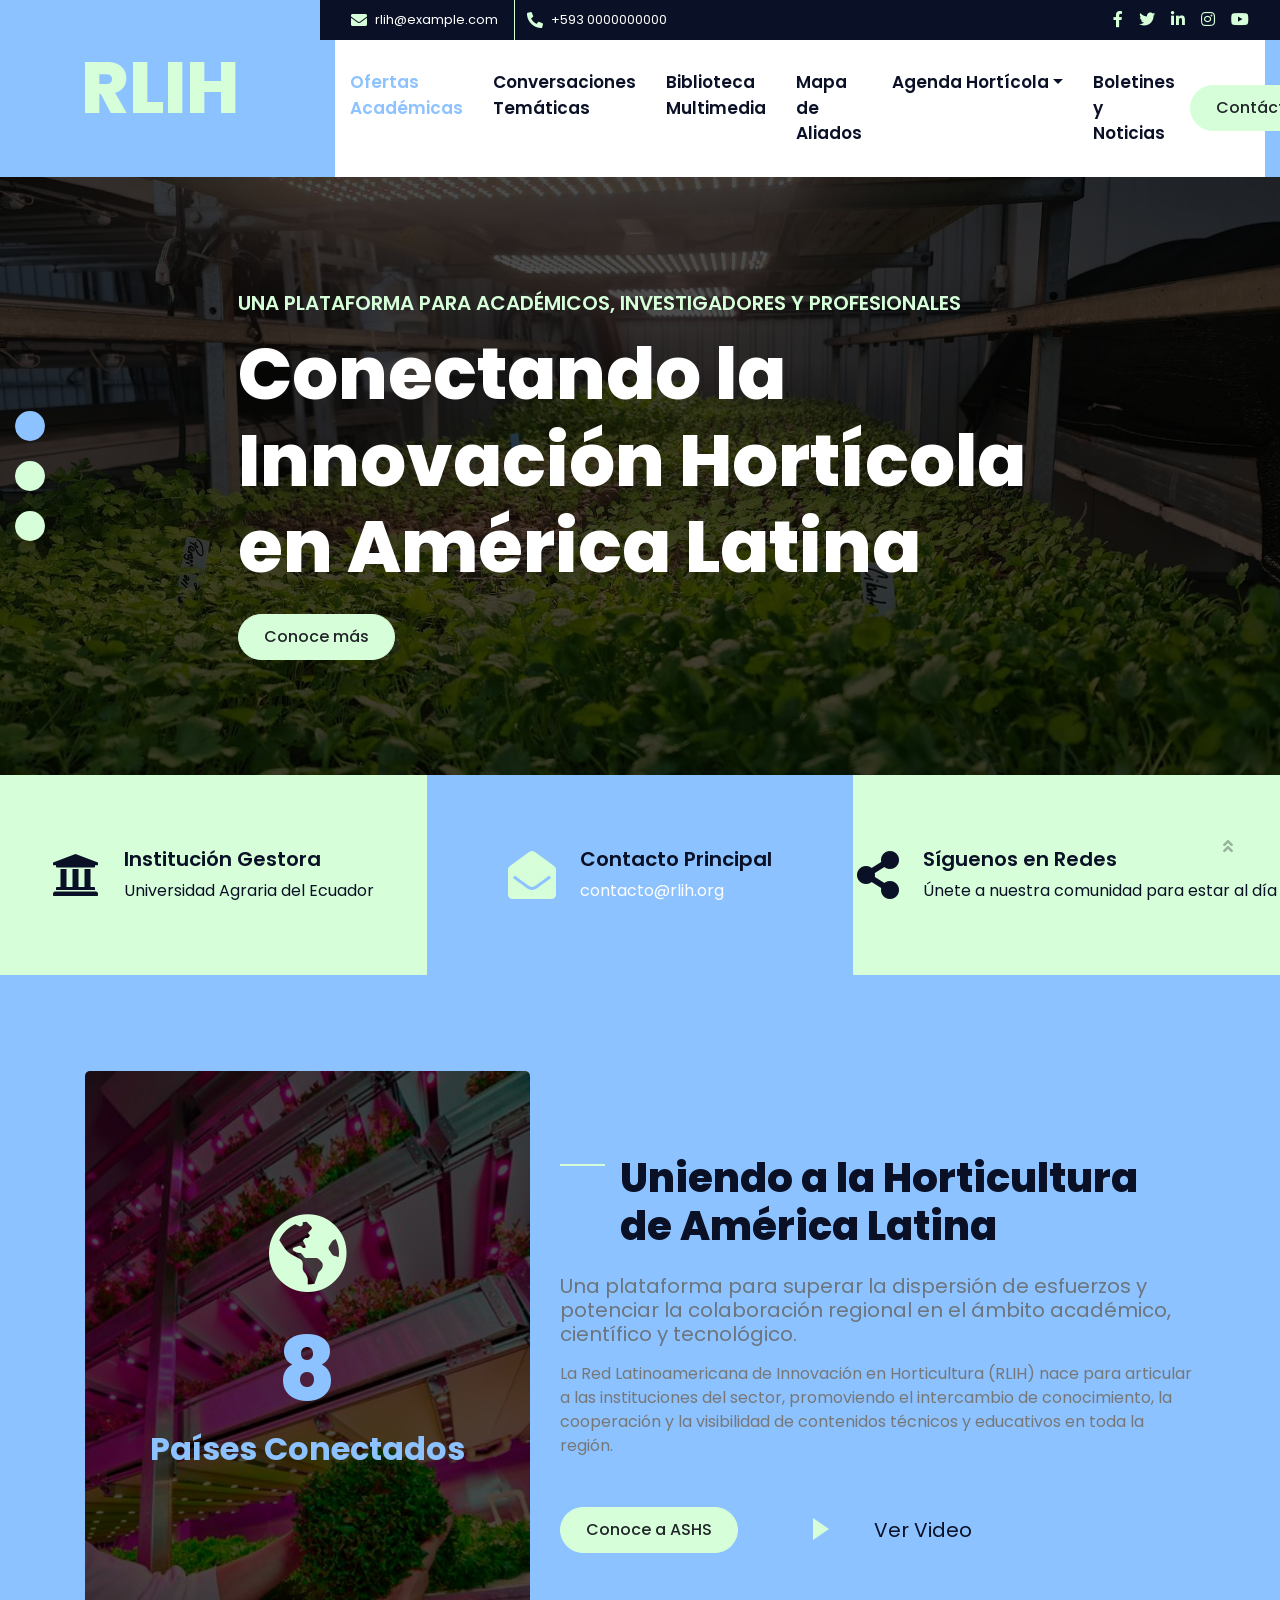
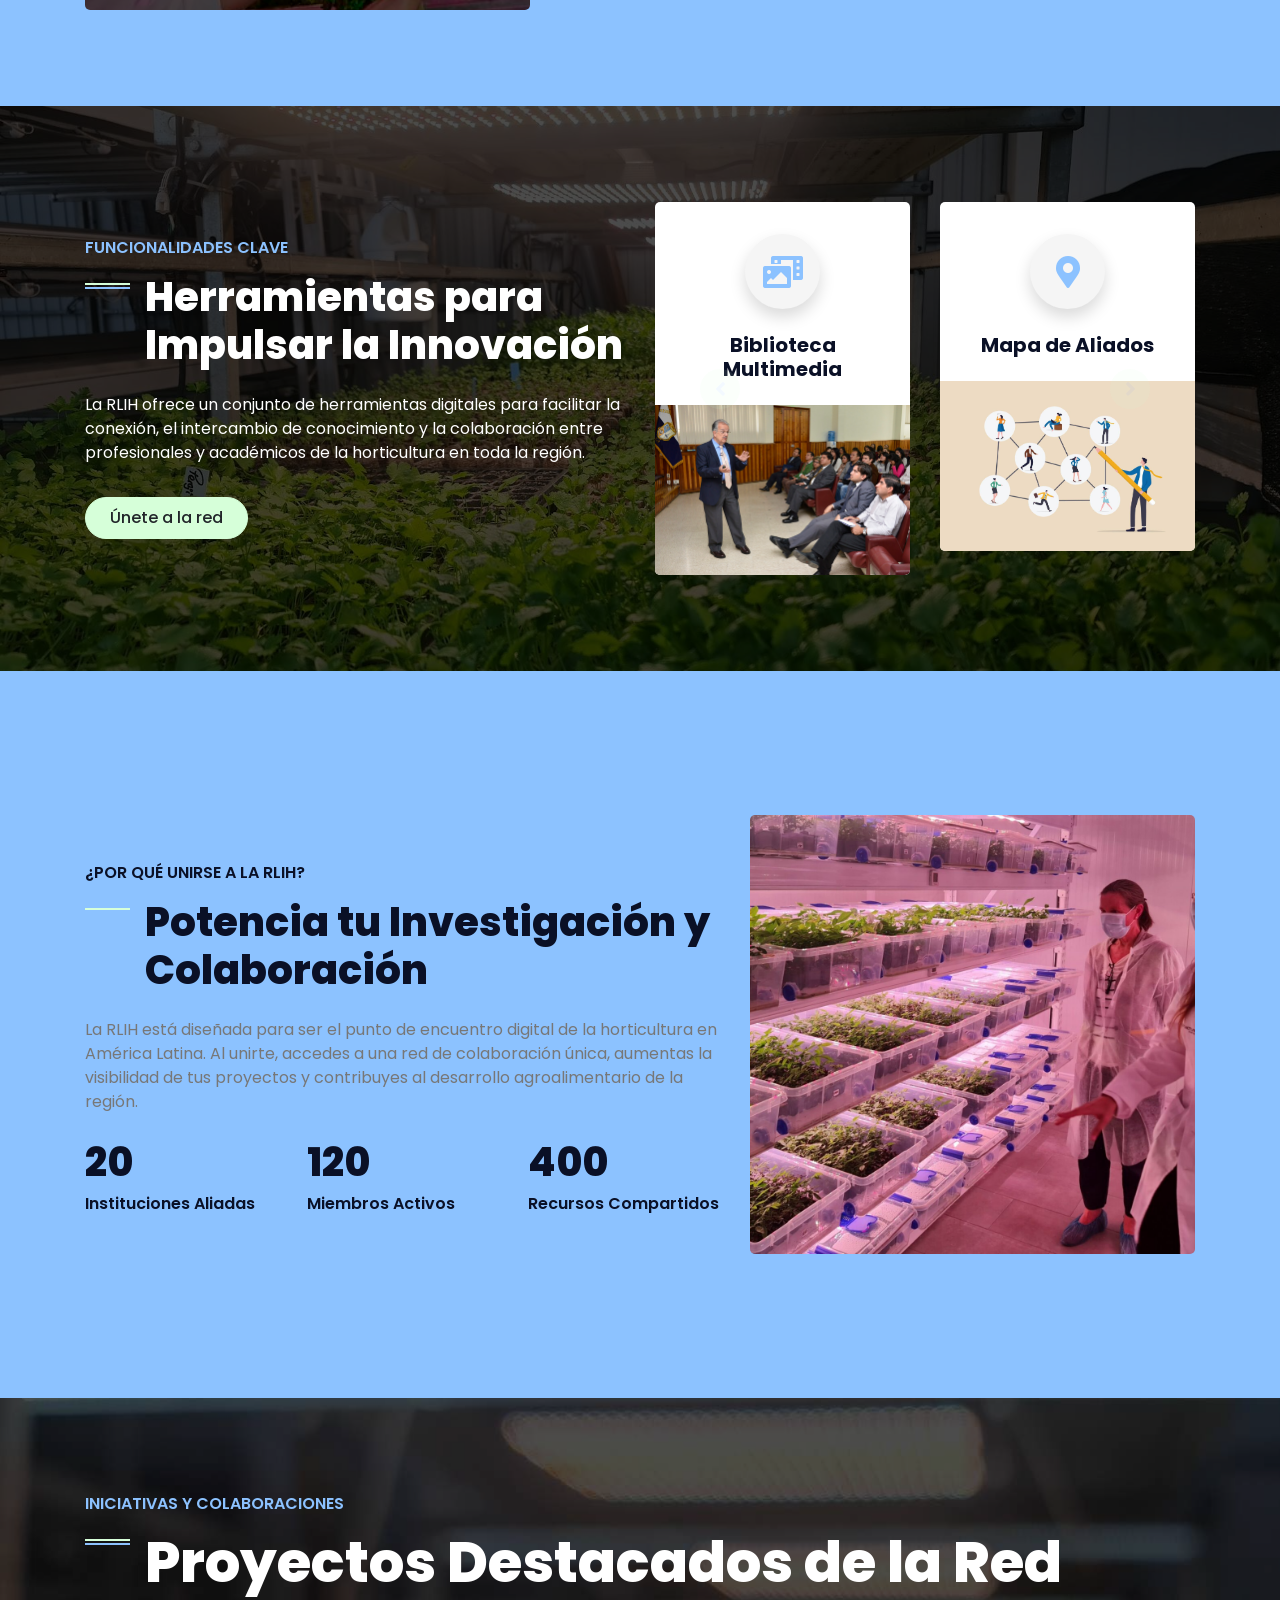
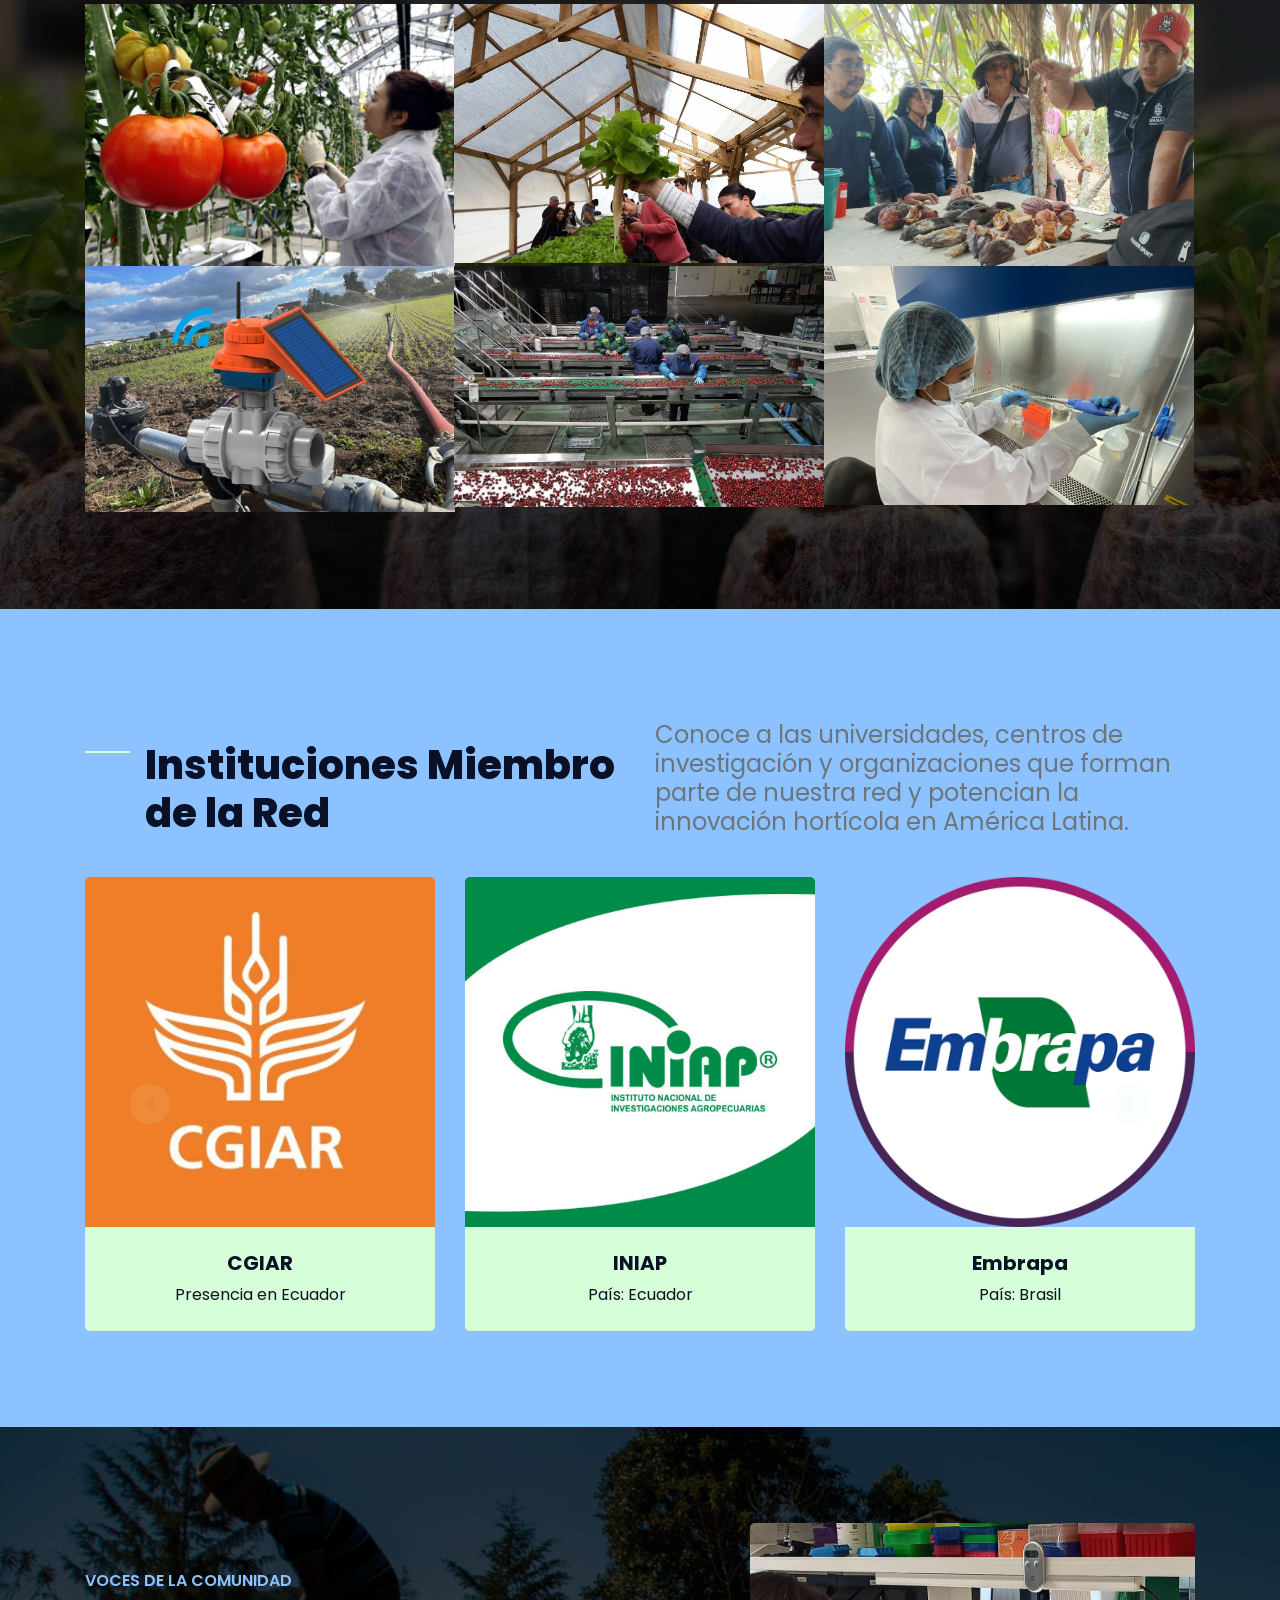
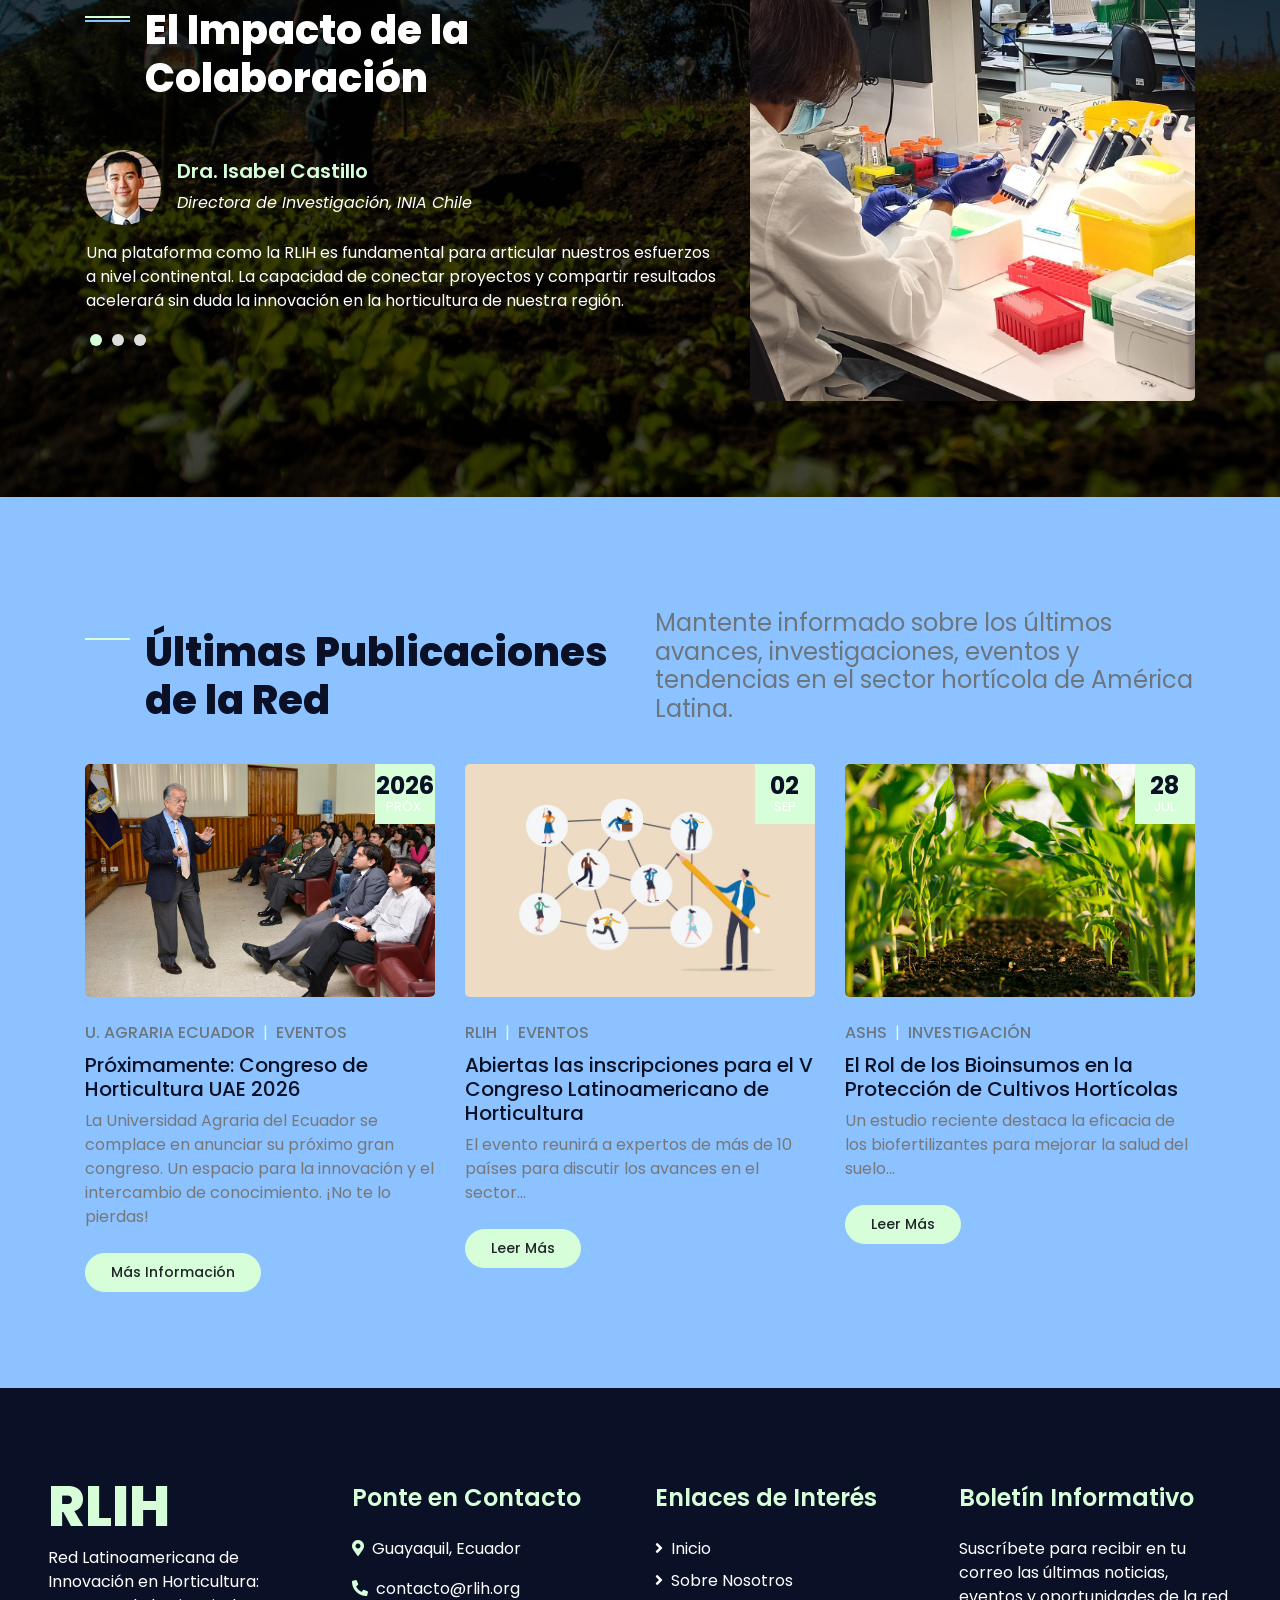
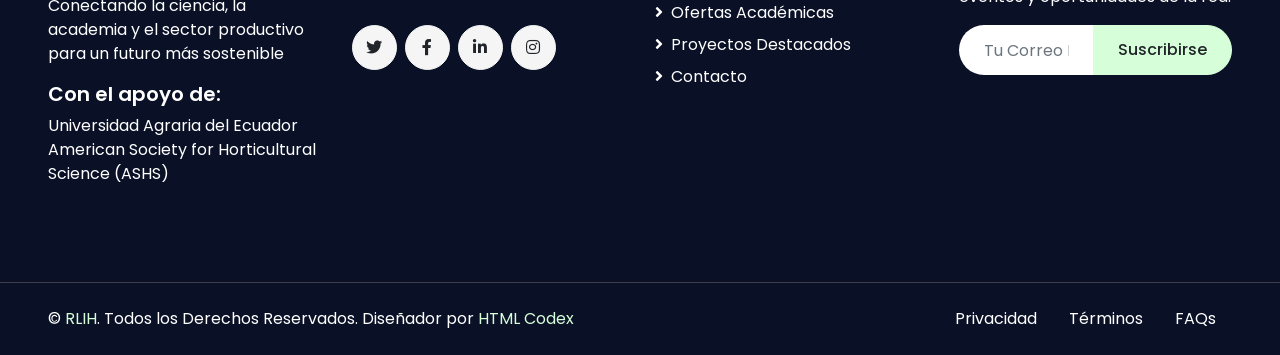
<file: index.html>
<!DOCTYPE html>
<html lang="en">

<head>
    <meta charset="utf-8">
    <title>Red Latinoamericana de Innovación en Horticultura</title>
    <meta content="width=device-width, initial-scale=1.0" name="viewport">
    <meta content="Free HTML Templates" name="keywords">
    <meta content="Free HTML Templates" name="description">

    <!-- Favicon -->
    <link href="img/favicon.ico" rel="icon">

    <!-- Google Web Fonts -->
    <link rel="preconnect" href="https://fonts.gstatic.com">
    <link href="https://fonts.googleapis.com/css2?family=Poppins:wght@400;500;600;700;800&display=swap" rel="stylesheet">

    <!-- Font Awesome -->
    <link href="https://cdnjs.cloudflare.com/ajax/libs/font-awesome/5.10.0/css/all.min.css" rel="stylesheet">

    <!-- Libraries Stylesheet -->
    <link href="lib/owlcarousel/assets/owl.carousel.min.css" rel="stylesheet">
    <link href="lib/lightbox/css/lightbox.min.css" rel="stylesheet">

    <!-- Customized Bootstrap Stylesheet -->
    <link href="css/style.css" rel="stylesheet">
</head>

<body>
    <!-- Header Start -->
    <div class="container-fluid">
        <div class="row">
            <div class="col-lg-3 bg-secondary d-none d-lg-block">
                <a href="" class="navbar-brand w-100 h-100 m-0 p-0 d-flex align-items-center justify-content-center">
                    <h1 class="m-0 display-3 text-primary">RLIH</h1>
                </a>
            </div>
            <div class="col-lg-9">
                <div class="row bg-dark d-none d-lg-flex">
                    <div class="col-lg-7 text-left text-white">
                        <div class="h-100 d-inline-flex align-items-center border-right border-primary py-2 px-3">
                            <i class="fa fa-envelope text-primary mr-2"></i>
                            <small>rlih@example.com</small>
                        </div>
                        <div class="h-100 d-inline-flex align-items-center py-2 px-2">
                            <i class="fa fa-phone-alt text-primary mr-2"></i>
                            <small>+593 0000000000</small>
                        </div>
                    </div>
                    <div class="col-lg-5 text-right">
                        <div class="d-inline-flex align-items-center pr-2">
                            <a class="text-primary p-2" href="">
                                <i class="fab fa-facebook-f"></i>
                            </a>
                            <a class="text-primary p-2" href="">
                                <i class="fab fa-twitter"></i>
                            </a>
                            <a class="text-primary p-2" href="">
                                <i class="fab fa-linkedin-in"></i>
                            </a>
                            <a class="text-primary p-2" href="">
                                <i class="fab fa-instagram"></i>
                            </a>
                            <a class="text-primary p-2" href="">
                                <i class="fab fa-youtube"></i>
                            </a>
                        </div>
                    </div>
                </div>
                <nav class="navbar navbar-expand-lg bg-white navbar-light p-0">
                    <a href="" class="navbar-brand d-block d-lg-none">
                        <h1 class="m-0 display-4 text-primary">RLIH</h1>
                    </a>
                    <button type="button" class="navbar-toggler" data-toggle="collapse" data-target="#navbarCollapse">
                        <span class="navbar-toggler-icon"></span>
                    </button>
                    <div class="collapse navbar-collapse justify-content-between" id="navbarCollapse">
                        <div class="navbar-nav mr-auto py-0">
                            <a href="index.html" class="nav-item nav-link active">Ofertas Académicas</a>
                            <a href="about.html" class="nav-item nav-link">Conversaciones Temáticas</a>
                            <a href="service.html" class="nav-item nav-link">Biblioteca Multimedia</a>
                            <a href="project.html" class="nav-item nav-link">Mapa de Aliados</a>
                            <div class="nav-item dropdown">
                                <a href="#" class="nav-link dropdown-toggle" data-toggle="dropdown">Agenda Hortícola</a>
                                <div class="dropdown-menu rounded-0 m-0">
                                    <a href="blog.html" class="dropdown-item">Latest Blog</a>
                                    <a href="single.html" class="dropdown-item">Blog Detail</a>
                                </div>
                            </div>
                            <a href="contact.html" class="nav-item nav-link">Boletines y Noticias</a>
                        </div>
                        <a href="" class="btn btn-primary mr-3 d-none d-lg-block">Contáctanos</a>
                    </div>
                </nav>
            </div>
        </div>
    </div>
    <!-- Header End -->


    <!-- Carousel Start -->
    <div class="container-fluid p-0">
        <div id="header-carousel" class="carousel slide carousel-fade" data-ride="carousel">
            <ol class="carousel-indicators">
                <li data-target="#header-carousel" data-slide-to="0" class="active"></li>
                <li data-target="#header-carousel" data-slide-to="1"></li>
                <li data-target="#header-carousel" data-slide-to="2"></li>
            </ol>
            <div class="carousel-inner">
                <div class="carousel-item active">
                    <img class="img-fluid" src="img/carousel-1.jpg" alt="Image">
                    <div class="carousel-caption d-flex align-items-center justify-content-center">
                        <div class="p-5" style="width: 100%; max-width: 900px;">
                            <h5 class="text-primary text-uppercase mb-md-3">Una plataforma para académicos, investigadores y profesionales</h5>
                            <h1 class="display-3 text-white mb-md-4">Conectando la Innovación Hortícola en América Latina</h1>
                            <a href="" class="btn btn-primary">Conoce más</a>
                        </div>
                    </div>
                </div>
                <div class="carousel-item">
                    <img class="img-fluid" src="img/carousel-2.jpg" alt="Image">
                    <div class="carousel-caption d-flex align-items-center justify-content-center">
                        <div class="p-5" style="width: 100%; max-width: 900px;">
                            <h5 class="text-primary text-uppercase mb-md-3">Intercambio de Conocimiento y Oportunidades</h5>
                            <h1 class="display-3 text-white mb-md-4">Descubre Ofertas Académicas y Eventos en la Región</h1>
                            <a href="" class="btn btn-primary">Ver Ofertas</a>
                        </div>
                    </div>
                </div>
                <div class="carousel-item">
                    <img class="img-fluid" src="img/carousel-3.jpg" alt="Image">
                    <div class="carousel-caption d-flex align-items-center justify-content-center">
                        <div class="p-5" style="width: 100%; max-width: 900px;">
                            <h5 class="text-primary text-uppercase mb-md-3">Colaboración sin Fronteras</h5>
                            <h1 class="display-3 text-white mb-md-4">Encuentra Aliados Estratégicos para tus Proyectos</h1>
                            <a href="" class="btn btn-primary">Explora el Mapa de Aliados</a>
                        </div>
                    </div>
                </div>
            </div>
        </div>
    </div>
    <!-- Carousel End -->


    <!-- Contact Info Start -->
    <div class="container-fluid pb-5 contact-info">
        <div class="row">
            <div class="col-lg-4 p-0">
                <div class="contact-info-item d-flex align-items-center justify-content-center bg-primary text-white py-4 py-lg-0">
                    <i class="fa fa-3x fa-university text-secondary mr-4"></i>
                    <div class="">
                        <h5 class="mb-2">Institución Gestora</h5>
                        <p class="m-0">Universidad Agraria del Ecuador</p>
                    </div>
                </div>
            </div>
            <div class="col-lg-4 p-0">
                <div class="contact-info-item d-flex align-items-center justify-content-center bg-secondary text-white py-4 py-lg-0">
                    <i class="fa fa-3x fa-envelope-open text-primary mr-4"></i>
                    <div class="">
                        <h5 class="mb-2">Contacto Principal</h5>
                        <p class="m-0">contacto@rlih.org</p>
                    </div>
                </div>
            </div>
            <div class="col-lg-4 p-0">
                <div class="contact-info-item d-flex align-items-center justify-content-center bg-primary text-white py-4 py-lg-0">
                    <i class="fa fa-3x fa-share-alt text-secondary mr-4"></i>
                    <div class="">
                        <h5 class="mb-2">Síguenos en Redes</h5>
                        <p class="m-0">Únete a nuestra comunidad para estar al día</p>
                    </div>
                </div>
            </div>
        </div>
    </div>
    <!-- Contact Info End -->


    <!-- About Start -->
    <div class="container-fluid py-5 mb-5" id="acerca-de">
        <div class="container">
            <div class="row">
                <div class="col-lg-5">
                    <div class="d-flex flex-column align-items-center justify-content-center bg-about rounded h-100 py-5 px-3">
                        <i class="fa fa-5x fa-globe-americas text-primary mb-4"></i>
                        <h1 class="display-2 text-white mb-2" data-toggle="counter-up">15</h1>
                        <h2 class="text-white m-0">Países Conectados</h2>
                    </div>
                </div>
                <div class="col-lg-7 pt-5 pb-lg-5">
                    <h6 class="text-secondary font-weight-semi-bold text-uppercase mb-3">Sobre la Red</h6>
                    <h1 class="mb-4 section-title">Uniendo a la Horticultura de América Latina</h1>
                    <h5 class="text-muted font-weight-normal mb-3">Una plataforma para superar la dispersión de esfuerzos y potenciar la colaboración regional en el ámbito académico, científico y tecnológico.</h5>
                    <p>La Red Latinoamericana de Innovación en Horticultura (RLIH) nace para articular a las instituciones del sector, promoviendo el intercambio de conocimiento, la cooperación y la visibilidad de contenidos técnicos y educativos en toda la región.</p>
                    <div class="d-flex align-items-center pt-4">
                        <a href="https://www.ashs.org/" target="_blank" class="btn btn-primary mr-5">Conoce a ASHS</a>
                        <button type="button" class="btn-play" data-toggle="modal"
                            data-src="https://www.youtube.com/embed/lMNX27iLXjE?si=Xsm4BJVkYHCepIj4" data-target="#videoModal">
                            <span></span>
                        </button>
                        <h5 class="font-weight-normal text-dark m-0 ml-4 d-none d-sm-block">Ver Video</h5>
                    </div>
                </div>
            </div>
        </div>
    </div>
    <!-- About End -->


    <!-- Video Modal Start -->
    <div class="modal fade" id="videoModal" tabindex="-1" role="dialog" aria-labelledby="exampleModalLabel" aria-hidden="true">
        <div class="modal-dialog" role="document">
            <div class="modal-content">
                <div class="modal-body">
                    <button type="button" class="close" data-dismiss="modal" aria-label="Close">
                        <span aria-hidden="true">&times;</span>
                    </button>        
                    <!-- 16:9 aspect ratio -->
                    <div class="embed-responsive embed-responsive-16by9">
                        <iframe class="embed-responsive-item" src="" id="video"  allowscriptaccess="always" allow="autoplay; encrypted-media;" allowfullscreen></iframe>
                    </div>
                </div>
            </div>
        </div>
    </div>
    <!-- Video Modal End -->


    <!-- Services Start -->
    <div class="container-fluid bg-service py-5">
        <div class="container py-5">
            <div class="row align-items-center">
                <div class="col-lg-6">
                    <h6 class="text-secondary font-weight-semi-bold text-uppercase mb-3">Funcionalidades Clave</h6>
                    <h1 class="mb-4 section-title text-white">Herramientas para Impulsar la Innovación</h1>
                    <p class="text-white">La RLIH ofrece un conjunto de herramientas digitales para facilitar la conexión, el intercambio de conocimiento y la colaboración entre profesionales y académicos de la horticultura en toda la región.</p>
                    <a href="#Registro" class="btn btn-primary mt-3 py-2 px-4">Únete a la red</a>
                </div>
                <div class="col-lg-6 pt-5 pt-lg-0">
                    <div class="owl-carousel service-carousel position-relative">
                        <div class="d-flex flex-column align-items-center text-center bg-white rounded overflow-hidden pt-4">
                            <div class="icon-box bg-light text-secondary shadow mt-2 mb-4">
                                <i class="fa fa-2x fa-photo-video"></i>
                            </div>
                            <h5 class="font-weight-bold mb-4 px-4">Biblioteca Multimedia</h5>
                            <img src="img/blog-1.jpg" alt="Acceso a seminarios, conferencias y más">
                        </div>
                        <div class="d-flex flex-column align-items-center text-center bg-white rounded overflow-hidden pt-4">
                            <div class="icon-box bg-light text-secondary shadow mt-2 mb-4">
                                <i class="fa fa-2x fa-map-marker-alt"></i>
                            </div>
                            <h5 class="font-weight-bold mb-4 px-4">Mapa de Aliados</h5>
                            <img src="img/blog-2.jpg" alt="Red de instituciones y proyectos vinculados">
                        </div>
                        <div class="d-flex flex-column align-items-center text-center bg-white rounded overflow-hidden pt-4">
                            <div class="icon-box bg-light text-secondary shadow mt-2 mb-4">
                                <i class="fa fa-2x fa-calendar-alt"></i>
                            </div>
                            <h5 class="font-weight-bold mb-4 px-4">Agenda Hortícola</h5>
                            <img src="img/blog-3.jpg" alt="Calendario de eventos y congresos de la región">
                        </div>
                    </div>
                </div>
            </div>
        </div>
    </div>
    <!-- Services End -->


    <!-- Features Start -->
<div class="container-fluid py-5 features-section">
    <div class="container-fluid py-5">
        <div class="container py-5">
            <div class="row">
                <div class="col-lg-7 pt-lg-5 pb-3">
                    <h6 class="text-secondary font-weight-semi-bold text-uppercase mb-3">¿Por Qué Unirse a la RLIH?</h6>
                    <h1 class="mb-4 section-title">Potencia tu Investigación y Colaboración</h1>
                    <p class="mb-4">La RLIH está diseñada para ser el punto de encuentro digital de la horticultura en América Latina. Al unirte, accedes a una red de colaboración única, aumentas la visibilidad de tus proyectos y contribuyes al desarrollo agroalimentario de la región.</p>
                    <div class="row">
                        <div class="col-sm-4">
                            <h1 class="text-secondary mb-2" data-toggle="counter-up">50</h1>
                            <h6 class="font-weight-semi-bold mb-sm-4">Instituciones Aliadas</h6>
                        </div>
                        <div class="col-sm-4">
                            <h1 class="text-secondary mb-2" data-toggle="counter-up">300</h1>
                            <h6 class="font-weight-semi-bold mb-sm-4">Miembros Activos</h6>
                        </div>
                        <div class="col-sm-4">
                            <h1 class="text-secondary mb-2" data-toggle="counter-up">1000</h1>
                            <h6 class="font-weight-semi-bold mb-sm-4">Recursos Compartidos</h6>
                        </div>
                    </div>
                </div>
                <div class="col-lg-5" style="min-height: 400px;">
                    <div class="position-relative h-100 rounded overflow-hidden">
                        <img class="position-absolute w-100 h-100" src="img/feature.jpg" style="object-fit: cover;">
                    </div>
                </div>
            </div>
        </div>
    </div>
</div>
    <!-- Features End -->


    <!-- Portfolio Start -->
    <div class="container-fluid bg-portfolio py-5">
        <div class="container py-5">
            <div>
                <h6 class="text-secondary font-weight-semi-bold text-uppercase mb-3">Iniciativas y Colaboraciones</h6>
                <h1 class="display-4 section-title text-white">Proyectos Destacados de la Red</h1>
            </div>
            <div class="row m-0 portfolio-container">
                <div class="col-lg-4 col-md-6 col-sm-12 p-0 portfolio-item">
                    <div class="position-relative overflow-hidden">
                        <div class="portfolio-img">
                            <img class="img-fluid w-100" src="img/portfolio-1.jpg" alt="Cultivo de tomates mejorados genéticamente">
                        </div>
                        <div class="portfolio-text bg-primary">
                            <h4 class="font-weight-bold mb-4">Mejora Genética del Tomate</h4>
                            <div class="d-flex align-items-center justify-content-center">
                                <a class="btn btn-sm btn-secondary m-1" href="">
                                    <i class="fa fa-link"></i>
                                </a>
                                <a class="btn btn-sm btn-secondary m-1" href="img/portfolio-1.jpg" data-lightbox="portfolio">
                                    <i class="fa fa-eye"></i>
                                </a>
                            </div>
                        </div>
                    </div>
                </div>
                <div class="col-lg-4 col-md-6 col-sm-12 p-0 portfolio-item">
                    <div class="position-relative overflow-hidden">
                        <div class="portfolio-img">
                            <img class="img-fluid w-100" src="img/portfolio-2.jpg" alt="Sistema de cultivo hidropónico vertical">
                        </div>
                        <div class="portfolio-text bg-primary">
                            <h4 class="font-weight-bold mb-4">Horticultura Urbana Hidropónica</h4>
                            <div class="d-flex align-items-center justify-content-center">
                                <a class="btn btn-sm btn-secondary m-1" href="">
                                    <i class="fa fa-link"></i>
                                </a>
                                <a class="btn btn-sm btn-secondary m-1" href="img/portfolio-2.jpg" data-lightbox="portfolio">
                                    <i class="fa fa-eye"></i>
                                </a>
                            </div>
                        </div>
                    </div>
                </div>
                <div class="col-lg-4 col-md-6 col-sm-12 p-0 portfolio-item">
                    <div class="position-relative overflow-hidden">
                        <div class="portfolio-img">
                            <img class="img-fluid w-100" src="img/portfolio-3.jpg" alt="Manejo sostenible de plagas en cacao">
                        </div>
                        <div class="portfolio-text bg-primary">
                            <h4 class="font-weight-bold mb-4">Manejo Sostenible de Plagas</h4>
                            <div class="d-flex align-items-center justify-content-center">
                                <a class="btn btn-sm btn-secondary m-1" href="">
                                    <i class="fa fa-link"></i>
                                </a>
                                <a class="btn btn-sm btn-secondary m-1" href="img/portfolio-3.jpg" data-lightbox="portfolio">
                                    <i class="fa fa-eye"></i>
                                </a>
                            </div>
                        </div>
                    </div>
                </div>
                <div class="col-lg-4 col-md-6 col-sm-12 p-0 portfolio-item">
                    <div class="position-relative overflow-hidden">
                        <div class="portfolio-img">
                            <img class="img-fluid w-100" src="img/portfolio-4.jpg" alt="Sistema de riego inteligente por goteo en un campo">
                        </div>
                        <div class="portfolio-text bg-primary">
                            <h4 class="font-weight-bold mb-4">Optimización de Riego Inteligente</h4>
                            <div class="d-flex align-items-center justify-content-center">
                                <a class="btn btn-sm btn-secondary m-1" href="">
                                    <i class="fa fa-link"></i>
                                </a>
                                <a class="btn btn-sm btn-secondary m-1" href="img/portfolio-4.jpg" data-lightbox="portfolio">
                                    <i class="fa fa-eye"></i>
                                </a>
                            </div>
                        </div>
                    </div>
                </div>
                <div class="col-lg-4 col-md-6 col-sm-12 p-0 portfolio-item">
                    <div class="position-relative overflow-hidden">
                        <div class="portfolio-img">
                            <img class="img-fluid w-100" src="img/portfolio-5.jpg" alt="Investigadores trabajando en un laboratorio de postcosecha">
                        </div>
                        <div class="portfolio-text bg-primary">
                            <h4 class="font-weight-bold mb-4">Tecnología Postcosecha</h4>
                            <div class="d-flex align-items-center justify-content-center">
                                <a class="btn btn-sm btn-secondary m-1" href="">
                                    <i class="fa fa-link"></i>
                                </a>
                                <a class="btn btn-sm btn-secondary m-1" href="img/portfolio-5.jpg" data-lightbox="portfolio">
                                    <i class="fa fa-eye"></i>
                                </a>
                            </div>
                        </div>
                    </div>
                </div>
                <div class="col-lg-4 col-md-6 col-sm-12 p-0 portfolio-item">
                    <div class="position-relative overflow-hidden">
                        <div class="portfolio-img">
                            <img class="img-fluid w-100" src="img/portfolio-6.jpg" alt="Agricultor aplicando biofertilizantes en un cultivo de hortalizas">
                        </div>
                        <div class="portfolio-text bg-primary">
                            <h4 class="font-weight-bold mb-4">Desarrollo de Biofertilizantes</h4>
                            <div class="d-flex align-items-center justify-content-center">
                                <a class="btn btn-sm btn-secondary m-1" href="">
                                    <i class="fa fa-link"></i>
                                </a>
                                <a class="btn btn-sm btn-secondary m-1" href="img/portfolio-6.jpg" data-lightbox="portfolio">
                                    <i class="fa fa-eye"></i>
                                </a>
                            </div>
                        </div>
                    </div>
                </div>
            </div>
        </div>
        </div>
    </div>
    <!-- Portfolio End -->

    <!-- Instituciones Aliadas Start -->
    <div class="container-fluid py-5">
        <div class="container py-5">
            <div class="row align-items-end mb-4">
                <div class="col-lg-6">
                    <h6 class="text-secondary font-weight-semi-bold text-uppercase mb-3">Nuestros Aliados Estratégicos</h6>
                    <h1 class="section-title mb-3">Instituciones Miembro de la Red</h1>
                </div>
                <div class="col-lg-6">
                    <h4 class="font-weight-normal text-muted mb-3">Conoce a las universidades, centros de investigación y organizaciones que forman parte de nuestra red y potencian la innovación hortícola en América Latina.</h4>
                </div>
            </div>
            <div class="row">
                <div class="col-12">
                    <div class="owl-carousel team-carousel position-relative">
                        
                        <!-- Institución: CGIAR Ecuador -->
                        <div class="team d-flex flex-column text-center rounded overflow-hidden">
                            <div class="position-relative">
                                <div class="team-img">
                                    <img class="img-fluid w-100" src="img/cgiar.jpeg" alt="Logo de CGIAR">
                                </div>
                                <div class="team-social d-flex flex-column align-items-center justify-content-center bg-primary">
                                    <!-- Reemplazar # con el enlace real -->
                                    <a class="btn btn-secondary btn-social" href="https://www.cgiar.org/" target="_blank"><i class="fa fa-link"></i></a>
                                </div>
                            </div>
                            <div class="d-flex flex-column bg-primary text-center py-4">
                                <h5 class="font-weight-bold">CGIAR</h5>
                                <p class="text-white m-0">Presencia en Ecuador</p>
                            </div>
                        </div>

                        <!-- Institución: INIAP -->
                        <div class="team d-flex flex-column text-center rounded overflow-hidden">
                            <div class="position-relative">
                                <div class="team-img">
                                    <img class="img-fluid w-100" src="img/iniap.jpg" alt="Logo de INIAP">
                                </div>
                                <div class="team-social d-flex flex-column align-items-center justify-content-center bg-primary">
                                    <!-- Reemplazar # con el enlace real -->
                                    <a class="btn btn-secondary btn-social" href="https://www.iniap.gob.ec/" target="_blank"><i class="fa fa-link"></i></a>
                                </div>
                            </div>
                            <div class="d-flex flex-column bg-primary text-center py-4">
                                <h5 class="font-weight-bold">INIAP</h5>
                                <p class="text-white m-0">País: Ecuador</p>
                            </div>
                        </div>

                        <!-- Institución: Embrapa -->
                        <div class="team d-flex flex-column text-center rounded overflow-hidden">
                            <div class="position-relative">
                                <div class="team-img">
                                    <img class="img-fluid w-100" src="img/embrapa.jpg" alt="Logo de Embrapa">
                                </div>
                                <div class="team-social d-flex flex-column align-items-center justify-content-center bg-primary">
                                    <!-- Reemplazar # con el enlace real -->
                                    <a class="btn btn-secondary btn-social" href="https://www.embrapa.br/" target="_blank"><i class="fa fa-link"></i></a>
                                </div>
                            </div>
                            <div class="d-flex flex-column bg-primary text-center py-4">
                                <h5 class="font-weight-bold">Embrapa</h5>
                                <p class="text-white m-0">País: Brasil</p>
                            </div>
                        </div>

                        <!-- Institución: Zamorano -->
                        <div class="team d-flex flex-column text-center rounded overflow-hidden">
                            <div class="position-relative">
                                <div class="team-img">
                                    <img class="img-fluid w-100" src="img/zamorano.jpg" alt="Logo de Zamorano">
                                </div>
                                <div class="team-social d-flex flex-column align-items-center justify-content-center bg-primary">
                                    <!-- Reemplazar # con el enlace real -->
                                    <a class="btn btn-secondary btn-social" href="https://zamorano.edu/" target="_blank"><i class="fa fa-link"></i></a>
                                </div>
                            </div>
                            <div class="d-flex flex-column bg-primary text-center py-4">
                                <h5 class="font-weight-bold">Zamorano</h5>
                                <p class="text-white m-0">País: Honduras</p>
                            </div>
                        </div>

                        <!-- Institución: EARTH -->
                        <div class="team d-flex flex-column text-center rounded overflow-hidden">
                            <div class="position-relative">
                                <div class="team-img">
                                    <img class="img-fluid w-100" src="img/earth.png" alt="Logo de Universidad EARTH">
                                </div>
                                <div class="team-social d-flex flex-column align-items-center justify-content-center bg-primary">
                                    <!-- Reemplazar # con el enlace real -->
                                    <a class="btn btn-secondary btn-social" href="https://www.earth.ac.cr/" target="_blank"><i class="fa fa-link"></i></a>
                                </div>
                            </div>
                            <div class="d-flex flex-column bg-primary text-center py-4">
                                <h5 class="font-weight-bold">Universidad EARTH</h5>
                                <p class="text-white m-0">País: Costa Rica</p>
                            </div>
                        </div>

                    </div>
                </div>
            </div>
        </div>
    </div>
    <!-- Instituciones Aliadas End -->


    <!-- Testimonial Start -->
    <div class="container-fluid bg-testimonial py-5">
        <div class="container py-5">
            <div class="row">
                <div class="col-lg-7 pt-lg-5 pb-5">
                    <h6 class="text-secondary font-weight-semi-bold text-uppercase mb-3">Voces de la Comunidad</h6>
                    <h1 class="section-title text-white mb-5">El Impacto de la Colaboración</h1>
                    <div class="owl-carousel testimonial-carousel position-relative">
                        <div class="d-flex flex-column text-white">
                            <div class="d-flex align-items-center mb-3">
                                <img class="img-fluid" src="img/testimonial-1.jpg" alt="">
                                <div class="ml-3">
                                    <h5 class="text-primary">Dra. Isabel Castillo</h5>
                                    <i>Directora de Investigación, INIA Chile</i>
                                </div>
                            </div>
                            <p>Una plataforma como la RLIH es fundamental para articular nuestros esfuerzos a nivel continental. La capacidad de conectar proyectos y compartir resultados acelerará sin duda la innovación en la horticultura de nuestra región.</p>
                        </div>
                        <div class="d-flex flex-column text-white">
                            <div class="d-flex align-items-center mb-3">
                                <img class="img-fluid" src="img/testimonial-2.jpg" alt="">
                                <div class="ml-3">
                                    <h5 class="text-primary">Dr. Ricardo Montoya</h5>
                                    <i>Catedrático, Universidad Nacional de Colombia</i>
                                </div>
                            </div>
                            <p>Para nuestros estudiantes y jóvenes investigadores, tener un acceso centralizado a ofertas académicas, becas y eventos es una herramienta de un valor incalculable para su desarrollo profesional y científico.</p>
                        </div>
                        <div class="d-flex flex-column text-white">
                            <div class="d-flex align-items-center mb-3">
                                <img class="img-fluid" src="img/testimonial-3.jpg" alt="">
                                <div class="ml-3">
                                    <h5 class="text-primary">Ing. Mariana Torres</h5>
                                    <i>Gerente de Innovación, Agrotech Perú</i>
                                </div>
                            </div>
                            <p>La conexión entre el sector privado y el académico es clave. Esta red facilitará la identificación de talento y proyectos de investigación aplicables que resuelvan los desafíos reales del campo.</p>
                        </div>
                    </div>
                </div>
                <div class="col-lg-5" style="min-height: 400px;">
                    <div class="position-relative h-100 rounded overflow-hidden">
                        <img class="position-absolute w-100 h-100" src="img/testimonial.jpg" style="object-fit: cover;">
                    </div>
                </div>
            </div>
        </div>
    </div>
    <!-- Testimonial End -->


    <!-- Blog Start -->
    <div class="container-fluid pt-5">
        <div class="container pt-5">
            <div class="row align-items-end mb-4">
                <div class="col-lg-6">
                    <h6 class="text-secondary font-weight-semi-bold text-uppercase mb-3">Noticias y Actualidad</h6>
                    <h1 class="section-title mb-3">Últimas Publicaciones de la Red</h1>
                </div>
                <div class="col-lg-6">
                    <h4 class="font-weight-normal text-muted mb-3">Mantente informado sobre los últimos avances, investigaciones, eventos y tendencias en el sector hortícola de América Latina.</h4>
                </div>
            </div>
            <div class="row">
                <!-- ARTÍCULO MODIFICADO: ANUNCIO DEL CONGRESO -->
                <div class="col-lg-4 col-md-6 mb-5">
                    <div class="position-relative mb-4">
                        <img class="img-fluid rounded w-100" src="img/blog-1.jpg" alt="Anuncio del Congreso de Horticultura UAE 2026">
                        <div class="blog-date">
                            <h4 class="font-weight-bold mb-n1">2026</h4>
                            <small class="text-white text-uppercase">Próx.</small>
                        </div>
                    </div>
                    <!-- LÍNEA CORREGIDA -->
                    <div class="d-flex mb-2">
                        <a class="text-muted text-uppercase font-weight-medium" href="">U. Agraria Ecuador</a>
                        <span class="text-primary px-2">|</span>
                        <a class="text-muted text-uppercase font-weight-medium" href="">Eventos</a>
                    </div>
                    <h5 class="font-weight-medium mb-2">Próximamente: Congreso de Horticultura UAE 2026</h5>
                    <p class="mb-4">La Universidad Agraria del Ecuador se complace en anunciar su próximo gran congreso. Un espacio para la innovación y el intercambio de conocimiento. ¡No te lo pierdas!</p>
                    <a class="btn btn-sm btn-primary py-2" href="#">Más Información</a>
                </div>

                <!-- ARTÍCULO 2 -->
                <div class="col-lg-4 col-md-6 mb-5">
                    <div class="position-relative mb-4">
                        <img class="img-fluid rounded w-100" src="img/blog-2.jpg" alt="">
                        <div class="blog-date">
                            <h4 class="font-weight-bold mb-n1">02</h4>
                            <small class="text-white text-uppercase">Sep</small>
                        </div>
                    </div>
                    <!-- LÍNEA CORREGIDA -->
                    <div class="d-flex mb-2">
                        <a class="text-muted text-uppercase font-weight-medium" href="">RLIH</a>
                        <span class="text-primary px-2">|</span>
                        <a class="text-muted text-uppercase font-weight-medium" href="">Eventos</a>
                    </div>
                    <h5 class="font-weight-medium mb-2">Abiertas las inscripciones para el V Congreso Latinoamericano de Horticultura</h5>
                    <p class="mb-4">El evento reunirá a expertos de más de 10 países para discutir los avances en el sector...</p>
                    <a class="btn btn-sm btn-primary py-2" href="">Leer Más</a>
                </div>

                <!-- ARTÍCULO 3 -->
                <div class="col-lg-4 col-md-6 mb-5">
                    <div class="position-relative mb-4">
                        <img class="img-fluid rounded w-100" src="img/blog-3.jpg" alt="">
                        <div class="blog-date">
                            <h4 class="font-weight-bold mb-n1">28</h4>
                            <small class="text-white text-uppercase">Jul</small>
                        </div>
                    </div>
                    <!-- LÍNEA CORREGIDA -->
                    <div class="d-flex mb-2">
                        <a class="text-muted text-uppercase font-weight-medium" href="">ASHS</a>
                        <span class="text-primary px-2">|</span>
                        <a class="text-muted text-uppercase font-weight-medium" href="">Investigación</a>
                    </div>
                    <h5 class="font-weight-medium mb-2">El Rol de los Bioinsumos en la Protección de Cultivos Hortícolas</h5>
                    <p class="mb-4">Un estudio reciente destaca la eficacia de los biofertilizantes para mejorar la salud del suelo...</p>
                    <a class="btn btn-sm btn-primary py-2" href="">Leer Más</a>
                </div>
            </div>
        </div>
    </div>
    <!-- Blog End -->


    <!-- Footer Start -->
    <div class="container-fluid bg-dark text-white mt-5 py-5 px-sm-3 px-md-5">
        <div class="row pt-5">
            <div class="col-lg-3 col-md-6 mb-5">
                <a href="index.html" class="navbar-brand">
                    <h1 class="m-0 mt-n3 display-4 text-primary">RLIH</h1>
                </a>
                <p>Red Latinoamericana de Innovación en Horticultura: Conectando la ciencia, la academia y el sector productivo para un futuro más sostenible</p>
                <h5 class="font-weight-semi-bold text-white mb-2">Con el apoyo de:</h5>
                <p class="m-0">Universidad Agraria del Ecuador</p>
                <p class="m-0">American Society for Horticultural Science (ASHS)</p>
            </div>
            <div class="col-lg-3 col-md-6 mb-5">
                <h4 class="font-weight-semi-bold text-primary mb-4">Ponte en Contacto</h4>
                <p><i class="fa fa-map-marker-alt text-primary mr-2"></i>Guayaquil, Ecuador</p>
                <p><i class="fa fa-phone-alt text-primary mr-2"></i>contacto@rlih.org</p>
                <div class="d-flex justify-content-start mt-4">
                    <a class="btn btn-light btn-social mr-2" href="#" target="_blank"><i class="fab fa-twitter"></i></a>
                    <a class="btn btn-light btn-social mr-2" href="#" target="_blank"><i class="fab fa-facebook-f"></i></a>
                    <a class="btn btn-light btn-social mr-2" href="#" target="_blank"><i class="fab fa-linkedin-in"></i></a>
                    <a class="btn btn-light btn-social" href="#" target="_blank"><i class="fab fa-instagram"></i></a>
                </div>
            </div>
            <div class="col-lg-3 col-md-6 mb-5">
                <h4 class="font-weight-semi-bold text-primary mb-4">Enlaces de Interés</h4>
                <div class="d-flex flex-column justify-content-start">
                    <a class="text-white mb-2" href="#"><i class="fa fa-angle-right mr-2"></i>Inicio</a>
                    <a class="text-white mb-2" href="#"><i class="fa fa-angle-right mr-2"></i>Sobre Nosotros</a>
                    <a class="text-white mb-2" href="#"><i class="fa fa-angle-right mr-2"></i>Ofertas Académicas</a>
                    <a class="text-white mb-2" href="#"><i class="fa fa-angle-right mr-2"></i>Proyectos Destacados</a>
                    <a class="text-white" href="#"><i class="fa fa-angle-right mr-2"></i>Contacto</a>
                </div>
            </div>
            <div class="col-lg-3 col-md-6 mb-5">
                <h4 class="font-weight-semi-bold text-primary mb-4">Boletín Informativo</h4>
                <p>Suscríbete para recibir en tu correo las últimas noticias, eventos y oportunidades de la red.</p>
                <div class="w-100">
                    <div class="input-group">
                        <input type="email" class="form-control border-0" style="padding: 25px;" placeholder="Tu Correo Electrónico">
                        <div class="input-group-append">
                            <button class="btn btn-primary px-4">Suscribirse</button>
                        </div>
                    </div>
                </div>
            </div>
        </div>
    </div>
    <div class="container-fluid bg-dark text-white border-top py-4 px-sm-3 px-md-5" style="border-color: #3E3E4E !important;">
        <div class="row">
            <div class="col-lg-6 text-center text-md-left mb-3 mb-md-0">
                <p class="m-0 text-white">&copy; <a href="#">RLIH</a>. Todos los Derechos Reservados. Diseñador por <a href="https://htmlcodex.com">HTML Codex</a>
                </p>
            </div>
            <div class="col-lg-6 text-center text-md-right">
                <ul class="nav d-inline-flex">
                    <li class="nav-item">
                        <a class="nav-link text-white py-0" href="#">Privacidad</a>
                    </li>
                    <li class="nav-item">
                        <a class="nav-link text-white py-0" href="#">Términos</a>
                    </li>
                    <li class="nav-item">
                        <a class="nav-link text-white py-0" href="#">FAQs</a>
                    </li>
                </ul>
            </div>
        </div>
    </div>
    <!-- Footer End -->


    <!-- Back to Top -->
    <a href="#" class="btn btn-primary px-3 back-to-top"><i class="fa fa-angle-double-up"></i></a>


    <!-- JavaScript Libraries -->
    <script src="https://code.jquery.com/jquery-3.4.1.min.js"></script>
    <script src="https://stackpath.bootstrapcdn.com/bootstrap/4.4.1/js/bootstrap.bundle.min.js"></script>
    <script src="lib/easing/easing.min.js"></script>
    <script src="lib/waypoints/waypoints.min.js"></script>
    <script src="lib/counterup/counterup.min.js"></script>
    <script src="lib/owlcarousel/owl.carousel.min.js"></script>
    <script src="lib/isotope/isotope.pkgd.min.js"></script>
    <script src="lib/lightbox/js/lightbox.min.js"></script>

    <!-- Contact Javascript File -->
    <script src="mail/jqBootstrapValidation.min.js"></script>
    <script src="mail/contact.js"></script>

    <!-- Template Javascript -->
    <script src="js/main.js"></script>
</body>

</html>
</file>
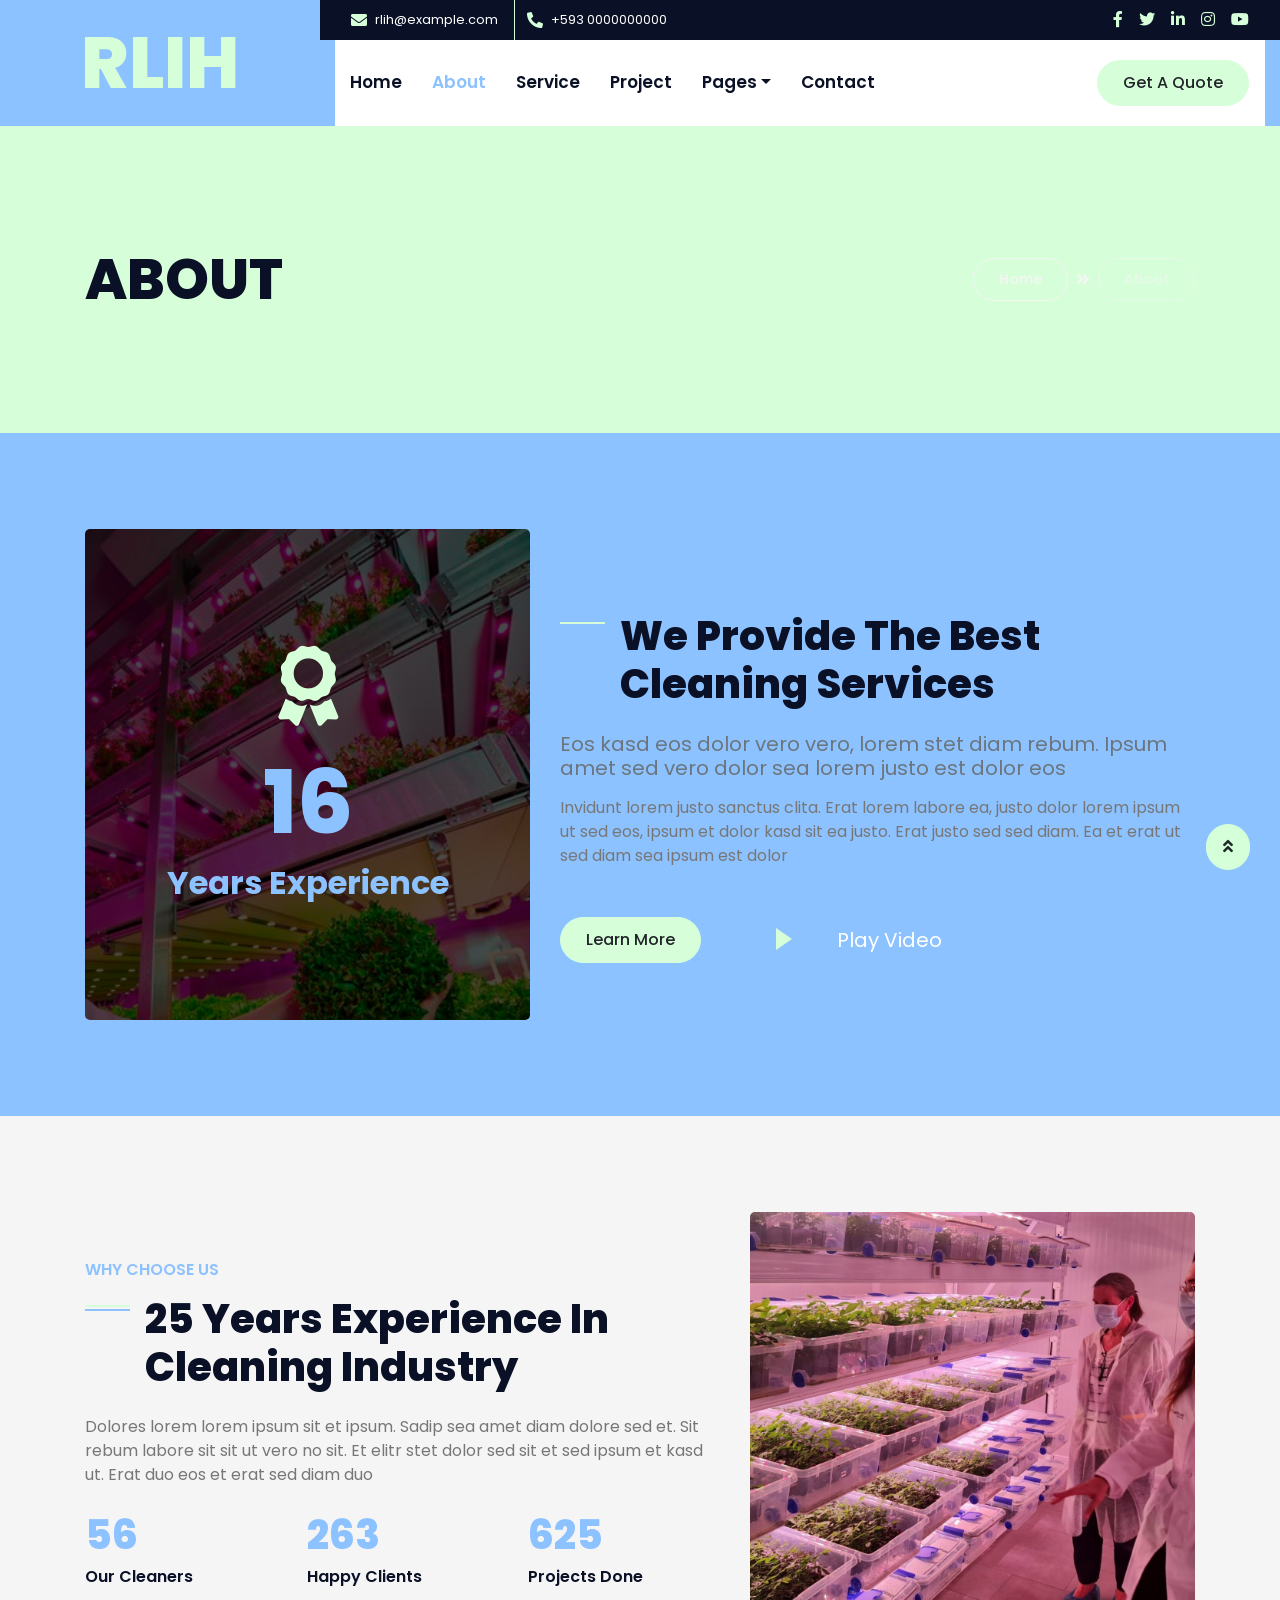
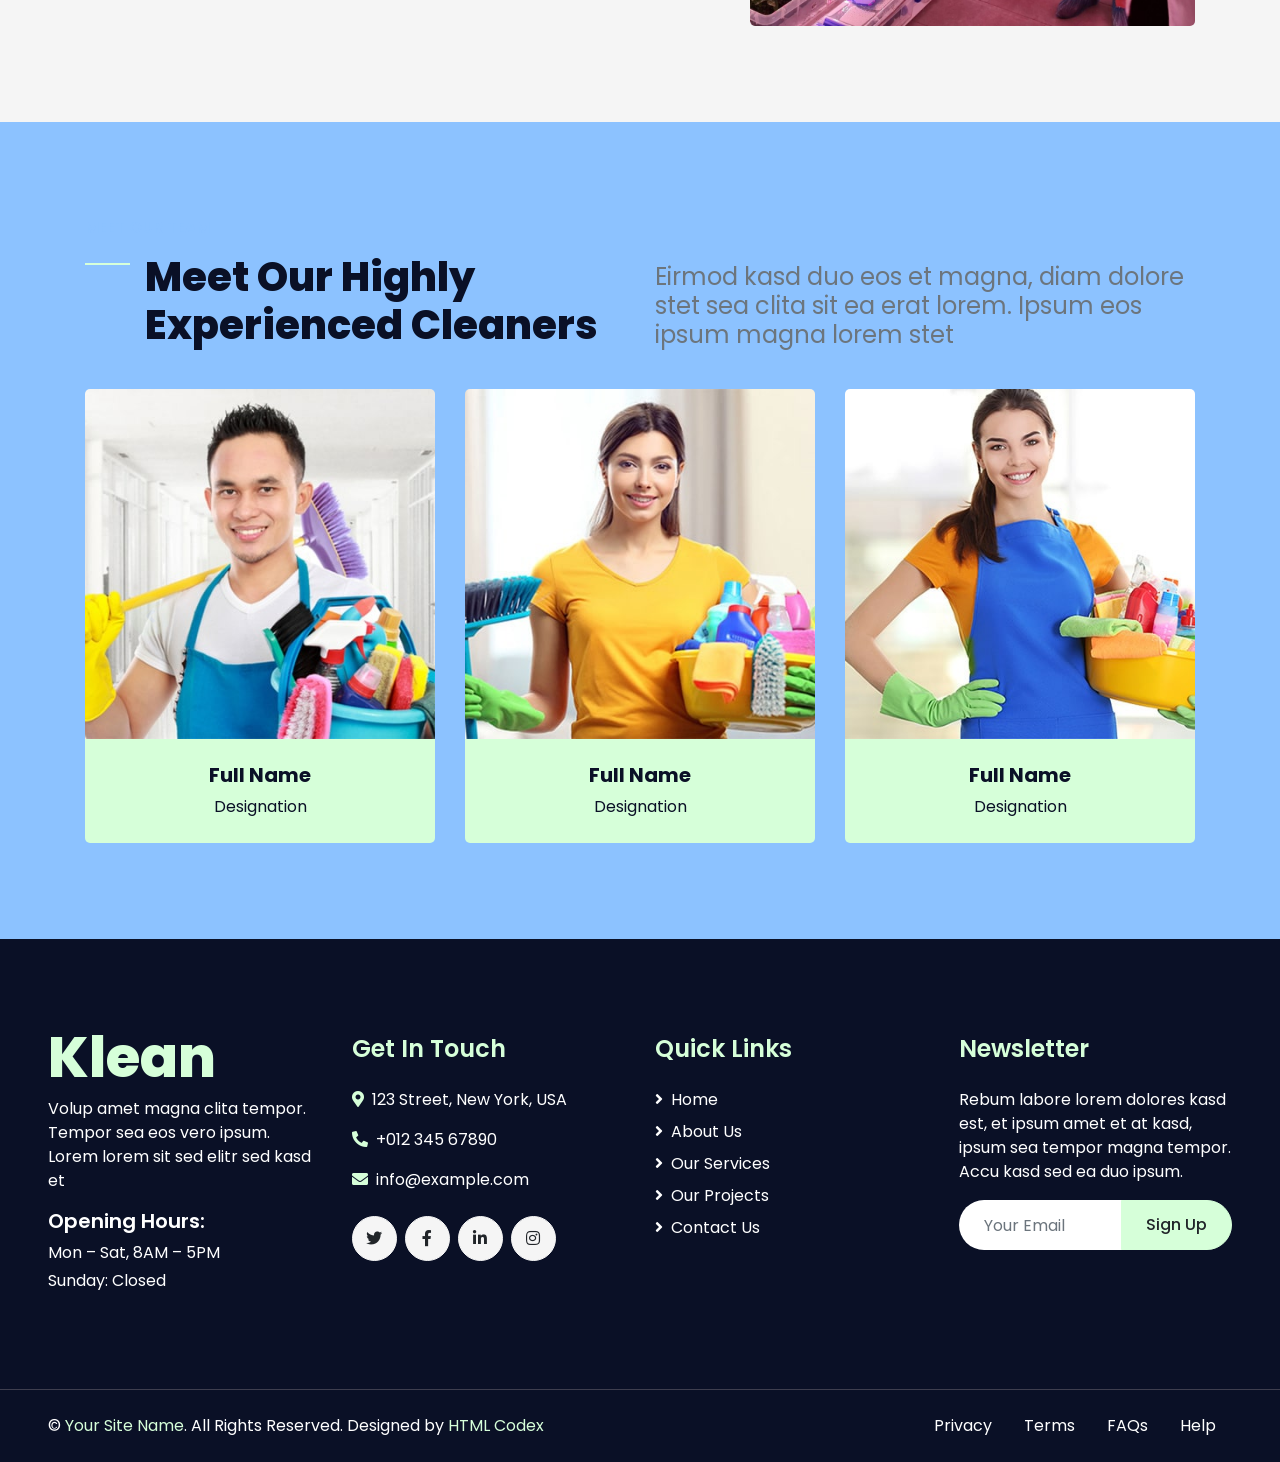
<file: about.html>
<!DOCTYPE html>
<html lang="en">

<head>
    <meta charset="utf-8">
    <title>Red Latinoamericana de Innovación en Horticultura</title>
    <meta content="width=device-width, initial-scale=1.0" name="viewport">
    <meta content="Free HTML Templates" name="keywords">
    <meta content="Free HTML Templates" name="description">

    <!-- Favicon -->
    <link href="img/favicon.ico" rel="icon">

    <!-- Google Web Fonts -->
    <link rel="preconnect" href="https://fonts.gstatic.com">
    <link href="https://fonts.googleapis.com/css2?family=Poppins:wght@400;500;600;700;800&display=swap" rel="stylesheet">

    <!-- Font Awesome -->
    <link href="https://cdnjs.cloudflare.com/ajax/libs/font-awesome/5.10.0/css/all.min.css" rel="stylesheet">

    <!-- Libraries Stylesheet -->
    <link href="lib/owlcarousel/assets/owl.carousel.min.css" rel="stylesheet">
    <link href="lib/lightbox/css/lightbox.min.css" rel="stylesheet">

    <!-- Customized Bootstrap Stylesheet -->
    <link href="css/style.css" rel="stylesheet">
</head>

<body>
    <!-- Header Start -->
    <div class="container-fluid">
        <div class="row">
            <div class="col-lg-3 bg-secondary d-none d-lg-block">
                <a href="" class="navbar-brand w-100 h-100 m-0 p-0 d-flex align-items-center justify-content-center">
                    <h1 class="m-0 display-3 text-primary">RLIH</h1>
                </a>
            </div>
            <div class="col-lg-9">
                <div class="row bg-dark d-none d-lg-flex">
                    <div class="col-lg-7 text-left text-white">
                        <div class="h-100 d-inline-flex align-items-center border-right border-primary py-2 px-3">
                            <i class="fa fa-envelope text-primary mr-2"></i>
                            <small>rlih@example.com</small>
                        </div>
                        <div class="h-100 d-inline-flex align-items-center py-2 px-2">
                            <i class="fa fa-phone-alt text-primary mr-2"></i>
                            <small>+593 0000000000</small>
                        </div>
                    </div>
                    <div class="col-lg-5 text-right">
                        <div class="d-inline-flex align-items-center pr-2">
                            <a class="text-primary p-2" href="">
                                <i class="fab fa-facebook-f"></i>
                            </a>
                            <a class="text-primary p-2" href="">
                                <i class="fab fa-twitter"></i>
                            </a>
                            <a class="text-primary p-2" href="">
                                <i class="fab fa-linkedin-in"></i>
                            </a>
                            <a class="text-primary p-2" href="">
                                <i class="fab fa-instagram"></i>
                            </a>
                            <a class="text-primary p-2" href="">
                                <i class="fab fa-youtube"></i>
                            </a>
                        </div>
                    </div>
                </div>
                <nav class="navbar navbar-expand-lg bg-white navbar-light p-0">
                    <a href="" class="navbar-brand d-block d-lg-none">
                        <h1 class="m-0 display-4 text-primary">Klean</h1>
                    </a>
                    <button type="button" class="navbar-toggler" data-toggle="collapse" data-target="#navbarCollapse">
                        <span class="navbar-toggler-icon"></span>
                    </button>
                    <div class="collapse navbar-collapse justify-content-between" id="navbarCollapse">
                        <div class="navbar-nav mr-auto py-0">
                            <a href="index.html" class="nav-item nav-link">Home</a>
                            <a href="about.html" class="nav-item nav-link active">About</a>
                            <a href="service.html" class="nav-item nav-link">Service</a>
                            <a href="project.html" class="nav-item nav-link">Project</a>
                            <div class="nav-item dropdown">
                                <a href="#" class="nav-link dropdown-toggle" data-toggle="dropdown">Pages</a>
                                <div class="dropdown-menu rounded-0 m-0">
                                    <a href="blog.html" class="dropdown-item">Latest Blog</a>
                                    <a href="single.html" class="dropdown-item">Blog Detail</a>
                                </div>
                            </div>
                            <a href="contact.html" class="nav-item nav-link">Contact</a>
                        </div>
                        <a href="" class="btn btn-primary mr-3 d-none d-lg-block">Get A Quote</a>
                    </div>
                </nav>
            </div>
        </div>
    </div>
    <!-- Header End -->


    <!-- Page Header Start -->
    <div class="container-fluid bg-primary py-5 mb-5">
        <div class="container py-5">
            <div class="row align-items-center py-4">
                <div class="col-md-6 text-center text-md-left">
                    <h1 class="display-4 mb-4 mb-md-0 text-secondary text-uppercase">About</h1>
                </div>
                <div class="col-md-6 text-center text-md-right">
                    <div class="d-inline-flex align-items-center">
                        <a class="btn btn-sm btn-outline-light" href="">Home</a>
                        <i class="fas fa-angle-double-right text-light mx-2"></i>
                        <a class="btn btn-sm btn-outline-light disabled" href="">About</a>
                    </div>
                </div>
            </div>
        </div>
    </div>
    <!-- Page Header End -->


    <!-- About Start -->
    <div class="container-fluid py-5 mb-5">
        <div class="container">
            <div class="row">
                <div class="col-lg-5">
                    <div class="d-flex flex-column align-items-center justify-content-center bg-about rounded h-100 py-5 px-3">
                        <i class="fa fa-5x fa-award text-primary mb-4"></i>
                        <h1 class="display-2 text-white mb-2" data-toggle="counter-up">25</h1>
                        <h2 class="text-white m-0">Years Experience</h2>
                    </div>
                </div>
                <div class="col-lg-7 pt-5 pb-lg-5">
                    <h6 class="text-secondary font-weight-semi-bold text-uppercase mb-3">Learn About Us</h6>
                    <h1 class="mb-4 section-title">We Provide The Best Cleaning Services</h1>
                    <h5 class="text-muted font-weight-normal mb-3">Eos kasd eos dolor vero vero, lorem stet diam rebum. Ipsum amet sed vero dolor sea lorem justo est dolor eos</h5>
                    <p>Invidunt lorem justo sanctus clita. Erat lorem labore ea, justo dolor lorem ipsum ut sed eos, ipsum et dolor kasd sit ea justo. Erat justo sed sed diam. Ea et erat ut sed diam sea ipsum est dolor</p>
                    <div class="d-flex align-items-center pt-4">
                        <a href="" class="btn btn-primary mr-5">Learn More</a>
                        <button type="button" class="btn-play" data-toggle="modal"
                            data-src="https://www.youtube.com/embed/DWRcNpR6Kdc" data-target="#videoModal">
                            <span></span>
                        </button>
                        <h5 class="font-weight-normal text-white m-0 ml-4 d-none d-sm-block">Play Video</h5>
                    </div>
                </div>
            </div>
        </div>
    </div>
    <!-- About End -->


    <!-- Video Modal Start -->
    <div class="modal fade" id="videoModal" tabindex="-1" role="dialog" aria-labelledby="exampleModalLabel" aria-hidden="true">
        <div class="modal-dialog" role="document">
            <div class="modal-content">
                <div class="modal-body">
                    <button type="button" class="close" data-dismiss="modal" aria-label="Close">
                        <span aria-hidden="true">&times;</span>
                    </button>        
                    <!-- 16:9 aspect ratio -->
                    <div class="embed-responsive embed-responsive-16by9">
                        <iframe class="embed-responsive-item" src="" id="video"  allowscriptaccess="always" allow="autoplay"></iframe>
                    </div>
                </div>
            </div>
        </div>
    </div>
    <!-- Video Modal End -->


    <!-- Features Start -->
    <div class="container-fluid bg-light py-5">
        <div class="container py-5">
            <div class="row">
                <div class="col-lg-7 pt-lg-5 pb-3">
                    <h6 class="text-secondary font-weight-semi-bold text-uppercase mb-3">Why Choose Us</h6>
                    <h1 class="mb-4 section-title">25 Years Experience In Cleaning Industry</h1>
                    <p class="mb-4">Dolores lorem lorem ipsum sit et ipsum. Sadip sea amet diam dolore sed et. Sit rebum labore sit sit ut vero no sit. Et elitr stet dolor sed sit et sed ipsum et kasd ut. Erat duo eos et erat sed diam duo</p>
                    <div class="row">
                        <div class="col-sm-4">
                            <h1 class="text-secondary mb-2" data-toggle="counter-up">225</h1>
                            <h6 class="font-weight-semi-bold mb-sm-4">Our Cleaners</h6>
                        </div>
                        <div class="col-sm-4">
                            <h1 class="text-secondary mb-2" data-toggle="counter-up">1050</h1>
                            <h6 class="font-weight-semi-bold mb-sm-4">Happy Clients</h6>
                        </div>
                        <div class="col-sm-4">
                            <h1 class="text-secondary mb-2" data-toggle="counter-up">2500</h1>
                            <h6 class="font-weight-semi-bold mb-sm-4">Projects Done</h6>
                        </div>
                    </div>
                </div>
                <div class="col-lg-5" style="min-height: 400px;">
                    <div class="position-relative h-100 rounded overflow-hidden">
                        <img class="position-absolute w-100 h-100" src="img/feature.jpg" style="object-fit: cover;">
                    </div>
                </div>
            </div>
        </div>
    </div>
    <!-- Features End -->


    <!-- Team Start -->
    <div class="container-fluid pt-5">
        <div class="container py-5">
            <div class="row align-items-end mb-4">
                <div class="col-lg-6">
                    <h6 class="text-secondary font-weight-semi-bold text-uppercase mb-3">Meet Our Team</h6>
                    <h1 class="section-title mb-3">Meet Our Highly Experienced Cleaners</h1>
                </div>
                <div class="col-lg-6">
                    <h4 class="font-weight-normal text-muted mb-3">Eirmod kasd duo eos et magna, diam dolore stet sea clita sit ea erat lorem. Ipsum eos ipsum magna lorem stet</h4>
                </div>
            </div>
            <div class="row">
                <div class="col-12">
                    <div class="owl-carousel team-carousel position-relative">
                        <div class="team d-flex flex-column text-center rounded overflow-hidden">
                            <div class="position-relative">
                                <div class="team-img">
                                    <img class="img-fluid w-100" src="img/team-1.jpg" alt="">
                                </div>
                                <div class="team-social d-flex flex-column align-items-center justify-content-center bg-primary">
                                    <a class="btn btn-secondary btn-social mb-2" href="#"><i class="fab fa-twitter"></i></a>
                                    <a class="btn btn-secondary btn-social mb-2" href="#"><i class="fab fa-facebook-f"></i></a>
                                    <a class="btn btn-secondary btn-social" href="#"><i class="fab fa-linkedin-in"></i></a>
                                </div>
                            </div>
                            <div class="d-flex flex-column bg-primary text-center py-4">
                                <h5 class="font-weight-bold">Full Name</h5>
                                <p class="text-white m-0">Designation</p>
                            </div>
                        </div>
                        <div class="team d-flex flex-column text-center rounded overflow-hidden">
                            <div class="position-relative">
                                <div class="team-img">
                                    <img class="img-fluid w-100" src="img/team-2.jpg" alt="">
                                </div>
                                <div class="team-social d-flex flex-column align-items-center justify-content-center bg-primary">
                                    <a class="btn btn-secondary btn-social mb-2" href="#"><i class="fab fa-twitter"></i></a>
                                    <a class="btn btn-secondary btn-social mb-2" href="#"><i class="fab fa-facebook-f"></i></a>
                                    <a class="btn btn-secondary btn-social" href="#"><i class="fab fa-linkedin-in"></i></a>
                                </div>
                            </div>
                            <div class="d-flex flex-column bg-primary text-center py-4">
                                <h5 class="font-weight-bold">Full Name</h5>
                                <p class="text-white m-0">Designation</p>
                            </div>
                        </div>
                        <div class="team d-flex flex-column text-center rounded overflow-hidden">
                            <div class="position-relative">
                                <div class="team-img">
                                    <img class="img-fluid w-100" src="img/team-3.jpg" alt="">
                                </div>
                                <div class="team-social d-flex flex-column align-items-center justify-content-center bg-primary">
                                    <a class="btn btn-secondary btn-social mb-2" href="#"><i class="fab fa-twitter"></i></a>
                                    <a class="btn btn-secondary btn-social mb-2" href="#"><i class="fab fa-facebook-f"></i></a>
                                    <a class="btn btn-secondary btn-social" href="#"><i class="fab fa-linkedin-in"></i></a>
                                </div>
                            </div>
                            <div class="d-flex flex-column bg-primary text-center py-4">
                                <h5 class="font-weight-bold">Full Name</h5>
                                <p class="text-white m-0">Designation</p>
                            </div>
                        </div>
                        <div class="team d-flex flex-column text-center rounded overflow-hidden">
                            <div class="position-relative">
                                <div class="team-img">
                                    <img class="img-fluid w-100" src="img/team-4.jpg" alt="">
                                </div>
                                <div class="team-social d-flex flex-column align-items-center justify-content-center bg-primary">
                                    <a class="btn btn-secondary btn-social mb-2" href="#"><i class="fab fa-twitter"></i></a>
                                    <a class="btn btn-secondary btn-social mb-2" href="#"><i class="fab fa-facebook-f"></i></a>
                                    <a class="btn btn-secondary btn-social" href="#"><i class="fab fa-linkedin-in"></i></a>
                                </div>
                            </div>
                            <div class="d-flex flex-column bg-primary text-center py-4">
                                <h5 class="font-weight-bold">Full Name</h5>
                                <p class="text-white m-0">Designation</p>
                            </div>
                        </div>
                    </div>
                </div>
            </div>
        </div>
    </div>
    <!-- Team End -->


    <!-- Footer Start -->
    <div class="container-fluid bg-dark text-white mt-5 py-5 px-sm-3 px-md-5">
        <div class="row pt-5">
            <div class="col-lg-3 col-md-6 mb-5">
                <a href="index.html" class="navbar-brand">
                    <h1 class="m-0 mt-n3 display-4 text-primary">Klean</h1>
                </a>
                <p>Volup amet magna clita tempor. Tempor sea eos vero ipsum. Lorem lorem sit sed elitr sed kasd et</p>
                <h5 class="font-weight-semi-bold text-white mb-2">Opening Hours:</h5>
                <p class="mb-1">Mon – Sat, 8AM – 5PM</p>
                <p class="mb-0">Sunday: Closed</p>
            </div>
            <div class="col-lg-3 col-md-6 mb-5">
                <h4 class="font-weight-semi-bold text-primary mb-4">Get In Touch</h4>
                <p><i class="fa fa-map-marker-alt text-primary mr-2"></i>123 Street, New York, USA</p>
                <p><i class="fa fa-phone-alt text-primary mr-2"></i>+012 345 67890</p>
                <p><i class="fa fa-envelope text-primary mr-2"></i>info@example.com</p>
                <div class="d-flex justify-content-start mt-4">
                    <a class="btn btn-light btn-social mr-2" href="#"><i class="fab fa-twitter"></i></a>
                    <a class="btn btn-light btn-social mr-2" href="#"><i class="fab fa-facebook-f"></i></a>
                    <a class="btn btn-light btn-social mr-2" href="#"><i class="fab fa-linkedin-in"></i></a>
                    <a class="btn btn-light btn-social" href="#"><i class="fab fa-instagram"></i></a>
                </div>
            </div>
            <div class="col-lg-3 col-md-6 mb-5">
                <h4 class="font-weight-semi-bold text-primary mb-4">Quick Links</h4>
                <div class="d-flex flex-column justify-content-start">
                    <a class="text-white mb-2" href="#"><i class="fa fa-angle-right mr-2"></i>Home</a>
                    <a class="text-white mb-2" href="#"><i class="fa fa-angle-right mr-2"></i>About Us</a>
                    <a class="text-white mb-2" href="#"><i class="fa fa-angle-right mr-2"></i>Our Services</a>
                    <a class="text-white mb-2" href="#"><i class="fa fa-angle-right mr-2"></i>Our Projects</a>
                    <a class="text-white" href="#"><i class="fa fa-angle-right mr-2"></i>Contact Us</a>
                </div>
            </div>
            <div class="col-lg-3 col-md-6 mb-5">
                <h4 class="font-weight-semi-bold text-primary mb-4">Newsletter</h4>
                <p>Rebum labore lorem dolores kasd est, et ipsum amet et at kasd, ipsum sea tempor magna tempor. Accu kasd sed ea duo ipsum.</p>
                <div class="w-100">
                    <div class="input-group">
                        <input type="text" class="form-control border-0" style="padding: 25px;" placeholder="Your Email">
                        <div class="input-group-append">
                            <button class="btn btn-primary px-4">Sign Up</button>
                        </div>
                    </div>
                </div>
            </div>
        </div>
    </div>
    <div class="container-fluid bg-dark text-white border-top py-4 px-sm-3 px-md-5" style="border-color: #3E3E4E !important;">
        <div class="row">
            <div class="col-lg-6 text-center text-md-left mb-3 mb-md-0">
                <p class="m-0 text-white">&copy; <a href="#">Your Site Name</a>. All Rights Reserved. Designed by <a href="https://htmlcodex.com">HTML Codex</a>
                </p>
            </div>
            <div class="col-lg-6 text-center text-md-right">
                <ul class="nav d-inline-flex">
                    <li class="nav-item">
                        <a class="nav-link text-white py-0" href="#">Privacy</a>
                    </li>
                    <li class="nav-item">
                        <a class="nav-link text-white py-0" href="#">Terms</a>
                    </li>
                    <li class="nav-item">
                        <a class="nav-link text-white py-0" href="#">FAQs</a>
                    </li>
                    <li class="nav-item">
                        <a class="nav-link text-white py-0" href="#">Help</a>
                    </li>
                </ul>
            </div>
        </div>
    </div>
    <!-- Footer End -->


    <!-- Back to Top -->
    <a href="#" class="btn btn-primary px-3 back-to-top"><i class="fa fa-angle-double-up"></i></a>


    <!-- JavaScript Libraries -->
    <script src="https://code.jquery.com/jquery-3.4.1.min.js"></script>
    <script src="https://stackpath.bootstrapcdn.com/bootstrap/4.4.1/js/bootstrap.bundle.min.js"></script>
    <script src="lib/easing/easing.min.js"></script>
    <script src="lib/waypoints/waypoints.min.js"></script>
    <script src="lib/counterup/counterup.min.js"></script>
    <script src="lib/owlcarousel/owl.carousel.min.js"></script>
    <script src="lib/isotope/isotope.pkgd.min.js"></script>
    <script src="lib/lightbox/js/lightbox.min.js"></script>

    <!-- Contact Javascript File -->
    <script src="mail/jqBootstrapValidation.min.js"></script>
    <script src="mail/contact.js"></script>

    <!-- Template Javascript -->
    <script src="js/main.js"></script>
</body>

</html>
</file>
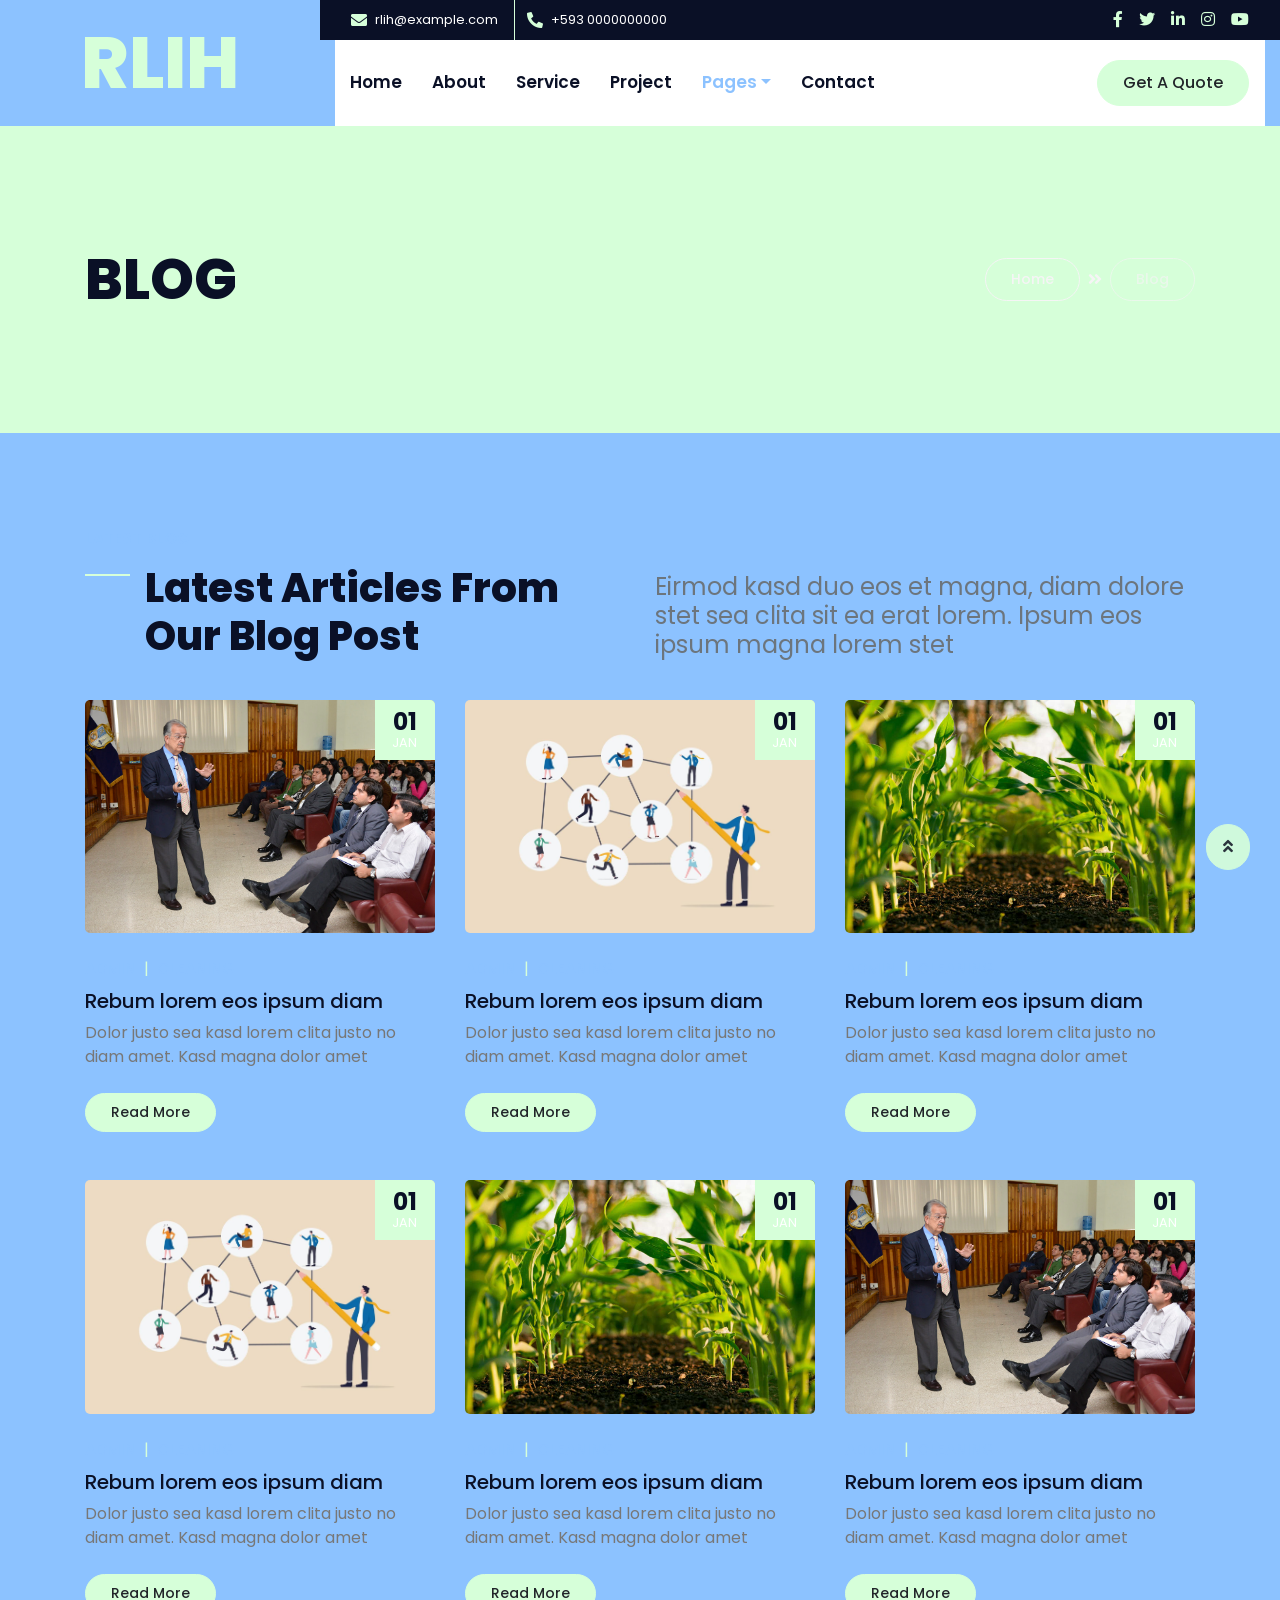
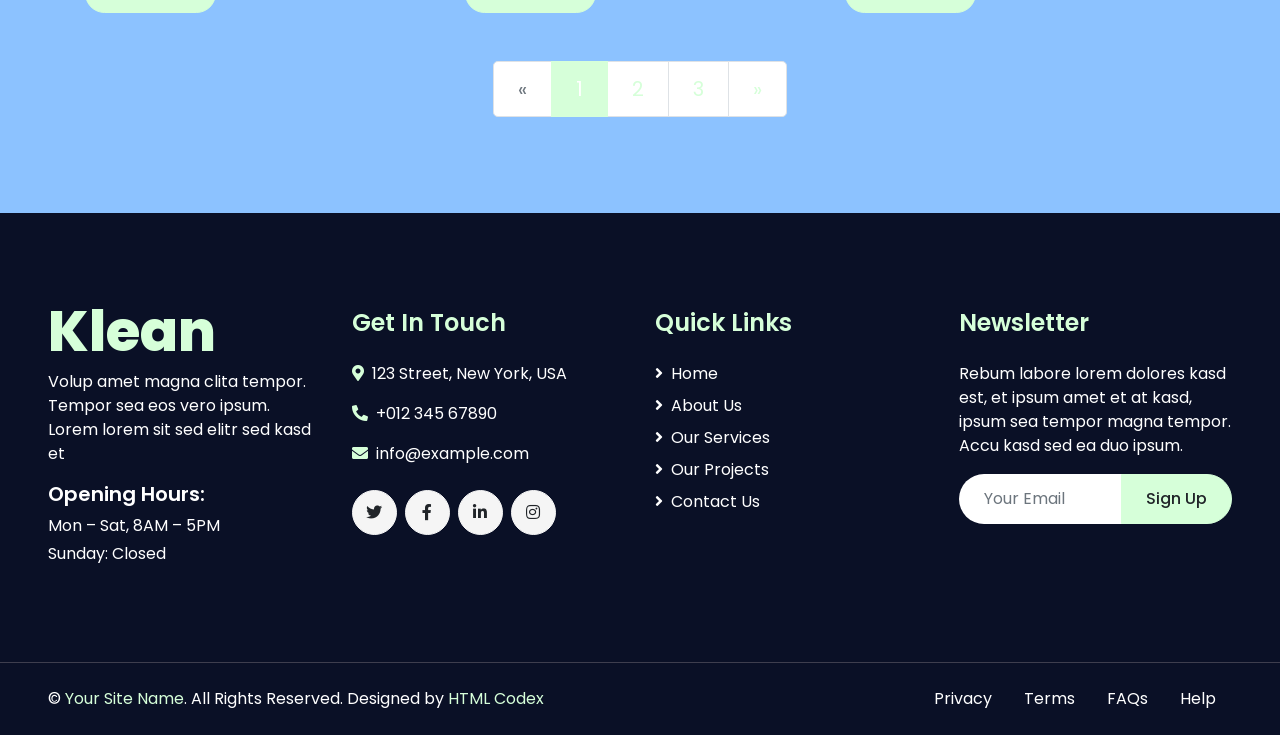
<file: blog.html>
<!DOCTYPE html>
<html lang="en">

<head>
    <meta charset="utf-8">
    <title>Red Latinoamericana de Innovación en Horticultura</title>
    <meta content="width=device-width, initial-scale=1.0" name="viewport">
    <meta content="Free HTML Templates" name="keywords">
    <meta content="Free HTML Templates" name="description">

    <!-- Favicon -->
    <link href="img/favicon.ico" rel="icon">

    <!-- Google Web Fonts -->
    <link rel="preconnect" href="https://fonts.gstatic.com">
    <link href="https://fonts.googleapis.com/css2?family=Poppins:wght@400;500;600;700;800&display=swap" rel="stylesheet">

    <!-- Font Awesome -->
    <link href="https://cdnjs.cloudflare.com/ajax/libs/font-awesome/5.10.0/css/all.min.css" rel="stylesheet">

    <!-- Libraries Stylesheet -->
    <link href="lib/owlcarousel/assets/owl.carousel.min.css" rel="stylesheet">
    <link href="lib/lightbox/css/lightbox.min.css" rel="stylesheet">

    <!-- Customized Bootstrap Stylesheet -->
    <link href="css/style.css" rel="stylesheet">
</head>

<body>
    <!-- Header Start -->
    <div class="container-fluid">
        <div class="row">
            <div class="col-lg-3 bg-secondary d-none d-lg-block">
                <a href="" class="navbar-brand w-100 h-100 m-0 p-0 d-flex align-items-center justify-content-center">
                    <h1 class="m-0 display-3 text-primary">RLIH</h1>
                </a>
            </div>
            <div class="col-lg-9">
                <div class="row bg-dark d-none d-lg-flex">
                    <div class="col-lg-7 text-left text-white">
                        <div class="h-100 d-inline-flex align-items-center border-right border-primary py-2 px-3">
                            <i class="fa fa-envelope text-primary mr-2"></i>
                            <small>rlih@example.com</small>
                        </div>
                        <div class="h-100 d-inline-flex align-items-center py-2 px-2">
                            <i class="fa fa-phone-alt text-primary mr-2"></i>
                            <small>+593 0000000000</small>
                        </div>
                    </div>
                    <div class="col-lg-5 text-right">
                        <div class="d-inline-flex align-items-center pr-2">
                            <a class="text-primary p-2" href="">
                                <i class="fab fa-facebook-f"></i>
                            </a>
                            <a class="text-primary p-2" href="">
                                <i class="fab fa-twitter"></i>
                            </a>
                            <a class="text-primary p-2" href="">
                                <i class="fab fa-linkedin-in"></i>
                            </a>
                            <a class="text-primary p-2" href="">
                                <i class="fab fa-instagram"></i>
                            </a>
                            <a class="text-primary p-2" href="">
                                <i class="fab fa-youtube"></i>
                            </a>
                        </div>
                    </div>
                </div>
                <nav class="navbar navbar-expand-lg bg-white navbar-light p-0">
                    <a href="" class="navbar-brand d-block d-lg-none">
                        <h1 class="m-0 display-4 text-primary">Klean</h1>
                    </a>
                    <button type="button" class="navbar-toggler" data-toggle="collapse" data-target="#navbarCollapse">
                        <span class="navbar-toggler-icon"></span>
                    </button>
                    <div class="collapse navbar-collapse justify-content-between" id="navbarCollapse">
                        <div class="navbar-nav mr-auto py-0">
                            <a href="index.html" class="nav-item nav-link">Home</a>
                            <a href="about.html" class="nav-item nav-link">About</a>
                            <a href="service.html" class="nav-item nav-link">Service</a>
                            <a href="project.html" class="nav-item nav-link">Project</a>
                            <div class="nav-item dropdown">
                                <a href="#" class="nav-link dropdown-toggle active" data-toggle="dropdown">Pages</a>
                                <div class="dropdown-menu rounded-0 m-0">
                                    <a href="blog.html" class="dropdown-item active">Latest Blog</a>
                                    <a href="single.html" class="dropdown-item">Blog Detail</a>
                                </div>
                            </div>
                            <a href="contact.html" class="nav-item nav-link">Contact</a>
                        </div>
                        <a href="" class="btn btn-primary mr-3 d-none d-lg-block">Get A Quote</a>
                    </div>
                </nav>
            </div>
        </div>
    </div>
    <!-- Header End -->


    <!-- Page Header Start -->
    <div class="container-fluid bg-primary py-5 mb-5">
        <div class="container py-5">
            <div class="row align-items-center py-4">
                <div class="col-md-6 text-center text-md-left">
                    <h1 class="display-4 mb-4 mb-md-0 text-secondary text-uppercase">Blog</h1>
                </div>
                <div class="col-md-6 text-center text-md-right">
                    <div class="d-inline-flex align-items-center">
                        <a class="btn btn-sm btn-outline-light" href="">Home</a>
                        <i class="fas fa-angle-double-right text-light mx-2"></i>
                        <a class="btn btn-sm btn-outline-light disabled" href="">Blog</a>
                    </div>
                </div>
            </div>
        </div>
    </div>
    <!-- Page Header End -->


    <!-- Blog Start -->
    <div class="container-fluid py-5">
        <div class="container">
            <div class="row align-items-end mb-4">
                <div class="col-lg-6">
                    <h6 class="text-secondary font-weight-semi-bold text-uppercase mb-3">Latest Blog</h6>
                    <h1 class="section-title mb-3">Latest Articles From Our Blog Post</h1>
                </div>
                <div class="col-lg-6">
                    <h4 class="font-weight-normal text-muted mb-3">Eirmod kasd duo eos et magna, diam dolore stet sea clita sit ea erat lorem. Ipsum eos ipsum magna lorem stet</h4>
                </div>
            </div>
            <div class="row">
                <div class="col-lg-4 col-md-6 mb-5">
                    <div class="position-relative mb-4">
                        <img class="img-fluid rounded w-100" src="img/blog-1.jpg" alt="">
                        <div class="blog-date">
                            <h4 class="font-weight-bold mb-n1">01</h4>
                            <small class="text-white text-uppercase">Jan</small>
                        </div>
                    </div>
                    <div class="d-flex mb-2">
                        <a class="text-secondary text-uppercase font-weight-medium" href="">Admin</a>
                        <span class="text-primary px-2">|</span>
                        <a class="text-secondary text-uppercase font-weight-medium" href="">Cleaning</a>
                    </div>
                    <h5 class="font-weight-medium mb-2">Rebum lorem eos ipsum diam</h5>
                    <p class="mb-4">Dolor justo sea kasd lorem clita justo no diam amet. Kasd magna dolor amet</p>
                    <a class="btn btn-sm btn-primary py-2" href="">Read More</a>
                </div>
                <div class="col-lg-4 col-md-6 mb-5">
                    <div class="position-relative mb-4">
                        <img class="img-fluid rounded w-100" src="img/blog-2.jpg" alt="">
                        <div class="blog-date">
                            <h4 class="font-weight-bold mb-n1">01</h4>
                            <small class="text-white text-uppercase">Jan</small>
                        </div>
                    </div>
                    <div class="d-flex mb-2">
                        <a class="text-secondary text-uppercase font-weight-medium" href="">Admin</a>
                        <span class="text-primary px-2">|</span>
                        <a class="text-secondary text-uppercase font-weight-medium" href="">Cleaning</a>
                    </div>
                    <h5 class="font-weight-medium mb-2">Rebum lorem eos ipsum diam</h5>
                    <p class="mb-4">Dolor justo sea kasd lorem clita justo no diam amet. Kasd magna dolor amet</p>
                    <a class="btn btn-sm btn-primary py-2" href="">Read More</a>
                </div>
                <div class="col-lg-4 col-md-6 mb-5">
                    <div class="position-relative mb-4">
                        <img class="img-fluid rounded w-100" src="img/blog-3.jpg" alt="">
                        <div class="blog-date">
                            <h4 class="font-weight-bold mb-n1">01</h4>
                            <small class="text-white text-uppercase">Jan</small>
                        </div>
                    </div>
                    <div class="d-flex mb-2">
                        <a class="text-secondary text-uppercase font-weight-medium" href="">Admin</a>
                        <span class="text-primary px-2">|</span>
                        <a class="text-secondary text-uppercase font-weight-medium" href="">Cleaning</a>
                    </div>
                    <h5 class="font-weight-medium mb-2">Rebum lorem eos ipsum diam</h5>
                    <p class="mb-4">Dolor justo sea kasd lorem clita justo no diam amet. Kasd magna dolor amet</p>
                    <a class="btn btn-sm btn-primary py-2" href="">Read More</a>
                </div>
                <div class="col-lg-4 col-md-6 mb-5">
                    <div class="position-relative mb-4">
                        <img class="img-fluid rounded w-100" src="img/blog-2.jpg" alt="">
                        <div class="blog-date">
                            <h4 class="font-weight-bold mb-n1">01</h4>
                            <small class="text-white text-uppercase">Jan</small>
                        </div>
                    </div>
                    <div class="d-flex mb-2">
                        <a class="text-secondary text-uppercase font-weight-medium" href="">Admin</a>
                        <span class="text-primary px-2">|</span>
                        <a class="text-secondary text-uppercase font-weight-medium" href="">Cleaning</a>
                    </div>
                    <h5 class="font-weight-medium mb-2">Rebum lorem eos ipsum diam</h5>
                    <p class="mb-4">Dolor justo sea kasd lorem clita justo no diam amet. Kasd magna dolor amet</p>
                    <a class="btn btn-sm btn-primary py-2" href="">Read More</a>
                </div>
                <div class="col-lg-4 col-md-6 mb-5">
                    <div class="position-relative mb-4">
                        <img class="img-fluid rounded w-100" src="img/blog-3.jpg" alt="">
                        <div class="blog-date">
                            <h4 class="font-weight-bold mb-n1">01</h4>
                            <small class="text-white text-uppercase">Jan</small>
                        </div>
                    </div>
                    <div class="d-flex mb-2">
                        <a class="text-secondary text-uppercase font-weight-medium" href="">Admin</a>
                        <span class="text-primary px-2">|</span>
                        <a class="text-secondary text-uppercase font-weight-medium" href="">Cleaning</a>
                    </div>
                    <h5 class="font-weight-medium mb-2">Rebum lorem eos ipsum diam</h5>
                    <p class="mb-4">Dolor justo sea kasd lorem clita justo no diam amet. Kasd magna dolor amet</p>
                    <a class="btn btn-sm btn-primary py-2" href="">Read More</a>
                </div>
                <div class="col-lg-4 col-md-6 mb-5">
                    <div class="position-relative mb-4">
                        <img class="img-fluid rounded w-100" src="img/blog-1.jpg" alt="">
                        <div class="blog-date">
                            <h4 class="font-weight-bold mb-n1">01</h4>
                            <small class="text-white text-uppercase">Jan</small>
                        </div>
                    </div>
                    <div class="d-flex mb-2">
                        <a class="text-secondary text-uppercase font-weight-medium" href="">Admin</a>
                        <span class="text-primary px-2">|</span>
                        <a class="text-secondary text-uppercase font-weight-medium" href="">Cleaning</a>
                    </div>
                    <h5 class="font-weight-medium mb-2">Rebum lorem eos ipsum diam</h5>
                    <p class="mb-4">Dolor justo sea kasd lorem clita justo no diam amet. Kasd magna dolor amet</p>
                    <a class="btn btn-sm btn-primary py-2" href="">Read More</a>
                </div>
                <div class="col-12">
                    <nav aria-label="Page navigation">
                      <ul class="pagination pagination-lg justify-content-center mb-0">
                        <li class="page-item disabled">
                          <a class="page-link" href="#" aria-label="Previous">
                            <span aria-hidden="true">&laquo;</span>
                            <span class="sr-only">Previous</span>
                          </a>
                        </li>
                        <li class="page-item active"><a class="page-link" href="#">1</a></li>
                        <li class="page-item"><a class="page-link" href="#">2</a></li>
                        <li class="page-item"><a class="page-link" href="#">3</a></li>
                        <li class="page-item">
                          <a class="page-link" href="#" aria-label="Next">
                            <span aria-hidden="true">&raquo;</span>
                            <span class="sr-only">Next</span>
                          </a>
                        </li>
                      </ul>
                    </nav>
                </div>
            </div>
        </div>
    </div>
    <!-- Blog End -->


    <!-- Footer Start -->
    <div class="container-fluid bg-dark text-white mt-5 py-5 px-sm-3 px-md-5">
        <div class="row pt-5">
            <div class="col-lg-3 col-md-6 mb-5">
                <a href="index.html" class="navbar-brand">
                    <h1 class="m-0 mt-n3 display-4 text-primary">Klean</h1>
                </a>
                <p>Volup amet magna clita tempor. Tempor sea eos vero ipsum. Lorem lorem sit sed elitr sed kasd et</p>
                <h5 class="font-weight-semi-bold text-white mb-2">Opening Hours:</h5>
                <p class="mb-1">Mon – Sat, 8AM – 5PM</p>
                <p class="mb-0">Sunday: Closed</p>
            </div>
            <div class="col-lg-3 col-md-6 mb-5">
                <h4 class="font-weight-semi-bold text-primary mb-4">Get In Touch</h4>
                <p><i class="fa fa-map-marker-alt text-primary mr-2"></i>123 Street, New York, USA</p>
                <p><i class="fa fa-phone-alt text-primary mr-2"></i>+012 345 67890</p>
                <p><i class="fa fa-envelope text-primary mr-2"></i>info@example.com</p>
                <div class="d-flex justify-content-start mt-4">
                    <a class="btn btn-light btn-social mr-2" href="#"><i class="fab fa-twitter"></i></a>
                    <a class="btn btn-light btn-social mr-2" href="#"><i class="fab fa-facebook-f"></i></a>
                    <a class="btn btn-light btn-social mr-2" href="#"><i class="fab fa-linkedin-in"></i></a>
                    <a class="btn btn-light btn-social" href="#"><i class="fab fa-instagram"></i></a>
                </div>
            </div>
            <div class="col-lg-3 col-md-6 mb-5">
                <h4 class="font-weight-semi-bold text-primary mb-4">Quick Links</h4>
                <div class="d-flex flex-column justify-content-start">
                    <a class="text-white mb-2" href="#"><i class="fa fa-angle-right mr-2"></i>Home</a>
                    <a class="text-white mb-2" href="#"><i class="fa fa-angle-right mr-2"></i>About Us</a>
                    <a class="text-white mb-2" href="#"><i class="fa fa-angle-right mr-2"></i>Our Services</a>
                    <a class="text-white mb-2" href="#"><i class="fa fa-angle-right mr-2"></i>Our Projects</a>
                    <a class="text-white" href="#"><i class="fa fa-angle-right mr-2"></i>Contact Us</a>
                </div>
            </div>
            <div class="col-lg-3 col-md-6 mb-5">
                <h4 class="font-weight-semi-bold text-primary mb-4">Newsletter</h4>
                <p>Rebum labore lorem dolores kasd est, et ipsum amet et at kasd, ipsum sea tempor magna tempor. Accu kasd sed ea duo ipsum.</p>
                <div class="w-100">
                    <div class="input-group">
                        <input type="text" class="form-control border-0" style="padding: 25px;" placeholder="Your Email">
                        <div class="input-group-append">
                            <button class="btn btn-primary px-4">Sign Up</button>
                        </div>
                    </div>
                </div>
            </div>
        </div>
    </div>
    <div class="container-fluid bg-dark text-white border-top py-4 px-sm-3 px-md-5" style="border-color: #3E3E4E !important;">
        <div class="row">
            <div class="col-lg-6 text-center text-md-left mb-3 mb-md-0">
                <p class="m-0 text-white">&copy; <a href="#">Your Site Name</a>. All Rights Reserved. Designed by <a href="https://htmlcodex.com">HTML Codex</a>
                </p>
            </div>
            <div class="col-lg-6 text-center text-md-right">
                <ul class="nav d-inline-flex">
                    <li class="nav-item">
                        <a class="nav-link text-white py-0" href="#">Privacy</a>
                    </li>
                    <li class="nav-item">
                        <a class="nav-link text-white py-0" href="#">Terms</a>
                    </li>
                    <li class="nav-item">
                        <a class="nav-link text-white py-0" href="#">FAQs</a>
                    </li>
                    <li class="nav-item">
                        <a class="nav-link text-white py-0" href="#">Help</a>
                    </li>
                </ul>
            </div>
        </div>
    </div>
    <!-- Footer End -->


    <!-- Back to Top -->
    <a href="#" class="btn btn-primary px-3 back-to-top"><i class="fa fa-angle-double-up"></i></a>


    <!-- JavaScript Libraries -->
    <script src="https://code.jquery.com/jquery-3.4.1.min.js"></script>
    <script src="https://stackpath.bootstrapcdn.com/bootstrap/4.4.1/js/bootstrap.bundle.min.js"></script>
    <script src="lib/easing/easing.min.js"></script>
    <script src="lib/waypoints/waypoints.min.js"></script>
    <script src="lib/counterup/counterup.min.js"></script>
    <script src="lib/owlcarousel/owl.carousel.min.js"></script>
    <script src="lib/isotope/isotope.pkgd.min.js"></script>
    <script src="lib/lightbox/js/lightbox.min.js"></script>

    <!-- Contact Javascript File -->
    <script src="mail/jqBootstrapValidation.min.js"></script>
    <script src="mail/contact.js"></script>

    <!-- Template Javascript -->
    <script src="js/main.js"></script>
</body>

</html>
</file>
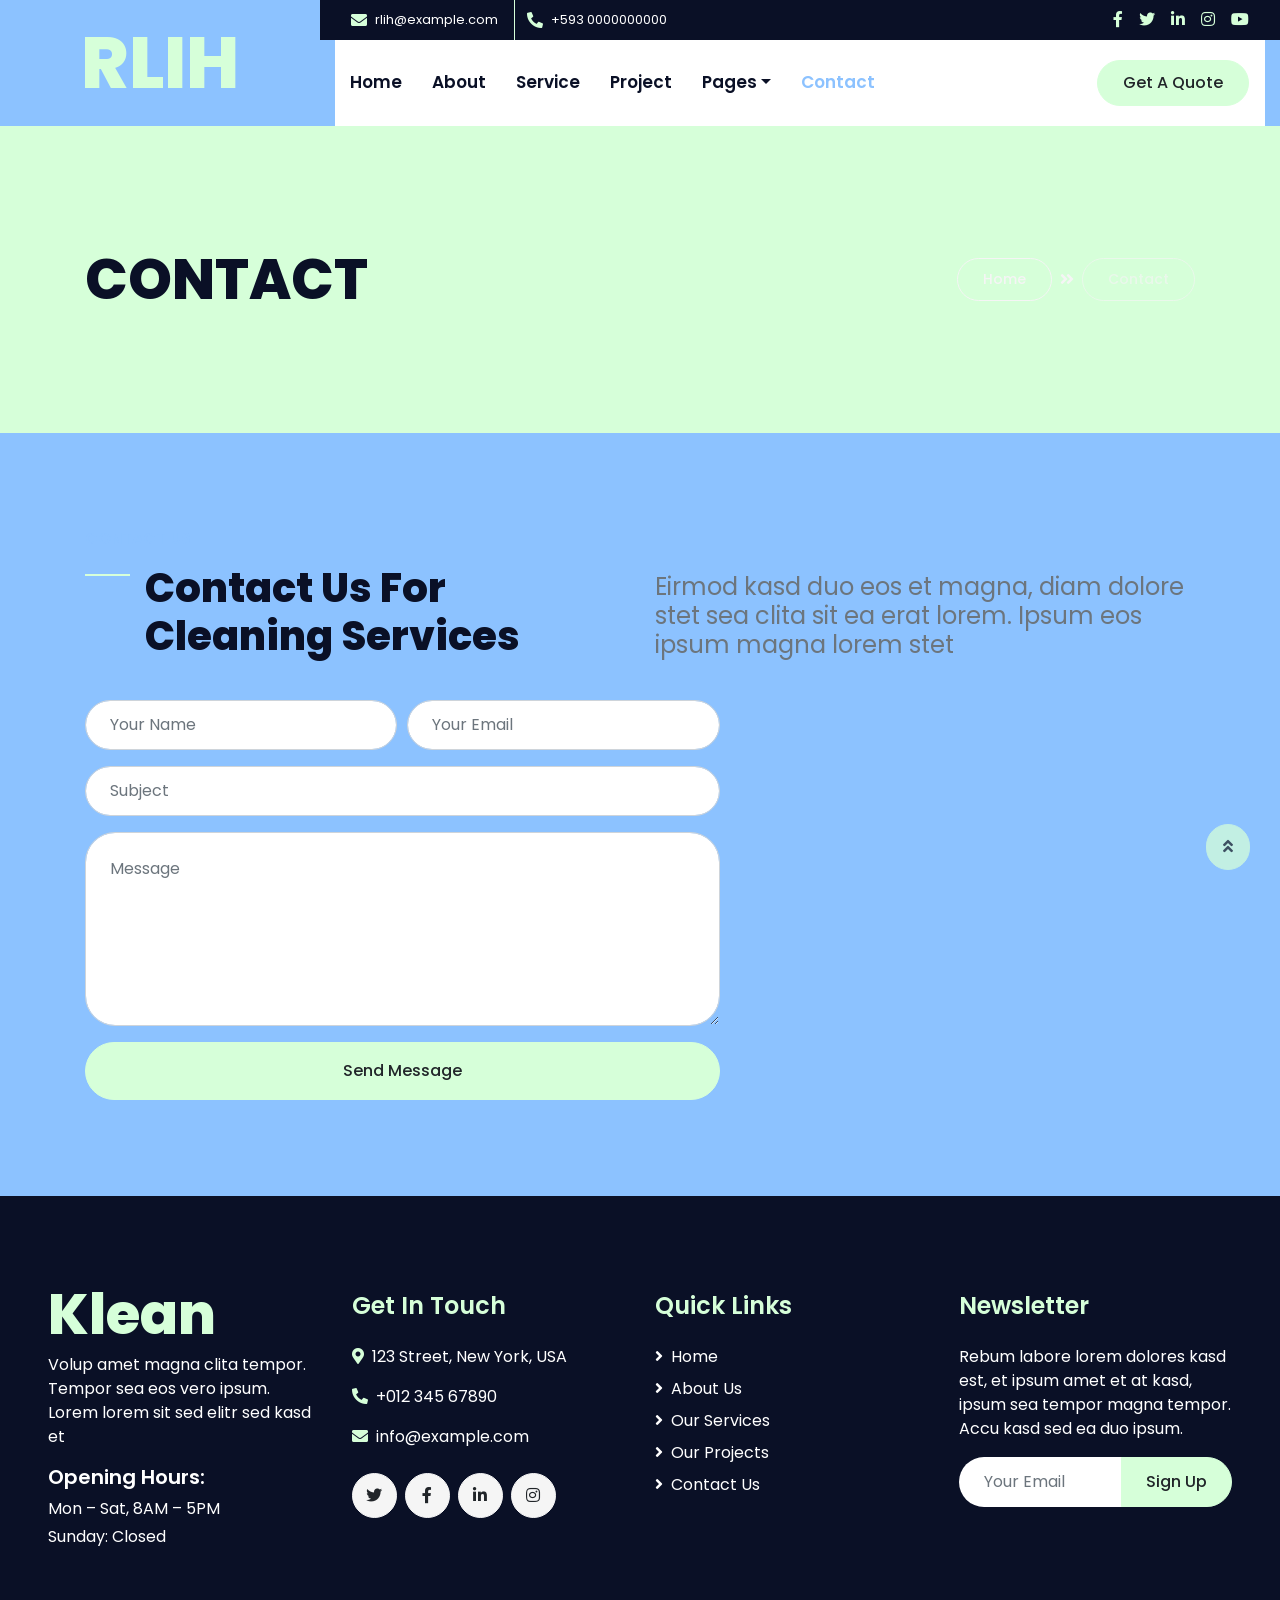
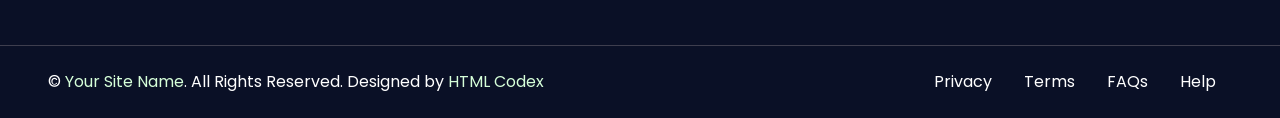
<file: contact.html>
<!DOCTYPE html>
<html lang="en">

<head>
    <meta charset="utf-8">
    <title>Red Latinoamericana de Innovación en Horticultura</title>
    <meta content="width=device-width, initial-scale=1.0" name="viewport">
    <meta content="Free HTML Templates" name="keywords">
    <meta content="Free HTML Templates" name="description">

    <!-- Favicon -->
    <link href="img/favicon.ico" rel="icon">

    <!-- Google Web Fonts -->
    <link rel="preconnect" href="https://fonts.gstatic.com">
    <link href="https://fonts.googleapis.com/css2?family=Poppins:wght@400;500;600;700;800&display=swap" rel="stylesheet">

    <!-- Font Awesome -->
    <link href="https://cdnjs.cloudflare.com/ajax/libs/font-awesome/5.10.0/css/all.min.css" rel="stylesheet">

    <!-- Libraries Stylesheet -->
    <link href="lib/owlcarousel/assets/owl.carousel.min.css" rel="stylesheet">
    <link href="lib/lightbox/css/lightbox.min.css" rel="stylesheet">

    <!-- Customized Bootstrap Stylesheet -->
    <link href="css/style.css" rel="stylesheet">
</head>

<body>
    <!-- Header Start -->
    <div class="container-fluid">
        <div class="row">
            <div class="col-lg-3 bg-secondary d-none d-lg-block">
                <a href="" class="navbar-brand w-100 h-100 m-0 p-0 d-flex align-items-center justify-content-center">
                    <h1 class="m-0 display-3 text-primary">RLIH</h1>
                </a>
            </div>
            <div class="col-lg-9">
                <div class="row bg-dark d-none d-lg-flex">
                    <div class="col-lg-7 text-left text-white">
                        <div class="h-100 d-inline-flex align-items-center border-right border-primary py-2 px-3">
                            <i class="fa fa-envelope text-primary mr-2"></i>
                            <small>rlih@example.com</small>
                        </div>
                        <div class="h-100 d-inline-flex align-items-center py-2 px-2">
                            <i class="fa fa-phone-alt text-primary mr-2"></i>
                            <small>+593 0000000000</small>
                        </div>
                    </div>
                    <div class="col-lg-5 text-right">
                        <div class="d-inline-flex align-items-center pr-2">
                            <a class="text-primary p-2" href="">
                                <i class="fab fa-facebook-f"></i>
                            </a>
                            <a class="text-primary p-2" href="">
                                <i class="fab fa-twitter"></i>
                            </a>
                            <a class="text-primary p-2" href="">
                                <i class="fab fa-linkedin-in"></i>
                            </a>
                            <a class="text-primary p-2" href="">
                                <i class="fab fa-instagram"></i>
                            </a>
                            <a class="text-primary p-2" href="">
                                <i class="fab fa-youtube"></i>
                            </a>
                        </div>
                    </div>
                </div>
                <nav class="navbar navbar-expand-lg bg-white navbar-light p-0">
                    <a href="" class="navbar-brand d-block d-lg-none">
                        <h1 class="m-0 display-4 text-primary">Klean</h1>
                    </a>
                    <button type="button" class="navbar-toggler" data-toggle="collapse" data-target="#navbarCollapse">
                        <span class="navbar-toggler-icon"></span>
                    </button>
                    <div class="collapse navbar-collapse justify-content-between" id="navbarCollapse">
                        <div class="navbar-nav mr-auto py-0">
                            <a href="index.html" class="nav-item nav-link">Home</a>
                            <a href="about.html" class="nav-item nav-link">About</a>
                            <a href="service.html" class="nav-item nav-link">Service</a>
                            <a href="project.html" class="nav-item nav-link">Project</a>
                            <div class="nav-item dropdown">
                                <a href="#" class="nav-link dropdown-toggle" data-toggle="dropdown">Pages</a>
                                <div class="dropdown-menu rounded-0 m-0">
                                    <a href="blog.html" class="dropdown-item">Latest Blog</a>
                                    <a href="single.html" class="dropdown-item">Blog Detail</a>
                                </div>
                            </div>
                            <a href="contact.html" class="nav-item nav-link active">Contact</a>
                        </div>
                        <a href="" class="btn btn-primary mr-3 d-none d-lg-block">Get A Quote</a>
                    </div>
                </nav>
            </div>
        </div>
    </div>
    <!-- Header End -->


    <!-- Page Header Start -->
    <div class="container-fluid bg-primary py-5 mb-5">
        <div class="container py-5">
            <div class="row align-items-center py-4">
                <div class="col-md-6 text-center text-md-left">
                    <h1 class="display-4 mb-4 mb-md-0 text-secondary text-uppercase">Contact</h1>
                </div>
                <div class="col-md-6 text-center text-md-right">
                    <div class="d-inline-flex align-items-center">
                        <a class="btn btn-sm btn-outline-light" href="">Home</a>
                        <i class="fas fa-angle-double-right text-light mx-2"></i>
                        <a class="btn btn-sm btn-outline-light disabled" href="">Contact</a>
                    </div>
                </div>
            </div>
        </div>
    </div>
    <!-- Page Header End -->


    <!-- Contact Start -->
    <div class="container-fluid py-5">
        <div class="container">
            <div class="row align-items-end mb-4">
                <div class="col-lg-6">
                    <h6 class="text-secondary font-weight-semi-bold text-uppercase mb-3">Contact Us</h6>
                    <h1 class="section-title mb-3">Contact Us For Cleaning Services</h1>
                </div>
                <div class="col-lg-6">
                    <h4 class="font-weight-normal text-muted mb-3">Eirmod kasd duo eos et magna, diam dolore stet sea clita sit ea erat lorem. Ipsum eos ipsum magna lorem stet</h4>
                </div>
            </div>
            <div class="row">
                <div class="col-lg-7 mb-5 mb-lg-0">
                    <div class="contact-form">
                        <div id="success"></div>
                        <form name="sentMessage" id="contactForm" novalidate="novalidate">
                            <div class="form-row">
                                <div class="col-sm-6 control-group">
                                    <input type="text" class="form-control p-4" id="name" placeholder="Your Name" required="required" data-validation-required-message="Please enter your name" />
                                    <p class="help-block text-danger"></p>
                                </div>
                                <div class="col-sm-6 control-group">
                                    <input type="email" class="form-control p-4" id="email" placeholder="Your Email" required="required" data-validation-required-message="Please enter your email" />
                                    <p class="help-block text-danger"></p>
                                </div>
                            </div>
                            <div class="control-group">
                                <input type="text" class="form-control p-4" id="subject" placeholder="Subject" required="required" data-validation-required-message="Please enter a subject" />
                                <p class="help-block text-danger"></p>
                            </div>
                            <div class="control-group">
                                <textarea class="form-control p-4" rows="6" id="message" placeholder="Message" required="required" data-validation-required-message="Please enter your message"></textarea>
                                <p class="help-block text-danger"></p>
                            </div>
                            <div>
                                <button class="btn btn-primary btn-block py-3 px-5" type="submit" id="sendMessageButton">Send Message</button>
                            </div>
                        </form>
                    </div>
                </div>
                <div class="col-lg-5" style="min-height: 400px;">
                    <div class="position-relative h-100 rounded overflow-hidden">
                        <iframe style="width: 100%; height: 100%; object-fit: cover;"
                        src="https://www.google.com/maps/embed?pb=!1m18!1m12!1m3!1d3001156.4288297426!2d-78.01371936852176!3d42.72876761954724!2m3!1f0!2f0!3f0!3m2!1i1024!2i768!4f13.1!3m3!1m2!1s0x4ccc4bf0f123a5a9%3A0xddcfc6c1de189567!2sNew%20York%2C%20USA!5e0!3m2!1sen!2sbd!4v1603794290143!5m2!1sen!2sbd"
                        frameborder="0" style="border:0;" allowfullscreen="" aria-hidden="false" tabindex="0"></iframe>
                    </div>
                </div>
            </div>
        </div>
    </div>
    <!-- Contact End -->


    <!-- Footer Start -->
    <div class="container-fluid bg-dark text-white mt-5 py-5 px-sm-3 px-md-5">
        <div class="row pt-5">
            <div class="col-lg-3 col-md-6 mb-5">
                <a href="index.html" class="navbar-brand">
                    <h1 class="m-0 mt-n3 display-4 text-primary">Klean</h1>
                </a>
                <p>Volup amet magna clita tempor. Tempor sea eos vero ipsum. Lorem lorem sit sed elitr sed kasd et</p>
                <h5 class="font-weight-semi-bold text-white mb-2">Opening Hours:</h5>
                <p class="mb-1">Mon – Sat, 8AM – 5PM</p>
                <p class="mb-0">Sunday: Closed</p>
            </div>
            <div class="col-lg-3 col-md-6 mb-5">
                <h4 class="font-weight-semi-bold text-primary mb-4">Get In Touch</h4>
                <p><i class="fa fa-map-marker-alt text-primary mr-2"></i>123 Street, New York, USA</p>
                <p><i class="fa fa-phone-alt text-primary mr-2"></i>+012 345 67890</p>
                <p><i class="fa fa-envelope text-primary mr-2"></i>info@example.com</p>
                <div class="d-flex justify-content-start mt-4">
                    <a class="btn btn-light btn-social mr-2" href="#"><i class="fab fa-twitter"></i></a>
                    <a class="btn btn-light btn-social mr-2" href="#"><i class="fab fa-facebook-f"></i></a>
                    <a class="btn btn-light btn-social mr-2" href="#"><i class="fab fa-linkedin-in"></i></a>
                    <a class="btn btn-light btn-social" href="#"><i class="fab fa-instagram"></i></a>
                </div>
            </div>
            <div class="col-lg-3 col-md-6 mb-5">
                <h4 class="font-weight-semi-bold text-primary mb-4">Quick Links</h4>
                <div class="d-flex flex-column justify-content-start">
                    <a class="text-white mb-2" href="#"><i class="fa fa-angle-right mr-2"></i>Home</a>
                    <a class="text-white mb-2" href="#"><i class="fa fa-angle-right mr-2"></i>About Us</a>
                    <a class="text-white mb-2" href="#"><i class="fa fa-angle-right mr-2"></i>Our Services</a>
                    <a class="text-white mb-2" href="#"><i class="fa fa-angle-right mr-2"></i>Our Projects</a>
                    <a class="text-white" href="#"><i class="fa fa-angle-right mr-2"></i>Contact Us</a>
                </div>
            </div>
            <div class="col-lg-3 col-md-6 mb-5">
                <h4 class="font-weight-semi-bold text-primary mb-4">Newsletter</h4>
                <p>Rebum labore lorem dolores kasd est, et ipsum amet et at kasd, ipsum sea tempor magna tempor. Accu kasd sed ea duo ipsum.</p>
                <div class="w-100">
                    <div class="input-group">
                        <input type="text" class="form-control border-0" style="padding: 25px;" placeholder="Your Email">
                        <div class="input-group-append">
                            <button class="btn btn-primary px-4">Sign Up</button>
                        </div>
                    </div>
                </div>
            </div>
        </div>
    </div>
    <div class="container-fluid bg-dark text-white border-top py-4 px-sm-3 px-md-5" style="border-color: #3E3E4E !important;">
        <div class="row">
            <div class="col-lg-6 text-center text-md-left mb-3 mb-md-0">
                <p class="m-0 text-white">&copy; <a href="#">Your Site Name</a>. All Rights Reserved. Designed by <a href="https://htmlcodex.com">HTML Codex</a>
                </p>
            </div>
            <div class="col-lg-6 text-center text-md-right">
                <ul class="nav d-inline-flex">
                    <li class="nav-item">
                        <a class="nav-link text-white py-0" href="#">Privacy</a>
                    </li>
                    <li class="nav-item">
                        <a class="nav-link text-white py-0" href="#">Terms</a>
                    </li>
                    <li class="nav-item">
                        <a class="nav-link text-white py-0" href="#">FAQs</a>
                    </li>
                    <li class="nav-item">
                        <a class="nav-link text-white py-0" href="#">Help</a>
                    </li>
                </ul>
            </div>
        </div>
    </div>
    <!-- Footer End -->


    <!-- Back to Top -->
    <a href="#" class="btn btn-primary px-3 back-to-top"><i class="fa fa-angle-double-up"></i></a>


    <!-- JavaScript Libraries -->
    <script src="https://code.jquery.com/jquery-3.4.1.min.js"></script>
    <script src="https://stackpath.bootstrapcdn.com/bootstrap/4.4.1/js/bootstrap.bundle.min.js"></script>
    <script src="lib/easing/easing.min.js"></script>
    <script src="lib/waypoints/waypoints.min.js"></script>
    <script src="lib/counterup/counterup.min.js"></script>
    <script src="lib/owlcarousel/owl.carousel.min.js"></script>
    <script src="lib/isotope/isotope.pkgd.min.js"></script>
    <script src="lib/lightbox/js/lightbox.min.js"></script>

    <!-- Contact Javascript File -->
    <script src="mail/jqBootstrapValidation.min.js"></script>
    <script src="mail/contact.js"></script>

    <!-- Template Javascript -->
    <script src="js/main.js"></script>
</body>

</html>
</file>
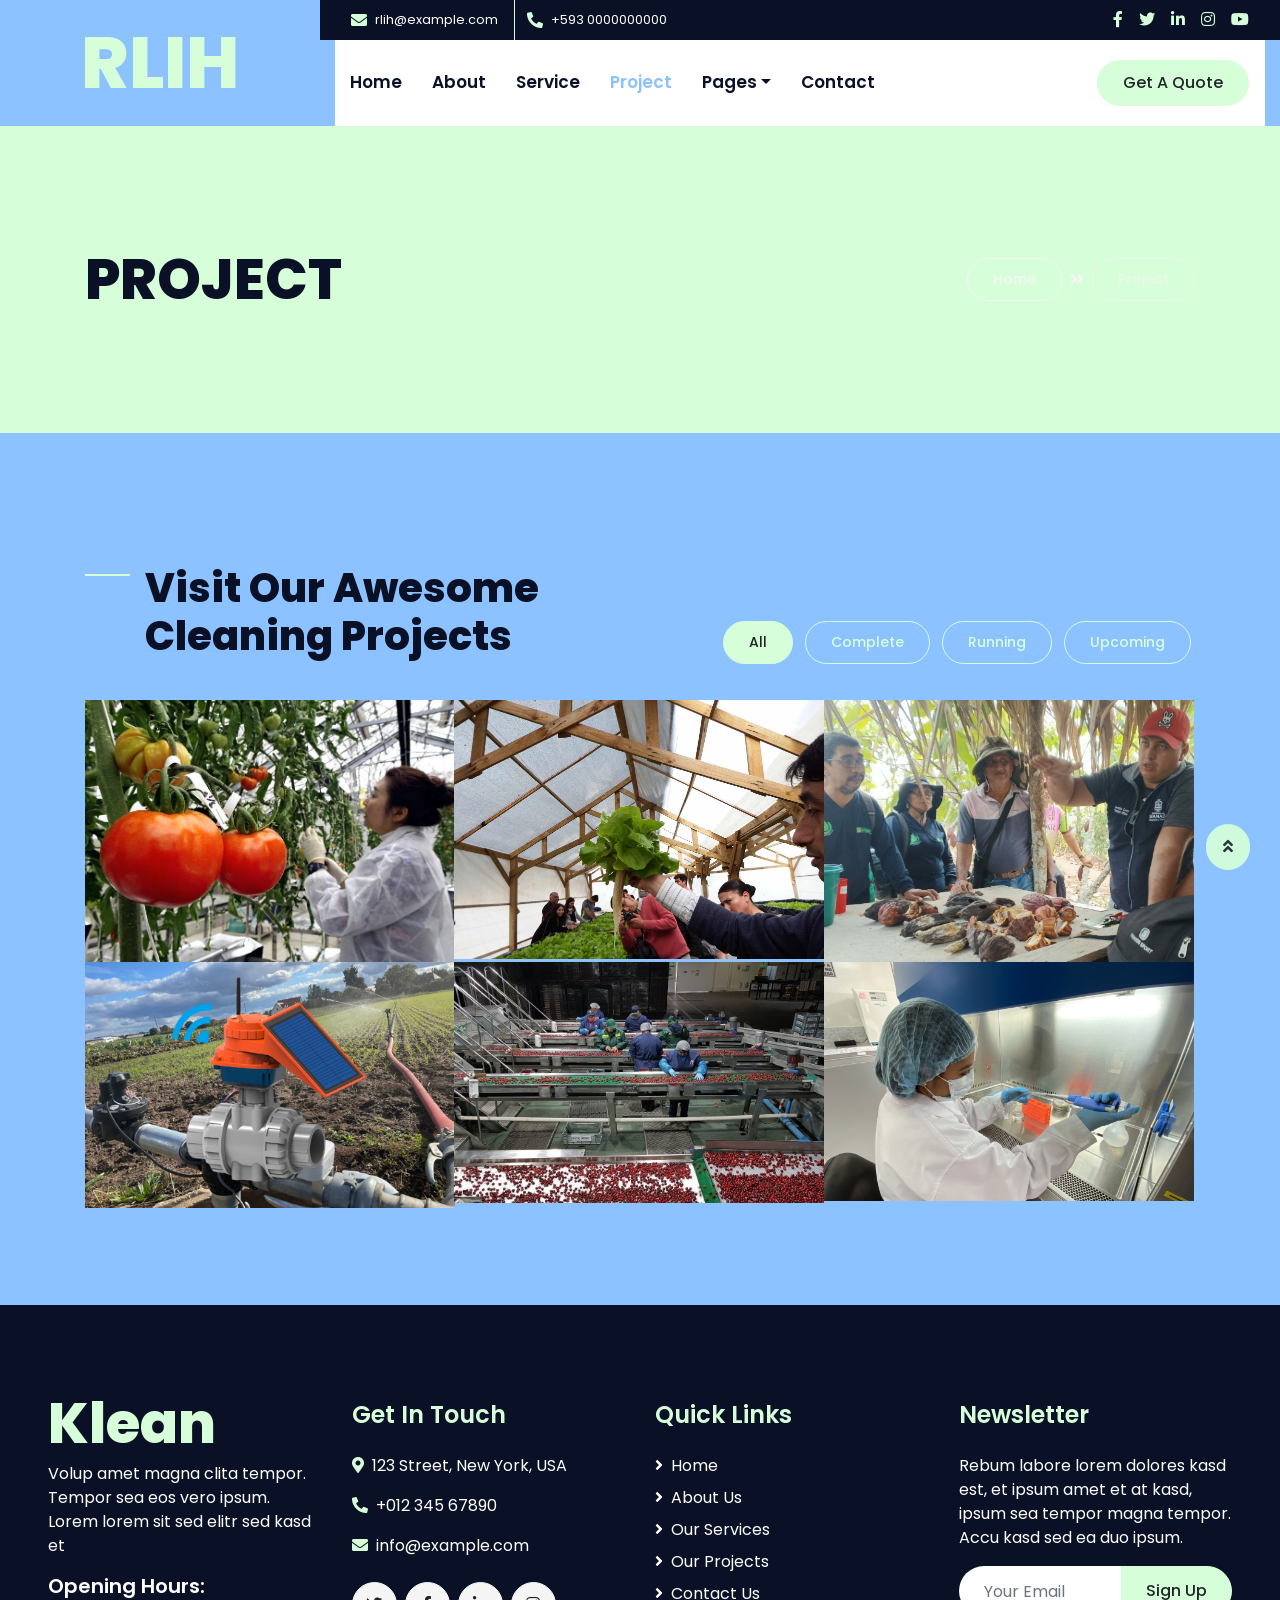
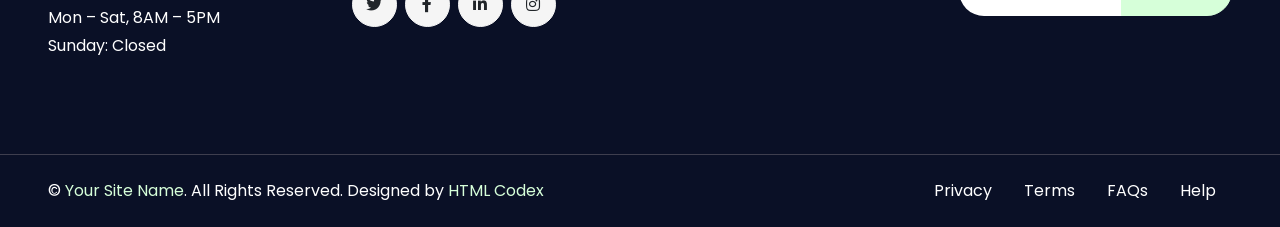
<file: project.html>
<!DOCTYPE html>
<html lang="en">

<head>
    <meta charset="utf-8">
    <title>Red Latinoamericana de Innovación en Horticultura</title>
    <meta content="width=device-width, initial-scale=1.0" name="viewport">
    <meta content="Free HTML Templates" name="keywords">
    <meta content="Free HTML Templates" name="description">

    <!-- Favicon -->
    <link href="img/favicon.ico" rel="icon">

    <!-- Google Web Fonts -->
    <link rel="preconnect" href="https://fonts.gstatic.com">
    <link href="https://fonts.googleapis.com/css2?family=Poppins:wght@400;500;600;700;800&display=swap" rel="stylesheet">

    <!-- Font Awesome -->
    <link href="https://cdnjs.cloudflare.com/ajax/libs/font-awesome/5.10.0/css/all.min.css" rel="stylesheet">

    <!-- Libraries Stylesheet -->
    <link href="lib/owlcarousel/assets/owl.carousel.min.css" rel="stylesheet">
    <link href="lib/lightbox/css/lightbox.min.css" rel="stylesheet">

    <!-- Customized Bootstrap Stylesheet -->
    <link href="css/style.css" rel="stylesheet">
</head>

<body>
    <!-- Header Start -->
    <div class="container-fluid">
        <div class="row">
            <div class="col-lg-3 bg-secondary d-none d-lg-block">
                <a href="" class="navbar-brand w-100 h-100 m-0 p-0 d-flex align-items-center justify-content-center">
                    <h1 class="m-0 display-3 text-primary">RLIH</h1>
                </a>
            </div>
            <div class="col-lg-9">
                <div class="row bg-dark d-none d-lg-flex">
                    <div class="col-lg-7 text-left text-white">
                        <div class="h-100 d-inline-flex align-items-center border-right border-primary py-2 px-3">
                            <i class="fa fa-envelope text-primary mr-2"></i>
                            <small>rlih@example.com</small>
                        </div>
                        <div class="h-100 d-inline-flex align-items-center py-2 px-2">
                            <i class="fa fa-phone-alt text-primary mr-2"></i>
                            <small>+593 0000000000</small>
                        </div>
                    </div>
                    <div class="col-lg-5 text-right">
                        <div class="d-inline-flex align-items-center pr-2">
                            <a class="text-primary p-2" href="">
                                <i class="fab fa-facebook-f"></i>
                            </a>
                            <a class="text-primary p-2" href="">
                                <i class="fab fa-twitter"></i>
                            </a>
                            <a class="text-primary p-2" href="">
                                <i class="fab fa-linkedin-in"></i>
                            </a>
                            <a class="text-primary p-2" href="">
                                <i class="fab fa-instagram"></i>
                            </a>
                            <a class="text-primary p-2" href="">
                                <i class="fab fa-youtube"></i>
                            </a>
                        </div>
                    </div>
                </div>
                <nav class="navbar navbar-expand-lg bg-white navbar-light p-0">
                    <a href="" class="navbar-brand d-block d-lg-none">
                        <h1 class="m-0 display-4 text-primary">Klean</h1>
                    </a>
                    <button type="button" class="navbar-toggler" data-toggle="collapse" data-target="#navbarCollapse">
                        <span class="navbar-toggler-icon"></span>
                    </button>
                    <div class="collapse navbar-collapse justify-content-between" id="navbarCollapse">
                        <div class="navbar-nav mr-auto py-0">
                            <a href="index.html" class="nav-item nav-link">Home</a>
                            <a href="about.html" class="nav-item nav-link">About</a>
                            <a href="service.html" class="nav-item nav-link">Service</a>
                            <a href="project.html" class="nav-item nav-link active">Project</a>
                            <div class="nav-item dropdown">
                                <a href="#" class="nav-link dropdown-toggle" data-toggle="dropdown">Pages</a>
                                <div class="dropdown-menu rounded-0 m-0">
                                    <a href="blog.html" class="dropdown-item">Latest Blog</a>
                                    <a href="single.html" class="dropdown-item">Blog Detail</a>
                                </div>
                            </div>
                            <a href="contact.html" class="nav-item nav-link">Contact</a>
                        </div>
                        <a href="" class="btn btn-primary mr-3 d-none d-lg-block">Get A Quote</a>
                    </div>
                </nav>
            </div>
        </div>
    </div>
    <!-- Header End -->


    <!-- Page Header Start -->
    <div class="container-fluid bg-primary py-5 mb-5">
        <div class="container py-5">
            <div class="row align-items-center py-4">
                <div class="col-md-6 text-center text-md-left">
                    <h1 class="display-4 mb-4 mb-md-0 text-secondary text-uppercase">Project</h1>
                </div>
                <div class="col-md-6 text-center text-md-right">
                    <div class="d-inline-flex align-items-center">
                        <a class="btn btn-sm btn-outline-light" href="">Home</a>
                        <i class="fas fa-angle-double-right text-light mx-2"></i>
                        <a class="btn btn-sm btn-outline-light disabled" href="">Project</a>
                    </div>
                </div>
            </div>
        </div>
    </div>
    <!-- Page Header End -->


    <!-- Portfolio Start -->
    <div class="container-fluid py-5">
        <div class="container">
            <div class="row align-items-end mb-4">
                <div class="col-lg-6">
                    <h6 class="text-secondary font-weight-semi-bold text-uppercase mb-3">Our Projects</h6>
                    <h1 class="section-title mb-3">Visit Our Awesome Cleaning Projects</h1>
                </div>
                <div class="col-lg-6 text-center text-lg-right">
                    <ul class="list-inline mb-2" id="portfolio-flters">
                        <li class="btn btn-sm btn-outline-primary m-1 active"  data-filter="*">All</li>
                        <li class="btn btn-sm btn-outline-primary m-1" data-filter=".first">Complete</li>
                        <li class="btn btn-sm btn-outline-primary m-1" data-filter=".second">Running</li>
                        <li class="btn btn-sm btn-outline-primary m-1" data-filter=".third">Upcoming</li>
                    </ul>
                </div>
            </div>
            <div class="row m-0 portfolio-container">
                <div class="col-lg-4 col-md-6 col-sm-12 p-0 portfolio-item first">
                    <div class="position-relative overflow-hidden">
                        <div class="portfolio-img">
                            <img class="img-fluid w-100" src="img/portfolio-1.jpg" alt="">
                        </div>
                        <div class="portfolio-text bg-primary">
                            <h4 class="font-weight-bold mb-4">Project Name</h4>
                            <div class="d-flex align-items-center justify-content-center">
                                <a class="btn btn-sm btn-secondary m-1" href="">
                                    <i class="fa fa-link"></i>
                                </a>
                                <a class="btn btn-sm btn-secondary m-1" href="img/portfolio-1.jpg" data-lightbox="portfolio">
                                    <i class="fa fa-eye"></i>
                                </a>
                            </div>
                        </div>
                    </div>
                </div>
                <div class="col-lg-4 col-md-6 col-sm-12 p-0 portfolio-item second">
                    <div class="position-relative overflow-hidden">
                        <div class="portfolio-img">
                            <img class="img-fluid w-100" src="img/portfolio-2.jpg" alt="">
                        </div>
                        <div class="portfolio-text bg-primary">
                            <h4 class="font-weight-bold mb-4">Project Name</h4>
                            <div class="d-flex align-items-center justify-content-center">
                                <a class="btn btn-sm btn-secondary m-1" href="">
                                    <i class="fa fa-link"></i>
                                </a>
                                <a class="btn btn-sm btn-secondary m-1" href="img/portfolio-2.jpg" data-lightbox="portfolio">
                                    <i class="fa fa-eye"></i>
                                </a>
                            </div>
                        </div>
                    </div>
                </div>
                <div class="col-lg-4 col-md-6 col-sm-12 p-0 portfolio-item third">
                    <div class="position-relative overflow-hidden">
                        <div class="portfolio-img">
                            <img class="img-fluid w-100" src="img/portfolio-3.jpg" alt="">
                        </div>
                        <div class="portfolio-text bg-primary">
                            <h4 class="font-weight-bold mb-4">Project Name</h4>
                            <div class="d-flex align-items-center justify-content-center">
                                <a class="btn btn-sm btn-secondary m-1" href="">
                                    <i class="fa fa-link"></i>
                                </a>
                                <a class="btn btn-sm btn-secondary m-1" href="img/portfolio-3.jpg" data-lightbox="portfolio">
                                    <i class="fa fa-eye"></i>
                                </a>
                            </div>
                        </div>
                    </div>
                </div>
                <div class="col-lg-4 col-md-6 col-sm-12 p-0 portfolio-item first">
                    <div class="position-relative overflow-hidden">
                        <div class="portfolio-img">
                            <img class="img-fluid w-100" src="img/portfolio-4.jpg" alt="">
                        </div>
                        <div class="portfolio-text bg-primary">
                            <h4 class="font-weight-bold mb-4">Project Name</h4>
                            <div class="d-flex align-items-center justify-content-center">
                                <a class="btn btn-sm btn-secondary m-1" href="">
                                    <i class="fa fa-link"></i>
                                </a>
                                <a class="btn btn-sm btn-secondary m-1" href="img/portfolio-4.jpg" data-lightbox="portfolio">
                                    <i class="fa fa-eye"></i>
                                </a>
                            </div>
                        </div>
                    </div>
                </div>
                <div class="col-lg-4 col-md-6 col-sm-12 p-0 portfolio-item second">
                    <div class="position-relative overflow-hidden">
                        <div class="portfolio-img">
                            <img class="img-fluid w-100" src="img/portfolio-5.jpg" alt="">
                        </div>
                        <div class="portfolio-text bg-primary">
                            <h4 class="font-weight-bold mb-4">Project Name</h4>
                            <div class="d-flex align-items-center justify-content-center">
                                <a class="btn btn-sm btn-secondary m-1" href="">
                                    <i class="fa fa-link"></i>
                                </a>
                                <a class="btn btn-sm btn-secondary m-1" href="img/portfolio-5.jpg" data-lightbox="portfolio">
                                    <i class="fa fa-eye"></i>
                                </a>
                            </div>
                        </div>
                    </div>
                </div>
                <div class="col-lg-4 col-md-6 col-sm-12 p-0 portfolio-item third">
                    <div class="position-relative overflow-hidden">
                        <div class="portfolio-img">
                            <img class="img-fluid w-100" src="img/portfolio-6.jpg" alt="">
                        </div>
                        <div class="portfolio-text bg-primary">
                            <h4 class="font-weight-bold mb-4">Project Name</h4>
                            <div class="d-flex align-items-center justify-content-center">
                                <a class="btn btn-sm btn-secondary m-1" href="">
                                    <i class="fa fa-link"></i>
                                </a>
                                <a class="btn btn-sm btn-secondary m-1" href="img/portfolio-6.jpg" data-lightbox="portfolio">
                                    <i class="fa fa-eye"></i>
                                </a>
                            </div>
                        </div>
                    </div>
                </div>
            </div>
        </div>
        </div>
    </div>
    <!-- Portfolio End -->


    <!-- Footer Start -->
    <div class="container-fluid bg-dark text-white mt-5 py-5 px-sm-3 px-md-5">
        <div class="row pt-5">
            <div class="col-lg-3 col-md-6 mb-5">
                <a href="index.html" class="navbar-brand">
                    <h1 class="m-0 mt-n3 display-4 text-primary">Klean</h1>
                </a>
                <p>Volup amet magna clita tempor. Tempor sea eos vero ipsum. Lorem lorem sit sed elitr sed kasd et</p>
                <h5 class="font-weight-semi-bold text-white mb-2">Opening Hours:</h5>
                <p class="mb-1">Mon – Sat, 8AM – 5PM</p>
                <p class="mb-0">Sunday: Closed</p>
            </div>
            <div class="col-lg-3 col-md-6 mb-5">
                <h4 class="font-weight-semi-bold text-primary mb-4">Get In Touch</h4>
                <p><i class="fa fa-map-marker-alt text-primary mr-2"></i>123 Street, New York, USA</p>
                <p><i class="fa fa-phone-alt text-primary mr-2"></i>+012 345 67890</p>
                <p><i class="fa fa-envelope text-primary mr-2"></i>info@example.com</p>
                <div class="d-flex justify-content-start mt-4">
                    <a class="btn btn-light btn-social mr-2" href="#"><i class="fab fa-twitter"></i></a>
                    <a class="btn btn-light btn-social mr-2" href="#"><i class="fab fa-facebook-f"></i></a>
                    <a class="btn btn-light btn-social mr-2" href="#"><i class="fab fa-linkedin-in"></i></a>
                    <a class="btn btn-light btn-social" href="#"><i class="fab fa-instagram"></i></a>
                </div>
            </div>
            <div class="col-lg-3 col-md-6 mb-5">
                <h4 class="font-weight-semi-bold text-primary mb-4">Quick Links</h4>
                <div class="d-flex flex-column justify-content-start">
                    <a class="text-white mb-2" href="#"><i class="fa fa-angle-right mr-2"></i>Home</a>
                    <a class="text-white mb-2" href="#"><i class="fa fa-angle-right mr-2"></i>About Us</a>
                    <a class="text-white mb-2" href="#"><i class="fa fa-angle-right mr-2"></i>Our Services</a>
                    <a class="text-white mb-2" href="#"><i class="fa fa-angle-right mr-2"></i>Our Projects</a>
                    <a class="text-white" href="#"><i class="fa fa-angle-right mr-2"></i>Contact Us</a>
                </div>
            </div>
            <div class="col-lg-3 col-md-6 mb-5">
                <h4 class="font-weight-semi-bold text-primary mb-4">Newsletter</h4>
                <p>Rebum labore lorem dolores kasd est, et ipsum amet et at kasd, ipsum sea tempor magna tempor. Accu kasd sed ea duo ipsum.</p>
                <div class="w-100">
                    <div class="input-group">
                        <input type="text" class="form-control border-0" style="padding: 25px;" placeholder="Your Email">
                        <div class="input-group-append">
                            <button class="btn btn-primary px-4">Sign Up</button>
                        </div>
                    </div>
                </div>
            </div>
        </div>
    </div>
    <div class="container-fluid bg-dark text-white border-top py-4 px-sm-3 px-md-5" style="border-color: #3E3E4E !important;">
        <div class="row">
            <div class="col-lg-6 text-center text-md-left mb-3 mb-md-0">
                <p class="m-0 text-white">&copy; <a href="#">Your Site Name</a>. All Rights Reserved. Designed by <a href="https://htmlcodex.com">HTML Codex</a>
                </p>
            </div>
            <div class="col-lg-6 text-center text-md-right">
                <ul class="nav d-inline-flex">
                    <li class="nav-item">
                        <a class="nav-link text-white py-0" href="#">Privacy</a>
                    </li>
                    <li class="nav-item">
                        <a class="nav-link text-white py-0" href="#">Terms</a>
                    </li>
                    <li class="nav-item">
                        <a class="nav-link text-white py-0" href="#">FAQs</a>
                    </li>
                    <li class="nav-item">
                        <a class="nav-link text-white py-0" href="#">Help</a>
                    </li>
                </ul>
            </div>
        </div>
    </div>
    <!-- Footer End -->


    <!-- Back to Top -->
    <a href="#" class="btn btn-primary px-3 back-to-top"><i class="fa fa-angle-double-up"></i></a>


    <!-- JavaScript Libraries -->
    <script src="https://code.jquery.com/jquery-3.4.1.min.js"></script>
    <script src="https://stackpath.bootstrapcdn.com/bootstrap/4.4.1/js/bootstrap.bundle.min.js"></script>
    <script src="lib/easing/easing.min.js"></script>
    <script src="lib/waypoints/waypoints.min.js"></script>
    <script src="lib/counterup/counterup.min.js"></script>
    <script src="lib/owlcarousel/owl.carousel.min.js"></script>
    <script src="lib/isotope/isotope.pkgd.min.js"></script>
    <script src="lib/lightbox/js/lightbox.min.js"></script>

    <!-- Contact Javascript File -->
    <script src="mail/jqBootstrapValidation.min.js"></script>
    <script src="mail/contact.js"></script>

    <!-- Template Javascript -->
    <script src="js/main.js"></script>
</body>

</html>
</file>
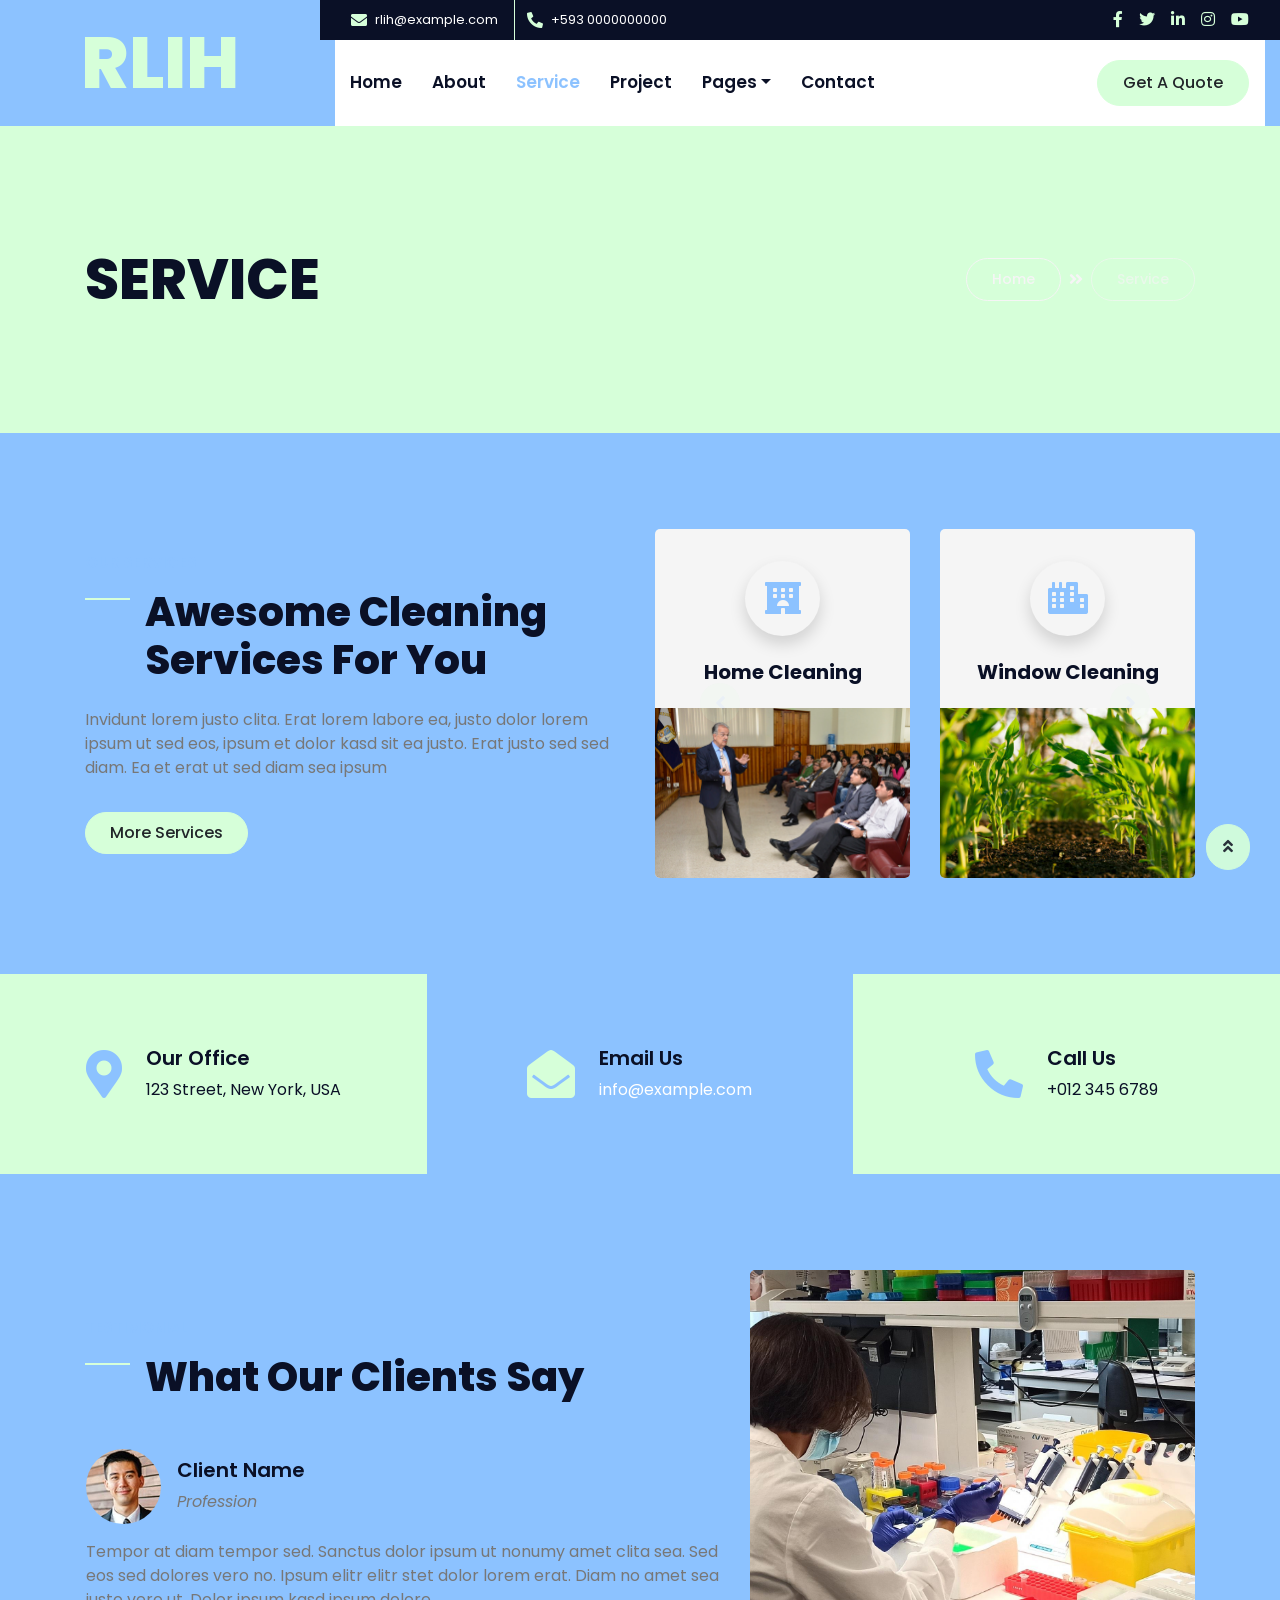
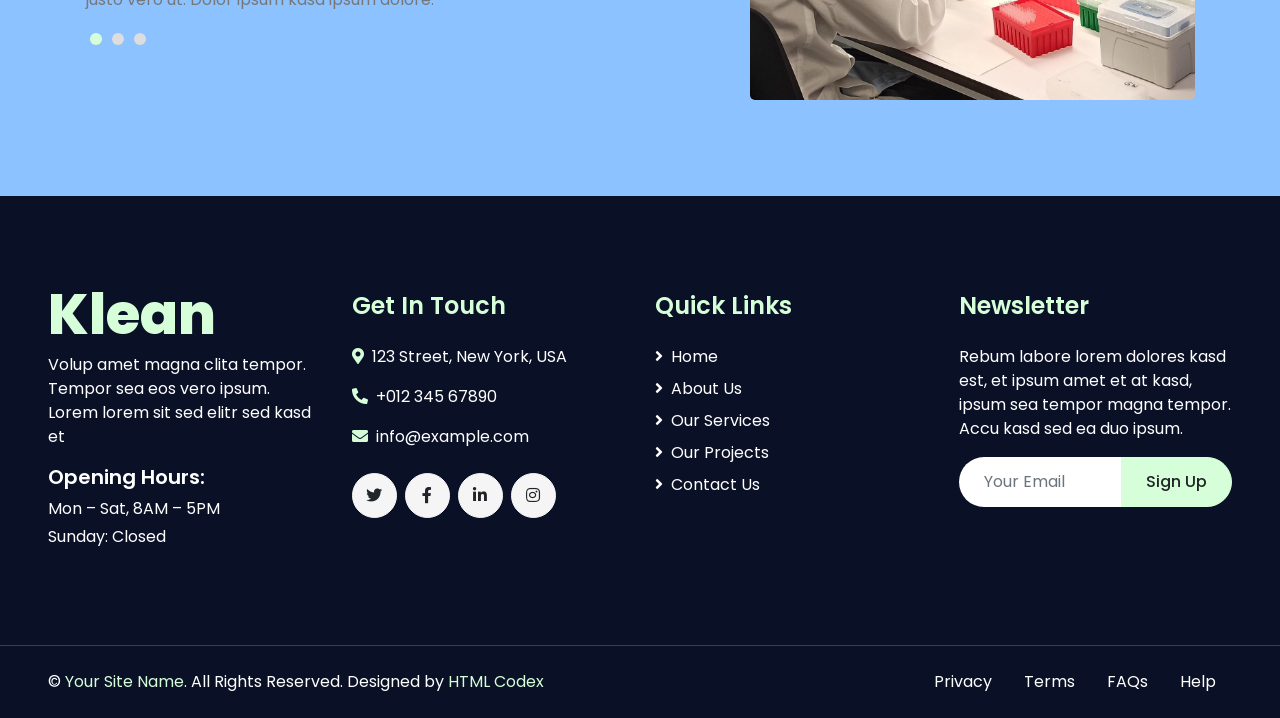
<file: service.html>
<!DOCTYPE html>
<html lang="en">

<head>
    <meta charset="utf-8">
    <title>Red Latinoamericana de Innovación en Horticultura</title>
    <meta content="width=device-width, initial-scale=1.0" name="viewport">
    <meta content="Free HTML Templates" name="keywords">
    <meta content="Free HTML Templates" name="description">

    <!-- Favicon -->
    <link href="img/favicon.ico" rel="icon">

    <!-- Google Web Fonts -->
    <link rel="preconnect" href="https://fonts.gstatic.com">
    <link href="https://fonts.googleapis.com/css2?family=Poppins:wght@400;500;600;700;800&display=swap" rel="stylesheet">

    <!-- Font Awesome -->
    <link href="https://cdnjs.cloudflare.com/ajax/libs/font-awesome/5.10.0/css/all.min.css" rel="stylesheet">

    <!-- Libraries Stylesheet -->
    <link href="lib/owlcarousel/assets/owl.carousel.min.css" rel="stylesheet">
    <link href="lib/lightbox/css/lightbox.min.css" rel="stylesheet">

    <!-- Customized Bootstrap Stylesheet -->
    <link href="css/style.css" rel="stylesheet">
</head>

<body>
    <!-- Header Start -->
    <div class="container-fluid">
        <div class="row">
            <div class="col-lg-3 bg-secondary d-none d-lg-block">
                <a href="" class="navbar-brand w-100 h-100 m-0 p-0 d-flex align-items-center justify-content-center">
                    <h1 class="m-0 display-3 text-primary">RLIH</h1>
                </a>
            </div>
            <div class="col-lg-9">
                <div class="row bg-dark d-none d-lg-flex">
                    <div class="col-lg-7 text-left text-white">
                        <div class="h-100 d-inline-flex align-items-center border-right border-primary py-2 px-3">
                            <i class="fa fa-envelope text-primary mr-2"></i>
                            <small>rlih@example.com</small>
                        </div>
                        <div class="h-100 d-inline-flex align-items-center py-2 px-2">
                            <i class="fa fa-phone-alt text-primary mr-2"></i>
                            <small>+593 0000000000</small>
                        </div>
                    </div>
                    <div class="col-lg-5 text-right">
                        <div class="d-inline-flex align-items-center pr-2">
                            <a class="text-primary p-2" href="">
                                <i class="fab fa-facebook-f"></i>
                            </a>
                            <a class="text-primary p-2" href="">
                                <i class="fab fa-twitter"></i>
                            </a>
                            <a class="text-primary p-2" href="">
                                <i class="fab fa-linkedin-in"></i>
                            </a>
                            <a class="text-primary p-2" href="">
                                <i class="fab fa-instagram"></i>
                            </a>
                            <a class="text-primary p-2" href="">
                                <i class="fab fa-youtube"></i>
                            </a>
                        </div>
                    </div>
                </div>
                <nav class="navbar navbar-expand-lg bg-white navbar-light p-0">
                    <a href="" class="navbar-brand d-block d-lg-none">
                        <h1 class="m-0 display-4 text-primary">Klean</h1>
                    </a>
                    <button type="button" class="navbar-toggler" data-toggle="collapse" data-target="#navbarCollapse">
                        <span class="navbar-toggler-icon"></span>
                    </button>
                    <div class="collapse navbar-collapse justify-content-between" id="navbarCollapse">
                        <div class="navbar-nav mr-auto py-0">
                            <a href="index.html" class="nav-item nav-link">Home</a>
                            <a href="about.html" class="nav-item nav-link">About</a>
                            <a href="service.html" class="nav-item nav-link active">Service</a>
                            <a href="project.html" class="nav-item nav-link">Project</a>
                            <div class="nav-item dropdown">
                                <a href="#" class="nav-link dropdown-toggle" data-toggle="dropdown">Pages</a>
                                <div class="dropdown-menu rounded-0 m-0">
                                    <a href="blog.html" class="dropdown-item">Latest Blog</a>
                                    <a href="single.html" class="dropdown-item">Blog Detail</a>
                                </div>
                            </div>
                            <a href="contact.html" class="nav-item nav-link">Contact</a>
                        </div>
                        <a href="" class="btn btn-primary mr-3 d-none d-lg-block">Get A Quote</a>
                    </div>
                </nav>
            </div>
        </div>
    </div>
    <!-- Header End -->


    <!-- Page Header Start -->
    <div class="container-fluid bg-primary py-5 mb-5">
        <div class="container py-5">
            <div class="row align-items-center py-4">
                <div class="col-md-6 text-center text-md-left">
                    <h1 class="display-4 mb-4 mb-md-0 text-secondary text-uppercase">Service</h1>
                </div>
                <div class="col-md-6 text-center text-md-right">
                    <div class="d-inline-flex align-items-center">
                        <a class="btn btn-sm btn-outline-light" href="">Home</a>
                        <i class="fas fa-angle-double-right text-light mx-2"></i>
                        <a class="btn btn-sm btn-outline-light disabled" href="">Service</a>
                    </div>
                </div>
            </div>
        </div>
    </div>
    <!-- Page Header End -->


    <!-- Services Start -->
    <div class="container-fluid py-5">
        <div class="container">
            <div class="row align-items-center">
                <div class="col-lg-6">
                    <h6 class="text-secondary font-weight-semi-bold text-uppercase mb-3">Our Services</h6>
                    <h1 class="mb-4 section-title">Awesome Cleaning Services For You</h1>
                    <p>Invidunt lorem justo clita. Erat lorem labore ea, justo dolor lorem ipsum ut sed eos, ipsum et dolor kasd sit ea justo. Erat justo sed sed diam. Ea et erat ut sed diam sea ipsum</p>
                    <a href="" class="btn btn-primary mt-3 py-2 px-4">More Services</a>
                </div>
                <div class="col-lg-6 pt-5 pt-lg-0">
                    <div class="owl-carousel service-carousel position-relative">
                        <div class="d-flex flex-column align-items-center text-center bg-light rounded overflow-hidden pt-4">
                            <div class="icon-box bg-light text-secondary shadow mt-2 mb-4">
                                <i class="fa fa-2x fa-hotel"></i>
                            </div>
                            <h5 class="font-weight-bold mb-4 px-4">Home Cleaning</h5>
                            <img src="img/blog-1.jpg" alt="">
                        </div>
                        <div class="d-flex flex-column align-items-center text-center bg-light rounded overflow-hidden pt-4">
                            <div class="icon-box bg-light text-secondary shadow mt-2 mb-4">
                                <i class="fa fa-2x fa-city"></i>
                            </div>
                            <h5 class="font-weight-bold mb-4 px-4">Window Cleaning</h5>
                            <img src="img/blog-3.jpg" alt="">
                        </div>
                        <div class="d-flex flex-column align-items-center text-center bg-light rounded overflow-hidden pt-4">
                            <div class="icon-box bg-light text-secondary shadow mt-2 mb-4">
                                <i class="fa fa-2x fa-spa"></i>
                            </div>
                            <h5 class="font-weight-bold mb-4 px-4">Carpet Cleaning</h5>
                            <img src="img/blog-2.jpg" alt="">
                        </div>
                    </div>
                </div>
            </div>
        </div>
    </div>
    <!-- Services End -->


    <!-- Contact Info Start -->
    <div class="container-fluid py-5 contact-info">
        <div class="row">
            <div class="col-lg-4 p-0">
                <div class="contact-info-item d-flex align-items-center justify-content-center bg-primary text-white py-4 py-lg-0">
                    <i class="fa fa-3x fa-map-marker-alt text-secondary mr-4"></i>
                    <div class="">
                        <h5 class="mb-2">Our Office</h5>
                        <p class="m-0">123 Street, New York, USA</p>
                    </div>
                </div>
            </div>
            <div class="col-lg-4 p-0">
                <div class="contact-info-item d-flex align-items-center justify-content-center bg-secondary text-white py-4 py-lg-0">
                    <i class="fa fa-3x fa-envelope-open text-primary mr-4"></i>
                    <div class="">
                        <h5 class="mb-2">Email Us</h5>
                        <p class="m-0">info@example.com</p>
                    </div>
                </div>
            </div>
            <div class="col-lg-4 p-0">
                <div class="contact-info-item d-flex align-items-center justify-content-center bg-primary text-white py-4 py-lg-0">
                    <i class="fa fa-3x fa-phone-alt text-secondary mr-4"></i>
                    <div class="">
                        <h5 class="mb-2">Call Us</h5>
                        <p class="m-0">+012 345 6789</p>
                    </div>
                </div>
            </div>
        </div>
    </div>
    <!-- Contact Info End -->


    <!-- Testimonial Start -->
    <div class="container-fluid py-5">
        <div class="container">
            <div class="row">
                <div class="col-lg-7 pt-lg-5 pb-5">
                    <h6 class="text-secondary font-weight-semi-bold text-uppercase mb-3">Testimonial</h6>
                    <h1 class="section-title mb-5">What Our Clients Say</h1>
                    <div class="owl-carousel testimonial-carousel position-relative">
                        <div class="d-flex flex-column">
                            <div class="d-flex align-items-center mb-3">
                                <img class="img-fluid" src="img/testimonial-1.jpg" alt="">
                                <div class="ml-3">
                                    <h5>Client Name</h5>
                                    <i>Profession</i>
                                </div>
                            </div>
                            <p>Tempor at diam tempor sed. Sanctus dolor ipsum ut nonumy amet clita sea. Sed eos sed dolores vero no. Ipsum elitr elitr stet dolor  lorem erat. Diam no amet sea justo vero ut. Dolor ipsum kasd ipsum dolore.</p>
                        </div>
                        <div class="d-flex flex-column">
                            <div class="d-flex align-items-center mb-3">
                                <img class="img-fluid" src="img/testimonial-2.jpg" alt="">
                                <div class="ml-3">
                                    <h5>Client Name</h5>
                                    <i>Profession</i>
                                </div>
                            </div>
                            <p>Tempor at diam tempor sed. Sanctus dolor ipsum ut nonumy amet clita sea. Sed eos sed dolores vero no. Ipsum elitr elitr stet dolor  lorem erat. Diam no amet sea justo vero ut. Dolor ipsum kasd ipsum dolore.</p>
                        </div>
                        <div class="d-flex flex-column">
                            <div class="d-flex align-items-center mb-3">
                                <img class="img-fluid" src="img/testimonial-3.jpg" alt="">
                                <div class="ml-3">
                                    <h5>Client Name</h5>
                                    <i>Profession</i>
                                </div>
                            </div>
                            <p>Tempor at diam tempor sed. Sanctus dolor ipsum ut nonumy amet clita sea. Sed eos sed dolores vero no. Ipsum elitr elitr stet dolor  lorem erat. Diam no amet sea justo vero ut. Dolor ipsum kasd ipsum dolore.</p>
                        </div>
                    </div>
                </div>
                <div class="col-lg-5" style="min-height: 400px;">
                    <div class="position-relative h-100 rounded overflow-hidden">
                        <img class="position-absolute w-100 h-100" src="img/testimonial.jpg" style="object-fit: cover;">
                    </div>
                </div>
            </div>
        </div>
    </div>
    <!-- Testimonial End -->


    <!-- Footer Start -->
    <div class="container-fluid bg-dark text-white mt-5 py-5 px-sm-3 px-md-5">
        <div class="row pt-5">
            <div class="col-lg-3 col-md-6 mb-5">
                <a href="index.html" class="navbar-brand">
                    <h1 class="m-0 mt-n3 display-4 text-primary">Klean</h1>
                </a>
                <p>Volup amet magna clita tempor. Tempor sea eos vero ipsum. Lorem lorem sit sed elitr sed kasd et</p>
                <h5 class="font-weight-semi-bold text-white mb-2">Opening Hours:</h5>
                <p class="mb-1">Mon – Sat, 8AM – 5PM</p>
                <p class="mb-0">Sunday: Closed</p>
            </div>
            <div class="col-lg-3 col-md-6 mb-5">
                <h4 class="font-weight-semi-bold text-primary mb-4">Get In Touch</h4>
                <p><i class="fa fa-map-marker-alt text-primary mr-2"></i>123 Street, New York, USA</p>
                <p><i class="fa fa-phone-alt text-primary mr-2"></i>+012 345 67890</p>
                <p><i class="fa fa-envelope text-primary mr-2"></i>info@example.com</p>
                <div class="d-flex justify-content-start mt-4">
                    <a class="btn btn-light btn-social mr-2" href="#"><i class="fab fa-twitter"></i></a>
                    <a class="btn btn-light btn-social mr-2" href="#"><i class="fab fa-facebook-f"></i></a>
                    <a class="btn btn-light btn-social mr-2" href="#"><i class="fab fa-linkedin-in"></i></a>
                    <a class="btn btn-light btn-social" href="#"><i class="fab fa-instagram"></i></a>
                </div>
            </div>
            <div class="col-lg-3 col-md-6 mb-5">
                <h4 class="font-weight-semi-bold text-primary mb-4">Quick Links</h4>
                <div class="d-flex flex-column justify-content-start">
                    <a class="text-white mb-2" href="#"><i class="fa fa-angle-right mr-2"></i>Home</a>
                    <a class="text-white mb-2" href="#"><i class="fa fa-angle-right mr-2"></i>About Us</a>
                    <a class="text-white mb-2" href="#"><i class="fa fa-angle-right mr-2"></i>Our Services</a>
                    <a class="text-white mb-2" href="#"><i class="fa fa-angle-right mr-2"></i>Our Projects</a>
                    <a class="text-white" href="#"><i class="fa fa-angle-right mr-2"></i>Contact Us</a>
                </div>
            </div>
            <div class="col-lg-3 col-md-6 mb-5">
                <h4 class="font-weight-semi-bold text-primary mb-4">Newsletter</h4>
                <p>Rebum labore lorem dolores kasd est, et ipsum amet et at kasd, ipsum sea tempor magna tempor. Accu kasd sed ea duo ipsum.</p>
                <div class="w-100">
                    <div class="input-group">
                        <input type="text" class="form-control border-0" style="padding: 25px;" placeholder="Your Email">
                        <div class="input-group-append">
                            <button class="btn btn-primary px-4">Sign Up</button>
                        </div>
                    </div>
                </div>
            </div>
        </div>
    </div>
    <div class="container-fluid bg-dark text-white border-top py-4 px-sm-3 px-md-5" style="border-color: #3E3E4E !important;">
        <div class="row">
            <div class="col-lg-6 text-center text-md-left mb-3 mb-md-0">
                <p class="m-0 text-white">&copy; <a href="#">Your Site Name</a>. All Rights Reserved. Designed by <a href="https://htmlcodex.com">HTML Codex</a>
                </p>
            </div>
            <div class="col-lg-6 text-center text-md-right">
                <ul class="nav d-inline-flex">
                    <li class="nav-item">
                        <a class="nav-link text-white py-0" href="#">Privacy</a>
                    </li>
                    <li class="nav-item">
                        <a class="nav-link text-white py-0" href="#">Terms</a>
                    </li>
                    <li class="nav-item">
                        <a class="nav-link text-white py-0" href="#">FAQs</a>
                    </li>
                    <li class="nav-item">
                        <a class="nav-link text-white py-0" href="#">Help</a>
                    </li>
                </ul>
            </div>
        </div>
    </div>
    <!-- Footer End -->


    <!-- Back to Top -->
    <a href="#" class="btn btn-primary px-3 back-to-top"><i class="fa fa-angle-double-up"></i></a>


    <!-- JavaScript Libraries -->
    <script src="https://code.jquery.com/jquery-3.4.1.min.js"></script>
    <script src="https://stackpath.bootstrapcdn.com/bootstrap/4.4.1/js/bootstrap.bundle.min.js"></script>
    <script src="lib/easing/easing.min.js"></script>
    <script src="lib/waypoints/waypoints.min.js"></script>
    <script src="lib/counterup/counterup.min.js"></script>
    <script src="lib/owlcarousel/owl.carousel.min.js"></script>
    <script src="lib/isotope/isotope.pkgd.min.js"></script>
    <script src="lib/lightbox/js/lightbox.min.js"></script>

    <!-- Contact Javascript File -->
    <script src="mail/jqBootstrapValidation.min.js"></script>
    <script src="mail/contact.js"></script>

    <!-- Template Javascript -->
    <script src="js/main.js"></script>
</body>

</html>
</file>
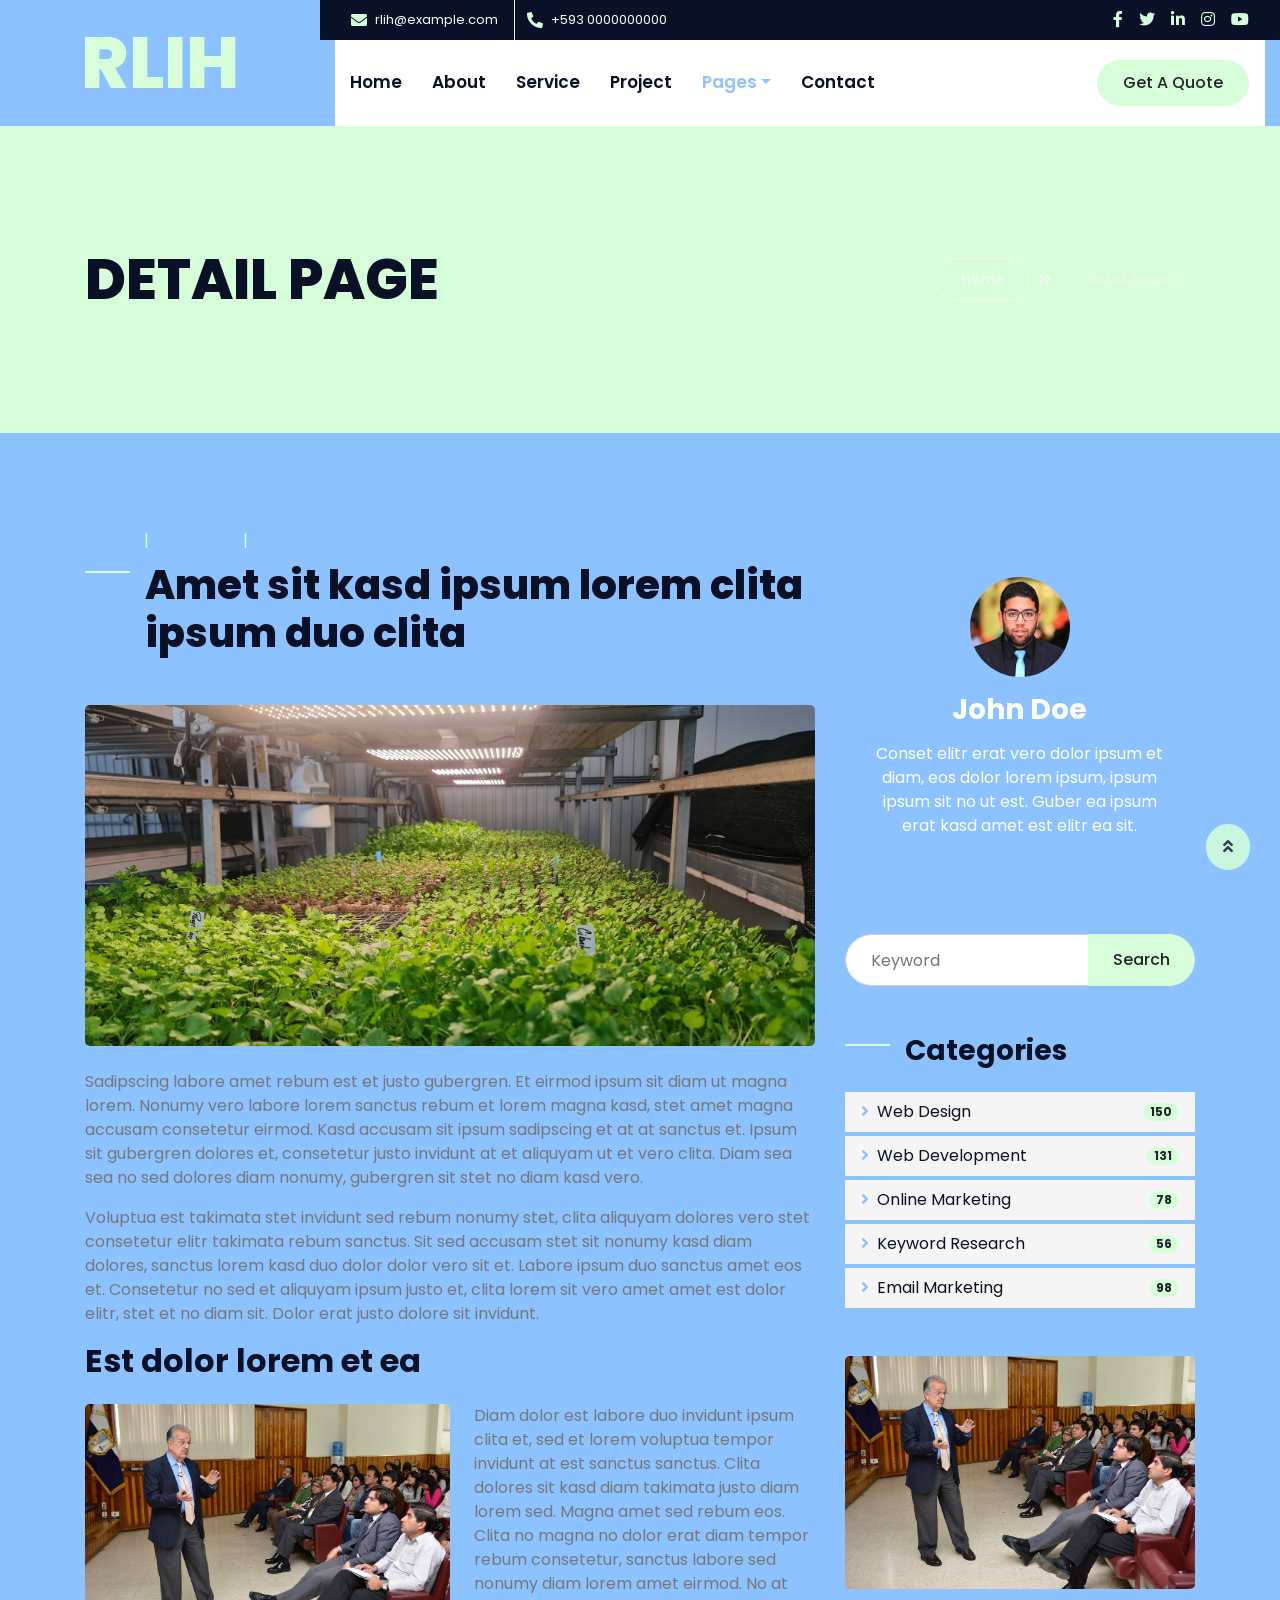
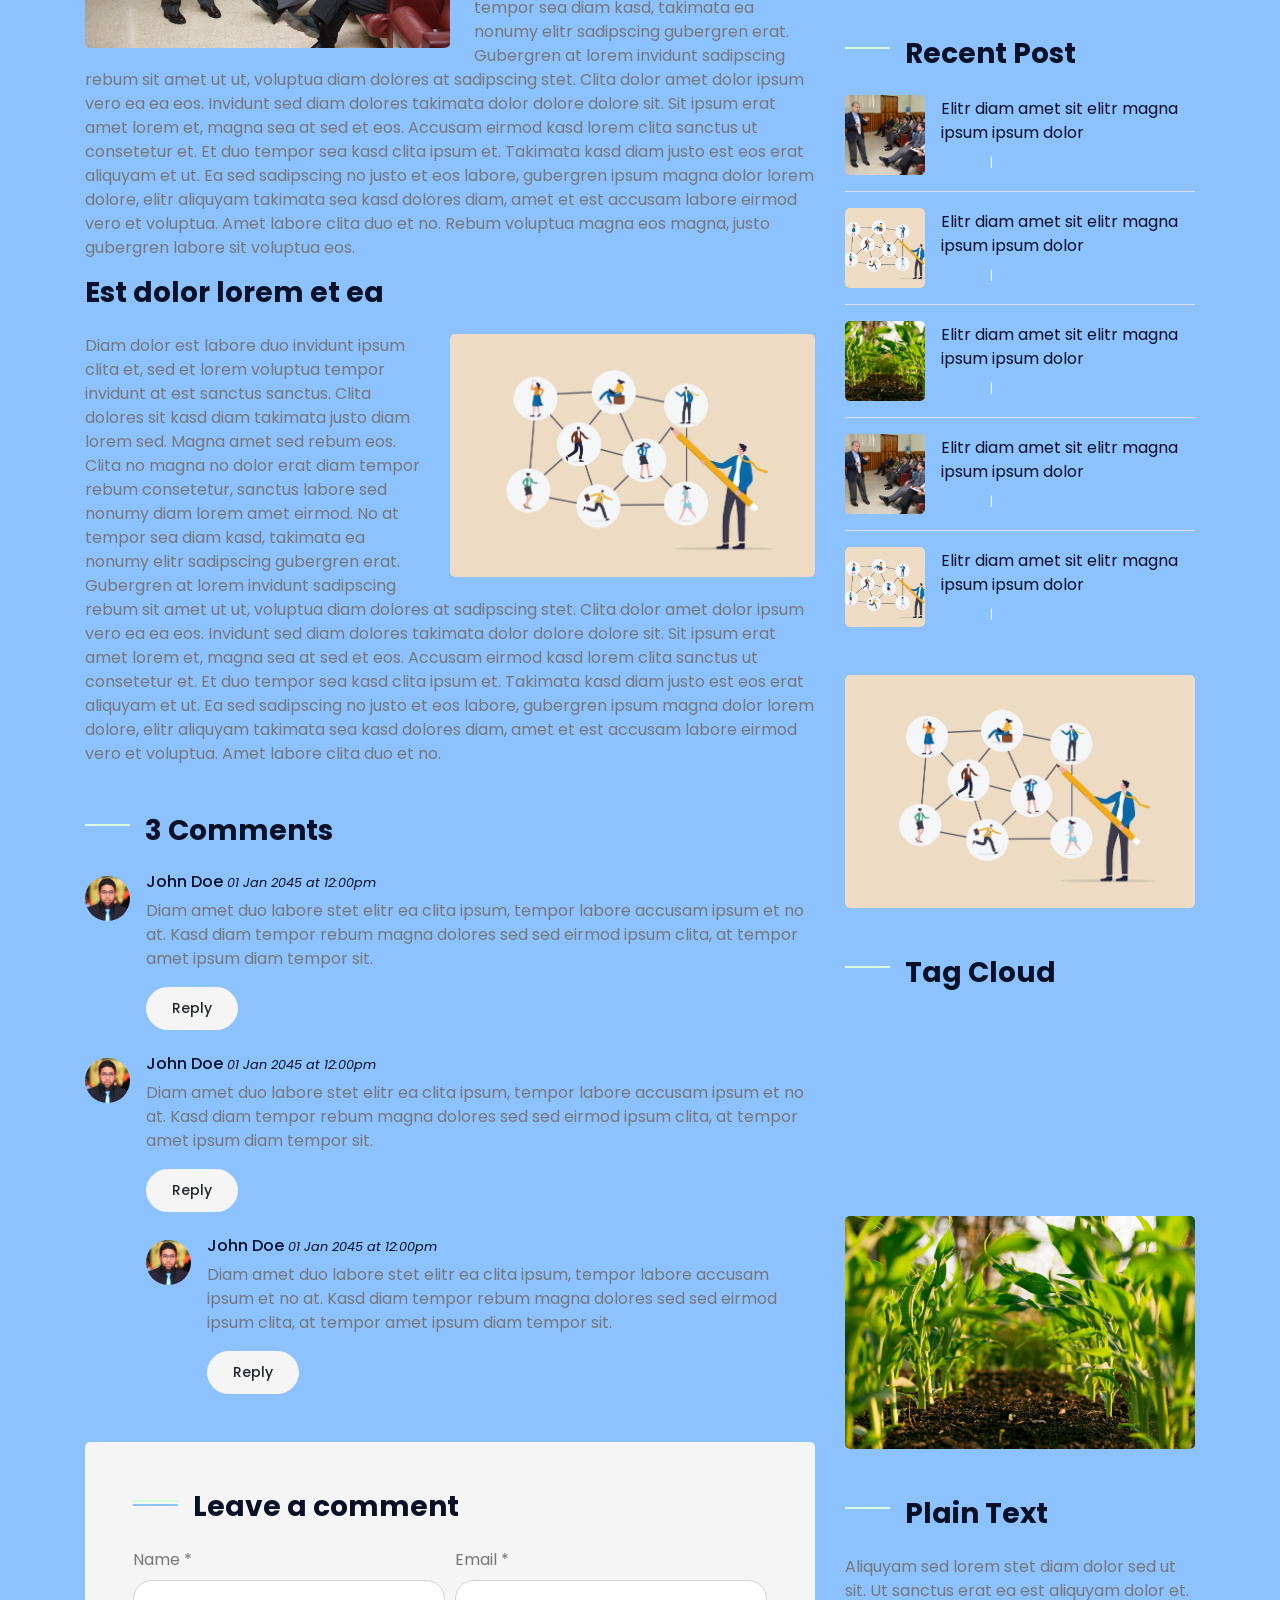
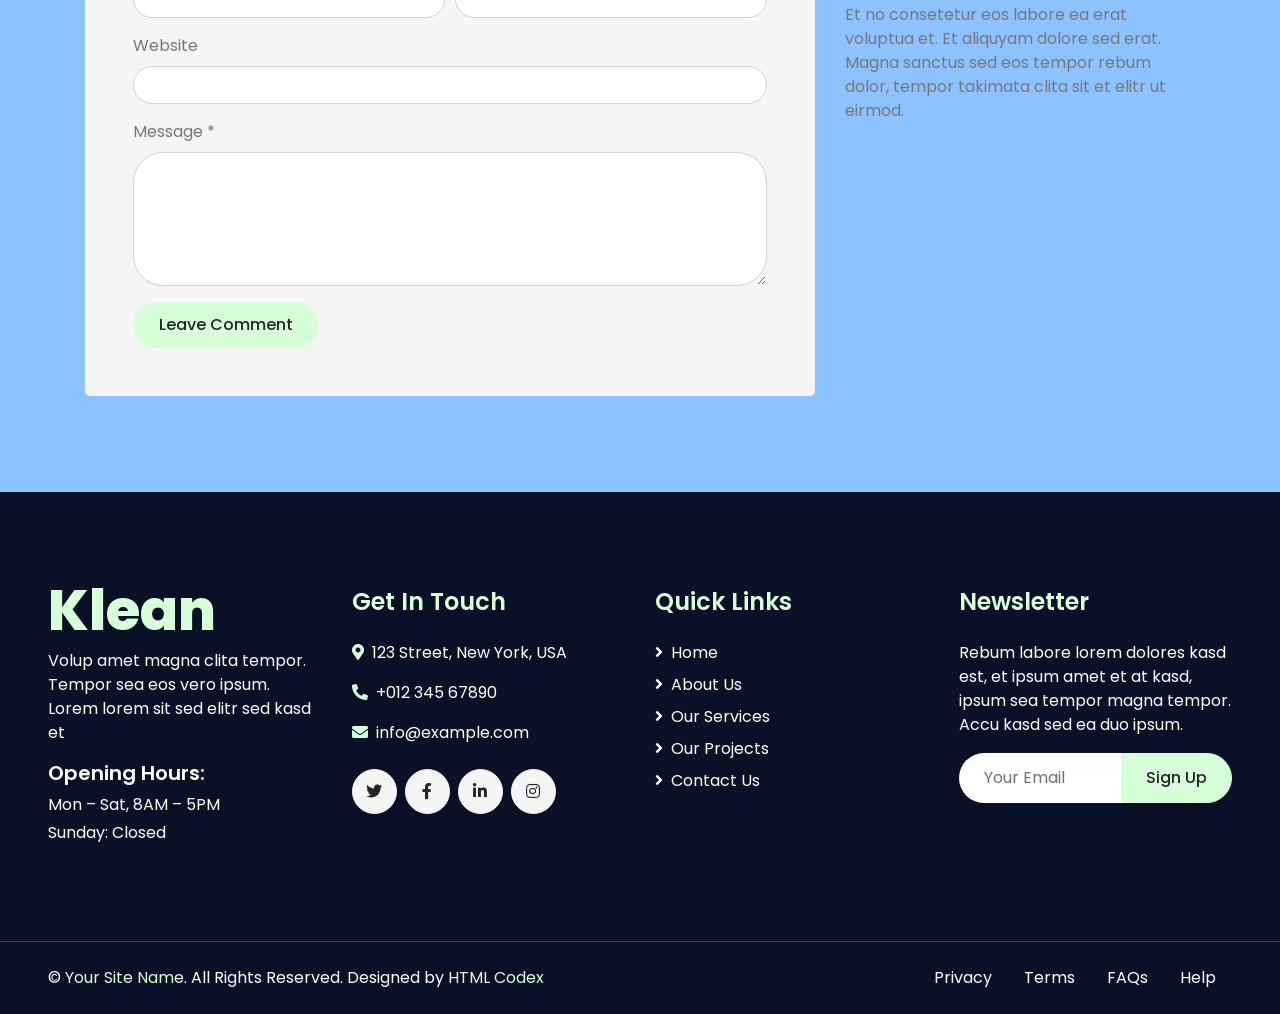
<file: single.html>
<!DOCTYPE html>
<html lang="en">

<head>
    <meta charset="utf-8">
    <title>Red Latinoamericana de Innovación en Horticultura</title>
    <meta content="width=device-width, initial-scale=1.0" name="viewport">
    <meta content="Free HTML Templates" name="keywords">
    <meta content="Free HTML Templates" name="description">

    <!-- Favicon -->
    <link href="img/favicon.ico" rel="icon">

    <!-- Google Web Fonts -->
    <link rel="preconnect" href="https://fonts.gstatic.com">
    <link href="https://fonts.googleapis.com/css2?family=Poppins:wght@400;500;600;700;800&display=swap" rel="stylesheet">

    <!-- Font Awesome -->
    <link href="https://cdnjs.cloudflare.com/ajax/libs/font-awesome/5.10.0/css/all.min.css" rel="stylesheet">

    <!-- Libraries Stylesheet -->
    <link href="lib/owlcarousel/assets/owl.carousel.min.css" rel="stylesheet">
    <link href="lib/lightbox/css/lightbox.min.css" rel="stylesheet">

    <!-- Customized Bootstrap Stylesheet -->
    <link href="css/style.css" rel="stylesheet">
</head>

<body>
    <!-- Header Start -->
    <div class="container-fluid">
        <div class="row">
            <div class="col-lg-3 bg-secondary d-none d-lg-block">
                <a href="" class="navbar-brand w-100 h-100 m-0 p-0 d-flex align-items-center justify-content-center">
                    <h1 class="m-0 display-3 text-primary">RLIH</h1>
                </a>
            </div>
            <div class="col-lg-9">
                <div class="row bg-dark d-none d-lg-flex">
                    <div class="col-lg-7 text-left text-white">
                        <div class="h-100 d-inline-flex align-items-center border-right border-primary py-2 px-3">
                            <i class="fa fa-envelope text-primary mr-2"></i>
                            <small>rlih@example.com</small>
                        </div>
                        <div class="h-100 d-inline-flex align-items-center py-2 px-2">
                            <i class="fa fa-phone-alt text-primary mr-2"></i>
                            <small>+593 0000000000</small>
                        </div>
                    </div>
                    <div class="col-lg-5 text-right">
                        <div class="d-inline-flex align-items-center pr-2">
                            <a class="text-primary p-2" href="">
                                <i class="fab fa-facebook-f"></i>
                            </a>
                            <a class="text-primary p-2" href="">
                                <i class="fab fa-twitter"></i>
                            </a>
                            <a class="text-primary p-2" href="">
                                <i class="fab fa-linkedin-in"></i>
                            </a>
                            <a class="text-primary p-2" href="">
                                <i class="fab fa-instagram"></i>
                            </a>
                            <a class="text-primary p-2" href="">
                                <i class="fab fa-youtube"></i>
                            </a>
                        </div>
                    </div>
                </div>
                <nav class="navbar navbar-expand-lg bg-white navbar-light p-0">
                    <a href="" class="navbar-brand d-block d-lg-none">
                        <h1 class="m-0 display-4 text-primary">Klean</h1>
                    </a>
                    <button type="button" class="navbar-toggler" data-toggle="collapse" data-target="#navbarCollapse">
                        <span class="navbar-toggler-icon"></span>
                    </button>
                    <div class="collapse navbar-collapse justify-content-between" id="navbarCollapse">
                        <div class="navbar-nav mr-auto py-0">
                            <a href="index.html" class="nav-item nav-link">Home</a>
                            <a href="about.html" class="nav-item nav-link">About</a>
                            <a href="service.html" class="nav-item nav-link">Service</a>
                            <a href="project.html" class="nav-item nav-link">Project</a>
                            <div class="nav-item dropdown">
                                <a href="#" class="nav-link dropdown-toggle active" data-toggle="dropdown">Pages</a>
                                <div class="dropdown-menu rounded-0 m-0">
                                    <a href="blog.html" class="dropdown-item">Latest Blog</a>
                                    <a href="single.html" class="dropdown-item active">Blog Detail</a>
                                </div>
                            </div>
                            <a href="contact.html" class="nav-item nav-link">Contact</a>
                        </div>
                        <a href="" class="btn btn-primary mr-3 d-none d-lg-block">Get A Quote</a>
                    </div>
                </nav>
            </div>
        </div>
    </div>
    <!-- Header End -->


    <!-- Page Header Start -->
    <div class="container-fluid bg-primary py-5 mb-5">
        <div class="container py-5">
            <div class="row align-items-center py-4">
                <div class="col-md-6 text-center text-md-left">
                    <h1 class="display-4 mb-4 mb-md-0 text-secondary text-uppercase">Detail Page</h1>
                </div>
                <div class="col-md-6 text-center text-md-right">
                    <div class="d-inline-flex align-items-center">
                        <a class="btn btn-sm btn-outline-light" href="">Home</a>
                        <i class="fas fa-angle-double-right text-light mx-2"></i>
                        <a class="btn btn-sm btn-outline-light disabled" href="">Detail Page</a>
                    </div>
                </div>
            </div>
        </div>
    </div>
    <!-- Page Header End -->


    <!-- Detail Start -->
    <div class="container-fluid py-5">
        <div class="container">
            <div class="row">
                <div class="col-lg-8">
                    <div class="mb-5">
                        <div class="d-flex mb-2">
                            <a class="text-secondary text-uppercase font-weight-medium" href="">Admin</a>
                            <span class="text-primary px-2">|</span>
                            <a class="text-secondary text-uppercase font-weight-medium" href="">Cleaning</a>
                            <span class="text-primary px-2">|</span>
                            <a class="text-secondary text-uppercase font-weight-medium" href="">January 01, 2045</a>
                        </div>
                        <h1 class="section-title mb-3">Amet sit kasd ipsum lorem clita ipsum duo clita</h1>
                    </div>

                    <div class="mb-5">
                        <img class="img-fluid rounded w-100 mb-4" src="img/carousel-1.jpg" alt="Image">
                        <p>Sadipscing labore amet rebum est et justo gubergren. Et eirmod ipsum sit diam ut magna lorem.
                            Nonumy vero labore lorem sanctus rebum et lorem magna kasd, stet amet magna accusam
                            consetetur
                            eirmod. Kasd accusam sit ipsum sadipscing et at at sanctus et. Ipsum sit gubergren dolores
                            et,
                            consetetur justo invidunt at et aliquyam ut et vero clita. Diam sea sea no sed dolores diam
                            nonumy, gubergren sit stet no diam kasd vero.</p>
                        <p>Voluptua est takimata stet invidunt sed rebum nonumy stet, clita aliquyam dolores vero stet
                            consetetur elitr takimata rebum sanctus. Sit sed accusam stet sit nonumy kasd diam dolores,
                            sanctus lorem kasd duo dolor dolor vero sit et. Labore ipsum duo sanctus amet eos et.
                            Consetetur
                            no sed et aliquyam ipsum justo et, clita lorem sit vero amet amet est dolor elitr, stet et
                            no
                            diam sit. Dolor erat justo dolore sit invidunt.</p>
                        <h2 class="mb-4">Est dolor lorem et ea</h2>
                        <img class="img-fluid rounded w-50 float-left mr-4 mb-3" src="img/blog-1.jpg" alt="Image">
                        <p>Diam dolor est labore duo invidunt ipsum clita et, sed et lorem voluptua tempor invidunt at
                            est
                            sanctus sanctus. Clita dolores sit kasd diam takimata justo diam lorem sed. Magna amet sed
                            rebum
                            eos. Clita no magna no dolor erat diam tempor rebum consetetur, sanctus labore sed nonumy
                            diam
                            lorem amet eirmod. No at tempor sea diam kasd, takimata ea nonumy elitr sadipscing gubergren
                            erat. Gubergren at lorem invidunt sadipscing rebum sit amet ut ut, voluptua diam dolores at
                            sadipscing stet. Clita dolor amet dolor ipsum vero ea ea eos. Invidunt sed diam dolores
                            takimata
                            dolor dolore dolore sit. Sit ipsum erat amet lorem et, magna sea at sed et eos. Accusam
                            eirmod
                            kasd lorem clita sanctus ut consetetur et. Et duo tempor sea kasd clita ipsum et. Takimata
                            kasd
                            diam justo est eos erat aliquyam et ut. Ea sed sadipscing no justo et eos labore, gubergren
                            ipsum magna dolor lorem dolore, elitr aliquyam takimata sea kasd dolores diam, amet et est
                            accusam labore eirmod vero et voluptua. Amet labore clita duo et no. Rebum voluptua magna
                            eos
                            magna, justo gubergren labore sit voluptua eos.</p>
                        <h3 class="mb-4">Est dolor lorem et ea</h3>
                        <img class="img-fluid rounded w-50 float-right ml-4 mb-3" src="img/blog-2.jpg" alt="Image">
                        <p>Diam dolor est labore duo invidunt ipsum clita et, sed et lorem voluptua tempor invidunt at
                            est
                            sanctus sanctus. Clita dolores sit kasd diam takimata justo diam lorem sed. Magna amet sed
                            rebum
                            eos. Clita no magna no dolor erat diam tempor rebum consetetur, sanctus labore sed nonumy
                            diam
                            lorem amet eirmod. No at tempor sea diam kasd, takimata ea nonumy elitr sadipscing gubergren
                            erat. Gubergren at lorem invidunt sadipscing rebum sit amet ut ut, voluptua diam dolores at
                            sadipscing stet. Clita dolor amet dolor ipsum vero ea ea eos. Invidunt sed diam dolores
                            takimata
                            dolor dolore dolore sit. Sit ipsum erat amet lorem et, magna sea at sed et eos. Accusam
                            eirmod
                            kasd lorem clita sanctus ut consetetur et. Et duo tempor sea kasd clita ipsum et. Takimata
                            kasd
                            diam justo est eos erat aliquyam et ut. Ea sed sadipscing no justo et eos labore, gubergren
                            ipsum magna dolor lorem dolore, elitr aliquyam takimata sea kasd dolores diam, amet et est
                            accusam labore eirmod vero et voluptua. Amet labore clita duo et no.</p>
                    </div>

                    <div class="mb-5">
                        <h3 class="mb-4 section-title">3 Comments</h3>
                        <div class="media mb-4">
                            <img src="img/user.jpg" alt="Image" class="img-fluid rounded-circle mr-3 mt-1" style="width: 45px;">
                            <div class="media-body">
                                <h6>John Doe <small><i>01 Jan 2045 at 12:00pm</i></small></h6>
                                <p>Diam amet duo labore stet elitr ea clita ipsum, tempor labore accusam ipsum et no at. Kasd diam tempor rebum magna dolores sed sed eirmod ipsum clita, at tempor amet ipsum diam tempor sit.</p>
                                <button class="btn btn-sm btn-light">Reply</button>
                            </div>
                        </div>
                        <div class="media mb-4">
                            <img src="img/user.jpg" alt="Image" class="img-fluid rounded-circle mr-3 mt-1" style="width: 45px;">
                            <div class="media-body">
                                <h6>John Doe <small><i>01 Jan 2045 at 12:00pm</i></small></h6>
                                <p>Diam amet duo labore stet elitr ea clita ipsum, tempor labore accusam ipsum et no at. Kasd diam tempor rebum magna dolores sed sed eirmod ipsum clita, at tempor amet ipsum diam tempor sit.</p>
                                <button class="btn btn-sm btn-light">Reply</button>
                                <div class="media mt-4">
                                    <img src="img/user.jpg" alt="Image" class="img-fluid rounded-circle mr-3 mt-1"
                                        style="width: 45px;">
                                    <div class="media-body">
                                        <h6>John Doe <small><i>01 Jan 2045 at 12:00pm</i></small></h6>
                                        <p>Diam amet duo labore stet elitr ea clita ipsum, tempor labore accusam ipsum et no at. Kasd diam tempor rebum magna dolores sed sed eirmod ipsum clita, at tempor amet ipsum diam tempor sit.</p>
                                        <button class="btn btn-sm btn-light">Reply</button>
                                    </div>
                                </div>
                            </div>
                        </div>
                    </div>

                    <div class="bg-light rounded p-5">
                        <h3 class="mb-4 section-title">Leave a comment</h3>
                        <form>
                            <div class="form-row">
                                <div class="form-group col-sm-6">
                                    <label for="name">Name *</label>
                                    <input type="text" class="form-control" id="name">
                                </div>
                                <div class="form-group col-sm-6">
                                    <label for="email">Email *</label>
                                    <input type="email" class="form-control" id="email">
                                </div>
                            </div>
                            <div class="form-group">
                                <label for="website">Website</label>
                                <input type="url" class="form-control" id="website">
                            </div>

                            <div class="form-group">
                                <label for="message">Message *</label>
                                <textarea id="message" cols="30" rows="5" class="form-control"></textarea>
                            </div>
                            <div class="form-group mb-0">
                                <input type="submit" value="Leave Comment" class="btn btn-primary">
                            </div>
                        </form>
                    </div>
                </div>

                <div class="col-lg-4 mt-5 mt-lg-0">
                    <div class="d-flex flex-column text-center bg-secondary rounded mb-5 py-5 px-4">
                        <img src="img/user.jpg" class="img-fluid rounded-circle mx-auto mb-3" style="width: 100px;">
                        <h3 class="text-white mb-3">John Doe</h3>
                        <p class="text-white m-0">Conset elitr erat vero dolor ipsum et diam, eos dolor lorem ipsum,
                            ipsum
                            ipsum sit no ut est. Guber ea ipsum erat kasd amet est elitr ea sit.</p>
                    </div>
                    <div class="mb-5">
                        <div class="w-100">
                            <div class="input-group">
                                <input type="text" class="form-control" style="padding: 25px;" placeholder="Keyword">
                                <div class="input-group-append">
                                    <button class="btn btn-primary px-4">Search</button>
                                </div>
                            </div>
                        </div>
                    </div>
                    <div class="mb-5">
                        <h3 class="mb-4 section-title">Categories</h3>
                        <ul class="list-inline m-0">
                            <li class="mb-1 py-2 px-3 bg-light d-flex justify-content-between align-items-center">
                                <a class="text-dark" href="#"><i class="fa fa-angle-right text-secondary mr-2"></i>Web Design</a>
                                <span class="badge badge-primary badge-pill">150</span>
                            </li>
                            <li class="mb-1 py-2 px-3 bg-light d-flex justify-content-between align-items-center">
                                <a class="text-dark" href="#"><i class="fa fa-angle-right text-secondary mr-2"></i>Web Development</a>
                                <span class="badge badge-primary badge-pill">131</span>
                            </li>
                            <li class="mb-1 py-2 px-3 bg-light d-flex justify-content-between align-items-center">
                                <a class="text-dark" href="#"><i class="fa fa-angle-right text-secondary mr-2"></i>Online Marketing</a>
                                <span class="badge badge-primary badge-pill">78</span>
                            </li>
                            <li class="mb-1 py-2 px-3 bg-light d-flex justify-content-between align-items-center">
                                <a class="text-dark" href="#"><i class="fa fa-angle-right text-secondary mr-2"></i>Keyword Research</a>
                                <span class="badge badge-primary badge-pill">56</span>
                            </li>
                            <li class="py-2 px-3 bg-light d-flex justify-content-between align-items-center">
                                <a class="text-dark" href="#"><i class="fa fa-angle-right text-secondary mr-2"></i>Email Marketing</a>
                                <span class="badge badge-primary badge-pill">98</span>
                            </li>
                        </ul>
                    </div>
                    <div class="mb-5">
                        <img src="img/blog-1.jpg" alt="" class="img-fluid rounded">
                    </div>
                    <div class="mb-5">
                        <h3 class="mb-4 section-title">Recent Post</h3>
                        <div class="d-flex align-items-center border-bottom mb-3 pb-3">
                            <img class="img-fluid rounded" src="img/blog-1.jpg" style="width: 80px; height: 80px; object-fit: cover;" alt="">
                            <div class="d-flex flex-column pl-3">
                                <a class="text-dark mb-2" href="">Elitr diam amet sit elitr magna ipsum ipsum dolor</a>
                                <div class="d-flex">
                                    <small><a class="text-secondary text-uppercase font-weight-medium" href="">Admin</a></small>
                                    <small class="text-primary px-2">|</small>
                                    <small><a class="text-secondary text-uppercase font-weight-medium" href="">Cleaning</a></small>
                                </div>
                            </div>
                        </div>
                        <div class="d-flex align-items-center border-bottom mb-3 pb-3">
                            <img class="img-fluid rounded" src="img/blog-2.jpg" style="width: 80px; height: 80px; object-fit: cover;" alt="">
                            <div class="d-flex flex-column pl-3">
                                <a class="text-dark mb-2" href="">Elitr diam amet sit elitr magna ipsum ipsum dolor</a>
                                <div class="d-flex">
                                    <small><a class="text-secondary text-uppercase font-weight-medium" href="">Admin</a></small>
                                    <small class="text-primary px-2">|</small>
                                    <small><a class="text-secondary text-uppercase font-weight-medium" href="">Cleaning</a></small>
                                </div>
                            </div>
                        </div>
                        <div class="d-flex align-items-center border-bottom mb-3 pb-3">
                            <img class="img-fluid rounded" src="img/blog-3.jpg" style="width: 80px; height: 80px; object-fit: cover;" alt="">
                            <div class="d-flex flex-column pl-3">
                                <a class="text-dark mb-2" href="">Elitr diam amet sit elitr magna ipsum ipsum dolor</a>
                                <div class="d-flex">
                                    <small><a class="text-secondary text-uppercase font-weight-medium" href="">Admin</a></small>
                                    <small class="text-primary px-2">|</small>
                                    <small><a class="text-secondary text-uppercase font-weight-medium" href="">Cleaning</a></small>
                                </div>
                            </div>
                        </div>
                        <div class="d-flex align-items-center border-bottom mb-3 pb-3">
                            <img class="img-fluid rounded" src="img/blog-1.jpg" style="width: 80px; height: 80px; object-fit: cover;" alt="">
                            <div class="d-flex flex-column pl-3">
                                <a class="text-dark mb-2" href="">Elitr diam amet sit elitr magna ipsum ipsum dolor</a>
                                <div class="d-flex">
                                    <small><a class="text-secondary text-uppercase font-weight-medium" href="">Admin</a></small>
                                    <small class="text-primary px-2">|</small>
                                    <small><a class="text-secondary text-uppercase font-weight-medium" href="">Cleaning</a></small>
                                </div>
                            </div>
                        </div>
                        <div class="d-flex align-items-center">
                            <img class="img-fluid rounded" src="img/blog-2.jpg" style="width: 80px; height: 80px; object-fit: cover;" alt="">
                            <div class="d-flex flex-column pl-3">
                                <a class="text-dark mb-2" href="">Elitr diam amet sit elitr magna ipsum ipsum dolor</a>
                                <div class="d-flex">
                                    <small><a class="text-secondary text-uppercase font-weight-medium" href="">Admin</a></small>
                                    <small class="text-primary px-2">|</small>
                                    <small><a class="text-secondary text-uppercase font-weight-medium" href="">Cleaning</a></small>
                                </div>
                            </div>
                        </div>
                    </div>
                    <div class="mb-5">
                        <img src="img/blog-2.jpg" alt="" class="img-fluid rounded">
                    </div>
                    <div class="mb-5">
                        <h3 class="mb-4 section-title">Tag Cloud</h3>
                        <div class="d-flex flex-wrap m-n1">
                            <a href="" class="btn btn-outline-secondary m-1">Design</a>
                            <a href="" class="btn btn-outline-secondary m-1">Development</a>
                            <a href="" class="btn btn-outline-secondary m-1">Marketing</a>
                            <a href="" class="btn btn-outline-secondary m-1">SEO</a>
                            <a href="" class="btn btn-outline-secondary m-1">Writing</a>
                            <a href="" class="btn btn-outline-secondary m-1">Consulting</a>
                        </div>
                    </div>
                    <div class="mb-5">
                        <img src="img/blog-3.jpg" alt="" class="img-fluid rounded">
                    </div>
                    <div>
                        <h3 class="mb-4 section-title">Plain Text</h3>
                        Aliquyam sed lorem stet diam dolor sed ut sit. Ut sanctus erat ea est aliquyam dolor et. Et no
                        consetetur eos labore ea erat voluptua et. Et aliquyam dolore sed erat. Magna sanctus sed eos
                        tempor
                        rebum dolor, tempor takimata clita sit et elitr ut eirmod.
                    </div>
                </div>
            </div>
        </div>
    </div>
    <!-- Detail End -->


    <!-- Footer Start -->
    <div class="container-fluid bg-dark text-white mt-5 py-5 px-sm-3 px-md-5">
        <div class="row pt-5">
            <div class="col-lg-3 col-md-6 mb-5">
                <a href="index.html" class="navbar-brand">
                    <h1 class="m-0 mt-n3 display-4 text-primary">Klean</h1>
                </a>
                <p>Volup amet magna clita tempor. Tempor sea eos vero ipsum. Lorem lorem sit sed elitr sed kasd et</p>
                <h5 class="font-weight-semi-bold text-white mb-2">Opening Hours:</h5>
                <p class="mb-1">Mon – Sat, 8AM – 5PM</p>
                <p class="mb-0">Sunday: Closed</p>
            </div>
            <div class="col-lg-3 col-md-6 mb-5">
                <h4 class="font-weight-semi-bold text-primary mb-4">Get In Touch</h4>
                <p><i class="fa fa-map-marker-alt text-primary mr-2"></i>123 Street, New York, USA</p>
                <p><i class="fa fa-phone-alt text-primary mr-2"></i>+012 345 67890</p>
                <p><i class="fa fa-envelope text-primary mr-2"></i>info@example.com</p>
                <div class="d-flex justify-content-start mt-4">
                    <a class="btn btn-light btn-social mr-2" href="#"><i class="fab fa-twitter"></i></a>
                    <a class="btn btn-light btn-social mr-2" href="#"><i class="fab fa-facebook-f"></i></a>
                    <a class="btn btn-light btn-social mr-2" href="#"><i class="fab fa-linkedin-in"></i></a>
                    <a class="btn btn-light btn-social" href="#"><i class="fab fa-instagram"></i></a>
                </div>
            </div>
            <div class="col-lg-3 col-md-6 mb-5">
                <h4 class="font-weight-semi-bold text-primary mb-4">Quick Links</h4>
                <div class="d-flex flex-column justify-content-start">
                    <a class="text-white mb-2" href="#"><i class="fa fa-angle-right mr-2"></i>Home</a>
                    <a class="text-white mb-2" href="#"><i class="fa fa-angle-right mr-2"></i>About Us</a>
                    <a class="text-white mb-2" href="#"><i class="fa fa-angle-right mr-2"></i>Our Services</a>
                    <a class="text-white mb-2" href="#"><i class="fa fa-angle-right mr-2"></i>Our Projects</a>
                    <a class="text-white" href="#"><i class="fa fa-angle-right mr-2"></i>Contact Us</a>
                </div>
            </div>
            <div class="col-lg-3 col-md-6 mb-5">
                <h4 class="font-weight-semi-bold text-primary mb-4">Newsletter</h4>
                <p>Rebum labore lorem dolores kasd est, et ipsum amet et at kasd, ipsum sea tempor magna tempor. Accu kasd sed ea duo ipsum.</p>
                <div class="w-100">
                    <div class="input-group">
                        <input type="text" class="form-control border-0" style="padding: 25px;" placeholder="Your Email">
                        <div class="input-group-append">
                            <button class="btn btn-primary px-4">Sign Up</button>
                        </div>
                    </div>
                </div>
            </div>
        </div>
    </div>
    <div class="container-fluid bg-dark text-white border-top py-4 px-sm-3 px-md-5" style="border-color: #3E3E4E !important;">
        <div class="row">
            <div class="col-lg-6 text-center text-md-left mb-3 mb-md-0">
                <p class="m-0 text-white">&copy; <a href="#">Your Site Name</a>. All Rights Reserved. Designed by <a href="https://htmlcodex.com">HTML Codex</a>
                </p>
            </div>
            <div class="col-lg-6 text-center text-md-right">
                <ul class="nav d-inline-flex">
                    <li class="nav-item">
                        <a class="nav-link text-white py-0" href="#">Privacy</a>
                    </li>
                    <li class="nav-item">
                        <a class="nav-link text-white py-0" href="#">Terms</a>
                    </li>
                    <li class="nav-item">
                        <a class="nav-link text-white py-0" href="#">FAQs</a>
                    </li>
                    <li class="nav-item">
                        <a class="nav-link text-white py-0" href="#">Help</a>
                    </li>
                </ul>
            </div>
        </div>
    </div>
    <!-- Footer End -->


    <!-- Back to Top -->
    <a href="#" class="btn btn-primary px-3 back-to-top"><i class="fa fa-angle-double-up"></i></a>


    <!-- JavaScript Libraries -->
    <script src="https://code.jquery.com/jquery-3.4.1.min.js"></script>
    <script src="https://stackpath.bootstrapcdn.com/bootstrap/4.4.1/js/bootstrap.bundle.min.js"></script>
    <script src="lib/easing/easing.min.js"></script>
    <script src="lib/waypoints/waypoints.min.js"></script>
    <script src="lib/counterup/counterup.min.js"></script>
    <script src="lib/owlcarousel/owl.carousel.min.js"></script>
    <script src="lib/isotope/isotope.pkgd.min.js"></script>
    <script src="lib/lightbox/js/lightbox.min.js"></script>

    <!-- Contact Javascript File -->
    <script src="mail/jqBootstrapValidation.min.js"></script>
    <script src="mail/contact.js"></script>

    <!-- Template Javascript -->
    <script src="js/main.js"></script>
</body>

</html>
</file>
<file: css/style.css>
/******* Bootstrap Theming ********/
/*!
 * Bootstrap v4.5.3 (https://getbootstrap.com/)
 * Copyright 2011-2020 The Bootstrap Authors
 * Copyright 2011-2020 Twitter, Inc.
 * Licensed under MIT (https://github.com/twbs/bootstrap/blob/main/LICENSE)
 */
:root {
  --blue: #007bff;
  --indigo: #6610f2;
  --purple: #6f42c1;
  --pink: #e83e8c;
  --red: #dc3545;
  --orange: #fd7e14;
  --yellow: #ffc107;
  --green: #28a745;
  --teal: #20c997;
  --cyan: #17a2b8;
  --white: #fff;
  --gray: #6c757d;
  --gray-dark: #343a40;
  --primary: #D6FFD9;
  --secondary: #8CC2FF;
  --success: #28a745;
  --info: #17a2b8;
  --warning: #ffc107;
  --danger: #dc3545;
  --light: #F5F5F5;
  --dark: #0a1026;
  --breakpoint-xs: 0;
  --breakpoint-sm: 576px;
  --breakpoint-md: 768px;
  --breakpoint-lg: 992px;
  --breakpoint-xl: 1200px;
  --font-family-sans-serif: "Poppins", sans-serif;
  --font-family-monospace: SFMono-Regular, Menlo, Monaco, Consolas, "Liberation Mono", "Courier New", monospace;
}

*,
*::before,
*::after {
  box-sizing: border-box;
}

html {
  font-family: sans-serif;
  line-height: 1.15;
  -webkit-text-size-adjust: 100%;
  -webkit-tap-highlight-color: rgba(0, 0, 0, 0);
}

article, aside, figcaption, figure, footer, header, hgroup, main, nav, section {
  display: block;
}

body {
  margin: 0;
  font-family: "Poppins", sans-serif;
  font-size: 1rem;
  font-weight: 400;
  line-height: 1.5;
  color: #777777;
  text-align: left;
  background-color: #8CC2FF;
}

[tabindex="-1"]:focus:not(:focus-visible) {
  outline: 0 !important;
}

hr {
  box-sizing: content-box;
  height: 0;
  overflow: visible;
}

h1, h2, h3, h4, h5, h6 {
  margin-top: 0;
  margin-bottom: 0.5rem;
}

p {
  margin-top: 0;
  margin-bottom: 1rem;
}

abbr[title],
abbr[data-original-title] {
  text-decoration: underline;
  text-decoration: underline dotted;
  cursor: help;
  border-bottom: 0;
  text-decoration-skip-ink: none;
}

address {
  margin-bottom: 1rem;
  font-style: normal;
  line-height: inherit;
}

ol,
ul,
dl {
  margin-top: 0;
  margin-bottom: 1rem;
}

ol ol,
ul ul,
ol ul,
ul ol {
  margin-bottom: 0;
}

dt {
  font-weight: 700;
}

dd {
  margin-bottom: .5rem;
  margin-left: 0;
}

blockquote {
  margin: 0 0 1rem;
}

b,
strong {
  font-weight: bolder;
}

small {
  font-size: 80%;
}

sub,
sup {
  position: relative;
  font-size: 75%;
  line-height: 0;
  vertical-align: baseline;
}

sub {
  bottom: -.25em;
}

sup {
  top: -.5em;
}

a {
  color: #D6FFD9;
  text-decoration: none;
  background-color: transparent;
}

a:hover {
  color: #b38b00;
  text-decoration: underline;
}

a:not([href]):not([class]) {
  color: inherit;
  text-decoration: none;
}

a:not([href]):not([class]):hover {
  color: inherit;
  text-decoration: none;
}

pre,
code,
kbd,
samp {
  font-family: SFMono-Regular, Menlo, Monaco, Consolas, "Liberation Mono", "Courier New", monospace;
  font-size: 1em;
}

pre {
  margin-top: 0;
  margin-bottom: 1rem;
  overflow: auto;
  -ms-overflow-style: scrollbar;
}

figure {
  margin: 0 0 1rem;
}

img {
  vertical-align: middle;
  border-style: none;
}

svg {
  overflow: hidden;
  vertical-align: middle;
}

table {
  border-collapse: collapse;
}

caption {
  padding-top: 0.75rem;
  padding-bottom: 0.75rem;
  color: #6c757d;
  text-align: left;
  caption-side: bottom;
}

th {
  text-align: inherit;
  text-align: -webkit-match-parent;
}

label {
  display: inline-block;
  margin-bottom: 0.5rem;
}

button {
  border-radius: 0;
}

button:focus {
  outline: 1px dotted;
  outline: 5px auto -webkit-focus-ring-color;
}

input,
button,
select,
optgroup,
textarea {
  margin: 0;
  font-family: inherit;
  font-size: inherit;
  line-height: inherit;
}

button,
input {
  overflow: visible;
}

button,
select {
  text-transform: none;
}

[role="button"] {
  cursor: pointer;
}

select {
  word-wrap: normal;
}

button,
[type="button"],
[type="reset"],
[type="submit"] {
  -webkit-appearance: button;
}

button:not(:disabled),
[type="button"]:not(:disabled),
[type="reset"]:not(:disabled),
[type="submit"]:not(:disabled) {
  cursor: pointer;
}

button::-moz-focus-inner,
[type="button"]::-moz-focus-inner,
[type="reset"]::-moz-focus-inner,
[type="submit"]::-moz-focus-inner {
  padding: 0;
  border-style: none;
}

input[type="radio"],
input[type="checkbox"] {
  box-sizing: border-box;
  padding: 0;
}

textarea {
  overflow: auto;
  resize: vertical;
}

fieldset {
  min-width: 0;
  padding: 0;
  margin: 0;
  border: 0;
}

legend {
  display: block;
  width: 100%;
  max-width: 100%;
  padding: 0;
  margin-bottom: .5rem;
  font-size: 1.5rem;
  line-height: inherit;
  color: inherit;
  white-space: normal;
}

@media (max-width: 1200px) {
  legend {
    font-size: calc(1.275rem + 0.3vw) ;
  }
}

progress {
  vertical-align: baseline;
}

[type="number"]::-webkit-inner-spin-button,
[type="number"]::-webkit-outer-spin-button {
  height: auto;
}

[type="search"] {
  outline-offset: -2px;
  -webkit-appearance: none;
}

[type="search"]::-webkit-search-decoration {
  -webkit-appearance: none;
}

::-webkit-file-upload-button {
  font: inherit;
  -webkit-appearance: button;
}

output {
  display: inline-block;
}

summary {
  display: list-item;
  cursor: pointer;
}

template {
  display: none;
}

[hidden] {
  display: none !important;
}

h1, h2, h3, h4, h5, h6,
.h1, .h2, .h3, .h4, .h5, .h6 {
  margin-bottom: 0.5rem;
  font-weight: 500;
  line-height: 1.2;
  color: #0a1026;
}

h1, .h1 {
  font-size: 2.5rem;
}

@media (max-width: 1200px) {
  h1, .h1 {
    font-size: calc(1.375rem + 1.5vw) ;
  }
}

h2, .h2 {
  font-size: 2rem;
}

@media (max-width: 1200px) {
  h2, .h2 {
    font-size: calc(1.325rem + 0.9vw) ;
  }
}

h3, .h3 {
  font-size: 1.75rem;
}

@media (max-width: 1200px) {
  h3, .h3 {
    font-size: calc(1.3rem + 0.6vw) ;
  }
}

h4, .h4 {
  font-size: 1.5rem;
}

@media (max-width: 1200px) {
  h4, .h4 {
    font-size: calc(1.275rem + 0.3vw) ;
  }
}

h5, .h5 {
  font-size: 1.25rem;
}

h6, .h6 {
  font-size: 1rem;
}

.lead {
  font-size: 1.25rem;
  font-weight: 300;
}

.display-1 {
  font-size: 6rem;
  font-weight: 300;
  line-height: 1.2;
}

@media (max-width: 1200px) {
  .display-1 {
    font-size: calc(1.725rem + 5.7vw) ;
  }
}

.display-2 {
  font-size: 5.5rem;
  font-weight: 300;
  line-height: 1.2;
}

@media (max-width: 1200px) {
  .display-2 {
    font-size: calc(1.675rem + 5.1vw) ;
  }
}

.display-3 {
  font-size: 4.5rem;
  font-weight: 300;
  line-height: 1.2;
}

@media (max-width: 1200px) {
  .display-3 {
    font-size: calc(1.575rem + 3.9vw) ;
  }
}

.display-4 {
  font-size: 3.5rem;
  font-weight: 300;
  line-height: 1.2;
}

@media (max-width: 1200px) {
  .display-4 {
    font-size: calc(1.475rem + 2.7vw) ;
  }
}

hr {
  margin-top: 1rem;
  margin-bottom: 1rem;
  border: 0;
  border-top: 1px solid rgba(0, 0, 0, 0.1);
}

small,
.small {
  font-size: 80%;
  font-weight: 400;
}

mark,
.mark {
  padding: 0.2em;
  background-color: #fcf8e3;
}

.list-unstyled {
  padding-left: 0;
  list-style: none;
}

.list-inline {
  padding-left: 0;
  list-style: none;
}

.list-inline-item {
  display: inline-block;
}

.list-inline-item:not(:last-child) {
  margin-right: 0.5rem;
}

.initialism {
  font-size: 90%;
  text-transform: uppercase;
}

.blockquote {
  margin-bottom: 1rem;
  font-size: 1.25rem;
}

.blockquote-footer {
  display: block;
  font-size: 80%;
  color: #6c757d;
}

.blockquote-footer::before {
  content: "\2014\00A0";
}

.img-fluid {
  max-width: 100%;
  height: auto;
}

.img-thumbnail {
  padding: 0.25rem;
  background-color: #fff;
  border: 1px solid #dee2e6;
  border-radius: 5px;
  max-width: 100%;
  height: auto;
}

.figure {
  display: inline-block;
}

.figure-img {
  margin-bottom: 0.5rem;
  line-height: 1;
}

.figure-caption {
  font-size: 90%;
  color: #6c757d;
}

code {
  font-size: 87.5%;
  color: #e83e8c;
  word-wrap: break-word;
}

a > code {
  color: inherit;
}

kbd {
  padding: 0.2rem 0.4rem;
  font-size: 87.5%;
  color: #fff;
  background-color: #212529;
  border-radius: 0.2rem;
}

kbd kbd {
  padding: 0;
  font-size: 100%;
  font-weight: 700;
}

pre {
  display: block;
  font-size: 87.5%;
  color: #212529;
}

pre code {
  font-size: inherit;
  color: inherit;
  word-break: normal;
}

.pre-scrollable {
  max-height: 340px;
  overflow-y: scroll;
}

.container,
.container-fluid,
.container-sm,
.container-md,
.container-lg,
.container-xl {
  width: 100%;
  padding-right: 15px;
  padding-left: 15px;
  margin-right: auto;
  margin-left: auto;
}

@media (min-width: 576px) {
  .container, .container-sm {
    max-width: 540px;
  }
}

@media (min-width: 768px) {
  .container, .container-sm, .container-md {
    max-width: 720px;
  }
}

@media (min-width: 992px) {
  .container, .container-sm, .container-md, .container-lg {
    max-width: 960px;
  }
}

@media (min-width: 1200px) {
  .container, .container-sm, .container-md, .container-lg, .container-xl {
    max-width: 1140px;
  }
}

.row {
  display: flex;
  flex-wrap: wrap;
  margin-right: -15px;
  margin-left: -15px;
}

.no-gutters {
  margin-right: 0;
  margin-left: 0;
}

.no-gutters > .col,
.no-gutters > [class*="col-"] {
  padding-right: 0;
  padding-left: 0;
}

.col-1, .col-2, .col-3, .col-4, .col-5, .col-6, .col-7, .col-8, .col-9, .col-10, .col-11, .col-12, .col,
.col-auto, .col-sm-1, .col-sm-2, .col-sm-3, .col-sm-4, .col-sm-5, .col-sm-6, .col-sm-7, .col-sm-8, .col-sm-9, .col-sm-10, .col-sm-11, .col-sm-12, .col-sm,
.col-sm-auto, .col-md-1, .col-md-2, .col-md-3, .col-md-4, .col-md-5, .col-md-6, .col-md-7, .col-md-8, .col-md-9, .col-md-10, .col-md-11, .col-md-12, .col-md,
.col-md-auto, .col-lg-1, .col-lg-2, .col-lg-3, .col-lg-4, .col-lg-5, .col-lg-6, .col-lg-7, .col-lg-8, .col-lg-9, .col-lg-10, .col-lg-11, .col-lg-12, .col-lg,
.col-lg-auto, .col-xl-1, .col-xl-2, .col-xl-3, .col-xl-4, .col-xl-5, .col-xl-6, .col-xl-7, .col-xl-8, .col-xl-9, .col-xl-10, .col-xl-11, .col-xl-12, .col-xl,
.col-xl-auto {
  position: relative;
  width: 100%;
  padding-right: 15px;
  padding-left: 15px;
}

.col {
  flex-basis: 0;
  flex-grow: 1;
  max-width: 100%;
}

.row-cols-1 > * {
  flex: 0 0 100%;
  max-width: 100%;
}

.row-cols-2 > * {
  flex: 0 0 50%;
  max-width: 50%;
}

.row-cols-3 > * {
  flex: 0 0 33.33333%;
  max-width: 33.33333%;
}

.row-cols-4 > * {
  flex: 0 0 25%;
  max-width: 25%;
}

.row-cols-5 > * {
  flex: 0 0 20%;
  max-width: 20%;
}

.row-cols-6 > * {
  flex: 0 0 16.66667%;
  max-width: 16.66667%;
}

.col-auto {
  flex: 0 0 auto;
  width: auto;
  max-width: 100%;
}

.col-1 {
  flex: 0 0 8.33333%;
  max-width: 8.33333%;
}

.col-2 {
  flex: 0 0 16.66667%;
  max-width: 16.66667%;
}

.col-3 {
  flex: 0 0 25%;
  max-width: 25%;
}

.col-4 {
  flex: 0 0 33.33333%;
  max-width: 33.33333%;
}

.col-5 {
  flex: 0 0 41.66667%;
  max-width: 41.66667%;
}

.col-6 {
  flex: 0 0 50%;
  max-width: 50%;
}

.col-7 {
  flex: 0 0 58.33333%;
  max-width: 58.33333%;
}

.col-8 {
  flex: 0 0 66.66667%;
  max-width: 66.66667%;
}

.col-9 {
  flex: 0 0 75%;
  max-width: 75%;
}

.col-10 {
  flex: 0 0 83.33333%;
  max-width: 83.33333%;
}

.col-11 {
  flex: 0 0 91.66667%;
  max-width: 91.66667%;
}

.col-12 {
  flex: 0 0 100%;
  max-width: 100%;
}

.order-first {
  order: -1;
}

.order-last {
  order: 13;
}

.order-0 {
  order: 0;
}

.order-1 {
  order: 1;
}

.order-2 {
  order: 2;
}

.order-3 {
  order: 3;
}

.order-4 {
  order: 4;
}

.order-5 {
  order: 5;
}

.order-6 {
  order: 6;
}

.order-7 {
  order: 7;
}

.order-8 {
  order: 8;
}

.order-9 {
  order: 9;
}

.order-10 {
  order: 10;
}

.order-11 {
  order: 11;
}

.order-12 {
  order: 12;
}

.offset-1 {
  margin-left: 8.33333%;
}

.offset-2 {
  margin-left: 16.66667%;
}

.offset-3 {
  margin-left: 25%;
}

.offset-4 {
  margin-left: 33.33333%;
}

.offset-5 {
  margin-left: 41.66667%;
}

.offset-6 {
  margin-left: 50%;
}

.offset-7 {
  margin-left: 58.33333%;
}

.offset-8 {
  margin-left: 66.66667%;
}

.offset-9 {
  margin-left: 75%;
}

.offset-10 {
  margin-left: 83.33333%;
}

.offset-11 {
  margin-left: 91.66667%;
}

@media (min-width: 576px) {
  .col-sm {
    flex-basis: 0;
    flex-grow: 1;
    max-width: 100%;
  }
  .row-cols-sm-1 > * {
    flex: 0 0 100%;
    max-width: 100%;
  }
  .row-cols-sm-2 > * {
    flex: 0 0 50%;
    max-width: 50%;
  }
  .row-cols-sm-3 > * {
    flex: 0 0 33.33333%;
    max-width: 33.33333%;
  }
  .row-cols-sm-4 > * {
    flex: 0 0 25%;
    max-width: 25%;
  }
  .row-cols-sm-5 > * {
    flex: 0 0 20%;
    max-width: 20%;
  }
  .row-cols-sm-6 > * {
    flex: 0 0 16.66667%;
    max-width: 16.66667%;
  }
  .col-sm-auto {
    flex: 0 0 auto;
    width: auto;
    max-width: 100%;
  }
  .col-sm-1 {
    flex: 0 0 8.33333%;
    max-width: 8.33333%;
  }
  .col-sm-2 {
    flex: 0 0 16.66667%;
    max-width: 16.66667%;
  }
  .col-sm-3 {
    flex: 0 0 25%;
    max-width: 25%;
  }
  .col-sm-4 {
    flex: 0 0 33.33333%;
    max-width: 33.33333%;
  }
  .col-sm-5 {
    flex: 0 0 41.66667%;
    max-width: 41.66667%;
  }
  .col-sm-6 {
    flex: 0 0 50%;
    max-width: 50%;
  }
  .col-sm-7 {
    flex: 0 0 58.33333%;
    max-width: 58.33333%;
  }
  .col-sm-8 {
    flex: 0 0 66.66667%;
    max-width: 66.66667%;
  }
  .col-sm-9 {
    flex: 0 0 75%;
    max-width: 75%;
  }
  .col-sm-10 {
    flex: 0 0 83.33333%;
    max-width: 83.33333%;
  }
  .col-sm-11 {
    flex: 0 0 91.66667%;
    max-width: 91.66667%;
  }
  .col-sm-12 {
    flex: 0 0 100%;
    max-width: 100%;
  }
  .order-sm-first {
    order: -1;
  }
  .order-sm-last {
    order: 13;
  }
  .order-sm-0 {
    order: 0;
  }
  .order-sm-1 {
    order: 1;
  }
  .order-sm-2 {
    order: 2;
  }
  .order-sm-3 {
    order: 3;
  }
  .order-sm-4 {
    order: 4;
  }
  .order-sm-5 {
    order: 5;
  }
  .order-sm-6 {
    order: 6;
  }
  .order-sm-7 {
    order: 7;
  }
  .order-sm-8 {
    order: 8;
  }
  .order-sm-9 {
    order: 9;
  }
  .order-sm-10 {
    order: 10;
  }
  .order-sm-11 {
    order: 11;
  }
  .order-sm-12 {
    order: 12;
  }
  .offset-sm-0 {
    margin-left: 0;
  }
  .offset-sm-1 {
    margin-left: 8.33333%;
  }
  .offset-sm-2 {
    margin-left: 16.66667%;
  }
  .offset-sm-3 {
    margin-left: 25%;
  }
  .offset-sm-4 {
    margin-left: 33.33333%;
  }
  .offset-sm-5 {
    margin-left: 41.66667%;
  }
  .offset-sm-6 {
    margin-left: 50%;
  }
  .offset-sm-7 {
    margin-left: 58.33333%;
  }
  .offset-sm-8 {
    margin-left: 66.66667%;
  }
  .offset-sm-9 {
    margin-left: 75%;
  }
  .offset-sm-10 {
    margin-left: 83.33333%;
  }
  .offset-sm-11 {
    margin-left: 91.66667%;
  }
}

@media (min-width: 768px) {
  .col-md {
    flex-basis: 0;
    flex-grow: 1;
    max-width: 100%;
  }
  .row-cols-md-1 > * {
    flex: 0 0 100%;
    max-width: 100%;
  }
  .row-cols-md-2 > * {
    flex: 0 0 50%;
    max-width: 50%;
  }
  .row-cols-md-3 > * {
    flex: 0 0 33.33333%;
    max-width: 33.33333%;
  }
  .row-cols-md-4 > * {
    flex: 0 0 25%;
    max-width: 25%;
  }
  .row-cols-md-5 > * {
    flex: 0 0 20%;
    max-width: 20%;
  }
  .row-cols-md-6 > * {
    flex: 0 0 16.66667%;
    max-width: 16.66667%;
  }
  .col-md-auto {
    flex: 0 0 auto;
    width: auto;
    max-width: 100%;
  }
  .col-md-1 {
    flex: 0 0 8.33333%;
    max-width: 8.33333%;
  }
  .col-md-2 {
    flex: 0 0 16.66667%;
    max-width: 16.66667%;
  }
  .col-md-3 {
    flex: 0 0 25%;
    max-width: 25%;
  }
  .col-md-4 {
    flex: 0 0 33.33333%;
    max-width: 33.33333%;
  }
  .col-md-5 {
    flex: 0 0 41.66667%;
    max-width: 41.66667%;
  }
  .col-md-6 {
    flex: 0 0 50%;
    max-width: 50%;
  }
  .col-md-7 {
    flex: 0 0 58.33333%;
    max-width: 58.33333%;
  }
  .col-md-8 {
    flex: 0 0 66.66667%;
    max-width: 66.66667%;
  }
  .col-md-9 {
    flex: 0 0 75%;
    max-width: 75%;
  }
  .col-md-10 {
    flex: 0 0 83.33333%;
    max-width: 83.33333%;
  }
  .col-md-11 {
    flex: 0 0 91.66667%;
    max-width: 91.66667%;
  }
  .col-md-12 {
    flex: 0 0 100%;
    max-width: 100%;
  }
  .order-md-first {
    order: -1;
  }
  .order-md-last {
    order: 13;
  }
  .order-md-0 {
    order: 0;
  }
  .order-md-1 {
    order: 1;
  }
  .order-md-2 {
    order: 2;
  }
  .order-md-3 {
    order: 3;
  }
  .order-md-4 {
    order: 4;
  }
  .order-md-5 {
    order: 5;
  }
  .order-md-6 {
    order: 6;
  }
  .order-md-7 {
    order: 7;
  }
  .order-md-8 {
    order: 8;
  }
  .order-md-9 {
    order: 9;
  }
  .order-md-10 {
    order: 10;
  }
  .order-md-11 {
    order: 11;
  }
  .order-md-12 {
    order: 12;
  }
  .offset-md-0 {
    margin-left: 0;
  }
  .offset-md-1 {
    margin-left: 8.33333%;
  }
  .offset-md-2 {
    margin-left: 16.66667%;
  }
  .offset-md-3 {
    margin-left: 25%;
  }
  .offset-md-4 {
    margin-left: 33.33333%;
  }
  .offset-md-5 {
    margin-left: 41.66667%;
  }
  .offset-md-6 {
    margin-left: 50%;
  }
  .offset-md-7 {
    margin-left: 58.33333%;
  }
  .offset-md-8 {
    margin-left: 66.66667%;
  }
  .offset-md-9 {
    margin-left: 75%;
  }
  .offset-md-10 {
    margin-left: 83.33333%;
  }
  .offset-md-11 {
    margin-left: 91.66667%;
  }
}

@media (min-width: 992px) {
  .col-lg {
    flex-basis: 0;
    flex-grow: 1;
    max-width: 100%;
  }
  .row-cols-lg-1 > * {
    flex: 0 0 100%;
    max-width: 100%;
  }
  .row-cols-lg-2 > * {
    flex: 0 0 50%;
    max-width: 50%;
  }
  .row-cols-lg-3 > * {
    flex: 0 0 33.33333%;
    max-width: 33.33333%;
  }
  .row-cols-lg-4 > * {
    flex: 0 0 25%;
    max-width: 25%;
  }
  .row-cols-lg-5 > * {
    flex: 0 0 20%;
    max-width: 20%;
  }
  .row-cols-lg-6 > * {
    flex: 0 0 16.66667%;
    max-width: 16.66667%;
  }
  .col-lg-auto {
    flex: 0 0 auto;
    width: auto;
    max-width: 100%;
  }
  .col-lg-1 {
    flex: 0 0 8.33333%;
    max-width: 8.33333%;
  }
  .col-lg-2 {
    flex: 0 0 16.66667%;
    max-width: 16.66667%;
  }
  .col-lg-3 {
    flex: 0 0 25%;
    max-width: 25%;
  }
  .col-lg-4 {
    flex: 0 0 33.33333%;
    max-width: 33.33333%;
  }
  .col-lg-5 {
    flex: 0 0 41.66667%;
    max-width: 41.66667%;
  }
  .col-lg-6 {
    flex: 0 0 50%;
    max-width: 50%;
  }
  .col-lg-7 {
    flex: 0 0 58.33333%;
    max-width: 58.33333%;
  }
  .col-lg-8 {
    flex: 0 0 66.66667%;
    max-width: 66.66667%;
  }
  .col-lg-9 {
    flex: 0 0 75%;
    max-width: 75%;
  }
  .col-lg-10 {
    flex: 0 0 83.33333%;
    max-width: 83.33333%;
  }
  .col-lg-11 {
    flex: 0 0 91.66667%;
    max-width: 91.66667%;
  }
  .col-lg-12 {
    flex: 0 0 100%;
    max-width: 100%;
  }
  .order-lg-first {
    order: -1;
  }
  .order-lg-last {
    order: 13;
  }
  .order-lg-0 {
    order: 0;
  }
  .order-lg-1 {
    order: 1;
  }
  .order-lg-2 {
    order: 2;
  }
  .order-lg-3 {
    order: 3;
  }
  .order-lg-4 {
    order: 4;
  }
  .order-lg-5 {
    order: 5;
  }
  .order-lg-6 {
    order: 6;
  }
  .order-lg-7 {
    order: 7;
  }
  .order-lg-8 {
    order: 8;
  }
  .order-lg-9 {
    order: 9;
  }
  .order-lg-10 {
    order: 10;
  }
  .order-lg-11 {
    order: 11;
  }
  .order-lg-12 {
    order: 12;
  }
  .offset-lg-0 {
    margin-left: 0;
  }
  .offset-lg-1 {
    margin-left: 8.33333%;
  }
  .offset-lg-2 {
    margin-left: 16.66667%;
  }
  .offset-lg-3 {
    margin-left: 25%;
  }
  .offset-lg-4 {
    margin-left: 33.33333%;
  }
  .offset-lg-5 {
    margin-left: 41.66667%;
  }
  .offset-lg-6 {
    margin-left: 50%;
  }
  .offset-lg-7 {
    margin-left: 58.33333%;
  }
  .offset-lg-8 {
    margin-left: 66.66667%;
  }
  .offset-lg-9 {
    margin-left: 75%;
  }
  .offset-lg-10 {
    margin-left: 83.33333%;
  }
  .offset-lg-11 {
    margin-left: 91.66667%;
  }
}

@media (min-width: 1200px) {
  .col-xl {
    flex-basis: 0;
    flex-grow: 1;
    max-width: 100%;
  }
  .row-cols-xl-1 > * {
    flex: 0 0 100%;
    max-width: 100%;
  }
  .row-cols-xl-2 > * {
    flex: 0 0 50%;
    max-width: 50%;
  }
  .row-cols-xl-3 > * {
    flex: 0 0 33.33333%;
    max-width: 33.33333%;
  }
  .row-cols-xl-4 > * {
    flex: 0 0 25%;
    max-width: 25%;
  }
  .row-cols-xl-5 > * {
    flex: 0 0 20%;
    max-width: 20%;
  }
  .row-cols-xl-6 > * {
    flex: 0 0 16.66667%;
    max-width: 16.66667%;
  }
  .col-xl-auto {
    flex: 0 0 auto;
    width: auto;
    max-width: 100%;
  }
  .col-xl-1 {
    flex: 0 0 8.33333%;
    max-width: 8.33333%;
  }
  .col-xl-2 {
    flex: 0 0 16.66667%;
    max-width: 16.66667%;
  }
  .col-xl-3 {
    flex: 0 0 25%;
    max-width: 25%;
  }
  .col-xl-4 {
    flex: 0 0 33.33333%;
    max-width: 33.33333%;
  }
  .col-xl-5 {
    flex: 0 0 41.66667%;
    max-width: 41.66667%;
  }
  .col-xl-6 {
    flex: 0 0 50%;
    max-width: 50%;
  }
  .col-xl-7 {
    flex: 0 0 58.33333%;
    max-width: 58.33333%;
  }
  .col-xl-8 {
    flex: 0 0 66.66667%;
    max-width: 66.66667%;
  }
  .col-xl-9 {
    flex: 0 0 75%;
    max-width: 75%;
  }
  .col-xl-10 {
    flex: 0 0 83.33333%;
    max-width: 83.33333%;
  }
  .col-xl-11 {
    flex: 0 0 91.66667%;
    max-width: 91.66667%;
  }
  .col-xl-12 {
    flex: 0 0 100%;
    max-width: 100%;
  }
  .order-xl-first {
    order: -1;
  }
  .order-xl-last {
    order: 13;
  }
  .order-xl-0 {
    order: 0;
  }
  .order-xl-1 {
    order: 1;
  }
  .order-xl-2 {
    order: 2;
  }
  .order-xl-3 {
    order: 3;
  }
  .order-xl-4 {
    order: 4;
  }
  .order-xl-5 {
    order: 5;
  }
  .order-xl-6 {
    order: 6;
  }
  .order-xl-7 {
    order: 7;
  }
  .order-xl-8 {
    order: 8;
  }
  .order-xl-9 {
    order: 9;
  }
  .order-xl-10 {
    order: 10;
  }
  .order-xl-11 {
    order: 11;
  }
  .order-xl-12 {
    order: 12;
  }
  .offset-xl-0 {
    margin-left: 0;
  }
  .offset-xl-1 {
    margin-left: 8.33333%;
  }
  .offset-xl-2 {
    margin-left: 16.66667%;
  }
  .offset-xl-3 {
    margin-left: 25%;
  }
  .offset-xl-4 {
    margin-left: 33.33333%;
  }
  .offset-xl-5 {
    margin-left: 41.66667%;
  }
  .offset-xl-6 {
    margin-left: 50%;
  }
  .offset-xl-7 {
    margin-left: 58.33333%;
  }
  .offset-xl-8 {
    margin-left: 66.66667%;
  }
  .offset-xl-9 {
    margin-left: 75%;
  }
  .offset-xl-10 {
    margin-left: 83.33333%;
  }
  .offset-xl-11 {
    margin-left: 91.66667%;
  }
}

.table {
  width: 100%;
  margin-bottom: 1rem;
  color: #777777;
}

.table th,
.table td {
  padding: 0.75rem;
  vertical-align: top;
  border-top: 1px solid #dee2e6;
}

.table thead th {
  vertical-align: bottom;
  border-bottom: 2px solid #dee2e6;
}

.table tbody + tbody {
  border-top: 2px solid #dee2e6;
}

.table-sm th,
.table-sm td {
  padding: 0.3rem;
}

.table-bordered {
  border: 1px solid #dee2e6;
}

.table-bordered th,
.table-bordered td {
  border: 1px solid #dee2e6;
}

.table-bordered thead th,
.table-bordered thead td {
  border-bottom-width: 2px;
}

.table-borderless th,
.table-borderless td,
.table-borderless thead th,
.table-borderless tbody + tbody {
  border: 0;
}

.table-striped tbody tr:nth-of-type(odd) {
  background-color: rgba(0, 0, 0, 0.05);
}

.table-hover tbody tr:hover {
  color: #777777;
  background-color: rgba(0, 0, 0, 0.075);
}

.table-primary,
.table-primary > th,
.table-primary > td {
  background-color: #ffefb8;
}

.table-primary th,
.table-primary td,
.table-primary thead th,
.table-primary tbody + tbody {
  border-color: #ffe17a;
}

.table-hover .table-primary:hover {
  background-color: #ffe99f;
}

.table-hover .table-primary:hover > td,
.table-hover .table-primary:hover > th {
  background-color: #ffe99f;
}

.table-secondary,
.table-secondary > th,
.table-secondary > td {
  background-color: #c1e4c7;
}

.table-secondary th,
.table-secondary td,
.table-secondary thead th,
.table-secondary tbody + tbody {
  border-color: #8dce96;
}

.table-hover .table-secondary:hover {
  background-color: #afdcb7;
}

.table-hover .table-secondary:hover > td,
.table-hover .table-secondary:hover > th {
  background-color: #afdcb7;
}

.table-success,
.table-success > th,
.table-success > td {
  background-color: #c3e6cb;
}

.table-success th,
.table-success td,
.table-success thead th,
.table-success tbody + tbody {
  border-color: #8fd19e;
}

.table-hover .table-success:hover {
  background-color: #b1dfbb;
}

.table-hover .table-success:hover > td,
.table-hover .table-success:hover > th {
  background-color: #b1dfbb;
}

.table-info,
.table-info > th,
.table-info > td {
  background-color: #bee5eb;
}

.table-info th,
.table-info td,
.table-info thead th,
.table-info tbody + tbody {
  border-color: #86cfda;
}

.table-hover .table-info:hover {
  background-color: #abdde5;
}

.table-hover .table-info:hover > td,
.table-hover .table-info:hover > th {
  background-color: #abdde5;
}

.table-warning,
.table-warning > th,
.table-warning > td {
  background-color: #ffeeba;
}

.table-warning th,
.table-warning td,
.table-warning thead th,
.table-warning tbody + tbody {
  border-color: #ffdf7e;
}

.table-hover .table-warning:hover {
  background-color: #ffe8a1;
}

.table-hover .table-warning:hover > td,
.table-hover .table-warning:hover > th {
  background-color: #ffe8a1;
}

.table-danger,
.table-danger > th,
.table-danger > td {
  background-color: #f5c6cb;
}

.table-danger th,
.table-danger td,
.table-danger thead th,
.table-danger tbody + tbody {
  border-color: #ed969e;
}

.table-hover .table-danger:hover {
  background-color: #f1b0b7;
}

.table-hover .table-danger:hover > td,
.table-hover .table-danger:hover > th {
  background-color: #f1b0b7;
}

.table-light,
.table-light > th,
.table-light > td {
  background-color: #fcfcfc;
}

.table-light th,
.table-light td,
.table-light thead th,
.table-light tbody + tbody {
  border-color: #fafafa;
}

.table-hover .table-light:hover {
  background-color: #efefef;
}

.table-hover .table-light:hover > td,
.table-hover .table-light:hover > th {
  background-color: #efefef;
}

.table-dark,
.table-dark > th,
.table-dark > td {
  background-color: #babcc2;
}

.table-dark th,
.table-dark td,
.table-dark thead th,
.table-dark tbody + tbody {
  border-color: #80838e;
}

.table-hover .table-dark:hover {
  background-color: #acafb6;
}

.table-hover .table-dark:hover > td,
.table-hover .table-dark:hover > th {
  background-color: #acafb6;
}

.table-active,
.table-active > th,
.table-active > td {
  background-color: rgba(0, 0, 0, 0.075);
}

.table-hover .table-active:hover {
  background-color: rgba(0, 0, 0, 0.075);
}

.table-hover .table-active:hover > td,
.table-hover .table-active:hover > th {
  background-color: rgba(0, 0, 0, 0.075);
}

.table .thead-dark th {
  color: #fff;
  background-color: #343a40;
  border-color: #454d55;
}

.table .thead-light th {
  color: #495057;
  background-color: #e9ecef;
  border-color: #dee2e6;
}

.table-dark {
  color: #fff;
  background-color: #343a40;
}

.table-dark th,
.table-dark td,
.table-dark thead th {
  border-color: #454d55;
}

.table-dark.table-bordered {
  border: 0;
}

.table-dark.table-striped tbody tr:nth-of-type(odd) {
  background-color: rgba(255, 255, 255, 0.05);
}

.table-dark.table-hover tbody tr:hover {
  color: #fff;
  background-color: rgba(255, 255, 255, 0.075);
}

@media (max-width: 575.98px) {
  .table-responsive-sm {
    display: block;
    width: 100%;
    overflow-x: auto;
    -webkit-overflow-scrolling: touch;
  }
  .table-responsive-sm > .table-bordered {
    border: 0;
  }
}

@media (max-width: 767.98px) {
  .table-responsive-md {
    display: block;
    width: 100%;
    overflow-x: auto;
    -webkit-overflow-scrolling: touch;
  }
  .table-responsive-md > .table-bordered {
    border: 0;
  }
}

@media (max-width: 991.98px) {
  .table-responsive-lg {
    display: block;
    width: 100%;
    overflow-x: auto;
    -webkit-overflow-scrolling: touch;
  }
  .table-responsive-lg > .table-bordered {
    border: 0;
  }
}

@media (max-width: 1199.98px) {
  .table-responsive-xl {
    display: block;
    width: 100%;
    overflow-x: auto;
    -webkit-overflow-scrolling: touch;
  }
  .table-responsive-xl > .table-bordered {
    border: 0;
  }
}

.table-responsive {
  display: block;
  width: 100%;
  overflow-x: auto;
  -webkit-overflow-scrolling: touch;
}

.table-responsive > .table-bordered {
  border: 0;
}

.form-control {
  display: block;
  width: 100%;
  height: calc(1.5em + 0.75rem + 2px);
  padding: 0.375rem 0.75rem;
  font-size: 1rem;
  font-weight: 400;
  line-height: 1.5;
  color: #495057;
  background-color: #fff;
  background-clip: padding-box;
  border: 1px solid #ced4da;
  border-radius: 5px;
  transition: border-color 0.15s ease-in-out, box-shadow 0.15s ease-in-out;
}

@media (prefers-reduced-motion: reduce) {
  .form-control {
    transition: none;
  }
}

.form-control::-ms-expand {
  background-color: transparent;
  border: 0;
}

.form-control:-moz-focusring {
  color: transparent;
  text-shadow: 0 0 0 #495057;
}

.form-control:focus {
  color: #495057;
  background-color: #fff;
  border-color: #ffe380;
  outline: 0;
  box-shadow: 0 0 0 0.2rem rgba(255, 198, 0, 0.25);
}

.form-control::placeholder {
  color: #6c757d;
  opacity: 1;
}

.form-control:disabled, .form-control[readonly] {
  background-color: #e9ecef;
  opacity: 1;
}

input[type="date"].form-control,
input[type="time"].form-control,
input[type="datetime-local"].form-control,
input[type="month"].form-control {
  appearance: none;
}

select.form-control:focus::-ms-value {
  color: #495057;
  background-color: #fff;
}

.form-control-file,
.form-control-range {
  display: block;
  width: 100%;
}

.col-form-label {
  padding-top: calc(0.375rem + 1px);
  padding-bottom: calc(0.375rem + 1px);
  margin-bottom: 0;
  font-size: inherit;
  line-height: 1.5;
}

.col-form-label-lg {
  padding-top: calc(0.5rem + 1px);
  padding-bottom: calc(0.5rem + 1px);
  font-size: 1.25rem;
  line-height: 1.5;
}

.col-form-label-sm {
  padding-top: calc(0.25rem + 1px);
  padding-bottom: calc(0.25rem + 1px);
  font-size: 0.875rem;
  line-height: 1.5;
}

.form-control-plaintext {
  display: block;
  width: 100%;
  padding: 0.375rem 0;
  margin-bottom: 0;
  font-size: 1rem;
  line-height: 1.5;
  color: #777777;
  background-color: transparent;
  border: solid transparent;
  border-width: 1px 0;
}

.form-control-plaintext.form-control-sm, .form-control-plaintext.form-control-lg {
  padding-right: 0;
  padding-left: 0;
}

.form-control-sm {
  height: calc(1.5em + 0.5rem + 2px);
  padding: 0.25rem 0.5rem;
  font-size: 0.875rem;
  line-height: 1.5;
  border-radius: 0.2rem;
}

.form-control-lg {
  height: calc(1.5em + 1rem + 2px);
  padding: 0.5rem 1rem;
  font-size: 1.25rem;
  line-height: 1.5;
  border-radius: 0.3rem;
}

select.form-control[size], select.form-control[multiple] {
  height: auto;
}

textarea.form-control {
  height: auto;
}

.form-group {
  margin-bottom: 1rem;
}

.form-text {
  display: block;
  margin-top: 0.25rem;
}

.form-row {
  display: flex;
  flex-wrap: wrap;
  margin-right: -5px;
  margin-left: -5px;
}

.form-row > .col,
.form-row > [class*="col-"] {
  padding-right: 5px;
  padding-left: 5px;
}

.form-check {
  position: relative;
  display: block;
  padding-left: 1.25rem;
}

.form-check-input {
  position: absolute;
  margin-top: 0.3rem;
  margin-left: -1.25rem;
}

.form-check-input[disabled] ~ .form-check-label,
.form-check-input:disabled ~ .form-check-label {
  color: #6c757d;
}

.form-check-label {
  margin-bottom: 0;
}

.form-check-inline {
  display: inline-flex;
  align-items: center;
  padding-left: 0;
  margin-right: 0.75rem;
}

.form-check-inline .form-check-input {
  position: static;
  margin-top: 0;
  margin-right: 0.3125rem;
  margin-left: 0;
}

.valid-feedback {
  display: none;
  width: 100%;
  margin-top: 0.25rem;
  font-size: 80%;
  color: #28a745;
}

.valid-tooltip {
  position: absolute;
  top: 100%;
  left: 0;
  z-index: 5;
  display: none;
  max-width: 100%;
  padding: 0.25rem 0.5rem;
  margin-top: .1rem;
  font-size: 0.875rem;
  line-height: 1.5;
  color: #fff;
  background-color: rgba(40, 167, 69, 0.9);
  border-radius: 5px;
}

.was-validated :valid ~ .valid-feedback,
.was-validated :valid ~ .valid-tooltip,
.is-valid ~ .valid-feedback,
.is-valid ~ .valid-tooltip {
  display: block;
}

.was-validated .form-control:valid, .form-control.is-valid {
  border-color: #28a745;
  padding-right: calc(1.5em + 0.75rem);
  background-image: url("data:image/svg+xml,%3csvg xmlns='http://www.w3.org/2000/svg' width='8' height='8' viewBox='0 0 8 8'%3e%3cpath fill='%2328a745' d='M2.3 6.73L.6 4.53c-.4-1.04.46-1.4 1.1-.8l1.1 1.4 3.4-3.8c.6-.63 1.6-.27 1.2.7l-4 4.6c-.43.5-.8.4-1.1.1z'/%3e%3c/svg%3e");
  background-repeat: no-repeat;
  background-position: right calc(0.375em + 0.1875rem) center;
  background-size: calc(0.75em + 0.375rem) calc(0.75em + 0.375rem);
}

.was-validated .form-control:valid:focus, .form-control.is-valid:focus {
  border-color: #28a745;
  box-shadow: 0 0 0 0.2rem rgba(40, 167, 69, 0.25);
}

.was-validated textarea.form-control:valid, textarea.form-control.is-valid {
  padding-right: calc(1.5em + 0.75rem);
  background-position: top calc(0.375em + 0.1875rem) right calc(0.375em + 0.1875rem);
}

.was-validated .custom-select:valid, .custom-select.is-valid {
  border-color: #28a745;
  padding-right: calc(0.75em + 2.3125rem);
  background: url("data:image/svg+xml,%3csvg xmlns='http://www.w3.org/2000/svg' width='4' height='5' viewBox='0 0 4 5'%3e%3cpath fill='%23343a40' d='M2 0L0 2h4zm0 5L0 3h4z'/%3e%3c/svg%3e") no-repeat right 0.75rem center/8px 10px, url("data:image/svg+xml,%3csvg xmlns='http://www.w3.org/2000/svg' width='8' height='8' viewBox='0 0 8 8'%3e%3cpath fill='%2328a745' d='M2.3 6.73L.6 4.53c-.4-1.04.46-1.4 1.1-.8l1.1 1.4 3.4-3.8c.6-.63 1.6-.27 1.2.7l-4 4.6c-.43.5-.8.4-1.1.1z'/%3e%3c/svg%3e") #fff no-repeat center right 1.75rem/calc(0.75em + 0.375rem) calc(0.75em + 0.375rem);
}

.was-validated .custom-select:valid:focus, .custom-select.is-valid:focus {
  border-color: #28a745;
  box-shadow: 0 0 0 0.2rem rgba(40, 167, 69, 0.25);
}

.was-validated .form-check-input:valid ~ .form-check-label, .form-check-input.is-valid ~ .form-check-label {
  color: #28a745;
}

.was-validated .form-check-input:valid ~ .valid-feedback,
.was-validated .form-check-input:valid ~ .valid-tooltip, .form-check-input.is-valid ~ .valid-feedback,
.form-check-input.is-valid ~ .valid-tooltip {
  display: block;
}

.was-validated .custom-control-input:valid ~ .custom-control-label, .custom-control-input.is-valid ~ .custom-control-label {
  color: #28a745;
}

.was-validated .custom-control-input:valid ~ .custom-control-label::before, .custom-control-input.is-valid ~ .custom-control-label::before {
  border-color: #28a745;
}

.was-validated .custom-control-input:valid:checked ~ .custom-control-label::before, .custom-control-input.is-valid:checked ~ .custom-control-label::before {
  border-color: #34ce57;
  background-color: #34ce57;
}

.was-validated .custom-control-input:valid:focus ~ .custom-control-label::before, .custom-control-input.is-valid:focus ~ .custom-control-label::before {
  box-shadow: 0 0 0 0.2rem rgba(40, 167, 69, 0.25);
}

.was-validated .custom-control-input:valid:focus:not(:checked) ~ .custom-control-label::before, .custom-control-input.is-valid:focus:not(:checked) ~ .custom-control-label::before {
  border-color: #28a745;
}

.was-validated .custom-file-input:valid ~ .custom-file-label, .custom-file-input.is-valid ~ .custom-file-label {
  border-color: #28a745;
}

.was-validated .custom-file-input:valid:focus ~ .custom-file-label, .custom-file-input.is-valid:focus ~ .custom-file-label {
  border-color: #28a745;
  box-shadow: 0 0 0 0.2rem rgba(40, 167, 69, 0.25);
}

.invalid-feedback {
  display: none;
  width: 100%;
  margin-top: 0.25rem;
  font-size: 80%;
  color: #dc3545;
}

.invalid-tooltip {
  position: absolute;
  top: 100%;
  left: 0;
  z-index: 5;
  display: none;
  max-width: 100%;
  padding: 0.25rem 0.5rem;
  margin-top: .1rem;
  font-size: 0.875rem;
  line-height: 1.5;
  color: #fff;
  background-color: rgba(220, 53, 69, 0.9);
  border-radius: 5px;
}

.was-validated :invalid ~ .invalid-feedback,
.was-validated :invalid ~ .invalid-tooltip,
.is-invalid ~ .invalid-feedback,
.is-invalid ~ .invalid-tooltip {
  display: block;
}

.was-validated .form-control:invalid, .form-control.is-invalid {
  border-color: #dc3545;
  padding-right: calc(1.5em + 0.75rem);
  background-image: url("data:image/svg+xml,%3csvg xmlns='http://www.w3.org/2000/svg' width='12' height='12' fill='none' stroke='%23dc3545' viewBox='0 0 12 12'%3e%3ccircle cx='6' cy='6' r='4.5'/%3e%3cpath stroke-linejoin='round' d='M5.8 3.6h.4L6 6.5z'/%3e%3ccircle cx='6' cy='8.2' r='.6' fill='%23dc3545' stroke='none'/%3e%3c/svg%3e");
  background-repeat: no-repeat;
  background-position: right calc(0.375em + 0.1875rem) center;
  background-size: calc(0.75em + 0.375rem) calc(0.75em + 0.375rem);
}

.was-validated .form-control:invalid:focus, .form-control.is-invalid:focus {
  border-color: #dc3545;
  box-shadow: 0 0 0 0.2rem rgba(220, 53, 69, 0.25);
}

.was-validated textarea.form-control:invalid, textarea.form-control.is-invalid {
  padding-right: calc(1.5em + 0.75rem);
  background-position: top calc(0.375em + 0.1875rem) right calc(0.375em + 0.1875rem);
}

.was-validated .custom-select:invalid, .custom-select.is-invalid {
  border-color: #dc3545;
  padding-right: calc(0.75em + 2.3125rem);
  background: url("data:image/svg+xml,%3csvg xmlns='http://www.w3.org/2000/svg' width='4' height='5' viewBox='0 0 4 5'%3e%3cpath fill='%23343a40' d='M2 0L0 2h4zm0 5L0 3h4z'/%3e%3c/svg%3e") no-repeat right 0.75rem center/8px 10px, url("data:image/svg+xml,%3csvg xmlns='http://www.w3.org/2000/svg' width='12' height='12' fill='none' stroke='%23dc3545' viewBox='0 0 12 12'%3e%3ccircle cx='6' cy='6' r='4.5'/%3e%3cpath stroke-linejoin='round' d='M5.8 3.6h.4L6 6.5z'/%3e%3ccircle cx='6' cy='8.2' r='.6' fill='%23dc3545' stroke='none'/%3e%3c/svg%3e") #fff no-repeat center right 1.75rem/calc(0.75em + 0.375rem) calc(0.75em + 0.375rem);
}

.was-validated .custom-select:invalid:focus, .custom-select.is-invalid:focus {
  border-color: #dc3545;
  box-shadow: 0 0 0 0.2rem rgba(220, 53, 69, 0.25);
}

.was-validated .form-check-input:invalid ~ .form-check-label, .form-check-input.is-invalid ~ .form-check-label {
  color: #dc3545;
}

.was-validated .form-check-input:invalid ~ .invalid-feedback,
.was-validated .form-check-input:invalid ~ .invalid-tooltip, .form-check-input.is-invalid ~ .invalid-feedback,
.form-check-input.is-invalid ~ .invalid-tooltip {
  display: block;
}

.was-validated .custom-control-input:invalid ~ .custom-control-label, .custom-control-input.is-invalid ~ .custom-control-label {
  color: #dc3545;
}

.was-validated .custom-control-input:invalid ~ .custom-control-label::before, .custom-control-input.is-invalid ~ .custom-control-label::before {
  border-color: #dc3545;
}

.was-validated .custom-control-input:invalid:checked ~ .custom-control-label::before, .custom-control-input.is-invalid:checked ~ .custom-control-label::before {
  border-color: #e4606d;
  background-color: #e4606d;
}

.was-validated .custom-control-input:invalid:focus ~ .custom-control-label::before, .custom-control-input.is-invalid:focus ~ .custom-control-label::before {
  box-shadow: 0 0 0 0.2rem rgba(220, 53, 69, 0.25);
}

.was-validated .custom-control-input:invalid:focus:not(:checked) ~ .custom-control-label::before, .custom-control-input.is-invalid:focus:not(:checked) ~ .custom-control-label::before {
  border-color: #dc3545;
}

.was-validated .custom-file-input:invalid ~ .custom-file-label, .custom-file-input.is-invalid ~ .custom-file-label {
  border-color: #dc3545;
}

.was-validated .custom-file-input:invalid:focus ~ .custom-file-label, .custom-file-input.is-invalid:focus ~ .custom-file-label {
  border-color: #dc3545;
  box-shadow: 0 0 0 0.2rem rgba(220, 53, 69, 0.25);
}

.form-inline {
  display: flex;
  flex-flow: row wrap;
  align-items: center;
}

.form-inline .form-check {
  width: 100%;
}

@media (min-width: 576px) {
  .form-inline label {
    display: flex;
    align-items: center;
    justify-content: center;
    margin-bottom: 0;
  }
  .form-inline .form-group {
    display: flex;
    flex: 0 0 auto;
    flex-flow: row wrap;
    align-items: center;
    margin-bottom: 0;
  }
  .form-inline .form-control {
    display: inline-block;
    width: auto;
    vertical-align: middle;
  }
  .form-inline .form-control-plaintext {
    display: inline-block;
  }
  .form-inline .input-group,
  .form-inline .custom-select {
    width: auto;
  }
  .form-inline .form-check {
    display: flex;
    align-items: center;
    justify-content: center;
    width: auto;
    padding-left: 0;
  }
  .form-inline .form-check-input {
    position: relative;
    flex-shrink: 0;
    margin-top: 0;
    margin-right: 0.25rem;
    margin-left: 0;
  }
  .form-inline .custom-control {
    align-items: center;
    justify-content: center;
  }
  .form-inline .custom-control-label {
    margin-bottom: 0;
  }
}

.btn {
  display: inline-block;
  font-weight: 400;
  color: #777777;
  text-align: center;
  vertical-align: middle;
  user-select: none;
  background-color: transparent;
  border: 1px solid transparent;
  padding: 0.375rem 0.75rem;
  font-size: 1rem;
  line-height: 1.5;
  border-radius: 5px;
  transition: color 0.15s ease-in-out, background-color 0.15s ease-in-out, border-color 0.15s ease-in-out, box-shadow 0.15s ease-in-out;
}

@media (prefers-reduced-motion: reduce) {
  .btn {
    transition: none;
  }
}

.btn:hover {
  color: #777777;
  text-decoration: none;
}

.btn:focus, .btn.focus {
  outline: 0;
  box-shadow: 0 0 0 0.2rem rgba(255, 198, 0, 0.25);
}

.btn.disabled, .btn:disabled {
  opacity: 0.65;
}

.btn:not(:disabled):not(.disabled) {
  cursor: pointer;
}

a.btn.disabled,
fieldset:disabled a.btn {
  pointer-events: none;
}

.btn-primary {
  color: #212529;
  background-color: #D6FFD9;
  border-color: #D6FFD9;
}

.btn-primary:hover {
  color: #212529;
  background-color: #d9a800;
  border-color: #cc9e00;
}

.btn-primary:focus, .btn-primary.focus {
  color: #212529;
  background-color: #d9a800;
  border-color: #cc9e00;
  box-shadow: 0 0 0 0.2rem rgba(222, 174, 6, 0.5);
}

.btn-primary.disabled, .btn-primary:disabled {
  color: #212529;
  background-color: #D6FFD9;
  border-color: #D6FFD9;
}

.btn-primary:not(:disabled):not(.disabled):active, .btn-primary:not(:disabled):not(.disabled).active,
.show > .btn-primary.dropdown-toggle {
  color: #212529;
  background-color: #cc9e00;
  border-color: #bf9500;
}

.btn-primary:not(:disabled):not(.disabled):active:focus, .btn-primary:not(:disabled):not(.disabled).active:focus,
.show > .btn-primary.dropdown-toggle:focus {
  box-shadow: 0 0 0 0.2rem rgba(222, 174, 6, 0.5);
}

.btn-secondary {
  color: #fff;
  background-color: #8CC2FF;
  border-color: #8CC2FF;
}

.btn-secondary:hover {
  color: #fff;
  background-color: #1c812b;
  border-color: #1a7628;
}

.btn-secondary:focus, .btn-secondary.focus {
  color: #fff;
  background-color: #1c812b;
  border-color: #1a7628;
  box-shadow: 0 0 0 0.2rem rgba(68, 174, 84, 0.5);
}

.btn-secondary.disabled, .btn-secondary:disabled {
  color: #fff;
  background-color: #8CC2FF;
  border-color: #8CC2FF;
}

.btn-secondary:not(:disabled):not(.disabled):active, .btn-secondary:not(:disabled):not(.disabled).active,
.show > .btn-secondary.dropdown-toggle {
  color: #fff;
  background-color: #1a7628;
  border-color: #186c24;
}

.btn-secondary:not(:disabled):not(.disabled):active:focus, .btn-secondary:not(:disabled):not(.disabled).active:focus,
.show > .btn-secondary.dropdown-toggle:focus {
  box-shadow: 0 0 0 0.2rem rgba(68, 174, 84, 0.5);
}

.btn-success {
  color: #fff;
  background-color: #28a745;
  border-color: #28a745;
}

.btn-success:hover {
  color: #fff;
  background-color: #218838;
  border-color: #1e7e34;
}

.btn-success:focus, .btn-success.focus {
  color: #fff;
  background-color: #218838;
  border-color: #1e7e34;
  box-shadow: 0 0 0 0.2rem rgba(72, 180, 97, 0.5);
}

.btn-success.disabled, .btn-success:disabled {
  color: #fff;
  background-color: #28a745;
  border-color: #28a745;
}

.btn-success:not(:disabled):not(.disabled):active, .btn-success:not(:disabled):not(.disabled).active,
.show > .btn-success.dropdown-toggle {
  color: #fff;
  background-color: #1e7e34;
  border-color: #1c7430;
}

.btn-success:not(:disabled):not(.disabled):active:focus, .btn-success:not(:disabled):not(.disabled).active:focus,
.show > .btn-success.dropdown-toggle:focus {
  box-shadow: 0 0 0 0.2rem rgba(72, 180, 97, 0.5);
}

.btn-info {
  color: #fff;
  background-color: #17a2b8;
  border-color: #17a2b8;
}

.btn-info:hover {
  color: #fff;
  background-color: #138496;
  border-color: #117a8b;
}

.btn-info:focus, .btn-info.focus {
  color: #fff;
  background-color: #138496;
  border-color: #117a8b;
  box-shadow: 0 0 0 0.2rem rgba(58, 176, 195, 0.5);
}

.btn-info.disabled, .btn-info:disabled {
  color: #fff;
  background-color: #17a2b8;
  border-color: #17a2b8;
}

.btn-info:not(:disabled):not(.disabled):active, .btn-info:not(:disabled):not(.disabled).active,
.show > .btn-info.dropdown-toggle {
  color: #fff;
  background-color: #117a8b;
  border-color: #10707f;
}

.btn-info:not(:disabled):not(.disabled):active:focus, .btn-info:not(:disabled):not(.disabled).active:focus,
.show > .btn-info.dropdown-toggle:focus {
  box-shadow: 0 0 0 0.2rem rgba(58, 176, 195, 0.5);
}

.btn-warning {
  color: #212529;
  background-color: #ffc107;
  border-color: #ffc107;
}

.btn-warning:hover {
  color: #212529;
  background-color: #e0a800;
  border-color: #d39e00;
}

.btn-warning:focus, .btn-warning.focus {
  color: #212529;
  background-color: #e0a800;
  border-color: #d39e00;
  box-shadow: 0 0 0 0.2rem rgba(222, 170, 12, 0.5);
}

.btn-warning.disabled, .btn-warning:disabled {
  color: #212529;
  background-color: #ffc107;
  border-color: #ffc107;
}

.btn-warning:not(:disabled):not(.disabled):active, .btn-warning:not(:disabled):not(.disabled).active,
.show > .btn-warning.dropdown-toggle {
  color: #212529;
  background-color: #d39e00;
  border-color: #c69500;
}

.btn-warning:not(:disabled):not(.disabled):active:focus, .btn-warning:not(:disabled):not(.disabled).active:focus,
.show > .btn-warning.dropdown-toggle:focus {
  box-shadow: 0 0 0 0.2rem rgba(222, 170, 12, 0.5);
}

.btn-danger {
  color: #fff;
  background-color: #dc3545;
  border-color: #dc3545;
}

.btn-danger:hover {
  color: #fff;
  background-color: #c82333;
  border-color: #bd2130;
}

.btn-danger:focus, .btn-danger.focus {
  color: #fff;
  background-color: #c82333;
  border-color: #bd2130;
  box-shadow: 0 0 0 0.2rem rgba(225, 83, 97, 0.5);
}

.btn-danger.disabled, .btn-danger:disabled {
  color: #fff;
  background-color: #dc3545;
  border-color: #dc3545;
}

.btn-danger:not(:disabled):not(.disabled):active, .btn-danger:not(:disabled):not(.disabled).active,
.show > .btn-danger.dropdown-toggle {
  color: #fff;
  background-color: #bd2130;
  border-color: #b21f2d;
}

.btn-danger:not(:disabled):not(.disabled):active:focus, .btn-danger:not(:disabled):not(.disabled).active:focus,
.show > .btn-danger.dropdown-toggle:focus {
  box-shadow: 0 0 0 0.2rem rgba(225, 83, 97, 0.5);
}

.btn-light {
  color: #212529;
  background-color: #F5F5F5;
  border-color: #F5F5F5;
}

.btn-light:hover {
  color: #212529;
  background-color: #e2e2e2;
  border-color: gainsboro;
}

.btn-light:focus, .btn-light.focus {
  color: #212529;
  background-color: #e2e2e2;
  border-color: gainsboro;
  box-shadow: 0 0 0 0.2rem rgba(213, 214, 214, 0.5);
}

.btn-light.disabled, .btn-light:disabled {
  color: #212529;
  background-color: #F5F5F5;
  border-color: #F5F5F5;
}

.btn-light:not(:disabled):not(.disabled):active, .btn-light:not(:disabled):not(.disabled).active,
.show > .btn-light.dropdown-toggle {
  color: #212529;
  background-color: gainsboro;
  border-color: #d5d5d5;
}

.btn-light:not(:disabled):not(.disabled):active:focus, .btn-light:not(:disabled):not(.disabled).active:focus,
.show > .btn-light.dropdown-toggle:focus {
  box-shadow: 0 0 0 0.2rem rgba(213, 214, 214, 0.5);
}

.btn-dark {
  color: #fff;
  background-color: #0a1026;
  border-color: #0a1026;
}

.btn-dark:hover {
  color: #fff;
  background-color: #020308;
  border-color: black;
}

.btn-dark:focus, .btn-dark.focus {
  color: #fff;
  background-color: #020308;
  border-color: black;
  box-shadow: 0 0 0 0.2rem rgba(47, 52, 71, 0.5);
}

.btn-dark.disabled, .btn-dark:disabled {
  color: #fff;
  background-color: #0a1026;
  border-color: #0a1026;
}

.btn-dark:not(:disabled):not(.disabled):active, .btn-dark:not(:disabled):not(.disabled).active,
.show > .btn-dark.dropdown-toggle {
  color: #fff;
  background-color: black;
  border-color: black;
}

.btn-dark:not(:disabled):not(.disabled):active:focus, .btn-dark:not(:disabled):not(.disabled).active:focus,
.show > .btn-dark.dropdown-toggle:focus {
  box-shadow: 0 0 0 0.2rem rgba(47, 52, 71, 0.5);
}

.btn-outline-primary {
  color: #D6FFD9;
  border-color: #D6FFD9;
}

.btn-outline-primary:hover {
  color: #212529;
  background-color: #D6FFD9;
  border-color: #D6FFD9;
}

.btn-outline-primary:focus, .btn-outline-primary.focus {
  box-shadow: 0 0 0 0.2rem rgba(255, 198, 0, 0.5);
}

.btn-outline-primary.disabled, .btn-outline-primary:disabled {
  color: #D6FFD9;
  background-color: transparent;
}

.btn-outline-primary:not(:disabled):not(.disabled):active, .btn-outline-primary:not(:disabled):not(.disabled).active,
.show > .btn-outline-primary.dropdown-toggle {
  color: #212529;
  background-color: #D6FFD9;
  border-color: #D6FFD9;
}

.btn-outline-primary:not(:disabled):not(.disabled):active:focus, .btn-outline-primary:not(:disabled):not(.disabled).active:focus,
.show > .btn-outline-primary.dropdown-toggle:focus {
  box-shadow: 0 0 0 0.2rem rgba(255, 198, 0, 0.5);
}

.btn-outline-secondary {
  color: #8CC2FF;
  border-color: #8CC2FF;
}

.btn-outline-secondary:hover {
  color: #fff;
  background-color: #8CC2FF;
  border-color: #8CC2FF;
}

.btn-outline-secondary:focus, .btn-outline-secondary.focus {
  box-shadow: 0 0 0 0.2rem rgba(35, 160, 54, 0.5);
}

.btn-outline-secondary.disabled, .btn-outline-secondary:disabled {
  color: #8CC2FF;
  background-color: transparent;
}

.btn-outline-secondary:not(:disabled):not(.disabled):active, .btn-outline-secondary:not(:disabled):not(.disabled).active,
.show > .btn-outline-secondary.dropdown-toggle {
  color: #fff;
  background-color: #8CC2FF;
  border-color: #8CC2FF;
}

.btn-outline-secondary:not(:disabled):not(.disabled):active:focus, .btn-outline-secondary:not(:disabled):not(.disabled).active:focus,
.show > .btn-outline-secondary.dropdown-toggle:focus {
  box-shadow: 0 0 0 0.2rem rgba(35, 160, 54, 0.5);
}

.btn-outline-success {
  color: #28a745;
  border-color: #28a745;
}

.btn-outline-success:hover {
  color: #fff;
  background-color: #28a745;
  border-color: #28a745;
}

.btn-outline-success:focus, .btn-outline-success.focus {
  box-shadow: 0 0 0 0.2rem rgba(40, 167, 69, 0.5);
}

.btn-outline-success.disabled, .btn-outline-success:disabled {
  color: #28a745;
  background-color: transparent;
}

.btn-outline-success:not(:disabled):not(.disabled):active, .btn-outline-success:not(:disabled):not(.disabled).active,
.show > .btn-outline-success.dropdown-toggle {
  color: #fff;
  background-color: #28a745;
  border-color: #28a745;
}

.btn-outline-success:not(:disabled):not(.disabled):active:focus, .btn-outline-success:not(:disabled):not(.disabled).active:focus,
.show > .btn-outline-success.dropdown-toggle:focus {
  box-shadow: 0 0 0 0.2rem rgba(40, 167, 69, 0.5);
}

.btn-outline-info {
  color: #17a2b8;
  border-color: #17a2b8;
}

.btn-outline-info:hover {
  color: #fff;
  background-color: #17a2b8;
  border-color: #17a2b8;
}

.btn-outline-info:focus, .btn-outline-info.focus {
  box-shadow: 0 0 0 0.2rem rgba(23, 162, 184, 0.5);
}

.btn-outline-info.disabled, .btn-outline-info:disabled {
  color: #17a2b8;
  background-color: transparent;
}

.btn-outline-info:not(:disabled):not(.disabled):active, .btn-outline-info:not(:disabled):not(.disabled).active,
.show > .btn-outline-info.dropdown-toggle {
  color: #fff;
  background-color: #17a2b8;
  border-color: #17a2b8;
}

.btn-outline-info:not(:disabled):not(.disabled):active:focus, .btn-outline-info:not(:disabled):not(.disabled).active:focus,
.show > .btn-outline-info.dropdown-toggle:focus {
  box-shadow: 0 0 0 0.2rem rgba(23, 162, 184, 0.5);
}

.btn-outline-warning {
  color: #ffc107;
  border-color: #ffc107;
}

.btn-outline-warning:hover {
  color: #212529;
  background-color: #ffc107;
  border-color: #ffc107;
}

.btn-outline-warning:focus, .btn-outline-warning.focus {
  box-shadow: 0 0 0 0.2rem rgba(255, 193, 7, 0.5);
}

.btn-outline-warning.disabled, .btn-outline-warning:disabled {
  color: #ffc107;
  background-color: transparent;
}

.btn-outline-warning:not(:disabled):not(.disabled):active, .btn-outline-warning:not(:disabled):not(.disabled).active,
.show > .btn-outline-warning.dropdown-toggle {
  color: #212529;
  background-color: #ffc107;
  border-color: #ffc107;
}

.btn-outline-warning:not(:disabled):not(.disabled):active:focus, .btn-outline-warning:not(:disabled):not(.disabled).active:focus,
.show > .btn-outline-warning.dropdown-toggle:focus {
  box-shadow: 0 0 0 0.2rem rgba(255, 193, 7, 0.5);
}

.btn-outline-danger {
  color: #dc3545;
  border-color: #dc3545;
}

.btn-outline-danger:hover {
  color: #fff;
  background-color: #dc3545;
  border-color: #dc3545;
}

.btn-outline-danger:focus, .btn-outline-danger.focus {
  box-shadow: 0 0 0 0.2rem rgba(220, 53, 69, 0.5);
}

.btn-outline-danger.disabled, .btn-outline-danger:disabled {
  color: #dc3545;
  background-color: transparent;
}

.btn-outline-danger:not(:disabled):not(.disabled):active, .btn-outline-danger:not(:disabled):not(.disabled).active,
.show > .btn-outline-danger.dropdown-toggle {
  color: #fff;
  background-color: #dc3545;
  border-color: #dc3545;
}

.btn-outline-danger:not(:disabled):not(.disabled):active:focus, .btn-outline-danger:not(:disabled):not(.disabled).active:focus,
.show > .btn-outline-danger.dropdown-toggle:focus {
  box-shadow: 0 0 0 0.2rem rgba(220, 53, 69, 0.5);
}

.btn-outline-light {
  color: #F5F5F5;
  border-color: #F5F5F5;
}

.btn-outline-light:hover {
  color: #212529;
  background-color: #F5F5F5;
  border-color: #F5F5F5;
}

.btn-outline-light:focus, .btn-outline-light.focus {
  box-shadow: 0 0 0 0.2rem rgba(245, 245, 245, 0.5);
}

.btn-outline-light.disabled, .btn-outline-light:disabled {
  color: #F5F5F5;
  background-color: transparent;
}

.btn-outline-light:not(:disabled):not(.disabled):active, .btn-outline-light:not(:disabled):not(.disabled).active,
.show > .btn-outline-light.dropdown-toggle {
  color: #212529;
  background-color: #F5F5F5;
  border-color: #F5F5F5;
}

.btn-outline-light:not(:disabled):not(.disabled):active:focus, .btn-outline-light:not(:disabled):not(.disabled).active:focus,
.show > .btn-outline-light.dropdown-toggle:focus {
  box-shadow: 0 0 0 0.2rem rgba(245, 245, 245, 0.5);
}

.btn-outline-dark {
  color: #0a1026;
  border-color: #0a1026;
}

.btn-outline-dark:hover {
  color: #fff;
  background-color: #0a1026;
  border-color: #0a1026;
}

.btn-outline-dark:focus, .btn-outline-dark.focus {
  box-shadow: 0 0 0 0.2rem rgba(10, 16, 38, 0.5);
}

.btn-outline-dark.disabled, .btn-outline-dark:disabled {
  color: #0a1026;
  background-color: transparent;
}

.btn-outline-dark:not(:disabled):not(.disabled):active, .btn-outline-dark:not(:disabled):not(.disabled).active,
.show > .btn-outline-dark.dropdown-toggle {
  color: #fff;
  background-color: #0a1026;
  border-color: #0a1026;
}

.btn-outline-dark:not(:disabled):not(.disabled):active:focus, .btn-outline-dark:not(:disabled):not(.disabled).active:focus,
.show > .btn-outline-dark.dropdown-toggle:focus {
  box-shadow: 0 0 0 0.2rem rgba(10, 16, 38, 0.5);
}

.btn-link {
  font-weight: 400;
  color: #D6FFD9;
  text-decoration: none;
}

.btn-link:hover {
  color: #b38b00;
  text-decoration: underline;
}

.btn-link:focus, .btn-link.focus {
  text-decoration: underline;
}

.btn-link:disabled, .btn-link.disabled {
  color: #6c757d;
  pointer-events: none;
}

.btn-lg, .btn-group-lg > .btn {
  padding: 0.5rem 1rem;
  font-size: 1.25rem;
  line-height: 1.5;
  border-radius: 0.3rem;
}

.btn-sm, .btn-group-sm > .btn {
  padding: 0.25rem 0.5rem;
  font-size: 0.875rem;
  line-height: 1.5;
  border-radius: 0.2rem;
}

.btn-block {
  display: block;
  width: 100%;
}

.btn-block + .btn-block {
  margin-top: 0.5rem;
}

input[type="submit"].btn-block,
input[type="reset"].btn-block,
input[type="button"].btn-block {
  width: 100%;
}

.fade {
  transition: opacity 0.15s linear;
}

@media (prefers-reduced-motion: reduce) {
  .fade {
    transition: none;
  }
}

.fade:not(.show) {
  opacity: 0;
}

.collapse:not(.show) {
  display: none;
}

.collapsing {
  position: relative;
  height: 0;
  overflow: hidden;
  transition: height 0.35s ease;
}

@media (prefers-reduced-motion: reduce) {
  .collapsing {
    transition: none;
  }
}

.dropup,
.dropright,
.dropdown,
.dropleft {
  position: relative;
}

.dropdown-toggle {
  white-space: nowrap;
}

.dropdown-toggle::after {
  display: inline-block;
  margin-left: 0.255em;
  vertical-align: 0.255em;
  content: "";
  border-top: 0.3em solid;
  border-right: 0.3em solid transparent;
  border-bottom: 0;
  border-left: 0.3em solid transparent;
}

.dropdown-toggle:empty::after {
  margin-left: 0;
}

.dropdown-menu {
  position: absolute;
  top: 100%;
  left: 0;
  z-index: 1000;
  display: none;
  float: left;
  min-width: 10rem;
  padding: 0.5rem 0;
  margin: 0.125rem 0 0;
  font-size: 1rem;
  color: #777777;
  text-align: left;
  list-style: none;
  background-color: #fff;
  background-clip: padding-box;
  border: 1px solid rgba(0, 0, 0, 0.15);
  border-radius: 5px;
}

.dropdown-menu-left {
  right: auto;
  left: 0;
}

.dropdown-menu-right {
  right: 0;
  left: auto;
}

@media (min-width: 576px) {
  .dropdown-menu-sm-left {
    right: auto;
    left: 0;
  }
  .dropdown-menu-sm-right {
    right: 0;
    left: auto;
  }
}

@media (min-width: 768px) {
  .dropdown-menu-md-left {
    right: auto;
    left: 0;
  }
  .dropdown-menu-md-right {
    right: 0;
    left: auto;
  }
}

@media (min-width: 992px) {
  .dropdown-menu-lg-left {
    right: auto;
    left: 0;
  }
  .dropdown-menu-lg-right {
    right: 0;
    left: auto;
  }
}

@media (min-width: 1200px) {
  .dropdown-menu-xl-left {
    right: auto;
    left: 0;
  }
  .dropdown-menu-xl-right {
    right: 0;
    left: auto;
  }
}

.dropup .dropdown-menu {
  top: auto;
  bottom: 100%;
  margin-top: 0;
  margin-bottom: 0.125rem;
}

.dropup .dropdown-toggle::after {
  display: inline-block;
  margin-left: 0.255em;
  vertical-align: 0.255em;
  content: "";
  border-top: 0;
  border-right: 0.3em solid transparent;
  border-bottom: 0.3em solid;
  border-left: 0.3em solid transparent;
}

.dropup .dropdown-toggle:empty::after {
  margin-left: 0;
}

.dropright .dropdown-menu {
  top: 0;
  right: auto;
  left: 100%;
  margin-top: 0;
  margin-left: 0.125rem;
}

.dropright .dropdown-toggle::after {
  display: inline-block;
  margin-left: 0.255em;
  vertical-align: 0.255em;
  content: "";
  border-top: 0.3em solid transparent;
  border-right: 0;
  border-bottom: 0.3em solid transparent;
  border-left: 0.3em solid;
}

.dropright .dropdown-toggle:empty::after {
  margin-left: 0;
}

.dropright .dropdown-toggle::after {
  vertical-align: 0;
}

.dropleft .dropdown-menu {
  top: 0;
  right: 100%;
  left: auto;
  margin-top: 0;
  margin-right: 0.125rem;
}

.dropleft .dropdown-toggle::after {
  display: inline-block;
  margin-left: 0.255em;
  vertical-align: 0.255em;
  content: "";
}

.dropleft .dropdown-toggle::after {
  display: none;
}

.dropleft .dropdown-toggle::before {
  display: inline-block;
  margin-right: 0.255em;
  vertical-align: 0.255em;
  content: "";
  border-top: 0.3em solid transparent;
  border-right: 0.3em solid;
  border-bottom: 0.3em solid transparent;
}

.dropleft .dropdown-toggle:empty::after {
  margin-left: 0;
}

.dropleft .dropdown-toggle::before {
  vertical-align: 0;
}

.dropdown-menu[x-placement^="top"], .dropdown-menu[x-placement^="right"], .dropdown-menu[x-placement^="bottom"], .dropdown-menu[x-placement^="left"] {
  right: auto;
  bottom: auto;
}

.dropdown-divider {
  height: 0;
  margin: 0.5rem 0;
  overflow: hidden;
  border-top: 1px solid #e9ecef;
}

.dropdown-item {
  display: block;
  width: 100%;
  padding: 0.25rem 1.5rem;
  clear: both;
  font-weight: 400;
  color: #212529;
  text-align: inherit;
  white-space: nowrap;
  background-color: transparent;
  border: 0;
}

.dropdown-item:hover, .dropdown-item:focus {
  color: #16181b;
  text-decoration: none;
  background-color: #f8f9fa;
}

.dropdown-item.active, .dropdown-item:active {
  color: #fff;
  text-decoration: none;
  background-color: #D6FFD9;
}

.dropdown-item.disabled, .dropdown-item:disabled {
  color: #6c757d;
  pointer-events: none;
  background-color: transparent;
}

.dropdown-menu.show {
  display: block;
}

.dropdown-header {
  display: block;
  padding: 0.5rem 1.5rem;
  margin-bottom: 0;
  font-size: 0.875rem;
  color: #6c757d;
  white-space: nowrap;
}

.dropdown-item-text {
  display: block;
  padding: 0.25rem 1.5rem;
  color: #212529;
}

.btn-group,
.btn-group-vertical {
  position: relative;
  display: inline-flex;
  vertical-align: middle;
}

.btn-group > .btn,
.btn-group-vertical > .btn {
  position: relative;
  flex: 1 1 auto;
}

.btn-group > .btn:hover,
.btn-group-vertical > .btn:hover {
  z-index: 1;
}

.btn-group > .btn:focus, .btn-group > .btn:active, .btn-group > .btn.active,
.btn-group-vertical > .btn:focus,
.btn-group-vertical > .btn:active,
.btn-group-vertical > .btn.active {
  z-index: 1;
}

.btn-toolbar {
  display: flex;
  flex-wrap: wrap;
  justify-content: flex-start;
}

.btn-toolbar .input-group {
  width: auto;
}

.btn-group > .btn:not(:first-child),
.btn-group > .btn-group:not(:first-child) {
  margin-left: -1px;
}

.btn-group > .btn:not(:last-child):not(.dropdown-toggle),
.btn-group > .btn-group:not(:last-child) > .btn {
  border-top-right-radius: 0;
  border-bottom-right-radius: 0;
}

.btn-group > .btn:not(:first-child),
.btn-group > .btn-group:not(:first-child) > .btn {
  border-top-left-radius: 0;
  border-bottom-left-radius: 0;
}

.dropdown-toggle-split {
  padding-right: 0.5625rem;
  padding-left: 0.5625rem;
}

.dropdown-toggle-split::after,
.dropup .dropdown-toggle-split::after,
.dropright .dropdown-toggle-split::after {
  margin-left: 0;
}

.dropleft .dropdown-toggle-split::before {
  margin-right: 0;
}

.btn-sm + .dropdown-toggle-split, .btn-group-sm > .btn + .dropdown-toggle-split {
  padding-right: 0.375rem;
  padding-left: 0.375rem;
}

.btn-lg + .dropdown-toggle-split, .btn-group-lg > .btn + .dropdown-toggle-split {
  padding-right: 0.75rem;
  padding-left: 0.75rem;
}

.btn-group-vertical {
  flex-direction: column;
  align-items: flex-start;
  justify-content: center;
}

.btn-group-vertical > .btn,
.btn-group-vertical > .btn-group {
  width: 100%;
}

.btn-group-vertical > .btn:not(:first-child),
.btn-group-vertical > .btn-group:not(:first-child) {
  margin-top: -1px;
}

.btn-group-vertical > .btn:not(:last-child):not(.dropdown-toggle),
.btn-group-vertical > .btn-group:not(:last-child) > .btn {
  border-bottom-right-radius: 0;
  border-bottom-left-radius: 0;
}

.btn-group-vertical > .btn:not(:first-child),
.btn-group-vertical > .btn-group:not(:first-child) > .btn {
  border-top-left-radius: 0;
  border-top-right-radius: 0;
}

.btn-group-toggle > .btn,
.btn-group-toggle > .btn-group > .btn {
  margin-bottom: 0;
}

.btn-group-toggle > .btn input[type="radio"],
.btn-group-toggle > .btn input[type="checkbox"],
.btn-group-toggle > .btn-group > .btn input[type="radio"],
.btn-group-toggle > .btn-group > .btn input[type="checkbox"] {
  position: absolute;
  clip: rect(0, 0, 0, 0);
  pointer-events: none;
}

.input-group {
  position: relative;
  display: flex;
  flex-wrap: wrap;
  align-items: stretch;
  width: 100%;
}

.input-group > .form-control,
.input-group > .form-control-plaintext,
.input-group > .custom-select,
.input-group > .custom-file {
  position: relative;
  flex: 1 1 auto;
  width: 1%;
  min-width: 0;
  margin-bottom: 0;
}

.input-group > .form-control + .form-control,
.input-group > .form-control + .custom-select,
.input-group > .form-control + .custom-file,
.input-group > .form-control-plaintext + .form-control,
.input-group > .form-control-plaintext + .custom-select,
.input-group > .form-control-plaintext + .custom-file,
.input-group > .custom-select + .form-control,
.input-group > .custom-select + .custom-select,
.input-group > .custom-select + .custom-file,
.input-group > .custom-file + .form-control,
.input-group > .custom-file + .custom-select,
.input-group > .custom-file + .custom-file {
  margin-left: -1px;
}

.input-group > .form-control:focus,
.input-group > .custom-select:focus,
.input-group > .custom-file .custom-file-input:focus ~ .custom-file-label {
  z-index: 3;
}

.input-group > .custom-file .custom-file-input:focus {
  z-index: 4;
}

.input-group > .form-control:not(:last-child),
.input-group > .custom-select:not(:last-child) {
  border-top-right-radius: 0;
  border-bottom-right-radius: 0;
}

.input-group > .form-control:not(:first-child),
.input-group > .custom-select:not(:first-child) {
  border-top-left-radius: 0;
  border-bottom-left-radius: 0;
}

.input-group > .custom-file {
  display: flex;
  align-items: center;
}

.input-group > .custom-file:not(:last-child) .custom-file-label,
.input-group > .custom-file:not(:last-child) .custom-file-label::after {
  border-top-right-radius: 0;
  border-bottom-right-radius: 0;
}

.input-group > .custom-file:not(:first-child) .custom-file-label {
  border-top-left-radius: 0;
  border-bottom-left-radius: 0;
}

.input-group-prepend,
.input-group-append {
  display: flex;
}

.input-group-prepend .btn,
.input-group-append .btn {
  position: relative;
  z-index: 2;
}

.input-group-prepend .btn:focus,
.input-group-append .btn:focus {
  z-index: 3;
}

.input-group-prepend .btn + .btn,
.input-group-prepend .btn + .input-group-text,
.input-group-prepend .input-group-text + .input-group-text,
.input-group-prepend .input-group-text + .btn,
.input-group-append .btn + .btn,
.input-group-append .btn + .input-group-text,
.input-group-append .input-group-text + .input-group-text,
.input-group-append .input-group-text + .btn {
  margin-left: -1px;
}

.input-group-prepend {
  margin-right: -1px;
}

.input-group-append {
  margin-left: -1px;
}

.input-group-text {
  display: flex;
  align-items: center;
  padding: 0.375rem 0.75rem;
  margin-bottom: 0;
  font-size: 1rem;
  font-weight: 400;
  line-height: 1.5;
  color: #495057;
  text-align: center;
  white-space: nowrap;
  background-color: #e9ecef;
  border: 1px solid #ced4da;
  border-radius: 5px;
}

.input-group-text input[type="radio"],
.input-group-text input[type="checkbox"] {
  margin-top: 0;
}

.input-group-lg > .form-control:not(textarea),
.input-group-lg > .custom-select {
  height: calc(1.5em + 1rem + 2px);
}

.input-group-lg > .form-control,
.input-group-lg > .custom-select,
.input-group-lg > .input-group-prepend > .input-group-text,
.input-group-lg > .input-group-append > .input-group-text,
.input-group-lg > .input-group-prepend > .btn,
.input-group-lg > .input-group-append > .btn {
  padding: 0.5rem 1rem;
  font-size: 1.25rem;
  line-height: 1.5;
  border-radius: 0.3rem;
}

.input-group-sm > .form-control:not(textarea),
.input-group-sm > .custom-select {
  height: calc(1.5em + 0.5rem + 2px);
}

.input-group-sm > .form-control,
.input-group-sm > .custom-select,
.input-group-sm > .input-group-prepend > .input-group-text,
.input-group-sm > .input-group-append > .input-group-text,
.input-group-sm > .input-group-prepend > .btn,
.input-group-sm > .input-group-append > .btn {
  padding: 0.25rem 0.5rem;
  font-size: 0.875rem;
  line-height: 1.5;
  border-radius: 0.2rem;
}

.input-group-lg > .custom-select,
.input-group-sm > .custom-select {
  padding-right: 1.75rem;
}

.input-group > .input-group-prepend > .btn,
.input-group > .input-group-prepend > .input-group-text,
.input-group > .input-group-append:not(:last-child) > .btn,
.input-group > .input-group-append:not(:last-child) > .input-group-text,
.input-group > .input-group-append:last-child > .btn:not(:last-child):not(.dropdown-toggle),
.input-group > .input-group-append:last-child > .input-group-text:not(:last-child) {
  border-top-right-radius: 0;
  border-bottom-right-radius: 0;
}

.input-group > .input-group-append > .btn,
.input-group > .input-group-append > .input-group-text,
.input-group > .input-group-prepend:not(:first-child) > .btn,
.input-group > .input-group-prepend:not(:first-child) > .input-group-text,
.input-group > .input-group-prepend:first-child > .btn:not(:first-child),
.input-group > .input-group-prepend:first-child > .input-group-text:not(:first-child) {
  border-top-left-radius: 0;
  border-bottom-left-radius: 0;
}

.custom-control {
  position: relative;
  z-index: 1;
  display: block;
  min-height: 1.5rem;
  padding-left: 1.5rem;
  color-adjust: exact;
}

.custom-control-inline {
  display: inline-flex;
  margin-right: 1rem;
}

.custom-control-input {
  position: absolute;
  left: 0;
  z-index: -1;
  width: 1rem;
  height: 1.25rem;
  opacity: 0;
}

.custom-control-input:checked ~ .custom-control-label::before {
  color: #fff;
  border-color: #D6FFD9;
  background-color: #D6FFD9;
}

.custom-control-input:focus ~ .custom-control-label::before {
  box-shadow: 0 0 0 0.2rem rgba(255, 198, 0, 0.25);
}

.custom-control-input:focus:not(:checked) ~ .custom-control-label::before {
  border-color: #ffe380;
}

.custom-control-input:not(:disabled):active ~ .custom-control-label::before {
  color: #fff;
  background-color: #ffeeb3;
  border-color: #ffeeb3;
}

.custom-control-input[disabled] ~ .custom-control-label, .custom-control-input:disabled ~ .custom-control-label {
  color: #6c757d;
}

.custom-control-input[disabled] ~ .custom-control-label::before, .custom-control-input:disabled ~ .custom-control-label::before {
  background-color: #e9ecef;
}

.custom-control-label {
  position: relative;
  margin-bottom: 0;
  vertical-align: top;
}

.custom-control-label::before {
  position: absolute;
  top: 0.25rem;
  left: -1.5rem;
  display: block;
  width: 1rem;
  height: 1rem;
  pointer-events: none;
  content: "";
  background-color: #fff;
  border: #adb5bd solid 1px;
}

.custom-control-label::after {
  position: absolute;
  top: 0.25rem;
  left: -1.5rem;
  display: block;
  width: 1rem;
  height: 1rem;
  content: "";
  background: no-repeat 50% / 50% 50%;
}

.custom-checkbox .custom-control-label::before {
  border-radius: 5px;
}

.custom-checkbox .custom-control-input:checked ~ .custom-control-label::after {
  background-image: url("data:image/svg+xml,%3csvg xmlns='http://www.w3.org/2000/svg' width='8' height='8' viewBox='0 0 8 8'%3e%3cpath fill='%23fff' d='M6.564.75l-3.59 3.612-1.538-1.55L0 4.26l2.974 2.99L8 2.193z'/%3e%3c/svg%3e");
}

.custom-checkbox .custom-control-input:indeterminate ~ .custom-control-label::before {
  border-color: #D6FFD9;
  background-color: #D6FFD9;
}

.custom-checkbox .custom-control-input:indeterminate ~ .custom-control-label::after {
  background-image: url("data:image/svg+xml,%3csvg xmlns='http://www.w3.org/2000/svg' width='4' height='4' viewBox='0 0 4 4'%3e%3cpath stroke='%23fff' d='M0 2h4'/%3e%3c/svg%3e");
}

.custom-checkbox .custom-control-input:disabled:checked ~ .custom-control-label::before {
  background-color: rgba(255, 198, 0, 0.5);
}

.custom-checkbox .custom-control-input:disabled:indeterminate ~ .custom-control-label::before {
  background-color: rgba(255, 198, 0, 0.5);
}

.custom-radio .custom-control-label::before {
  border-radius: 50%;
}

.custom-radio .custom-control-input:checked ~ .custom-control-label::after {
  background-image: url("data:image/svg+xml,%3csvg xmlns='http://www.w3.org/2000/svg' width='12' height='12' viewBox='-4 -4 8 8'%3e%3ccircle r='3' fill='%23fff'/%3e%3c/svg%3e");
}

.custom-radio .custom-control-input:disabled:checked ~ .custom-control-label::before {
  background-color: rgba(255, 198, 0, 0.5);
}

.custom-switch {
  padding-left: 2.25rem;
}

.custom-switch .custom-control-label::before {
  left: -2.25rem;
  width: 1.75rem;
  pointer-events: all;
  border-radius: 0.5rem;
}

.custom-switch .custom-control-label::after {
  top: calc(0.25rem + 2px);
  left: calc(-2.25rem + 2px);
  width: calc(1rem - 4px);
  height: calc(1rem - 4px);
  background-color: #adb5bd;
  border-radius: 0.5rem;
  transition: transform 0.15s ease-in-out, background-color 0.15s ease-in-out, border-color 0.15s ease-in-out, box-shadow 0.15s ease-in-out;
}

@media (prefers-reduced-motion: reduce) {
  .custom-switch .custom-control-label::after {
    transition: none;
  }
}

.custom-switch .custom-control-input:checked ~ .custom-control-label::after {
  background-color: #fff;
  transform: translateX(0.75rem);
}

.custom-switch .custom-control-input:disabled:checked ~ .custom-control-label::before {
  background-color: rgba(255, 198, 0, 0.5);
}

.custom-select {
  display: inline-block;
  width: 100%;
  height: calc(1.5em + 0.75rem + 2px);
  padding: 0.375rem 1.75rem 0.375rem 0.75rem;
  font-size: 1rem;
  font-weight: 400;
  line-height: 1.5;
  color: #495057;
  vertical-align: middle;
  background: #fff url("data:image/svg+xml,%3csvg xmlns='http://www.w3.org/2000/svg' width='4' height='5' viewBox='0 0 4 5'%3e%3cpath fill='%23343a40' d='M2 0L0 2h4zm0 5L0 3h4z'/%3e%3c/svg%3e") no-repeat right 0.75rem center/8px 10px;
  border: 1px solid #ced4da;
  border-radius: 5px;
  appearance: none;
}

.custom-select:focus {
  border-color: #ffe380;
  outline: 0;
  box-shadow: 0 0 0 0.2rem rgba(255, 198, 0, 0.25);
}

.custom-select:focus::-ms-value {
  color: #495057;
  background-color: #fff;
}

.custom-select[multiple], .custom-select[size]:not([size="1"]) {
  height: auto;
  padding-right: 0.75rem;
  background-image: none;
}

.custom-select:disabled {
  color: #6c757d;
  background-color: #e9ecef;
}

.custom-select::-ms-expand {
  display: none;
}

.custom-select:-moz-focusring {
  color: transparent;
  text-shadow: 0 0 0 #495057;
}

.custom-select-sm {
  height: calc(1.5em + 0.5rem + 2px);
  padding-top: 0.25rem;
  padding-bottom: 0.25rem;
  padding-left: 0.5rem;
  font-size: 0.875rem;
}

.custom-select-lg {
  height: calc(1.5em + 1rem + 2px);
  padding-top: 0.5rem;
  padding-bottom: 0.5rem;
  padding-left: 1rem;
  font-size: 1.25rem;
}

.custom-file {
  position: relative;
  display: inline-block;
  width: 100%;
  height: calc(1.5em + 0.75rem + 2px);
  margin-bottom: 0;
}

.custom-file-input {
  position: relative;
  z-index: 2;
  width: 100%;
  height: calc(1.5em + 0.75rem + 2px);
  margin: 0;
  opacity: 0;
}

.custom-file-input:focus ~ .custom-file-label {
  border-color: #ffe380;
  box-shadow: 0 0 0 0.2rem rgba(255, 198, 0, 0.25);
}

.custom-file-input[disabled] ~ .custom-file-label,
.custom-file-input:disabled ~ .custom-file-label {
  background-color: #e9ecef;
}

.custom-file-input:lang(en) ~ .custom-file-label::after {
  content: "Browse";
}

.custom-file-input ~ .custom-file-label[data-browse]::after {
  content: attr(data-browse);
}

.custom-file-label {
  position: absolute;
  top: 0;
  right: 0;
  left: 0;
  z-index: 1;
  height: calc(1.5em + 0.75rem + 2px);
  padding: 0.375rem 0.75rem;
  font-weight: 400;
  line-height: 1.5;
  color: #495057;
  background-color: #fff;
  border: 1px solid #ced4da;
  border-radius: 5px;
}

.custom-file-label::after {
  position: absolute;
  top: 0;
  right: 0;
  bottom: 0;
  z-index: 3;
  display: block;
  height: calc(1.5em + 0.75rem);
  padding: 0.375rem 0.75rem;
  line-height: 1.5;
  color: #495057;
  content: "Browse";
  background-color: #e9ecef;
  border-left: inherit;
  border-radius: 0 5px 5px 0;
}

.custom-range {
  width: 100%;
  height: 1.4rem;
  padding: 0;
  background-color: transparent;
  appearance: none;
}

.custom-range:focus {
  outline: none;
}

.custom-range:focus::-webkit-slider-thumb {
  box-shadow: 0 0 0 1px #fff, 0 0 0 0.2rem rgba(255, 198, 0, 0.25);
}

.custom-range:focus::-moz-range-thumb {
  box-shadow: 0 0 0 1px #fff, 0 0 0 0.2rem rgba(255, 198, 0, 0.25);
}

.custom-range:focus::-ms-thumb {
  box-shadow: 0 0 0 1px #fff, 0 0 0 0.2rem rgba(255, 198, 0, 0.25);
}

.custom-range::-moz-focus-outer {
  border: 0;
}

.custom-range::-webkit-slider-thumb {
  width: 1rem;
  height: 1rem;
  margin-top: -0.25rem;
  background-color: #D6FFD9;
  border: 0;
  border-radius: 1rem;
  transition: background-color 0.15s ease-in-out, border-color 0.15s ease-in-out, box-shadow 0.15s ease-in-out;
  appearance: none;
}

@media (prefers-reduced-motion: reduce) {
  .custom-range::-webkit-slider-thumb {
    transition: none;
  }
}

.custom-range::-webkit-slider-thumb:active {
  background-color: #ffeeb3;
}

.custom-range::-webkit-slider-runnable-track {
  width: 100%;
  height: 0.5rem;
  color: transparent;
  cursor: pointer;
  background-color: #dee2e6;
  border-color: transparent;
  border-radius: 1rem;
}

.custom-range::-moz-range-thumb {
  width: 1rem;
  height: 1rem;
  background-color: #D6FFD9;
  border: 0;
  border-radius: 1rem;
  transition: background-color 0.15s ease-in-out, border-color 0.15s ease-in-out, box-shadow 0.15s ease-in-out;
  appearance: none;
}

@media (prefers-reduced-motion: reduce) {
  .custom-range::-moz-range-thumb {
    transition: none;
  }
}

.custom-range::-moz-range-thumb:active {
  background-color: #ffeeb3;
}

.custom-range::-moz-range-track {
  width: 100%;
  height: 0.5rem;
  color: transparent;
  cursor: pointer;
  background-color: #dee2e6;
  border-color: transparent;
  border-radius: 1rem;
}

.custom-range::-ms-thumb {
  width: 1rem;
  height: 1rem;
  margin-top: 0;
  margin-right: 0.2rem;
  margin-left: 0.2rem;
  background-color: #D6FFD9;
  border: 0;
  border-radius: 1rem;
  transition: background-color 0.15s ease-in-out, border-color 0.15s ease-in-out, box-shadow 0.15s ease-in-out;
  appearance: none;
}

@media (prefers-reduced-motion: reduce) {
  .custom-range::-ms-thumb {
    transition: none;
  }
}

.custom-range::-ms-thumb:active {
  background-color: #ffeeb3;
}

.custom-range::-ms-track {
  width: 100%;
  height: 0.5rem;
  color: transparent;
  cursor: pointer;
  background-color: transparent;
  border-color: transparent;
  border-width: 0.5rem;
}

.custom-range::-ms-fill-lower {
  background-color: #dee2e6;
  border-radius: 1rem;
}

.custom-range::-ms-fill-upper {
  margin-right: 15px;
  background-color: #dee2e6;
  border-radius: 1rem;
}

.custom-range:disabled::-webkit-slider-thumb {
  background-color: #adb5bd;
}

.custom-range:disabled::-webkit-slider-runnable-track {
  cursor: default;
}

.custom-range:disabled::-moz-range-thumb {
  background-color: #adb5bd;
}

.custom-range:disabled::-moz-range-track {
  cursor: default;
}

.custom-range:disabled::-ms-thumb {
  background-color: #adb5bd;
}

.custom-control-label::before,
.custom-file-label,
.custom-select {
  transition: background-color 0.15s ease-in-out, border-color 0.15s ease-in-out, box-shadow 0.15s ease-in-out;
}

@media (prefers-reduced-motion: reduce) {
  .custom-control-label::before,
  .custom-file-label,
  .custom-select {
    transition: none;
  }
}

.nav {
  display: flex;
  flex-wrap: wrap;
  padding-left: 0;
  margin-bottom: 0;
  list-style: none;
}

.nav-link {
  display: block;
  padding: 0.5rem 1rem;
}

.nav-link:hover, .nav-link:focus {
  text-decoration: none;
}

.nav-link.disabled {
  color: #6c757d;
  pointer-events: none;
  cursor: default;
}

.nav-tabs {
  border-bottom: 1px solid #dee2e6;
}

.nav-tabs .nav-item {
  margin-bottom: -1px;
}

.nav-tabs .nav-link {
  border: 1px solid transparent;
  border-top-left-radius: 5px;
  border-top-right-radius: 5px;
}

.nav-tabs .nav-link:hover, .nav-tabs .nav-link:focus {
  border-color: #e9ecef #e9ecef #dee2e6;
}

.nav-tabs .nav-link.disabled {
  color: #6c757d;
  background-color: transparent;
  border-color: transparent;
}

.nav-tabs .nav-link.active,
.nav-tabs .nav-item.show .nav-link {
  color: #495057;
  background-color: #fff;
  border-color: #dee2e6 #dee2e6 #fff;
}

.nav-tabs .dropdown-menu {
  margin-top: -1px;
  border-top-left-radius: 0;
  border-top-right-radius: 0;
}

.nav-pills .nav-link {
  border-radius: 5px;
}

.nav-pills .nav-link.active,
.nav-pills .show > .nav-link {
  color: #fff;
  background-color: #D6FFD9;
}

.nav-fill > .nav-link,
.nav-fill .nav-item {
  flex: 1 1 auto;
  text-align: center;
}

.nav-justified > .nav-link,
.nav-justified .nav-item {
  flex-basis: 0;
  flex-grow: 1;
  text-align: center;
}

.tab-content > .tab-pane {
  display: none;
}

.tab-content > .active {
  display: block;
}

.navbar {
  position: relative;
  display: flex;
  flex-wrap: wrap;
  align-items: center;
  justify-content: space-between;
  padding: 0.5rem 1rem;
}

.navbar .container,
.navbar .container-fluid, .navbar .container-sm, .navbar .container-md, .navbar .container-lg, .navbar .container-xl {
  display: flex;
  flex-wrap: wrap;
  align-items: center;
  justify-content: space-between;
}

.navbar-brand {
  display: inline-block;
  padding-top: 0.3125rem;
  padding-bottom: 0.3125rem;
  margin-right: 1rem;
  font-size: 1.25rem;
  line-height: inherit;
  white-space: nowrap;
}

.navbar-brand:hover, .navbar-brand:focus {
  text-decoration: none;
}

.navbar-nav {
  display: flex;
  flex-direction: column;
  padding-left: 0;
  margin-bottom: 0;
  list-style: none;
}

.navbar-nav .nav-link {
  padding-right: 0;
  padding-left: 0;
}

.navbar-nav .dropdown-menu {
  position: static;
  float: none;
}

.navbar-text {
  display: inline-block;
  padding-top: 0.5rem;
  padding-bottom: 0.5rem;
}

.navbar-collapse {
  flex-basis: 100%;
  flex-grow: 1;
  align-items: center;
}

.navbar-toggler {
  padding: 0.25rem 0.75rem;
  font-size: 1.25rem;
  line-height: 1;
  background-color: transparent;
  border: 1px solid transparent;
  border-radius: 5px;
}

.navbar-toggler:hover, .navbar-toggler:focus {
  text-decoration: none;
}

.navbar-toggler-icon {
  display: inline-block;
  width: 1.5em;
  height: 1.5em;
  vertical-align: middle;
  content: "";
  background: no-repeat center center;
  background-size: 100% 100%;
}

@media (max-width: 575.98px) {
  .navbar-expand-sm > .container,
  .navbar-expand-sm > .container-fluid, .navbar-expand-sm > .container-sm, .navbar-expand-sm > .container-md, .navbar-expand-sm > .container-lg, .navbar-expand-sm > .container-xl {
    padding-right: 0;
    padding-left: 0;
  }
}

@media (min-width: 576px) {
  .navbar-expand-sm {
    flex-flow: row nowrap;
    justify-content: flex-start;
  }
  .navbar-expand-sm .navbar-nav {
    flex-direction: row;
  }
  .navbar-expand-sm .navbar-nav .dropdown-menu {
    position: absolute;
  }
  .navbar-expand-sm .navbar-nav .nav-link {
    padding-right: 0.5rem;
    padding-left: 0.5rem;
  }
  .navbar-expand-sm > .container,
  .navbar-expand-sm > .container-fluid, .navbar-expand-sm > .container-sm, .navbar-expand-sm > .container-md, .navbar-expand-sm > .container-lg, .navbar-expand-sm > .container-xl {
    flex-wrap: nowrap;
  }
  .navbar-expand-sm .navbar-collapse {
    display: flex !important;
    flex-basis: auto;
  }
  .navbar-expand-sm .navbar-toggler {
    display: none;
  }
}

@media (max-width: 767.98px) {
  .navbar-expand-md > .container,
  .navbar-expand-md > .container-fluid, .navbar-expand-md > .container-sm, .navbar-expand-md > .container-md, .navbar-expand-md > .container-lg, .navbar-expand-md > .container-xl {
    padding-right: 0;
    padding-left: 0;
  }
}

@media (min-width: 768px) {
  .navbar-expand-md {
    flex-flow: row nowrap;
    justify-content: flex-start;
  }
  .navbar-expand-md .navbar-nav {
    flex-direction: row;
  }
  .navbar-expand-md .navbar-nav .dropdown-menu {
    position: absolute;
  }
  .navbar-expand-md .navbar-nav .nav-link {
    padding-right: 0.5rem;
    padding-left: 0.5rem;
  }
  .navbar-expand-md > .container,
  .navbar-expand-md > .container-fluid, .navbar-expand-md > .container-sm, .navbar-expand-md > .container-md, .navbar-expand-md > .container-lg, .navbar-expand-md > .container-xl {
    flex-wrap: nowrap;
  }
  .navbar-expand-md .navbar-collapse {
    display: flex !important;
    flex-basis: auto;
  }
  .navbar-expand-md .navbar-toggler {
    display: none;
  }
}

@media (max-width: 991.98px) {
  .navbar-expand-lg > .container,
  .navbar-expand-lg > .container-fluid, .navbar-expand-lg > .container-sm, .navbar-expand-lg > .container-md, .navbar-expand-lg > .container-lg, .navbar-expand-lg > .container-xl {
    padding-right: 0;
    padding-left: 0;
  }
}

@media (min-width: 992px) {
  .navbar-expand-lg {
    flex-flow: row nowrap;
    justify-content: flex-start;
  }
  .navbar-expand-lg .navbar-nav {
    flex-direction: row;
  }
  .navbar-expand-lg .navbar-nav .dropdown-menu {
    position: absolute;
  }
  .navbar-expand-lg .navbar-nav .nav-link {
    padding-right: 0.5rem;
    padding-left: 0.5rem;
  }
  .navbar-expand-lg > .container,
  .navbar-expand-lg > .container-fluid, .navbar-expand-lg > .container-sm, .navbar-expand-lg > .container-md, .navbar-expand-lg > .container-lg, .navbar-expand-lg > .container-xl {
    flex-wrap: nowrap;
  }
  .navbar-expand-lg .navbar-collapse {
    display: flex !important;
    flex-basis: auto;
  }
  .navbar-expand-lg .navbar-toggler {
    display: none;
  }
}

@media (max-width: 1199.98px) {
  .navbar-expand-xl > .container,
  .navbar-expand-xl > .container-fluid, .navbar-expand-xl > .container-sm, .navbar-expand-xl > .container-md, .navbar-expand-xl > .container-lg, .navbar-expand-xl > .container-xl {
    padding-right: 0;
    padding-left: 0;
  }
}

@media (min-width: 1200px) {
  .navbar-expand-xl {
    flex-flow: row nowrap;
    justify-content: flex-start;
  }
  .navbar-expand-xl .navbar-nav {
    flex-direction: row;
  }
  .navbar-expand-xl .navbar-nav .dropdown-menu {
    position: absolute;
  }
  .navbar-expand-xl .navbar-nav .nav-link {
    padding-right: 0.5rem;
    padding-left: 0.5rem;
  }
  .navbar-expand-xl > .container,
  .navbar-expand-xl > .container-fluid, .navbar-expand-xl > .container-sm, .navbar-expand-xl > .container-md, .navbar-expand-xl > .container-lg, .navbar-expand-xl > .container-xl {
    flex-wrap: nowrap;
  }
  .navbar-expand-xl .navbar-collapse {
    display: flex !important;
    flex-basis: auto;
  }
  .navbar-expand-xl .navbar-toggler {
    display: none;
  }
}

.navbar-expand {
  flex-flow: row nowrap;
  justify-content: flex-start;
}

.navbar-expand > .container,
.navbar-expand > .container-fluid, .navbar-expand > .container-sm, .navbar-expand > .container-md, .navbar-expand > .container-lg, .navbar-expand > .container-xl {
  padding-right: 0;
  padding-left: 0;
}

.navbar-expand .navbar-nav {
  flex-direction: row;
}

.navbar-expand .navbar-nav .dropdown-menu {
  position: absolute;
}

.navbar-expand .navbar-nav .nav-link {
  padding-right: 0.5rem;
  padding-left: 0.5rem;
}

.navbar-expand > .container,
.navbar-expand > .container-fluid, .navbar-expand > .container-sm, .navbar-expand > .container-md, .navbar-expand > .container-lg, .navbar-expand > .container-xl {
  flex-wrap: nowrap;
}

.navbar-expand .navbar-collapse {
  display: flex !important;
  flex-basis: auto;
}

.navbar-expand .navbar-toggler {
  display: none;
}

.navbar-light .navbar-brand {
  color: rgba(0, 0, 0, 0.9);
}

.navbar-light .navbar-brand:hover, .navbar-light .navbar-brand:focus {
  color: rgba(0, 0, 0, 0.9);
}

.navbar-light .navbar-nav .nav-link {
  color: rgba(0, 0, 0, 0.5);
}

.navbar-light .navbar-nav .nav-link:hover, .navbar-light .navbar-nav .nav-link:focus {
  color: rgba(0, 0, 0, 0.7);
}

.navbar-light .navbar-nav .nav-link.disabled {
  color: rgba(0, 0, 0, 0.3);
}

.navbar-light .navbar-nav .show > .nav-link,
.navbar-light .navbar-nav .active > .nav-link,
.navbar-light .navbar-nav .nav-link.show,
.navbar-light .navbar-nav .nav-link.active {
  color: rgba(0, 0, 0, 0.9);
}

.navbar-light .navbar-toggler {
  color: rgba(0, 0, 0, 0.5);
  border-color: rgba(0, 0, 0, 0.1);
}

.navbar-light .navbar-toggler-icon {
  background-image: url("data:image/svg+xml,%3csvg xmlns='http://www.w3.org/2000/svg' width='30' height='30' viewBox='0 0 30 30'%3e%3cpath stroke='rgba%280, 0, 0, 0.5%29' stroke-linecap='round' stroke-miterlimit='10' stroke-width='2' d='M4 7h22M4 15h22M4 23h22'/%3e%3c/svg%3e");
}

.navbar-light .navbar-text {
  color: rgba(0, 0, 0, 0.5);
}

.navbar-light .navbar-text a {
  color: rgba(0, 0, 0, 0.9);
}

.navbar-light .navbar-text a:hover, .navbar-light .navbar-text a:focus {
  color: rgba(0, 0, 0, 0.9);
}

.navbar-dark .navbar-brand {
  color: #fff;
}

.navbar-dark .navbar-brand:hover, .navbar-dark .navbar-brand:focus {
  color: #fff;
}

.navbar-dark .navbar-nav .nav-link {
  color: rgba(255, 255, 255, 0.5);
}

.navbar-dark .navbar-nav .nav-link:hover, .navbar-dark .navbar-nav .nav-link:focus {
  color: rgba(255, 255, 255, 0.75);
}

.navbar-dark .navbar-nav .nav-link.disabled {
  color: rgba(255, 255, 255, 0.25);
}

.navbar-dark .navbar-nav .show > .nav-link,
.navbar-dark .navbar-nav .active > .nav-link,
.navbar-dark .navbar-nav .nav-link.show,
.navbar-dark .navbar-nav .nav-link.active {
  color: #fff;
}

.navbar-dark .navbar-toggler {
  color: rgba(255, 255, 255, 0.5);
  border-color: rgba(255, 255, 255, 0.1);
}

.navbar-dark .navbar-toggler-icon {
  background-image: url("data:image/svg+xml,%3csvg xmlns='http://www.w3.org/2000/svg' width='30' height='30' viewBox='0 0 30 30'%3e%3cpath stroke='rgba%28255, 255, 255, 0.5%29' stroke-linecap='round' stroke-miterlimit='10' stroke-width='2' d='M4 7h22M4 15h22M4 23h22'/%3e%3c/svg%3e");
}

.navbar-dark .navbar-text {
  color: rgba(255, 255, 255, 0.5);
}

.navbar-dark .navbar-text a {
  color: #fff;
}

.navbar-dark .navbar-text a:hover, .navbar-dark .navbar-text a:focus {
  color: #fff;
}

.card {
  position: relative;
  display: flex;
  flex-direction: column;
  min-width: 0;
  word-wrap: break-word;
  background-color: #fff;
  background-clip: border-box;
  border: 1px solid rgba(0, 0, 0, 0.125);
  border-radius: 5px;
}

.card > hr {
  margin-right: 0;
  margin-left: 0;
}

.card > .list-group {
  border-top: inherit;
  border-bottom: inherit;
}

.card > .list-group:first-child {
  border-top-width: 0;
  border-top-left-radius: 4px;
  border-top-right-radius: 4px;
}

.card > .list-group:last-child {
  border-bottom-width: 0;
  border-bottom-right-radius: 4px;
  border-bottom-left-radius: 4px;
}

.card > .card-header + .list-group,
.card > .list-group + .card-footer {
  border-top: 0;
}

.card-body {
  flex: 1 1 auto;
  min-height: 1px;
  padding: 1.25rem;
}

.card-title {
  margin-bottom: 0.75rem;
}

.card-subtitle {
  margin-top: -0.375rem;
  margin-bottom: 0;
}

.card-text:last-child {
  margin-bottom: 0;
}

.card-link:hover {
  text-decoration: none;
}

.card-link + .card-link {
  margin-left: 1.25rem;
}

.card-header {
  padding: 0.75rem 1.25rem;
  margin-bottom: 0;
  background-color: rgba(0, 0, 0, 0.03);
  border-bottom: 1px solid rgba(0, 0, 0, 0.125);
}

.card-header:first-child {
  border-radius: 4px 4px 0 0;
}

.card-footer {
  padding: 0.75rem 1.25rem;
  background-color: rgba(0, 0, 0, 0.03);
  border-top: 1px solid rgba(0, 0, 0, 0.125);
}

.card-footer:last-child {
  border-radius: 0 0 4px 4px;
}

.card-header-tabs {
  margin-right: -0.625rem;
  margin-bottom: -0.75rem;
  margin-left: -0.625rem;
  border-bottom: 0;
}

.card-header-pills {
  margin-right: -0.625rem;
  margin-left: -0.625rem;
}

.card-img-overlay {
  position: absolute;
  top: 0;
  right: 0;
  bottom: 0;
  left: 0;
  padding: 1.25rem;
  border-radius: 4px;
}

.card-img,
.card-img-top,
.card-img-bottom {
  flex-shrink: 0;
  width: 100%;
}

.card-img,
.card-img-top {
  border-top-left-radius: 4px;
  border-top-right-radius: 4px;
}

.card-img,
.card-img-bottom {
  border-bottom-right-radius: 4px;
  border-bottom-left-radius: 4px;
}

.card-deck .card {
  margin-bottom: 15px;
}

@media (min-width: 576px) {
  .card-deck {
    display: flex;
    flex-flow: row wrap;
    margin-right: -15px;
    margin-left: -15px;
  }
  .card-deck .card {
    flex: 1 0 0%;
    margin-right: 15px;
    margin-bottom: 0;
    margin-left: 15px;
  }
}

.card-group > .card {
  margin-bottom: 15px;
}

@media (min-width: 576px) {
  .card-group {
    display: flex;
    flex-flow: row wrap;
  }
  .card-group > .card {
    flex: 1 0 0%;
    margin-bottom: 0;
  }
  .card-group > .card + .card {
    margin-left: 0;
    border-left: 0;
  }
  .card-group > .card:not(:last-child) {
    border-top-right-radius: 0;
    border-bottom-right-radius: 0;
  }
  .card-group > .card:not(:last-child) .card-img-top,
  .card-group > .card:not(:last-child) .card-header {
    border-top-right-radius: 0;
  }
  .card-group > .card:not(:last-child) .card-img-bottom,
  .card-group > .card:not(:last-child) .card-footer {
    border-bottom-right-radius: 0;
  }
  .card-group > .card:not(:first-child) {
    border-top-left-radius: 0;
    border-bottom-left-radius: 0;
  }
  .card-group > .card:not(:first-child) .card-img-top,
  .card-group > .card:not(:first-child) .card-header {
    border-top-left-radius: 0;
  }
  .card-group > .card:not(:first-child) .card-img-bottom,
  .card-group > .card:not(:first-child) .card-footer {
    border-bottom-left-radius: 0;
  }
}

.card-columns .card {
  margin-bottom: 0.75rem;
}

@media (min-width: 576px) {
  .card-columns {
    column-count: 3;
    column-gap: 1.25rem;
    orphans: 1;
    widows: 1;
  }
  .card-columns .card {
    display: inline-block;
    width: 100%;
  }
}

.accordion {
  overflow-anchor: none;
}

.accordion > .card {
  overflow: hidden;
}

.accordion > .card:not(:last-of-type) {
  border-bottom: 0;
  border-bottom-right-radius: 0;
  border-bottom-left-radius: 0;
}

.accordion > .card:not(:first-of-type) {
  border-top-left-radius: 0;
  border-top-right-radius: 0;
}

.accordion > .card > .card-header {
  border-radius: 0;
  margin-bottom: -1px;
}

.breadcrumb {
  display: flex;
  flex-wrap: wrap;
  padding: 0.75rem 1rem;
  margin-bottom: 1rem;
  list-style: none;
  background-color: #e9ecef;
  border-radius: 5px;
}

.breadcrumb-item {
  display: flex;
}

.breadcrumb-item + .breadcrumb-item {
  padding-left: 0.5rem;
}

.breadcrumb-item + .breadcrumb-item::before {
  display: inline-block;
  padding-right: 0.5rem;
  color: #6c757d;
  content: "/";
}

.breadcrumb-item + .breadcrumb-item:hover::before {
  text-decoration: underline;
}

.breadcrumb-item + .breadcrumb-item:hover::before {
  text-decoration: none;
}

.breadcrumb-item.active {
  color: #6c757d;
}

.pagination {
  display: flex;
  padding-left: 0;
  list-style: none;
  border-radius: 5px;
}

.page-link {
  position: relative;
  display: block;
  padding: 0.5rem 0.75rem;
  margin-left: -1px;
  line-height: 1.25;
  color: #D6FFD9;
  background-color: #fff;
  border: 1px solid #dee2e6;
}

.page-link:hover {
  z-index: 2;
  color: #b38b00;
  text-decoration: none;
  background-color: #e9ecef;
  border-color: #dee2e6;
}

.page-link:focus {
  z-index: 3;
  outline: 0;
  box-shadow: 0 0 0 0.2rem rgba(255, 198, 0, 0.25);
}

.page-item:first-child .page-link {
  margin-left: 0;
  border-top-left-radius: 5px;
  border-bottom-left-radius: 5px;
}

.page-item:last-child .page-link {
  border-top-right-radius: 5px;
  border-bottom-right-radius: 5px;
}

.page-item.active .page-link {
  z-index: 3;
  color: #fff;
  background-color: #D6FFD9;
  border-color: #D6FFD9;
}

.page-item.disabled .page-link {
  color: #6c757d;
  pointer-events: none;
  cursor: auto;
  background-color: #fff;
  border-color: #dee2e6;
}

.pagination-lg .page-link {
  padding: 0.75rem 1.5rem;
  font-size: 1.25rem;
  line-height: 1.5;
}

.pagination-lg .page-item:first-child .page-link {
  border-top-left-radius: 0.3rem;
  border-bottom-left-radius: 0.3rem;
}

.pagination-lg .page-item:last-child .page-link {
  border-top-right-radius: 0.3rem;
  border-bottom-right-radius: 0.3rem;
}

.pagination-sm .page-link {
  padding: 0.25rem 0.5rem;
  font-size: 0.875rem;
  line-height: 1.5;
}

.pagination-sm .page-item:first-child .page-link {
  border-top-left-radius: 0.2rem;
  border-bottom-left-radius: 0.2rem;
}

.pagination-sm .page-item:last-child .page-link {
  border-top-right-radius: 0.2rem;
  border-bottom-right-radius: 0.2rem;
}

.badge {
  display: inline-block;
  padding: 0.25em 0.4em;
  font-size: 75%;
  font-weight: 700;
  line-height: 1;
  text-align: center;
  white-space: nowrap;
  vertical-align: baseline;
  border-radius: 5px;
  transition: color 0.15s ease-in-out, background-color 0.15s ease-in-out, border-color 0.15s ease-in-out, box-shadow 0.15s ease-in-out;
}

@media (prefers-reduced-motion: reduce) {
  .badge {
    transition: none;
  }
}

a.badge:hover, a.badge:focus {
  text-decoration: none;
}

.badge:empty {
  display: none;
}

.btn .badge {
  position: relative;
  top: -1px;
}

.badge-pill {
  padding-right: 0.6em;
  padding-left: 0.6em;
  border-radius: 10rem;
}

.badge-primary {
  color: #212529;
  background-color: #D6FFD9;
}

a.badge-primary:hover, a.badge-primary:focus {
  color: #212529;
  background-color: #cc9e00;
}

a.badge-primary:focus, a.badge-primary.focus {
  outline: 0;
  box-shadow: 0 0 0 0.2rem rgba(255, 198, 0, 0.5);
}

.badge-secondary {
  color: #fff;
  background-color: #8CC2FF;
}

a.badge-secondary:hover, a.badge-secondary:focus {
  color: #fff;
  background-color: #1a7628;
}

a.badge-secondary:focus, a.badge-secondary.focus {
  outline: 0;
  box-shadow: 0 0 0 0.2rem rgba(35, 160, 54, 0.5);
}

.badge-success {
  color: #fff;
  background-color: #28a745;
}

a.badge-success:hover, a.badge-success:focus {
  color: #fff;
  background-color: #1e7e34;
}

a.badge-success:focus, a.badge-success.focus {
  outline: 0;
  box-shadow: 0 0 0 0.2rem rgba(40, 167, 69, 0.5);
}

.badge-info {
  color: #fff;
  background-color: #17a2b8;
}

a.badge-info:hover, a.badge-info:focus {
  color: #fff;
  background-color: #117a8b;
}

a.badge-info:focus, a.badge-info.focus {
  outline: 0;
  box-shadow: 0 0 0 0.2rem rgba(23, 162, 184, 0.5);
}

.badge-warning {
  color: #212529;
  background-color: #ffc107;
}

a.badge-warning:hover, a.badge-warning:focus {
  color: #212529;
  background-color: #d39e00;
}

a.badge-warning:focus, a.badge-warning.focus {
  outline: 0;
  box-shadow: 0 0 0 0.2rem rgba(255, 193, 7, 0.5);
}

.badge-danger {
  color: #fff;
  background-color: #dc3545;
}

a.badge-danger:hover, a.badge-danger:focus {
  color: #fff;
  background-color: #bd2130;
}

a.badge-danger:focus, a.badge-danger.focus {
  outline: 0;
  box-shadow: 0 0 0 0.2rem rgba(220, 53, 69, 0.5);
}

.badge-light {
  color: #212529;
  background-color: #F5F5F5;
}

a.badge-light:hover, a.badge-light:focus {
  color: #212529;
  background-color: gainsboro;
}

a.badge-light:focus, a.badge-light.focus {
  outline: 0;
  box-shadow: 0 0 0 0.2rem rgba(245, 245, 245, 0.5);
}

.badge-dark {
  color: #fff;
  background-color: #0a1026;
}

a.badge-dark:hover, a.badge-dark:focus {
  color: #fff;
  background-color: black;
}

a.badge-dark:focus, a.badge-dark.focus {
  outline: 0;
  box-shadow: 0 0 0 0.2rem rgba(10, 16, 38, 0.5);
}

.jumbotron {
  padding: 2rem 1rem;
  margin-bottom: 2rem;
  background-color: #e9ecef;
  border-radius: 0.3rem;
}

@media (min-width: 576px) {
  .jumbotron {
    padding: 4rem 2rem;
  }
}

.jumbotron-fluid {
  padding-right: 0;
  padding-left: 0;
  border-radius: 0;
}

.alert {
  position: relative;
  padding: 0.75rem 1.25rem;
  margin-bottom: 1rem;
  border: 1px solid transparent;
  border-radius: 5px;
}

.alert-heading {
  color: inherit;
}

.alert-link {
  font-weight: 700;
}

.alert-dismissible {
  padding-right: 4rem;
}

.alert-dismissible .close {
  position: absolute;
  top: 0;
  right: 0;
  z-index: 2;
  padding: 0.75rem 1.25rem;
  color: inherit;
}

.alert-primary {
  color: #856700;
  background-color: #fff4cc;
  border-color: #ffefb8;
}

.alert-primary hr {
  border-top-color: #ffe99f;
}

.alert-primary .alert-link {
  color: #524000;
}

.alert-secondary {
  color: #12531c;
  background-color: #d3ecd7;
  border-color: #c1e4c7;
}

.alert-secondary hr {
  border-top-color: #afdcb7;
}

.alert-secondary .alert-link {
  color: #09290e;
}

.alert-success {
  color: #155724;
  background-color: #d4edda;
  border-color: #c3e6cb;
}

.alert-success hr {
  border-top-color: #b1dfbb;
}

.alert-success .alert-link {
  color: #0b2e13;
}

.alert-info {
  color: #0c5460;
  background-color: #d1ecf1;
  border-color: #bee5eb;
}

.alert-info hr {
  border-top-color: #abdde5;
}

.alert-info .alert-link {
  color: #062c33;
}

.alert-warning {
  color: #856404;
  background-color: #fff3cd;
  border-color: #ffeeba;
}

.alert-warning hr {
  border-top-color: #ffe8a1;
}

.alert-warning .alert-link {
  color: #533f03;
}

.alert-danger {
  color: #721c24;
  background-color: #f8d7da;
  border-color: #f5c6cb;
}

.alert-danger hr {
  border-top-color: #f1b0b7;
}

.alert-danger .alert-link {
  color: #491217;
}

.alert-light {
  color: #7f7f7f;
  background-color: #fdfdfd;
  border-color: #fcfcfc;
}

.alert-light hr {
  border-top-color: #efefef;
}

.alert-light .alert-link {
  color: #666666;
}

.alert-dark {
  color: #050814;
  background-color: #cecfd4;
  border-color: #babcc2;
}

.alert-dark hr {
  border-top-color: #acafb6;
}

.alert-dark .alert-link {
  color: black;
}

@keyframes progress-bar-stripes {
  from {
    background-position: 1rem 0;
  }
  to {
    background-position: 0 0;
  }
}

.progress {
  display: flex;
  height: 1rem;
  overflow: hidden;
  line-height: 0;
  font-size: 0.75rem;
  background-color: #e9ecef;
  border-radius: 5px;
}

.progress-bar {
  display: flex;
  flex-direction: column;
  justify-content: center;
  overflow: hidden;
  color: #fff;
  text-align: center;
  white-space: nowrap;
  background-color: #D6FFD9;
  transition: width 0.6s ease;
}

@media (prefers-reduced-motion: reduce) {
  .progress-bar {
    transition: none;
  }
}

.progress-bar-striped {
  background-image: linear-gradient(45deg, rgba(255, 255, 255, 0.15) 25%, transparent 25%, transparent 50%, rgba(255, 255, 255, 0.15) 50%, rgba(255, 255, 255, 0.15) 75%, transparent 75%, transparent);
  background-size: 1rem 1rem;
}

.progress-bar-animated {
  animation: progress-bar-stripes 1s linear infinite;
}

@media (prefers-reduced-motion: reduce) {
  .progress-bar-animated {
    animation: none;
  }
}

.media {
  display: flex;
  align-items: flex-start;
}

.media-body {
  flex: 1;
}

.list-group {
  display: flex;
  flex-direction: column;
  padding-left: 0;
  margin-bottom: 0;
  border-radius: 5px;
}

.list-group-item-action {
  width: 100%;
  color: #495057;
  text-align: inherit;
}

.list-group-item-action:hover, .list-group-item-action:focus {
  z-index: 1;
  color: #495057;
  text-decoration: none;
  background-color: #f8f9fa;
}

.list-group-item-action:active {
  color: #777777;
  background-color: #e9ecef;
}

.list-group-item {
  position: relative;
  display: block;
  padding: 0.75rem 1.25rem;
  background-color: #fff;
  border: 1px solid rgba(0, 0, 0, 0.125);
}

.list-group-item:first-child {
  border-top-left-radius: inherit;
  border-top-right-radius: inherit;
}

.list-group-item:last-child {
  border-bottom-right-radius: inherit;
  border-bottom-left-radius: inherit;
}

.list-group-item.disabled, .list-group-item:disabled {
  color: #6c757d;
  pointer-events: none;
  background-color: #fff;
}

.list-group-item.active {
  z-index: 2;
  color: #fff;
  background-color: #D6FFD9;
  border-color: #D6FFD9;
}

.list-group-item + .list-group-item {
  border-top-width: 0;
}

.list-group-item + .list-group-item.active {
  margin-top: -1px;
  border-top-width: 1px;
}

.list-group-horizontal {
  flex-direction: row;
}

.list-group-horizontal > .list-group-item:first-child {
  border-bottom-left-radius: 5px;
  border-top-right-radius: 0;
}

.list-group-horizontal > .list-group-item:last-child {
  border-top-right-radius: 5px;
  border-bottom-left-radius: 0;
}

.list-group-horizontal > .list-group-item.active {
  margin-top: 0;
}

.list-group-horizontal > .list-group-item + .list-group-item {
  border-top-width: 1px;
  border-left-width: 0;
}

.list-group-horizontal > .list-group-item + .list-group-item.active {
  margin-left: -1px;
  border-left-width: 1px;
}

@media (min-width: 576px) {
  .list-group-horizontal-sm {
    flex-direction: row;
  }
  .list-group-horizontal-sm > .list-group-item:first-child {
    border-bottom-left-radius: 5px;
    border-top-right-radius: 0;
  }
  .list-group-horizontal-sm > .list-group-item:last-child {
    border-top-right-radius: 5px;
    border-bottom-left-radius: 0;
  }
  .list-group-horizontal-sm > .list-group-item.active {
    margin-top: 0;
  }
  .list-group-horizontal-sm > .list-group-item + .list-group-item {
    border-top-width: 1px;
    border-left-width: 0;
  }
  .list-group-horizontal-sm > .list-group-item + .list-group-item.active {
    margin-left: -1px;
    border-left-width: 1px;
  }
}

@media (min-width: 768px) {
  .list-group-horizontal-md {
    flex-direction: row;
  }
  .list-group-horizontal-md > .list-group-item:first-child {
    border-bottom-left-radius: 5px;
    border-top-right-radius: 0;
  }
  .list-group-horizontal-md > .list-group-item:last-child {
    border-top-right-radius: 5px;
    border-bottom-left-radius: 0;
  }
  .list-group-horizontal-md > .list-group-item.active {
    margin-top: 0;
  }
  .list-group-horizontal-md > .list-group-item + .list-group-item {
    border-top-width: 1px;
    border-left-width: 0;
  }
  .list-group-horizontal-md > .list-group-item + .list-group-item.active {
    margin-left: -1px;
    border-left-width: 1px;
  }
}

@media (min-width: 992px) {
  .list-group-horizontal-lg {
    flex-direction: row;
  }
  .list-group-horizontal-lg > .list-group-item:first-child {
    border-bottom-left-radius: 5px;
    border-top-right-radius: 0;
  }
  .list-group-horizontal-lg > .list-group-item:last-child {
    border-top-right-radius: 5px;
    border-bottom-left-radius: 0;
  }
  .list-group-horizontal-lg > .list-group-item.active {
    margin-top: 0;
  }
  .list-group-horizontal-lg > .list-group-item + .list-group-item {
    border-top-width: 1px;
    border-left-width: 0;
  }
  .list-group-horizontal-lg > .list-group-item + .list-group-item.active {
    margin-left: -1px;
    border-left-width: 1px;
  }
}

@media (min-width: 1200px) {
  .list-group-horizontal-xl {
    flex-direction: row;
  }
  .list-group-horizontal-xl > .list-group-item:first-child {
    border-bottom-left-radius: 5px;
    border-top-right-radius: 0;
  }
  .list-group-horizontal-xl > .list-group-item:last-child {
    border-top-right-radius: 5px;
    border-bottom-left-radius: 0;
  }
  .list-group-horizontal-xl > .list-group-item.active {
    margin-top: 0;
  }
  .list-group-horizontal-xl > .list-group-item + .list-group-item {
    border-top-width: 1px;
    border-left-width: 0;
  }
  .list-group-horizontal-xl > .list-group-item + .list-group-item.active {
    margin-left: -1px;
    border-left-width: 1px;
  }
}

.list-group-flush {
  border-radius: 0;
}

.list-group-flush > .list-group-item {
  border-width: 0 0 1px;
}

.list-group-flush > .list-group-item:last-child {
  border-bottom-width: 0;
}

.list-group-item-primary {
  color: #856700;
  background-color: #ffefb8;
}

.list-group-item-primary.list-group-item-action:hover, .list-group-item-primary.list-group-item-action:focus {
  color: #856700;
  background-color: #ffe99f;
}

.list-group-item-primary.list-group-item-action.active {
  color: #fff;
  background-color: #856700;
  border-color: #856700;
}

.list-group-item-secondary {
  color: #12531c;
  background-color: #c1e4c7;
}

.list-group-item-secondary.list-group-item-action:hover, .list-group-item-secondary.list-group-item-action:focus {
  color: #12531c;
  background-color: #afdcb7;
}

.list-group-item-secondary.list-group-item-action.active {
  color: #fff;
  background-color: #12531c;
  border-color: #12531c;
}

.list-group-item-success {
  color: #155724;
  background-color: #c3e6cb;
}

.list-group-item-success.list-group-item-action:hover, .list-group-item-success.list-group-item-action:focus {
  color: #155724;
  background-color: #b1dfbb;
}

.list-group-item-success.list-group-item-action.active {
  color: #fff;
  background-color: #155724;
  border-color: #155724;
}

.list-group-item-info {
  color: #0c5460;
  background-color: #bee5eb;
}

.list-group-item-info.list-group-item-action:hover, .list-group-item-info.list-group-item-action:focus {
  color: #0c5460;
  background-color: #abdde5;
}

.list-group-item-info.list-group-item-action.active {
  color: #fff;
  background-color: #0c5460;
  border-color: #0c5460;
}

.list-group-item-warning {
  color: #856404;
  background-color: #ffeeba;
}

.list-group-item-warning.list-group-item-action:hover, .list-group-item-warning.list-group-item-action:focus {
  color: #856404;
  background-color: #ffe8a1;
}

.list-group-item-warning.list-group-item-action.active {
  color: #fff;
  background-color: #856404;
  border-color: #856404;
}

.list-group-item-danger {
  color: #721c24;
  background-color: #f5c6cb;
}

.list-group-item-danger.list-group-item-action:hover, .list-group-item-danger.list-group-item-action:focus {
  color: #721c24;
  background-color: #f1b0b7;
}

.list-group-item-danger.list-group-item-action.active {
  color: #fff;
  background-color: #721c24;
  border-color: #721c24;
}

.list-group-item-light {
  color: #7f7f7f;
  background-color: #fcfcfc;
}

.list-group-item-light.list-group-item-action:hover, .list-group-item-light.list-group-item-action:focus {
  color: #7f7f7f;
  background-color: #efefef;
}

.list-group-item-light.list-group-item-action.active {
  color: #fff;
  background-color: #7f7f7f;
  border-color: #7f7f7f;
}

.list-group-item-dark {
  color: #050814;
  background-color: #babcc2;
}

.list-group-item-dark.list-group-item-action:hover, .list-group-item-dark.list-group-item-action:focus {
  color: #050814;
  background-color: #acafb6;
}

.list-group-item-dark.list-group-item-action.active {
  color: #fff;
  background-color: #050814;
  border-color: #050814;
}

.close {
  float: right;
  font-size: 1.5rem;
  font-weight: 700;
  line-height: 1;
  color: #000;
  text-shadow: 0 1px 0 #fff;
  opacity: .5;
}

@media (max-width: 1200px) {
  .close {
    font-size: calc(1.275rem + 0.3vw) ;
  }
}

.close:hover {
  color: #000;
  text-decoration: none;
}

.close:not(:disabled):not(.disabled):hover, .close:not(:disabled):not(.disabled):focus {
  opacity: .75;
}

button.close {
  padding: 0;
  background-color: transparent;
  border: 0;
}

a.close.disabled {
  pointer-events: none;
}

.toast {
  flex-basis: 350px;
  max-width: 350px;
  font-size: 0.875rem;
  background-color: rgba(255, 255, 255, 0.85);
  background-clip: padding-box;
  border: 1px solid rgba(0, 0, 0, 0.1);
  box-shadow: 0 0.25rem 0.75rem rgba(0, 0, 0, 0.1);
  opacity: 0;
  border-radius: 0.25rem;
}

.toast:not(:last-child) {
  margin-bottom: 0.75rem;
}

.toast.showing {
  opacity: 1;
}

.toast.show {
  display: block;
  opacity: 1;
}

.toast.hide {
  display: none;
}

.toast-header {
  display: flex;
  align-items: center;
  padding: 0.25rem 0.75rem;
  color: #6c757d;
  background-color: rgba(255, 255, 255, 0.85);
  background-clip: padding-box;
  border-bottom: 1px solid rgba(0, 0, 0, 0.05);
  border-top-left-radius: calc(0.25rem - 1px);
  border-top-right-radius: calc(0.25rem - 1px);
}

.toast-body {
  padding: 0.75rem;
}

.modal-open {
  overflow: hidden;
}

.modal-open .modal {
  overflow-x: hidden;
  overflow-y: auto;
}

.modal {
  position: fixed;
  top: 0;
  left: 0;
  z-index: 1050;
  display: none;
  width: 100%;
  height: 100%;
  overflow: hidden;
  outline: 0;
}

.modal-dialog {
  position: relative;
  width: auto;
  margin: 0.5rem;
  pointer-events: none;
}

.modal.fade .modal-dialog {
  transition: transform 0.3s ease-out;
  transform: translate(0, -50px);
}

@media (prefers-reduced-motion: reduce) {
  .modal.fade .modal-dialog {
    transition: none;
  }
}

.modal.show .modal-dialog {
  transform: none;
}

.modal.modal-static .modal-dialog {
  transform: scale(1.02);
}

.modal-dialog-scrollable {
  display: flex;
  max-height: calc(100% - 1rem);
}

.modal-dialog-scrollable .modal-content {
  max-height: calc(100vh - 1rem);
  overflow: hidden;
}

.modal-dialog-scrollable .modal-header,
.modal-dialog-scrollable .modal-footer {
  flex-shrink: 0;
}

.modal-dialog-scrollable .modal-body {
  overflow-y: auto;
}

.modal-dialog-centered {
  display: flex;
  align-items: center;
  min-height: calc(100% - 1rem);
}

.modal-dialog-centered::before {
  display: block;
  height: calc(100vh - 1rem);
  height: min-content;
  content: "";
}

.modal-dialog-centered.modal-dialog-scrollable {
  flex-direction: column;
  justify-content: center;
  height: 100%;
}

.modal-dialog-centered.modal-dialog-scrollable .modal-content {
  max-height: none;
}

.modal-dialog-centered.modal-dialog-scrollable::before {
  content: none;
}

.modal-content {
  position: relative;
  display: flex;
  flex-direction: column;
  width: 100%;
  pointer-events: auto;
  background-color: #fff;
  background-clip: padding-box;
  border: 1px solid rgba(0, 0, 0, 0.2);
  border-radius: 0.3rem;
  outline: 0;
}

.modal-backdrop {
  position: fixed;
  top: 0;
  left: 0;
  z-index: 1040;
  width: 100vw;
  height: 100vh;
  background-color: #000;
}

.modal-backdrop.fade {
  opacity: 0;
}

.modal-backdrop.show {
  opacity: 0.5;
}

.modal-header {
  display: flex;
  align-items: flex-start;
  justify-content: space-between;
  padding: 1rem 1rem;
  border-bottom: 1px solid #dee2e6;
  border-top-left-radius: calc(0.3rem - 1px);
  border-top-right-radius: calc(0.3rem - 1px);
}

.modal-header .close {
  padding: 1rem 1rem;
  margin: -1rem -1rem -1rem auto;
}

.modal-title {
  margin-bottom: 0;
  line-height: 1.5;
}

.modal-body {
  position: relative;
  flex: 1 1 auto;
  padding: 1rem;
}

.modal-footer {
  display: flex;
  flex-wrap: wrap;
  align-items: center;
  justify-content: flex-end;
  padding: 0.75rem;
  border-top: 1px solid #dee2e6;
  border-bottom-right-radius: calc(0.3rem - 1px);
  border-bottom-left-radius: calc(0.3rem - 1px);
}

.modal-footer > * {
  margin: 0.25rem;
}

.modal-scrollbar-measure {
  position: absolute;
  top: -9999px;
  width: 50px;
  height: 50px;
  overflow: scroll;
}

@media (min-width: 576px) {
  .modal-dialog {
    max-width: 500px;
    margin: 1.75rem auto;
  }
  .modal-dialog-scrollable {
    max-height: calc(100% - 3.5rem);
  }
  .modal-dialog-scrollable .modal-content {
    max-height: calc(100vh - 3.5rem);
  }
  .modal-dialog-centered {
    min-height: calc(100% - 3.5rem);
  }
  .modal-dialog-centered::before {
    height: calc(100vh - 3.5rem);
    height: min-content;
  }
  .modal-sm {
    max-width: 300px;
  }
}

@media (min-width: 992px) {
  .modal-lg,
  .modal-xl {
    max-width: 800px;
  }
}

@media (min-width: 1200px) {
  .modal-xl {
    max-width: 1140px;
  }
}

.tooltip {
  position: absolute;
  z-index: 1070;
  display: block;
  margin: 0;
  font-family: "Poppins", sans-serif;
  font-style: normal;
  font-weight: 400;
  line-height: 1.5;
  text-align: left;
  text-align: start;
  text-decoration: none;
  text-shadow: none;
  text-transform: none;
  letter-spacing: normal;
  word-break: normal;
  word-spacing: normal;
  white-space: normal;
  line-break: auto;
  font-size: 0.875rem;
  word-wrap: break-word;
  opacity: 0;
}

.tooltip.show {
  opacity: 0.9;
}

.tooltip .arrow {
  position: absolute;
  display: block;
  width: 0.8rem;
  height: 0.4rem;
}

.tooltip .arrow::before {
  position: absolute;
  content: "";
  border-color: transparent;
  border-style: solid;
}

.bs-tooltip-top, .bs-tooltip-auto[x-placement^="top"] {
  padding: 0.4rem 0;
}

.bs-tooltip-top .arrow, .bs-tooltip-auto[x-placement^="top"] .arrow {
  bottom: 0;
}

.bs-tooltip-top .arrow::before, .bs-tooltip-auto[x-placement^="top"] .arrow::before {
  top: 0;
  border-width: 0.4rem 0.4rem 0;
  border-top-color: #000;
}

.bs-tooltip-right, .bs-tooltip-auto[x-placement^="right"] {
  padding: 0 0.4rem;
}

.bs-tooltip-right .arrow, .bs-tooltip-auto[x-placement^="right"] .arrow {
  left: 0;
  width: 0.4rem;
  height: 0.8rem;
}

.bs-tooltip-right .arrow::before, .bs-tooltip-auto[x-placement^="right"] .arrow::before {
  right: 0;
  border-width: 0.4rem 0.4rem 0.4rem 0;
  border-right-color: #000;
}

.bs-tooltip-bottom, .bs-tooltip-auto[x-placement^="bottom"] {
  padding: 0.4rem 0;
}

.bs-tooltip-bottom .arrow, .bs-tooltip-auto[x-placement^="bottom"] .arrow {
  top: 0;
}

.bs-tooltip-bottom .arrow::before, .bs-tooltip-auto[x-placement^="bottom"] .arrow::before {
  bottom: 0;
  border-width: 0 0.4rem 0.4rem;
  border-bottom-color: #000;
}

.bs-tooltip-left, .bs-tooltip-auto[x-placement^="left"] {
  padding: 0 0.4rem;
}

.bs-tooltip-left .arrow, .bs-tooltip-auto[x-placement^="left"] .arrow {
  right: 0;
  width: 0.4rem;
  height: 0.8rem;
}

.bs-tooltip-left .arrow::before, .bs-tooltip-auto[x-placement^="left"] .arrow::before {
  left: 0;
  border-width: 0.4rem 0 0.4rem 0.4rem;
  border-left-color: #000;
}

.tooltip-inner {
  max-width: 200px;
  padding: 0.25rem 0.5rem;
  color: #fff;
  text-align: center;
  background-color: #000;
  border-radius: 5px;
}

.popover {
  position: absolute;
  top: 0;
  left: 0;
  z-index: 1060;
  display: block;
  max-width: 276px;
  font-family: "Poppins", sans-serif;
  font-style: normal;
  font-weight: 400;
  line-height: 1.5;
  text-align: left;
  text-align: start;
  text-decoration: none;
  text-shadow: none;
  text-transform: none;
  letter-spacing: normal;
  word-break: normal;
  word-spacing: normal;
  white-space: normal;
  line-break: auto;
  font-size: 0.875rem;
  word-wrap: break-word;
  background-color: #fff;
  background-clip: padding-box;
  border: 1px solid rgba(0, 0, 0, 0.2);
  border-radius: 0.3rem;
}

.popover .arrow {
  position: absolute;
  display: block;
  width: 1rem;
  height: 0.5rem;
  margin: 0 0.3rem;
}

.popover .arrow::before, .popover .arrow::after {
  position: absolute;
  display: block;
  content: "";
  border-color: transparent;
  border-style: solid;
}

.bs-popover-top, .bs-popover-auto[x-placement^="top"] {
  margin-bottom: 0.5rem;
}

.bs-popover-top > .arrow, .bs-popover-auto[x-placement^="top"] > .arrow {
  bottom: calc(-0.5rem - 1px);
}

.bs-popover-top > .arrow::before, .bs-popover-auto[x-placement^="top"] > .arrow::before {
  bottom: 0;
  border-width: 0.5rem 0.5rem 0;
  border-top-color: rgba(0, 0, 0, 0.25);
}

.bs-popover-top > .arrow::after, .bs-popover-auto[x-placement^="top"] > .arrow::after {
  bottom: 1px;
  border-width: 0.5rem 0.5rem 0;
  border-top-color: #fff;
}

.bs-popover-right, .bs-popover-auto[x-placement^="right"] {
  margin-left: 0.5rem;
}

.bs-popover-right > .arrow, .bs-popover-auto[x-placement^="right"] > .arrow {
  left: calc(-0.5rem - 1px);
  width: 0.5rem;
  height: 1rem;
  margin: 0.3rem 0;
}

.bs-popover-right > .arrow::before, .bs-popover-auto[x-placement^="right"] > .arrow::before {
  left: 0;
  border-width: 0.5rem 0.5rem 0.5rem 0;
  border-right-color: rgba(0, 0, 0, 0.25);
}

.bs-popover-right > .arrow::after, .bs-popover-auto[x-placement^="right"] > .arrow::after {
  left: 1px;
  border-width: 0.5rem 0.5rem 0.5rem 0;
  border-right-color: #fff;
}

.bs-popover-bottom, .bs-popover-auto[x-placement^="bottom"] {
  margin-top: 0.5rem;
}

.bs-popover-bottom > .arrow, .bs-popover-auto[x-placement^="bottom"] > .arrow {
  top: calc(-0.5rem - 1px);
}

.bs-popover-bottom > .arrow::before, .bs-popover-auto[x-placement^="bottom"] > .arrow::before {
  top: 0;
  border-width: 0 0.5rem 0.5rem 0.5rem;
  border-bottom-color: rgba(0, 0, 0, 0.25);
}

.bs-popover-bottom > .arrow::after, .bs-popover-auto[x-placement^="bottom"] > .arrow::after {
  top: 1px;
  border-width: 0 0.5rem 0.5rem 0.5rem;
  border-bottom-color: #fff;
}

.bs-popover-bottom .popover-header::before, .bs-popover-auto[x-placement^="bottom"] .popover-header::before {
  position: absolute;
  top: 0;
  left: 50%;
  display: block;
  width: 1rem;
  margin-left: -0.5rem;
  content: "";
  border-bottom: 1px solid #f7f7f7;
}

.bs-popover-left, .bs-popover-auto[x-placement^="left"] {
  margin-right: 0.5rem;
}

.bs-popover-left > .arrow, .bs-popover-auto[x-placement^="left"] > .arrow {
  right: calc(-0.5rem - 1px);
  width: 0.5rem;
  height: 1rem;
  margin: 0.3rem 0;
}

.bs-popover-left > .arrow::before, .bs-popover-auto[x-placement^="left"] > .arrow::before {
  right: 0;
  border-width: 0.5rem 0 0.5rem 0.5rem;
  border-left-color: rgba(0, 0, 0, 0.25);
}

.bs-popover-left > .arrow::after, .bs-popover-auto[x-placement^="left"] > .arrow::after {
  right: 1px;
  border-width: 0.5rem 0 0.5rem 0.5rem;
  border-left-color: #fff;
}

.popover-header {
  padding: 0.5rem 0.75rem;
  margin-bottom: 0;
  font-size: 1rem;
  color: #0a1026;
  background-color: #f7f7f7;
  border-bottom: 1px solid #ebebeb;
  border-top-left-radius: calc(0.3rem - 1px);
  border-top-right-radius: calc(0.3rem - 1px);
}

.popover-header:empty {
  display: none;
}

.popover-body {
  padding: 0.5rem 0.75rem;
  color: #777777;
}

.carousel {
  position: relative;
}

.carousel.pointer-event {
  touch-action: pan-y;
}

.carousel-inner {
  position: relative;
  width: 100%;
  overflow: hidden;
}

.carousel-inner::after {
  display: block;
  clear: both;
  content: "";
}

.carousel-item {
  position: relative;
  display: none;
  float: left;
  width: 100%;
  margin-right: -100%;
  backface-visibility: hidden;
  transition: transform 0.6s ease-in-out;
}

@media (prefers-reduced-motion: reduce) {
  .carousel-item {
    transition: none;
  }
}

.carousel-item.active,
.carousel-item-next,
.carousel-item-prev {
  display: block;
}

.carousel-item-next:not(.carousel-item-left),
.active.carousel-item-right {
  transform: translateX(100%);
}

.carousel-item-prev:not(.carousel-item-right),
.active.carousel-item-left {
  transform: translateX(-100%);
}

.carousel-fade .carousel-item {
  opacity: 0;
  transition-property: opacity;
  transform: none;
}

.carousel-fade .carousel-item.active,
.carousel-fade .carousel-item-next.carousel-item-left,
.carousel-fade .carousel-item-prev.carousel-item-right {
  z-index: 1;
  opacity: 1;
}

.carousel-fade .active.carousel-item-left,
.carousel-fade .active.carousel-item-right {
  z-index: 0;
  opacity: 0;
  transition: opacity 0s 0.6s;
}

@media (prefers-reduced-motion: reduce) {
  .carousel-fade .active.carousel-item-left,
  .carousel-fade .active.carousel-item-right {
    transition: none;
  }
}

.carousel-control-prev,
.carousel-control-next {
  position: absolute;
  top: 0;
  bottom: 0;
  z-index: 1;
  display: flex;
  align-items: center;
  justify-content: center;
  width: 15%;
  color: #fff;
  text-align: center;
  opacity: 0.5;
  transition: opacity 0.15s ease;
}

@media (prefers-reduced-motion: reduce) {
  .carousel-control-prev,
  .carousel-control-next {
    transition: none;
  }
}

.carousel-control-prev:hover, .carousel-control-prev:focus,
.carousel-control-next:hover,
.carousel-control-next:focus {
  color: #fff;
  text-decoration: none;
  outline: 0;
  opacity: 0.9;
}

.carousel-control-prev {
  left: 0;
}

.carousel-control-next {
  right: 0;
}

.carousel-control-prev-icon,
.carousel-control-next-icon {
  display: inline-block;
  width: 20px;
  height: 20px;
  background: no-repeat 50% / 100% 100%;
}

.carousel-control-prev-icon {
  background-image: url("data:image/svg+xml,%3csvg xmlns='http://www.w3.org/2000/svg' fill='%23fff' width='8' height='8' viewBox='0 0 8 8'%3e%3cpath d='M5.25 0l-4 4 4 4 1.5-1.5L4.25 4l2.5-2.5L5.25 0z'/%3e%3c/svg%3e");
}

.carousel-control-next-icon {
  background-image: url("data:image/svg+xml,%3csvg xmlns='http://www.w3.org/2000/svg' fill='%23fff' width='8' height='8' viewBox='0 0 8 8'%3e%3cpath d='M2.75 0l-1.5 1.5L3.75 4l-2.5 2.5L2.75 8l4-4-4-4z'/%3e%3c/svg%3e");
}

.carousel-indicators {
  position: absolute;
  right: 0;
  bottom: 0;
  left: 0;
  z-index: 15;
  display: flex;
  justify-content: center;
  padding-left: 0;
  margin-right: 15%;
  margin-left: 15%;
  list-style: none;
}

.carousel-indicators li {
  box-sizing: content-box;
  flex: 0 1 auto;
  width: 30px;
  height: 3px;
  margin-right: 3px;
  margin-left: 3px;
  text-indent: -999px;
  cursor: pointer;
  background-color: #fff;
  background-clip: padding-box;
  border-top: 10px solid transparent;
  border-bottom: 10px solid transparent;
  opacity: .5;
  transition: opacity 0.6s ease;
}

@media (prefers-reduced-motion: reduce) {
  .carousel-indicators li {
    transition: none;
  }
}

.carousel-indicators .active {
  opacity: 1;
}

.carousel-caption {
  position: absolute;
  right: 15%;
  bottom: 20px;
  left: 15%;
  z-index: 10;
  padding-top: 20px;
  padding-bottom: 20px;
  color: #fff;
  text-align: center;
}

@keyframes spinner-border {
  to {
    transform: rotate(360deg);
  }
}

.spinner-border {
  display: inline-block;
  width: 2rem;
  height: 2rem;
  vertical-align: text-bottom;
  border: 0.25em solid currentColor;
  border-right-color: transparent;
  border-radius: 50%;
  animation: spinner-border .75s linear infinite;
}

.spinner-border-sm {
  width: 1rem;
  height: 1rem;
  border-width: 0.2em;
}

@keyframes spinner-grow {
  0% {
    transform: scale(0);
  }
  50% {
    opacity: 1;
    transform: none;
  }
}

.spinner-grow {
  display: inline-block;
  width: 2rem;
  height: 2rem;
  vertical-align: text-bottom;
  background-color: currentColor;
  border-radius: 50%;
  opacity: 0;
  animation: spinner-grow .75s linear infinite;
}

.spinner-grow-sm {
  width: 1rem;
  height: 1rem;
}

.align-baseline {
  vertical-align: baseline !important;
}

.align-top {
  vertical-align: top !important;
}

.align-middle {
  vertical-align: middle !important;
}

.align-bottom {
  vertical-align: bottom !important;
}

.align-text-bottom {
  vertical-align: text-bottom !important;
}

.align-text-top {
  vertical-align: text-top !important;
}

.bg-primary {
  background-color: #D6FFD9 !important;
}

a.bg-primary:hover, a.bg-primary:focus,
button.bg-primary:hover,
button.bg-primary:focus {
  background-color: #cc9e00 !important;
}

.bg-secondary {
  background-color: #8CC2FF !important;
}

a.bg-secondary:hover, a.bg-secondary:focus,
button.bg-secondary:hover,
button.bg-secondary:focus {
  background-color: #1a7628 !important;
}

.bg-success {
  background-color: #28a745 !important;
}

a.bg-success:hover, a.bg-success:focus,
button.bg-success:hover,
button.bg-success:focus {
  background-color: #1e7e34 !important;
}

.bg-info {
  background-color: #17a2b8 !important;
}

a.bg-info:hover, a.bg-info:focus,
button.bg-info:hover,
button.bg-info:focus {
  background-color: #117a8b !important;
}

.bg-warning {
  background-color: #ffc107 !important;
}

a.bg-warning:hover, a.bg-warning:focus,
button.bg-warning:hover,
button.bg-warning:focus {
  background-color: #d39e00 !important;
}

.bg-danger {
  background-color: #dc3545 !important;
}

a.bg-danger:hover, a.bg-danger:focus,
button.bg-danger:hover,
button.bg-danger:focus {
  background-color: #bd2130 !important;
}

.bg-light {
  background-color: #F5F5F5 !important;
}

a.bg-light:hover, a.bg-light:focus,
button.bg-light:hover,
button.bg-light:focus {
  background-color: gainsboro !important;
}

.bg-dark {
  background-color: #0a1026 !important;
}

a.bg-dark:hover, a.bg-dark:focus,
button.bg-dark:hover,
button.bg-dark:focus {
  background-color: black !important;
}

.bg-white {
  background-color: #fff !important;
}

.bg-transparent {
  background-color: transparent !important;
}

.border {
  border: 1px solid #dee2e6 !important;
}

.border-top {
  border-top: 1px solid #dee2e6 !important;
}

.border-right {
  border-right: 1px solid #dee2e6 !important;
}

.border-bottom {
  border-bottom: 1px solid #dee2e6 !important;
}

.border-left {
  border-left: 1px solid #dee2e6 !important;
}

.border-0 {
  border: 0 !important;
}

.border-top-0 {
  border-top: 0 !important;
}

.border-right-0 {
  border-right: 0 !important;
}

.border-bottom-0 {
  border-bottom: 0 !important;
}

.border-left-0 {
  border-left: 0 !important;
}

.border-primary {
  border-color: #D6FFD9 !important;
}

.border-secondary {
  border-color: #8CC2FF !important;
}

.border-success {
  border-color: #28a745 !important;
}

.border-info {
  border-color: #17a2b8 !important;
}

.border-warning {
  border-color: #ffc107 !important;
}

.border-danger {
  border-color: #dc3545 !important;
}

.border-light {
  border-color: #F5F5F5 !important;
}

.border-dark {
  border-color: #0a1026 !important;
}

.border-white {
  border-color: #fff !important;
}

.rounded-sm {
  border-radius: 0.2rem !important;
}

.rounded {
  border-radius: 5px !important;
}

.rounded-top {
  border-top-left-radius: 5px !important;
  border-top-right-radius: 5px !important;
}

.rounded-right {
  border-top-right-radius: 5px !important;
  border-bottom-right-radius: 5px !important;
}

.rounded-bottom {
  border-bottom-right-radius: 5px !important;
  border-bottom-left-radius: 5px !important;
}

.rounded-left {
  border-top-left-radius: 5px !important;
  border-bottom-left-radius: 5px !important;
}

.rounded-lg {
  border-radius: 0.3rem !important;
}

.rounded-circle {
  border-radius: 50% !important;
}

.rounded-pill {
  border-radius: 50rem !important;
}

.rounded-0 {
  border-radius: 0 !important;
}

.clearfix::after {
  display: block;
  clear: both;
  content: "";
}

.d-none {
  display: none !important;
}

.d-inline {
  display: inline !important;
}

.d-inline-block {
  display: inline-block !important;
}

.d-block {
  display: block !important;
}

.d-table {
  display: table !important;
}

.d-table-row {
  display: table-row !important;
}

.d-table-cell {
  display: table-cell !important;
}

.d-flex {
  display: flex !important;
}

.d-inline-flex {
  display: inline-flex !important;
}

@media (min-width: 576px) {
  .d-sm-none {
    display: none !important;
  }
  .d-sm-inline {
    display: inline !important;
  }
  .d-sm-inline-block {
    display: inline-block !important;
  }
  .d-sm-block {
    display: block !important;
  }
  .d-sm-table {
    display: table !important;
  }
  .d-sm-table-row {
    display: table-row !important;
  }
  .d-sm-table-cell {
    display: table-cell !important;
  }
  .d-sm-flex {
    display: flex !important;
  }
  .d-sm-inline-flex {
    display: inline-flex !important;
  }
}

@media (min-width: 768px) {
  .d-md-none {
    display: none !important;
  }
  .d-md-inline {
    display: inline !important;
  }
  .d-md-inline-block {
    display: inline-block !important;
  }
  .d-md-block {
    display: block !important;
  }
  .d-md-table {
    display: table !important;
  }
  .d-md-table-row {
    display: table-row !important;
  }
  .d-md-table-cell {
    display: table-cell !important;
  }
  .d-md-flex {
    display: flex !important;
  }
  .d-md-inline-flex {
    display: inline-flex !important;
  }
}

@media (min-width: 992px) {
  .d-lg-none {
    display: none !important;
  }
  .d-lg-inline {
    display: inline !important;
  }
  .d-lg-inline-block {
    display: inline-block !important;
  }
  .d-lg-block {
    display: block !important;
  }
  .d-lg-table {
    display: table !important;
  }
  .d-lg-table-row {
    display: table-row !important;
  }
  .d-lg-table-cell {
    display: table-cell !important;
  }
  .d-lg-flex {
    display: flex !important;
  }
  .d-lg-inline-flex {
    display: inline-flex !important;
  }
}

@media (min-width: 1200px) {
  .d-xl-none {
    display: none !important;
  }
  .d-xl-inline {
    display: inline !important;
  }
  .d-xl-inline-block {
    display: inline-block !important;
  }
  .d-xl-block {
    display: block !important;
  }
  .d-xl-table {
    display: table !important;
  }
  .d-xl-table-row {
    display: table-row !important;
  }
  .d-xl-table-cell {
    display: table-cell !important;
  }
  .d-xl-flex {
    display: flex !important;
  }
  .d-xl-inline-flex {
    display: inline-flex !important;
  }
}

@media print {
  .d-print-none {
    display: none !important;
  }
  .d-print-inline {
    display: inline !important;
  }
  .d-print-inline-block {
    display: inline-block !important;
  }
  .d-print-block {
    display: block !important;
  }
  .d-print-table {
    display: table !important;
  }
  .d-print-table-row {
    display: table-row !important;
  }
  .d-print-table-cell {
    display: table-cell !important;
  }
  .d-print-flex {
    display: flex !important;
  }
  .d-print-inline-flex {
    display: inline-flex !important;
  }
}

.embed-responsive {
  position: relative;
  display: block;
  width: 100%;
  padding: 0;
  overflow: hidden;
}

.embed-responsive::before {
  display: block;
  content: "";
}

.embed-responsive .embed-responsive-item,
.embed-responsive iframe,
.embed-responsive embed,
.embed-responsive object,
.embed-responsive video {
  position: absolute;
  top: 0;
  bottom: 0;
  left: 0;
  width: 100%;
  height: 100%;
  border: 0;
}

.embed-responsive-21by9::before {
  padding-top: 42.85714%;
}

.embed-responsive-16by9::before {
  padding-top: 56.25%;
}

.embed-responsive-4by3::before {
  padding-top: 75%;
}

.embed-responsive-1by1::before {
  padding-top: 100%;
}

.flex-row {
  flex-direction: row !important;
}

.flex-column {
  flex-direction: column !important;
}

.flex-row-reverse {
  flex-direction: row-reverse !important;
}

.flex-column-reverse {
  flex-direction: column-reverse !important;
}

.flex-wrap {
  flex-wrap: wrap !important;
}

.flex-nowrap {
  flex-wrap: nowrap !important;
}

.flex-wrap-reverse {
  flex-wrap: wrap-reverse !important;
}

.flex-fill {
  flex: 1 1 auto !important;
}

.flex-grow-0 {
  flex-grow: 0 !important;
}

.flex-grow-1 {
  flex-grow: 1 !important;
}

.flex-shrink-0 {
  flex-shrink: 0 !important;
}

.flex-shrink-1 {
  flex-shrink: 1 !important;
}

.justify-content-start {
  justify-content: flex-start !important;
}

.justify-content-end {
  justify-content: flex-end !important;
}

.justify-content-center {
  justify-content: center !important;
}

.justify-content-between {
  justify-content: space-between !important;
}

.justify-content-around {
  justify-content: space-around !important;
}

.align-items-start {
  align-items: flex-start !important;
}

.align-items-end {
  align-items: flex-end !important;
}

.align-items-center {
  align-items: center !important;
}

.align-items-baseline {
  align-items: baseline !important;
}

.align-items-stretch {
  align-items: stretch !important;
}

.align-content-start {
  align-content: flex-start !important;
}

.align-content-end {
  align-content: flex-end !important;
}

.align-content-center {
  align-content: center !important;
}

.align-content-between {
  align-content: space-between !important;
}

.align-content-around {
  align-content: space-around !important;
}

.align-content-stretch {
  align-content: stretch !important;
}

.align-self-auto {
  align-self: auto !important;
}

.align-self-start {
  align-self: flex-start !important;
}

.align-self-end {
  align-self: flex-end !important;
}

.align-self-center {
  align-self: center !important;
}

.align-self-baseline {
  align-self: baseline !important;
}

.align-self-stretch {
  align-self: stretch !important;
}

@media (min-width: 576px) {
  .flex-sm-row {
    flex-direction: row !important;
  }
  .flex-sm-column {
    flex-direction: column !important;
  }
  .flex-sm-row-reverse {
    flex-direction: row-reverse !important;
  }
  .flex-sm-column-reverse {
    flex-direction: column-reverse !important;
  }
  .flex-sm-wrap {
    flex-wrap: wrap !important;
  }
  .flex-sm-nowrap {
    flex-wrap: nowrap !important;
  }
  .flex-sm-wrap-reverse {
    flex-wrap: wrap-reverse !important;
  }
  .flex-sm-fill {
    flex: 1 1 auto !important;
  }
  .flex-sm-grow-0 {
    flex-grow: 0 !important;
  }
  .flex-sm-grow-1 {
    flex-grow: 1 !important;
  }
  .flex-sm-shrink-0 {
    flex-shrink: 0 !important;
  }
  .flex-sm-shrink-1 {
    flex-shrink: 1 !important;
  }
  .justify-content-sm-start {
    justify-content: flex-start !important;
  }
  .justify-content-sm-end {
    justify-content: flex-end !important;
  }
  .justify-content-sm-center {
    justify-content: center !important;
  }
  .justify-content-sm-between {
    justify-content: space-between !important;
  }
  .justify-content-sm-around {
    justify-content: space-around !important;
  }
  .align-items-sm-start {
    align-items: flex-start !important;
  }
  .align-items-sm-end {
    align-items: flex-end !important;
  }
  .align-items-sm-center {
    align-items: center !important;
  }
  .align-items-sm-baseline {
    align-items: baseline !important;
  }
  .align-items-sm-stretch {
    align-items: stretch !important;
  }
  .align-content-sm-start {
    align-content: flex-start !important;
  }
  .align-content-sm-end {
    align-content: flex-end !important;
  }
  .align-content-sm-center {
    align-content: center !important;
  }
  .align-content-sm-between {
    align-content: space-between !important;
  }
  .align-content-sm-around {
    align-content: space-around !important;
  }
  .align-content-sm-stretch {
    align-content: stretch !important;
  }
  .align-self-sm-auto {
    align-self: auto !important;
  }
  .align-self-sm-start {
    align-self: flex-start !important;
  }
  .align-self-sm-end {
    align-self: flex-end !important;
  }
  .align-self-sm-center {
    align-self: center !important;
  }
  .align-self-sm-baseline {
    align-self: baseline !important;
  }
  .align-self-sm-stretch {
    align-self: stretch !important;
  }
}

@media (min-width: 768px) {
  .flex-md-row {
    flex-direction: row !important;
  }
  .flex-md-column {
    flex-direction: column !important;
  }
  .flex-md-row-reverse {
    flex-direction: row-reverse !important;
  }
  .flex-md-column-reverse {
    flex-direction: column-reverse !important;
  }
  .flex-md-wrap {
    flex-wrap: wrap !important;
  }
  .flex-md-nowrap {
    flex-wrap: nowrap !important;
  }
  .flex-md-wrap-reverse {
    flex-wrap: wrap-reverse !important;
  }
  .flex-md-fill {
    flex: 1 1 auto !important;
  }
  .flex-md-grow-0 {
    flex-grow: 0 !important;
  }
  .flex-md-grow-1 {
    flex-grow: 1 !important;
  }
  .flex-md-shrink-0 {
    flex-shrink: 0 !important;
  }
  .flex-md-shrink-1 {
    flex-shrink: 1 !important;
  }
  .justify-content-md-start {
    justify-content: flex-start !important;
  }
  .justify-content-md-end {
    justify-content: flex-end !important;
  }
  .justify-content-md-center {
    justify-content: center !important;
  }
  .justify-content-md-between {
    justify-content: space-between !important;
  }
  .justify-content-md-around {
    justify-content: space-around !important;
  }
  .align-items-md-start {
    align-items: flex-start !important;
  }
  .align-items-md-end {
    align-items: flex-end !important;
  }
  .align-items-md-center {
    align-items: center !important;
  }
  .align-items-md-baseline {
    align-items: baseline !important;
  }
  .align-items-md-stretch {
    align-items: stretch !important;
  }
  .align-content-md-start {
    align-content: flex-start !important;
  }
  .align-content-md-end {
    align-content: flex-end !important;
  }
  .align-content-md-center {
    align-content: center !important;
  }
  .align-content-md-between {
    align-content: space-between !important;
  }
  .align-content-md-around {
    align-content: space-around !important;
  }
  .align-content-md-stretch {
    align-content: stretch !important;
  }
  .align-self-md-auto {
    align-self: auto !important;
  }
  .align-self-md-start {
    align-self: flex-start !important;
  }
  .align-self-md-end {
    align-self: flex-end !important;
  }
  .align-self-md-center {
    align-self: center !important;
  }
  .align-self-md-baseline {
    align-self: baseline !important;
  }
  .align-self-md-stretch {
    align-self: stretch !important;
  }
}

@media (min-width: 992px) {
  .flex-lg-row {
    flex-direction: row !important;
  }
  .flex-lg-column {
    flex-direction: column !important;
  }
  .flex-lg-row-reverse {
    flex-direction: row-reverse !important;
  }
  .flex-lg-column-reverse {
    flex-direction: column-reverse !important;
  }
  .flex-lg-wrap {
    flex-wrap: wrap !important;
  }
  .flex-lg-nowrap {
    flex-wrap: nowrap !important;
  }
  .flex-lg-wrap-reverse {
    flex-wrap: wrap-reverse !important;
  }
  .flex-lg-fill {
    flex: 1 1 auto !important;
  }
  .flex-lg-grow-0 {
    flex-grow: 0 !important;
  }
  .flex-lg-grow-1 {
    flex-grow: 1 !important;
  }
  .flex-lg-shrink-0 {
    flex-shrink: 0 !important;
  }
  .flex-lg-shrink-1 {
    flex-shrink: 1 !important;
  }
  .justify-content-lg-start {
    justify-content: flex-start !important;
  }
  .justify-content-lg-end {
    justify-content: flex-end !important;
  }
  .justify-content-lg-center {
    justify-content: center !important;
  }
  .justify-content-lg-between {
    justify-content: space-between !important;
  }
  .justify-content-lg-around {
    justify-content: space-around !important;
  }
  .align-items-lg-start {
    align-items: flex-start !important;
  }
  .align-items-lg-end {
    align-items: flex-end !important;
  }
  .align-items-lg-center {
    align-items: center !important;
  }
  .align-items-lg-baseline {
    align-items: baseline !important;
  }
  .align-items-lg-stretch {
    align-items: stretch !important;
  }
  .align-content-lg-start {
    align-content: flex-start !important;
  }
  .align-content-lg-end {
    align-content: flex-end !important;
  }
  .align-content-lg-center {
    align-content: center !important;
  }
  .align-content-lg-between {
    align-content: space-between !important;
  }
  .align-content-lg-around {
    align-content: space-around !important;
  }
  .align-content-lg-stretch {
    align-content: stretch !important;
  }
  .align-self-lg-auto {
    align-self: auto !important;
  }
  .align-self-lg-start {
    align-self: flex-start !important;
  }
  .align-self-lg-end {
    align-self: flex-end !important;
  }
  .align-self-lg-center {
    align-self: center !important;
  }
  .align-self-lg-baseline {
    align-self: baseline !important;
  }
  .align-self-lg-stretch {
    align-self: stretch !important;
  }
}

@media (min-width: 1200px) {
  .flex-xl-row {
    flex-direction: row !important;
  }
  .flex-xl-column {
    flex-direction: column !important;
  }
  .flex-xl-row-reverse {
    flex-direction: row-reverse !important;
  }
  .flex-xl-column-reverse {
    flex-direction: column-reverse !important;
  }
  .flex-xl-wrap {
    flex-wrap: wrap !important;
  }
  .flex-xl-nowrap {
    flex-wrap: nowrap !important;
  }
  .flex-xl-wrap-reverse {
    flex-wrap: wrap-reverse !important;
  }
  .flex-xl-fill {
    flex: 1 1 auto !important;
  }
  .flex-xl-grow-0 {
    flex-grow: 0 !important;
  }
  .flex-xl-grow-1 {
    flex-grow: 1 !important;
  }
  .flex-xl-shrink-0 {
    flex-shrink: 0 !important;
  }
  .flex-xl-shrink-1 {
    flex-shrink: 1 !important;
  }
  .justify-content-xl-start {
    justify-content: flex-start !important;
  }
  .justify-content-xl-end {
    justify-content: flex-end !important;
  }
  .justify-content-xl-center {
    justify-content: center !important;
  }
  .justify-content-xl-between {
    justify-content: space-between !important;
  }
  .justify-content-xl-around {
    justify-content: space-around !important;
  }
  .align-items-xl-start {
    align-items: flex-start !important;
  }
  .align-items-xl-end {
    align-items: flex-end !important;
  }
  .align-items-xl-center {
    align-items: center !important;
  }
  .align-items-xl-baseline {
    align-items: baseline !important;
  }
  .align-items-xl-stretch {
    align-items: stretch !important;
  }
  .align-content-xl-start {
    align-content: flex-start !important;
  }
  .align-content-xl-end {
    align-content: flex-end !important;
  }
  .align-content-xl-center {
    align-content: center !important;
  }
  .align-content-xl-between {
    align-content: space-between !important;
  }
  .align-content-xl-around {
    align-content: space-around !important;
  }
  .align-content-xl-stretch {
    align-content: stretch !important;
  }
  .align-self-xl-auto {
    align-self: auto !important;
  }
  .align-self-xl-start {
    align-self: flex-start !important;
  }
  .align-self-xl-end {
    align-self: flex-end !important;
  }
  .align-self-xl-center {
    align-self: center !important;
  }
  .align-self-xl-baseline {
    align-self: baseline !important;
  }
  .align-self-xl-stretch {
    align-self: stretch !important;
  }
}

.float-left {
  float: left !important;
}

.float-right {
  float: right !important;
}

.float-none {
  float: none !important;
}

@media (min-width: 576px) {
  .float-sm-left {
    float: left !important;
  }
  .float-sm-right {
    float: right !important;
  }
  .float-sm-none {
    float: none !important;
  }
}

@media (min-width: 768px) {
  .float-md-left {
    float: left !important;
  }
  .float-md-right {
    float: right !important;
  }
  .float-md-none {
    float: none !important;
  }
}

@media (min-width: 992px) {
  .float-lg-left {
    float: left !important;
  }
  .float-lg-right {
    float: right !important;
  }
  .float-lg-none {
    float: none !important;
  }
}

@media (min-width: 1200px) {
  .float-xl-left {
    float: left !important;
  }
  .float-xl-right {
    float: right !important;
  }
  .float-xl-none {
    float: none !important;
  }
}

.user-select-all {
  user-select: all !important;
}

.user-select-auto {
  user-select: auto !important;
}

.user-select-none {
  user-select: none !important;
}

.overflow-auto {
  overflow: auto !important;
}

.overflow-hidden {
  overflow: hidden !important;
}

.position-static {
  position: static !important;
}

.position-relative {
  position: relative !important;
}

.position-absolute {
  position: absolute !important;
}

.position-fixed {
  position: fixed !important;
}

.position-sticky {
  position: sticky !important;
}

.fixed-top {
  position: fixed;
  top: 0;
  right: 0;
  left: 0;
  z-index: 1030;
}

.fixed-bottom {
  position: fixed;
  right: 0;
  bottom: 0;
  left: 0;
  z-index: 1030;
}

@supports (position: sticky) {
  .sticky-top {
    position: sticky;
    top: 0;
    z-index: 1020;
  }
}

.sr-only {
  position: absolute;
  width: 1px;
  height: 1px;
  padding: 0;
  margin: -1px;
  overflow: hidden;
  clip: rect(0, 0, 0, 0);
  white-space: nowrap;
  border: 0;
}

.sr-only-focusable:active, .sr-only-focusable:focus {
  position: static;
  width: auto;
  height: auto;
  overflow: visible;
  clip: auto;
  white-space: normal;
}

.shadow-sm {
  box-shadow: 0 0.125rem 0.25rem rgba(0, 0, 0, 0.075) !important;
}

.shadow {
  box-shadow: 0 0.5rem 1rem rgba(0, 0, 0, 0.15) !important;
}

.shadow-lg {
  box-shadow: 0 1rem 3rem rgba(0, 0, 0, 0.175) !important;
}

.shadow-none {
  box-shadow: none !important;
}

.w-25 {
  width: 25% !important;
}

.w-50 {
  width: 50% !important;
}

.w-75 {
  width: 75% !important;
}

.w-100 {
  width: 100% !important;
}

.w-auto {
  width: auto !important;
}

.h-25 {
  height: 25% !important;
}

.h-50 {
  height: 50% !important;
}

.h-75 {
  height: 75% !important;
}

.h-100 {
  height: 100% !important;
}

.h-auto {
  height: auto !important;
}

.mw-100 {
  max-width: 100% !important;
}

.mh-100 {
  max-height: 100% !important;
}

.min-vw-100 {
  min-width: 100vw !important;
}

.min-vh-100 {
  min-height: 100vh !important;
}

.vw-100 {
  width: 100vw !important;
}

.vh-100 {
  height: 100vh !important;
}

.m-0 {
  margin: 0 !important;
}

.mt-0,
.my-0 {
  margin-top: 0 !important;
}

.mr-0,
.mx-0 {
  margin-right: 0 !important;
}

.mb-0,
.my-0 {
  margin-bottom: 0 !important;
}

.ml-0,
.mx-0 {
  margin-left: 0 !important;
}

.m-1 {
  margin: 0.25rem !important;
}

.mt-1,
.my-1 {
  margin-top: 0.25rem !important;
}

.mr-1,
.mx-1 {
  margin-right: 0.25rem !important;
}

.mb-1,
.my-1 {
  margin-bottom: 0.25rem !important;
}

.ml-1,
.mx-1 {
  margin-left: 0.25rem !important;
}

.m-2 {
  margin: 0.5rem !important;
}

.mt-2,
.my-2 {
  margin-top: 0.5rem !important;
}

.mr-2,
.mx-2 {
  margin-right: 0.5rem !important;
}

.mb-2,
.my-2 {
  margin-bottom: 0.5rem !important;
}

.ml-2,
.mx-2 {
  margin-left: 0.5rem !important;
}

.m-3 {
  margin: 1rem !important;
}

.mt-3,
.my-3 {
  margin-top: 1rem !important;
}

.mr-3,
.mx-3 {
  margin-right: 1rem !important;
}

.mb-3,
.my-3 {
  margin-bottom: 1rem !important;
}

.ml-3,
.mx-3 {
  margin-left: 1rem !important;
}

.m-4 {
  margin: 1.5rem !important;
}

.mt-4,
.my-4 {
  margin-top: 1.5rem !important;
}

.mr-4,
.mx-4 {
  margin-right: 1.5rem !important;
}

.mb-4,
.my-4 {
  margin-bottom: 1.5rem !important;
}

.ml-4,
.mx-4 {
  margin-left: 1.5rem !important;
}

.m-5 {
  margin: 3rem !important;
}

.mt-5,
.my-5 {
  margin-top: 3rem !important;
}

.mr-5,
.mx-5 {
  margin-right: 3rem !important;
}

.mb-5,
.my-5 {
  margin-bottom: 3rem !important;
}

.ml-5,
.mx-5 {
  margin-left: 3rem !important;
}

.p-0 {
  padding: 0 !important;
}

.pt-0,
.py-0 {
  padding-top: 0 !important;
}

.pr-0,
.px-0 {
  padding-right: 0 !important;
}

.pb-0,
.py-0 {
  padding-bottom: 0 !important;
}

.pl-0,
.px-0 {
  padding-left: 0 !important;
}

.p-1 {
  padding: 0.25rem !important;
}

.pt-1,
.py-1 {
  padding-top: 0.25rem !important;
}

.pr-1,
.px-1 {
  padding-right: 0.25rem !important;
}

.pb-1,
.py-1 {
  padding-bottom: 0.25rem !important;
}

.pl-1,
.px-1 {
  padding-left: 0.25rem !important;
}

.p-2 {
  padding: 0.5rem !important;
}

.pt-2,
.py-2 {
  padding-top: 0.5rem !important;
}

.pr-2,
.px-2 {
  padding-right: 0.5rem !important;
}

.pb-2,
.py-2 {
  padding-bottom: 0.5rem !important;
}

.pl-2,
.px-2 {
  padding-left: 0.5rem !important;
}

.p-3 {
  padding: 1rem !important;
}

.pt-3,
.py-3 {
  padding-top: 1rem !important;
}

.pr-3,
.px-3 {
  padding-right: 1rem !important;
}

.pb-3,
.py-3 {
  padding-bottom: 1rem !important;
}

.pl-3,
.px-3 {
  padding-left: 1rem !important;
}

.p-4 {
  padding: 1.5rem !important;
}

.pt-4,
.py-4 {
  padding-top: 1.5rem !important;
}

.pr-4,
.px-4 {
  padding-right: 1.5rem !important;
}

.pb-4,
.py-4 {
  padding-bottom: 1.5rem !important;
}

.pl-4,
.px-4 {
  padding-left: 1.5rem !important;
}

.p-5 {
  padding: 3rem !important;
}

.pt-5,
.py-5 {
  padding-top: 3rem !important;
}

.pr-5,
.px-5 {
  padding-right: 3rem !important;
}

.pb-5,
.py-5 {
  padding-bottom: 3rem !important;
}

.pl-5,
.px-5 {
  padding-left: 3rem !important;
}

.m-n1 {
  margin: -0.25rem !important;
}

.mt-n1,
.my-n1 {
  margin-top: -0.25rem !important;
}

.mr-n1,
.mx-n1 {
  margin-right: -0.25rem !important;
}

.mb-n1,
.my-n1 {
  margin-bottom: -0.25rem !important;
}

.ml-n1,
.mx-n1 {
  margin-left: -0.25rem !important;
}

.m-n2 {
  margin: -0.5rem !important;
}

.mt-n2,
.my-n2 {
  margin-top: -0.5rem !important;
}

.mr-n2,
.mx-n2 {
  margin-right: -0.5rem !important;
}

.mb-n2,
.my-n2 {
  margin-bottom: -0.5rem !important;
}

.ml-n2,
.mx-n2 {
  margin-left: -0.5rem !important;
}

.m-n3 {
  margin: -1rem !important;
}

.mt-n3,
.my-n3 {
  margin-top: -1rem !important;
}

.mr-n3,
.mx-n3 {
  margin-right: -1rem !important;
}

.mb-n3,
.my-n3 {
  margin-bottom: -1rem !important;
}

.ml-n3,
.mx-n3 {
  margin-left: -1rem !important;
}

.m-n4 {
  margin: -1.5rem !important;
}

.mt-n4,
.my-n4 {
  margin-top: -1.5rem !important;
}

.mr-n4,
.mx-n4 {
  margin-right: -1.5rem !important;
}

.mb-n4,
.my-n4 {
  margin-bottom: -1.5rem !important;
}

.ml-n4,
.mx-n4 {
  margin-left: -1.5rem !important;
}

.m-n5 {
  margin: -3rem !important;
}

.mt-n5,
.my-n5 {
  margin-top: -3rem !important;
}

.mr-n5,
.mx-n5 {
  margin-right: -3rem !important;
}

.mb-n5,
.my-n5 {
  margin-bottom: -3rem !important;
}

.ml-n5,
.mx-n5 {
  margin-left: -3rem !important;
}

.m-auto {
  margin: auto !important;
}

.mt-auto,
.my-auto {
  margin-top: auto !important;
}

.mr-auto,
.mx-auto {
  margin-right: auto !important;
}

.mb-auto,
.my-auto {
  margin-bottom: auto !important;
}

.ml-auto,
.mx-auto {
  margin-left: auto !important;
}

@media (min-width: 576px) {
  .m-sm-0 {
    margin: 0 !important;
  }
  .mt-sm-0,
  .my-sm-0 {
    margin-top: 0 !important;
  }
  .mr-sm-0,
  .mx-sm-0 {
    margin-right: 0 !important;
  }
  .mb-sm-0,
  .my-sm-0 {
    margin-bottom: 0 !important;
  }
  .ml-sm-0,
  .mx-sm-0 {
    margin-left: 0 !important;
  }
  .m-sm-1 {
    margin: 0.25rem !important;
  }
  .mt-sm-1,
  .my-sm-1 {
    margin-top: 0.25rem !important;
  }
  .mr-sm-1,
  .mx-sm-1 {
    margin-right: 0.25rem !important;
  }
  .mb-sm-1,
  .my-sm-1 {
    margin-bottom: 0.25rem !important;
  }
  .ml-sm-1,
  .mx-sm-1 {
    margin-left: 0.25rem !important;
  }
  .m-sm-2 {
    margin: 0.5rem !important;
  }
  .mt-sm-2,
  .my-sm-2 {
    margin-top: 0.5rem !important;
  }
  .mr-sm-2,
  .mx-sm-2 {
    margin-right: 0.5rem !important;
  }
  .mb-sm-2,
  .my-sm-2 {
    margin-bottom: 0.5rem !important;
  }
  .ml-sm-2,
  .mx-sm-2 {
    margin-left: 0.5rem !important;
  }
  .m-sm-3 {
    margin: 1rem !important;
  }
  .mt-sm-3,
  .my-sm-3 {
    margin-top: 1rem !important;
  }
  .mr-sm-3,
  .mx-sm-3 {
    margin-right: 1rem !important;
  }
  .mb-sm-3,
  .my-sm-3 {
    margin-bottom: 1rem !important;
  }
  .ml-sm-3,
  .mx-sm-3 {
    margin-left: 1rem !important;
  }
  .m-sm-4 {
    margin: 1.5rem !important;
  }
  .mt-sm-4,
  .my-sm-4 {
    margin-top: 1.5rem !important;
  }
  .mr-sm-4,
  .mx-sm-4 {
    margin-right: 1.5rem !important;
  }
  .mb-sm-4,
  .my-sm-4 {
    margin-bottom: 1.5rem !important;
  }
  .ml-sm-4,
  .mx-sm-4 {
    margin-left: 1.5rem !important;
  }
  .m-sm-5 {
    margin: 3rem !important;
  }
  .mt-sm-5,
  .my-sm-5 {
    margin-top: 3rem !important;
  }
  .mr-sm-5,
  .mx-sm-5 {
    margin-right: 3rem !important;
  }
  .mb-sm-5,
  .my-sm-5 {
    margin-bottom: 3rem !important;
  }
  .ml-sm-5,
  .mx-sm-5 {
    margin-left: 3rem !important;
  }
  .p-sm-0 {
    padding: 0 !important;
  }
  .pt-sm-0,
  .py-sm-0 {
    padding-top: 0 !important;
  }
  .pr-sm-0,
  .px-sm-0 {
    padding-right: 0 !important;
  }
  .pb-sm-0,
  .py-sm-0 {
    padding-bottom: 0 !important;
  }
  .pl-sm-0,
  .px-sm-0 {
    padding-left: 0 !important;
  }
  .p-sm-1 {
    padding: 0.25rem !important;
  }
  .pt-sm-1,
  .py-sm-1 {
    padding-top: 0.25rem !important;
  }
  .pr-sm-1,
  .px-sm-1 {
    padding-right: 0.25rem !important;
  }
  .pb-sm-1,
  .py-sm-1 {
    padding-bottom: 0.25rem !important;
  }
  .pl-sm-1,
  .px-sm-1 {
    padding-left: 0.25rem !important;
  }
  .p-sm-2 {
    padding: 0.5rem !important;
  }
  .pt-sm-2,
  .py-sm-2 {
    padding-top: 0.5rem !important;
  }
  .pr-sm-2,
  .px-sm-2 {
    padding-right: 0.5rem !important;
  }
  .pb-sm-2,
  .py-sm-2 {
    padding-bottom: 0.5rem !important;
  }
  .pl-sm-2,
  .px-sm-2 {
    padding-left: 0.5rem !important;
  }
  .p-sm-3 {
    padding: 1rem !important;
  }
  .pt-sm-3,
  .py-sm-3 {
    padding-top: 1rem !important;
  }
  .pr-sm-3,
  .px-sm-3 {
    padding-right: 1rem !important;
  }
  .pb-sm-3,
  .py-sm-3 {
    padding-bottom: 1rem !important;
  }
  .pl-sm-3,
  .px-sm-3 {
    padding-left: 1rem !important;
  }
  .p-sm-4 {
    padding: 1.5rem !important;
  }
  .pt-sm-4,
  .py-sm-4 {
    padding-top: 1.5rem !important;
  }
  .pr-sm-4,
  .px-sm-4 {
    padding-right: 1.5rem !important;
  }
  .pb-sm-4,
  .py-sm-4 {
    padding-bottom: 1.5rem !important;
  }
  .pl-sm-4,
  .px-sm-4 {
    padding-left: 1.5rem !important;
  }
  .p-sm-5 {
    padding: 3rem !important;
  }
  .pt-sm-5,
  .py-sm-5 {
    padding-top: 3rem !important;
  }
  .pr-sm-5,
  .px-sm-5 {
    padding-right: 3rem !important;
  }
  .pb-sm-5,
  .py-sm-5 {
    padding-bottom: 3rem !important;
  }
  .pl-sm-5,
  .px-sm-5 {
    padding-left: 3rem !important;
  }
  .m-sm-n1 {
    margin: -0.25rem !important;
  }
  .mt-sm-n1,
  .my-sm-n1 {
    margin-top: -0.25rem !important;
  }
  .mr-sm-n1,
  .mx-sm-n1 {
    margin-right: -0.25rem !important;
  }
  .mb-sm-n1,
  .my-sm-n1 {
    margin-bottom: -0.25rem !important;
  }
  .ml-sm-n1,
  .mx-sm-n1 {
    margin-left: -0.25rem !important;
  }
  .m-sm-n2 {
    margin: -0.5rem !important;
  }
  .mt-sm-n2,
  .my-sm-n2 {
    margin-top: -0.5rem !important;
  }
  .mr-sm-n2,
  .mx-sm-n2 {
    margin-right: -0.5rem !important;
  }
  .mb-sm-n2,
  .my-sm-n2 {
    margin-bottom: -0.5rem !important;
  }
  .ml-sm-n2,
  .mx-sm-n2 {
    margin-left: -0.5rem !important;
  }
  .m-sm-n3 {
    margin: -1rem !important;
  }
  .mt-sm-n3,
  .my-sm-n3 {
    margin-top: -1rem !important;
  }
  .mr-sm-n3,
  .mx-sm-n3 {
    margin-right: -1rem !important;
  }
  .mb-sm-n3,
  .my-sm-n3 {
    margin-bottom: -1rem !important;
  }
  .ml-sm-n3,
  .mx-sm-n3 {
    margin-left: -1rem !important;
  }
  .m-sm-n4 {
    margin: -1.5rem !important;
  }
  .mt-sm-n4,
  .my-sm-n4 {
    margin-top: -1.5rem !important;
  }
  .mr-sm-n4,
  .mx-sm-n4 {
    margin-right: -1.5rem !important;
  }
  .mb-sm-n4,
  .my-sm-n4 {
    margin-bottom: -1.5rem !important;
  }
  .ml-sm-n4,
  .mx-sm-n4 {
    margin-left: -1.5rem !important;
  }
  .m-sm-n5 {
    margin: -3rem !important;
  }
  .mt-sm-n5,
  .my-sm-n5 {
    margin-top: -3rem !important;
  }
  .mr-sm-n5,
  .mx-sm-n5 {
    margin-right: -3rem !important;
  }
  .mb-sm-n5,
  .my-sm-n5 {
    margin-bottom: -3rem !important;
  }
  .ml-sm-n5,
  .mx-sm-n5 {
    margin-left: -3rem !important;
  }
  .m-sm-auto {
    margin: auto !important;
  }
  .mt-sm-auto,
  .my-sm-auto {
    margin-top: auto !important;
  }
  .mr-sm-auto,
  .mx-sm-auto {
    margin-right: auto !important;
  }
  .mb-sm-auto,
  .my-sm-auto {
    margin-bottom: auto !important;
  }
  .ml-sm-auto,
  .mx-sm-auto {
    margin-left: auto !important;
  }
}

@media (min-width: 768px) {
  .m-md-0 {
    margin: 0 !important;
  }
  .mt-md-0,
  .my-md-0 {
    margin-top: 0 !important;
  }
  .mr-md-0,
  .mx-md-0 {
    margin-right: 0 !important;
  }
  .mb-md-0,
  .my-md-0 {
    margin-bottom: 0 !important;
  }
  .ml-md-0,
  .mx-md-0 {
    margin-left: 0 !important;
  }
  .m-md-1 {
    margin: 0.25rem !important;
  }
  .mt-md-1,
  .my-md-1 {
    margin-top: 0.25rem !important;
  }
  .mr-md-1,
  .mx-md-1 {
    margin-right: 0.25rem !important;
  }
  .mb-md-1,
  .my-md-1 {
    margin-bottom: 0.25rem !important;
  }
  .ml-md-1,
  .mx-md-1 {
    margin-left: 0.25rem !important;
  }
  .m-md-2 {
    margin: 0.5rem !important;
  }
  .mt-md-2,
  .my-md-2 {
    margin-top: 0.5rem !important;
  }
  .mr-md-2,
  .mx-md-2 {
    margin-right: 0.5rem !important;
  }
  .mb-md-2,
  .my-md-2 {
    margin-bottom: 0.5rem !important;
  }
  .ml-md-2,
  .mx-md-2 {
    margin-left: 0.5rem !important;
  }
  .m-md-3 {
    margin: 1rem !important;
  }
  .mt-md-3,
  .my-md-3 {
    margin-top: 1rem !important;
  }
  .mr-md-3,
  .mx-md-3 {
    margin-right: 1rem !important;
  }
  .mb-md-3,
  .my-md-3 {
    margin-bottom: 1rem !important;
  }
  .ml-md-3,
  .mx-md-3 {
    margin-left: 1rem !important;
  }
  .m-md-4 {
    margin: 1.5rem !important;
  }
  .mt-md-4,
  .my-md-4 {
    margin-top: 1.5rem !important;
  }
  .mr-md-4,
  .mx-md-4 {
    margin-right: 1.5rem !important;
  }
  .mb-md-4,
  .my-md-4 {
    margin-bottom: 1.5rem !important;
  }
  .ml-md-4,
  .mx-md-4 {
    margin-left: 1.5rem !important;
  }
  .m-md-5 {
    margin: 3rem !important;
  }
  .mt-md-5,
  .my-md-5 {
    margin-top: 3rem !important;
  }
  .mr-md-5,
  .mx-md-5 {
    margin-right: 3rem !important;
  }
  .mb-md-5,
  .my-md-5 {
    margin-bottom: 3rem !important;
  }
  .ml-md-5,
  .mx-md-5 {
    margin-left: 3rem !important;
  }
  .p-md-0 {
    padding: 0 !important;
  }
  .pt-md-0,
  .py-md-0 {
    padding-top: 0 !important;
  }
  .pr-md-0,
  .px-md-0 {
    padding-right: 0 !important;
  }
  .pb-md-0,
  .py-md-0 {
    padding-bottom: 0 !important;
  }
  .pl-md-0,
  .px-md-0 {
    padding-left: 0 !important;
  }
  .p-md-1 {
    padding: 0.25rem !important;
  }
  .pt-md-1,
  .py-md-1 {
    padding-top: 0.25rem !important;
  }
  .pr-md-1,
  .px-md-1 {
    padding-right: 0.25rem !important;
  }
  .pb-md-1,
  .py-md-1 {
    padding-bottom: 0.25rem !important;
  }
  .pl-md-1,
  .px-md-1 {
    padding-left: 0.25rem !important;
  }
  .p-md-2 {
    padding: 0.5rem !important;
  }
  .pt-md-2,
  .py-md-2 {
    padding-top: 0.5rem !important;
  }
  .pr-md-2,
  .px-md-2 {
    padding-right: 0.5rem !important;
  }
  .pb-md-2,
  .py-md-2 {
    padding-bottom: 0.5rem !important;
  }
  .pl-md-2,
  .px-md-2 {
    padding-left: 0.5rem !important;
  }
  .p-md-3 {
    padding: 1rem !important;
  }
  .pt-md-3,
  .py-md-3 {
    padding-top: 1rem !important;
  }
  .pr-md-3,
  .px-md-3 {
    padding-right: 1rem !important;
  }
  .pb-md-3,
  .py-md-3 {
    padding-bottom: 1rem !important;
  }
  .pl-md-3,
  .px-md-3 {
    padding-left: 1rem !important;
  }
  .p-md-4 {
    padding: 1.5rem !important;
  }
  .pt-md-4,
  .py-md-4 {
    padding-top: 1.5rem !important;
  }
  .pr-md-4,
  .px-md-4 {
    padding-right: 1.5rem !important;
  }
  .pb-md-4,
  .py-md-4 {
    padding-bottom: 1.5rem !important;
  }
  .pl-md-4,
  .px-md-4 {
    padding-left: 1.5rem !important;
  }
  .p-md-5 {
    padding: 3rem !important;
  }
  .pt-md-5,
  .py-md-5 {
    padding-top: 3rem !important;
  }
  .pr-md-5,
  .px-md-5 {
    padding-right: 3rem !important;
  }
  .pb-md-5,
  .py-md-5 {
    padding-bottom: 3rem !important;
  }
  .pl-md-5,
  .px-md-5 {
    padding-left: 3rem !important;
  }
  .m-md-n1 {
    margin: -0.25rem !important;
  }
  .mt-md-n1,
  .my-md-n1 {
    margin-top: -0.25rem !important;
  }
  .mr-md-n1,
  .mx-md-n1 {
    margin-right: -0.25rem !important;
  }
  .mb-md-n1,
  .my-md-n1 {
    margin-bottom: -0.25rem !important;
  }
  .ml-md-n1,
  .mx-md-n1 {
    margin-left: -0.25rem !important;
  }
  .m-md-n2 {
    margin: -0.5rem !important;
  }
  .mt-md-n2,
  .my-md-n2 {
    margin-top: -0.5rem !important;
  }
  .mr-md-n2,
  .mx-md-n2 {
    margin-right: -0.5rem !important;
  }
  .mb-md-n2,
  .my-md-n2 {
    margin-bottom: -0.5rem !important;
  }
  .ml-md-n2,
  .mx-md-n2 {
    margin-left: -0.5rem !important;
  }
  .m-md-n3 {
    margin: -1rem !important;
  }
  .mt-md-n3,
  .my-md-n3 {
    margin-top: -1rem !important;
  }
  .mr-md-n3,
  .mx-md-n3 {
    margin-right: -1rem !important;
  }
  .mb-md-n3,
  .my-md-n3 {
    margin-bottom: -1rem !important;
  }
  .ml-md-n3,
  .mx-md-n3 {
    margin-left: -1rem !important;
  }
  .m-md-n4 {
    margin: -1.5rem !important;
  }
  .mt-md-n4,
  .my-md-n4 {
    margin-top: -1.5rem !important;
  }
  .mr-md-n4,
  .mx-md-n4 {
    margin-right: -1.5rem !important;
  }
  .mb-md-n4,
  .my-md-n4 {
    margin-bottom: -1.5rem !important;
  }
  .ml-md-n4,
  .mx-md-n4 {
    margin-left: -1.5rem !important;
  }
  .m-md-n5 {
    margin: -3rem !important;
  }
  .mt-md-n5,
  .my-md-n5 {
    margin-top: -3rem !important;
  }
  .mr-md-n5,
  .mx-md-n5 {
    margin-right: -3rem !important;
  }
  .mb-md-n5,
  .my-md-n5 {
    margin-bottom: -3rem !important;
  }
  .ml-md-n5,
  .mx-md-n5 {
    margin-left: -3rem !important;
  }
  .m-md-auto {
    margin: auto !important;
  }
  .mt-md-auto,
  .my-md-auto {
    margin-top: auto !important;
  }
  .mr-md-auto,
  .mx-md-auto {
    margin-right: auto !important;
  }
  .mb-md-auto,
  .my-md-auto {
    margin-bottom: auto !important;
  }
  .ml-md-auto,
  .mx-md-auto {
    margin-left: auto !important;
  }
}

@media (min-width: 992px) {
  .m-lg-0 {
    margin: 0 !important;
  }
  .mt-lg-0,
  .my-lg-0 {
    margin-top: 0 !important;
  }
  .mr-lg-0,
  .mx-lg-0 {
    margin-right: 0 !important;
  }
  .mb-lg-0,
  .my-lg-0 {
    margin-bottom: 0 !important;
  }
  .ml-lg-0,
  .mx-lg-0 {
    margin-left: 0 !important;
  }
  .m-lg-1 {
    margin: 0.25rem !important;
  }
  .mt-lg-1,
  .my-lg-1 {
    margin-top: 0.25rem !important;
  }
  .mr-lg-1,
  .mx-lg-1 {
    margin-right: 0.25rem !important;
  }
  .mb-lg-1,
  .my-lg-1 {
    margin-bottom: 0.25rem !important;
  }
  .ml-lg-1,
  .mx-lg-1 {
    margin-left: 0.25rem !important;
  }
  .m-lg-2 {
    margin: 0.5rem !important;
  }
  .mt-lg-2,
  .my-lg-2 {
    margin-top: 0.5rem !important;
  }
  .mr-lg-2,
  .mx-lg-2 {
    margin-right: 0.5rem !important;
  }
  .mb-lg-2,
  .my-lg-2 {
    margin-bottom: 0.5rem !important;
  }
  .ml-lg-2,
  .mx-lg-2 {
    margin-left: 0.5rem !important;
  }
  .m-lg-3 {
    margin: 1rem !important;
  }
  .mt-lg-3,
  .my-lg-3 {
    margin-top: 1rem !important;
  }
  .mr-lg-3,
  .mx-lg-3 {
    margin-right: 1rem !important;
  }
  .mb-lg-3,
  .my-lg-3 {
    margin-bottom: 1rem !important;
  }
  .ml-lg-3,
  .mx-lg-3 {
    margin-left: 1rem !important;
  }
  .m-lg-4 {
    margin: 1.5rem !important;
  }
  .mt-lg-4,
  .my-lg-4 {
    margin-top: 1.5rem !important;
  }
  .mr-lg-4,
  .mx-lg-4 {
    margin-right: 1.5rem !important;
  }
  .mb-lg-4,
  .my-lg-4 {
    margin-bottom: 1.5rem !important;
  }
  .ml-lg-4,
  .mx-lg-4 {
    margin-left: 1.5rem !important;
  }
  .m-lg-5 {
    margin: 3rem !important;
  }
  .mt-lg-5,
  .my-lg-5 {
    margin-top: 3rem !important;
  }
  .mr-lg-5,
  .mx-lg-5 {
    margin-right: 3rem !important;
  }
  .mb-lg-5,
  .my-lg-5 {
    margin-bottom: 3rem !important;
  }
  .ml-lg-5,
  .mx-lg-5 {
    margin-left: 3rem !important;
  }
  .p-lg-0 {
    padding: 0 !important;
  }
  .pt-lg-0,
  .py-lg-0 {
    padding-top: 0 !important;
  }
  .pr-lg-0,
  .px-lg-0 {
    padding-right: 0 !important;
  }
  .pb-lg-0,
  .py-lg-0 {
    padding-bottom: 0 !important;
  }
  .pl-lg-0,
  .px-lg-0 {
    padding-left: 0 !important;
  }
  .p-lg-1 {
    padding: 0.25rem !important;
  }
  .pt-lg-1,
  .py-lg-1 {
    padding-top: 0.25rem !important;
  }
  .pr-lg-1,
  .px-lg-1 {
    padding-right: 0.25rem !important;
  }
  .pb-lg-1,
  .py-lg-1 {
    padding-bottom: 0.25rem !important;
  }
  .pl-lg-1,
  .px-lg-1 {
    padding-left: 0.25rem !important;
  }
  .p-lg-2 {
    padding: 0.5rem !important;
  }
  .pt-lg-2,
  .py-lg-2 {
    padding-top: 0.5rem !important;
  }
  .pr-lg-2,
  .px-lg-2 {
    padding-right: 0.5rem !important;
  }
  .pb-lg-2,
  .py-lg-2 {
    padding-bottom: 0.5rem !important;
  }
  .pl-lg-2,
  .px-lg-2 {
    padding-left: 0.5rem !important;
  }
  .p-lg-3 {
    padding: 1rem !important;
  }
  .pt-lg-3,
  .py-lg-3 {
    padding-top: 1rem !important;
  }
  .pr-lg-3,
  .px-lg-3 {
    padding-right: 1rem !important;
  }
  .pb-lg-3,
  .py-lg-3 {
    padding-bottom: 1rem !important;
  }
  .pl-lg-3,
  .px-lg-3 {
    padding-left: 1rem !important;
  }
  .p-lg-4 {
    padding: 1.5rem !important;
  }
  .pt-lg-4,
  .py-lg-4 {
    padding-top: 1.5rem !important;
  }
  .pr-lg-4,
  .px-lg-4 {
    padding-right: 1.5rem !important;
  }
  .pb-lg-4,
  .py-lg-4 {
    padding-bottom: 1.5rem !important;
  }
  .pl-lg-4,
  .px-lg-4 {
    padding-left: 1.5rem !important;
  }
  .p-lg-5 {
    padding: 3rem !important;
  }
  .pt-lg-5,
  .py-lg-5 {
    padding-top: 3rem !important;
  }
  .pr-lg-5,
  .px-lg-5 {
    padding-right: 3rem !important;
  }
  .pb-lg-5,
  .py-lg-5 {
    padding-bottom: 3rem !important;
  }
  .pl-lg-5,
  .px-lg-5 {
    padding-left: 3rem !important;
  }
  .m-lg-n1 {
    margin: -0.25rem !important;
  }
  .mt-lg-n1,
  .my-lg-n1 {
    margin-top: -0.25rem !important;
  }
  .mr-lg-n1,
  .mx-lg-n1 {
    margin-right: -0.25rem !important;
  }
  .mb-lg-n1,
  .my-lg-n1 {
    margin-bottom: -0.25rem !important;
  }
  .ml-lg-n1,
  .mx-lg-n1 {
    margin-left: -0.25rem !important;
  }
  .m-lg-n2 {
    margin: -0.5rem !important;
  }
  .mt-lg-n2,
  .my-lg-n2 {
    margin-top: -0.5rem !important;
  }
  .mr-lg-n2,
  .mx-lg-n2 {
    margin-right: -0.5rem !important;
  }
  .mb-lg-n2,
  .my-lg-n2 {
    margin-bottom: -0.5rem !important;
  }
  .ml-lg-n2,
  .mx-lg-n2 {
    margin-left: -0.5rem !important;
  }
  .m-lg-n3 {
    margin: -1rem !important;
  }
  .mt-lg-n3,
  .my-lg-n3 {
    margin-top: -1rem !important;
  }
  .mr-lg-n3,
  .mx-lg-n3 {
    margin-right: -1rem !important;
  }
  .mb-lg-n3,
  .my-lg-n3 {
    margin-bottom: -1rem !important;
  }
  .ml-lg-n3,
  .mx-lg-n3 {
    margin-left: -1rem !important;
  }
  .m-lg-n4 {
    margin: -1.5rem !important;
  }
  .mt-lg-n4,
  .my-lg-n4 {
    margin-top: -1.5rem !important;
  }
  .mr-lg-n4,
  .mx-lg-n4 {
    margin-right: -1.5rem !important;
  }
  .mb-lg-n4,
  .my-lg-n4 {
    margin-bottom: -1.5rem !important;
  }
  .ml-lg-n4,
  .mx-lg-n4 {
    margin-left: -1.5rem !important;
  }
  .m-lg-n5 {
    margin: -3rem !important;
  }
  .mt-lg-n5,
  .my-lg-n5 {
    margin-top: -3rem !important;
  }
  .mr-lg-n5,
  .mx-lg-n5 {
    margin-right: -3rem !important;
  }
  .mb-lg-n5,
  .my-lg-n5 {
    margin-bottom: -3rem !important;
  }
  .ml-lg-n5,
  .mx-lg-n5 {
    margin-left: -3rem !important;
  }
  .m-lg-auto {
    margin: auto !important;
  }
  .mt-lg-auto,
  .my-lg-auto {
    margin-top: auto !important;
  }
  .mr-lg-auto,
  .mx-lg-auto {
    margin-right: auto !important;
  }
  .mb-lg-auto,
  .my-lg-auto {
    margin-bottom: auto !important;
  }
  .ml-lg-auto,
  .mx-lg-auto {
    margin-left: auto !important;
  }
}

@media (min-width: 1200px) {
  .m-xl-0 {
    margin: 0 !important;
  }
  .mt-xl-0,
  .my-xl-0 {
    margin-top: 0 !important;
  }
  .mr-xl-0,
  .mx-xl-0 {
    margin-right: 0 !important;
  }
  .mb-xl-0,
  .my-xl-0 {
    margin-bottom: 0 !important;
  }
  .ml-xl-0,
  .mx-xl-0 {
    margin-left: 0 !important;
  }
  .m-xl-1 {
    margin: 0.25rem !important;
  }
  .mt-xl-1,
  .my-xl-1 {
    margin-top: 0.25rem !important;
  }
  .mr-xl-1,
  .mx-xl-1 {
    margin-right: 0.25rem !important;
  }
  .mb-xl-1,
  .my-xl-1 {
    margin-bottom: 0.25rem !important;
  }
  .ml-xl-1,
  .mx-xl-1 {
    margin-left: 0.25rem !important;
  }
  .m-xl-2 {
    margin: 0.5rem !important;
  }
  .mt-xl-2,
  .my-xl-2 {
    margin-top: 0.5rem !important;
  }
  .mr-xl-2,
  .mx-xl-2 {
    margin-right: 0.5rem !important;
  }
  .mb-xl-2,
  .my-xl-2 {
    margin-bottom: 0.5rem !important;
  }
  .ml-xl-2,
  .mx-xl-2 {
    margin-left: 0.5rem !important;
  }
  .m-xl-3 {
    margin: 1rem !important;
  }
  .mt-xl-3,
  .my-xl-3 {
    margin-top: 1rem !important;
  }
  .mr-xl-3,
  .mx-xl-3 {
    margin-right: 1rem !important;
  }
  .mb-xl-3,
  .my-xl-3 {
    margin-bottom: 1rem !important;
  }
  .ml-xl-3,
  .mx-xl-3 {
    margin-left: 1rem !important;
  }
  .m-xl-4 {
    margin: 1.5rem !important;
  }
  .mt-xl-4,
  .my-xl-4 {
    margin-top: 1.5rem !important;
  }
  .mr-xl-4,
  .mx-xl-4 {
    margin-right: 1.5rem !important;
  }
  .mb-xl-4,
  .my-xl-4 {
    margin-bottom: 1.5rem !important;
  }
  .ml-xl-4,
  .mx-xl-4 {
    margin-left: 1.5rem !important;
  }
  .m-xl-5 {
    margin: 3rem !important;
  }
  .mt-xl-5,
  .my-xl-5 {
    margin-top: 3rem !important;
  }
  .mr-xl-5,
  .mx-xl-5 {
    margin-right: 3rem !important;
  }
  .mb-xl-5,
  .my-xl-5 {
    margin-bottom: 3rem !important;
  }
  .ml-xl-5,
  .mx-xl-5 {
    margin-left: 3rem !important;
  }
  .p-xl-0 {
    padding: 0 !important;
  }
  .pt-xl-0,
  .py-xl-0 {
    padding-top: 0 !important;
  }
  .pr-xl-0,
  .px-xl-0 {
    padding-right: 0 !important;
  }
  .pb-xl-0,
  .py-xl-0 {
    padding-bottom: 0 !important;
  }
  .pl-xl-0,
  .px-xl-0 {
    padding-left: 0 !important;
  }
  .p-xl-1 {
    padding: 0.25rem !important;
  }
  .pt-xl-1,
  .py-xl-1 {
    padding-top: 0.25rem !important;
  }
  .pr-xl-1,
  .px-xl-1 {
    padding-right: 0.25rem !important;
  }
  .pb-xl-1,
  .py-xl-1 {
    padding-bottom: 0.25rem !important;
  }
  .pl-xl-1,
  .px-xl-1 {
    padding-left: 0.25rem !important;
  }
  .p-xl-2 {
    padding: 0.5rem !important;
  }
  .pt-xl-2,
  .py-xl-2 {
    padding-top: 0.5rem !important;
  }
  .pr-xl-2,
  .px-xl-2 {
    padding-right: 0.5rem !important;
  }
  .pb-xl-2,
  .py-xl-2 {
    padding-bottom: 0.5rem !important;
  }
  .pl-xl-2,
  .px-xl-2 {
    padding-left: 0.5rem !important;
  }
  .p-xl-3 {
    padding: 1rem !important;
  }
  .pt-xl-3,
  .py-xl-3 {
    padding-top: 1rem !important;
  }
  .pr-xl-3,
  .px-xl-3 {
    padding-right: 1rem !important;
  }
  .pb-xl-3,
  .py-xl-3 {
    padding-bottom: 1rem !important;
  }
  .pl-xl-3,
  .px-xl-3 {
    padding-left: 1rem !important;
  }
  .p-xl-4 {
    padding: 1.5rem !important;
  }
  .pt-xl-4,
  .py-xl-4 {
    padding-top: 1.5rem !important;
  }
  .pr-xl-4,
  .px-xl-4 {
    padding-right: 1.5rem !important;
  }
  .pb-xl-4,
  .py-xl-4 {
    padding-bottom: 1.5rem !important;
  }
  .pl-xl-4,
  .px-xl-4 {
    padding-left: 1.5rem !important;
  }
  .p-xl-5 {
    padding: 3rem !important;
  }
  .pt-xl-5,
  .py-xl-5 {
    padding-top: 3rem !important;
  }
  .pr-xl-5,
  .px-xl-5 {
    padding-right: 3rem !important;
  }
  .pb-xl-5,
  .py-xl-5 {
    padding-bottom: 3rem !important;
  }
  .pl-xl-5,
  .px-xl-5 {
    padding-left: 3rem !important;
  }
  .m-xl-n1 {
    margin: -0.25rem !important;
  }
  .mt-xl-n1,
  .my-xl-n1 {
    margin-top: -0.25rem !important;
  }
  .mr-xl-n1,
  .mx-xl-n1 {
    margin-right: -0.25rem !important;
  }
  .mb-xl-n1,
  .my-xl-n1 {
    margin-bottom: -0.25rem !important;
  }
  .ml-xl-n1,
  .mx-xl-n1 {
    margin-left: -0.25rem !important;
  }
  .m-xl-n2 {
    margin: -0.5rem !important;
  }
  .mt-xl-n2,
  .my-xl-n2 {
    margin-top: -0.5rem !important;
  }
  .mr-xl-n2,
  .mx-xl-n2 {
    margin-right: -0.5rem !important;
  }
  .mb-xl-n2,
  .my-xl-n2 {
    margin-bottom: -0.5rem !important;
  }
  .ml-xl-n2,
  .mx-xl-n2 {
    margin-left: -0.5rem !important;
  }
  .m-xl-n3 {
    margin: -1rem !important;
  }
  .mt-xl-n3,
  .my-xl-n3 {
    margin-top: -1rem !important;
  }
  .mr-xl-n3,
  .mx-xl-n3 {
    margin-right: -1rem !important;
  }
  .mb-xl-n3,
  .my-xl-n3 {
    margin-bottom: -1rem !important;
  }
  .ml-xl-n3,
  .mx-xl-n3 {
    margin-left: -1rem !important;
  }
  .m-xl-n4 {
    margin: -1.5rem !important;
  }
  .mt-xl-n4,
  .my-xl-n4 {
    margin-top: -1.5rem !important;
  }
  .mr-xl-n4,
  .mx-xl-n4 {
    margin-right: -1.5rem !important;
  }
  .mb-xl-n4,
  .my-xl-n4 {
    margin-bottom: -1.5rem !important;
  }
  .ml-xl-n4,
  .mx-xl-n4 {
    margin-left: -1.5rem !important;
  }
  .m-xl-n5 {
    margin: -3rem !important;
  }
  .mt-xl-n5,
  .my-xl-n5 {
    margin-top: -3rem !important;
  }
  .mr-xl-n5,
  .mx-xl-n5 {
    margin-right: -3rem !important;
  }
  .mb-xl-n5,
  .my-xl-n5 {
    margin-bottom: -3rem !important;
  }
  .ml-xl-n5,
  .mx-xl-n5 {
    margin-left: -3rem !important;
  }
  .m-xl-auto {
    margin: auto !important;
  }
  .mt-xl-auto,
  .my-xl-auto {
    margin-top: auto !important;
  }
  .mr-xl-auto,
  .mx-xl-auto {
    margin-right: auto !important;
  }
  .mb-xl-auto,
  .my-xl-auto {
    margin-bottom: auto !important;
  }
  .ml-xl-auto,
  .mx-xl-auto {
    margin-left: auto !important;
  }
}

.stretched-link::after {
  position: absolute;
  top: 0;
  right: 0;
  bottom: 0;
  left: 0;
  z-index: 1;
  pointer-events: auto;
  content: "";
  background-color: rgba(0, 0, 0, 0);
}

.text-monospace {
  font-family: SFMono-Regular, Menlo, Monaco, Consolas, "Liberation Mono", "Courier New", monospace !important;
}

.text-justify {
  text-align: justify !important;
}

.text-wrap {
  white-space: normal !important;
}

.text-nowrap {
  white-space: nowrap !important;
}

.text-truncate {
  overflow: hidden;
  text-overflow: ellipsis;
  white-space: nowrap;
}

.text-left {
  text-align: left !important;
}

.text-right {
  text-align: right !important;
}

.text-center {
  text-align: center !important;
}

@media (min-width: 576px) {
  .text-sm-left {
    text-align: left !important;
  }
  .text-sm-right {
    text-align: right !important;
  }
  .text-sm-center {
    text-align: center !important;
  }
}

@media (min-width: 768px) {
  .text-md-left {
    text-align: left !important;
  }
  .text-md-right {
    text-align: right !important;
  }
  .text-md-center {
    text-align: center !important;
  }
}

@media (min-width: 992px) {
  .text-lg-left {
    text-align: left !important;
  }
  .text-lg-right {
    text-align: right !important;
  }
  .text-lg-center {
    text-align: center !important;
  }
}

@media (min-width: 1200px) {
  .text-xl-left {
    text-align: left !important;
  }
  .text-xl-right {
    text-align: right !important;
  }
  .text-xl-center {
    text-align: center !important;
  }
}

.text-lowercase {
  text-transform: lowercase !important;
}

.text-uppercase {
  text-transform: uppercase !important;
}

.text-capitalize {
  text-transform: capitalize !important;
}

.font-weight-light {
  font-weight: 300 !important;
}

.font-weight-lighter {
  font-weight: lighter !important;
}

.font-weight-normal {
  font-weight: 400 !important;
}

.font-weight-bold {
  font-weight: 700 !important;
}

.font-weight-bolder {
  font-weight: bolder !important;
}

.font-italic {
  font-style: italic !important;
}

.text-white {
  color: #fff !important;
}

.text-primary {
  color: #D6FFD9 !important;
}

a.text-primary:hover, a.text-primary:focus {
  color: #b38b00 !important;
}

.text-secondary {
  color: #8CC2FF !important;
}

a.text-secondary:hover, a.text-secondary:focus {
  color: #156121 !important;
}

.text-success {
  color: #28a745 !important;
}

a.text-success:hover, a.text-success:focus {
  color: #19692c !important;
}

.text-info {
  color: #17a2b8 !important;
}

a.text-info:hover, a.text-info:focus {
  color: #0f6674 !important;
}

.text-warning {
  color: #ffc107 !important;
}

a.text-warning:hover, a.text-warning:focus {
  color: #ba8b00 !important;
}

.text-danger {
  color: #dc3545 !important;
}

a.text-danger:hover, a.text-danger:focus {
  color: #a71d2a !important;
}

.text-light {
  color: #F5F5F5 !important;
}

a.text-light:hover, a.text-light:focus {
  color: #cfcfcf !important;
}

.text-dark {
  color: #0a1026 !important;
}

a.text-dark:hover, a.text-dark:focus {
  color: black !important;
}

.text-body {
  color: #777777 !important;
}

.text-muted {
  color: #6c757d !important;
}

.text-black-50 {
  color: rgba(0, 0, 0, 0.5) !important;
}

.text-white-50 {
  color: rgba(255, 255, 255, 0.5) !important;
}

.text-hide {
  font: 0/0 a;
  color: transparent;
  text-shadow: none;
  background-color: transparent;
  border: 0;
}

.text-decoration-none {
  text-decoration: none !important;
}

.text-break {
  word-break: break-word !important;
  word-wrap: break-word !important;
}

.text-reset {
  color: inherit !important;
}

.visible {
  visibility: visible !important;
}

.invisible {
  visibility: hidden !important;
}

@media print {
  *,
  *::before,
  *::after {
    text-shadow: none !important;
    box-shadow: none !important;
  }
  a:not(.btn) {
    text-decoration: underline;
  }
  abbr[title]::after {
    content: " (" attr(title) ")";
  }
  pre {
    white-space: pre-wrap !important;
  }
  pre,
  blockquote {
    border: 1px solid #adb5bd;
    page-break-inside: avoid;
  }
  thead {
    display: table-header-group;
  }
  tr,
  img {
    page-break-inside: avoid;
  }
  p,
  h2,
  h3 {
    orphans: 3;
    widows: 3;
  }
  h2,
  h3 {
    page-break-after: avoid;
  }
  @page {
    size: a3;
  }
  body {
    min-width: 992px !important;
  }
  .container {
    min-width: 992px !important;
  }
  .navbar {
    display: none;
  }
  .badge {
    border: 1px solid #000;
  }
  .table {
    border-collapse: collapse !important;
  }
  .table td,
  .table th {
    background-color: #fff !important;
  }
  .table-bordered th,
  .table-bordered td {
    border: 1px solid #dee2e6 !important;
  }
  .table-dark {
    color: inherit;
  }
  .table-dark th,
  .table-dark td,
  .table-dark thead th,
  .table-dark tbody + tbody {
    border-color: #dee2e6;
  }
  .table .thead-dark th {
    color: inherit;
    border-color: #dee2e6;
  }
}

/********** Custom CSS ************/
h1,
.font-weight-bolder {
  font-weight: 800 !important;
}

h2,
h3,
.font-weight-bold {
  font-weight: 700 !important;
}

h5,
.font-weight-semi-bold {
  font-weight: 600 !important;
}

h6,
.font-weight-medium {
  font-weight: 500 !important;
}

.btn {
  font-weight: 500;
  padding: 10px 25px;
  border-radius: 100px;
}

.form-control {
  border-radius: 30px;
}

.btn-social {
  width: 45px;
  height: 45px;
  padding-left: 0;
  padding-right: 0;
  text-align: center;
  border-radius: 45px;
}

.icon-box {
  width: 75px;
  height: 75px;
  display: flex;
  align-items: center;
  justify-content: center;
  border-radius: 75px;
}

.back-to-top {
  position: fixed;
  display: none;
  right: 30px;
  bottom: 30px;
  z-index: 11;
}

.section-title {
  position: relative;
  padding-left: 60px;
}

.section-title::before {
  position: absolute;
  content: "";
  top: 10px;
  left: 0;
  width: 45px;
  height: 2px;
  background: #D6FFD9;
}

.section-title::after {
  position: absolute;
  content: "";
  top: 14px;
  left: 0;
  width: 45px;
  height: 2px;
  background: #8CC2FF;
}

.navbar-light .navbar-nav .nav-link {
  padding: 30px 15px;
  color: #0a1026;
  font-size: 17px;
  font-weight: 600;
  outline: none;
}

.navbar-light .navbar-nav .nav-link:hover,
.navbar-light .navbar-nav .nav-link.active {
  color: #8CC2FF;
}

@media (max-width: 991.98px) {
  .navbar-light .navbar-nav .nav-link {
    padding: 5px 0;
  }
}

.carousel-item {
  max-height: 600px;
}

.carousel-caption {
  top: 0;
  left: 0;
  right: 0;
  bottom: 0;
  text-align: left;
  background: rgba(0, 0, 0, 0.7);
  z-index: 1;
}

.carousel-indicators {
  width: 60px;
  top: 0;
  right: calc(100% - 60px);
  margin: 0;
  display: flex;
  flex-direction: column;
  align-items: center;
  justify-content: center;
}

.carousel-indicators li {
  width: 30px;
  height: 30px;
  border-radius: 100%;
  background-color: #D6FFD9;
  opacity: 1;
}

.carousel-indicators .active {
  background-color: #8CC2FF;
}

@media (max-width: 991.98px) {
  .carousel-indicators {
    width: 45px;
    right: calc(100% - 45px);
  }
  .carousel-indicators li {
    width: 15px;
    height: 15px;
  }
}

@media (max-width: 575.98px) {
  .carousel-caption h5 {
    font-size: 14px;
    font-weight: 400;
  }
  .carousel-caption h1 {
    font-size: 25px;
    font-weight: 500 !important;
  }
  .carousel-caption .btn {
    font-weight: 400;
    padding: 5px 12px !important;
  }
}

@media (min-width: 992px) {
  .contact-info .contact-info-item {
    min-height: 200px;
  }
}

.btn-play {
  position: relative;
  display: block;
  box-sizing: content-box;
  width: 16px;
  height: 26px;
  border-radius: 100%;
  border: none;
  outline: none !important;
  padding: 18px 20px 20px 28px;
  background: #8CC2FF;
}

.btn-play:before {
  content: "";
  position: absolute;
  z-index: 0;
  left: 50%;
  top: 50%;
  transform: translateX(-50%) translateY(-50%);
  display: block;
  width: 60px;
  height: 60px;
  background: #8CC2FF;
  border-radius: 100%;
  animation: pulse-border 1500ms ease-out infinite;
}

.btn-play:after {
  content: "";
  position: absolute;
  z-index: 1;
  left: 50%;
  top: 50%;
  transform: translateX(-50%) translateY(-50%);
  display: block;
  width: 60px;
  height: 60px;
  background: #8CC2FF;
  border-radius: 100%;
  transition: all 200ms;
}

.btn-play span {
  display: block;
  position: relative;
  z-index: 3;
  width: 0;
  height: 0;
  left: -1px;
  border-left: 16px solid #D6FFD9;
  border-top: 11px solid transparent;
  border-bottom: 11px solid transparent;
}

@keyframes pulse-border {
  0% {
    transform: translateX(-50%) translateY(-50%) translateZ(0) scale(1);
    opacity: 1;
  }
  100% {
    transform: translateX(-50%) translateY(-50%) translateZ(0) scale(2);
    opacity: 0;
  }
}

#videoModal .modal-dialog {
  position: relative;
  max-width: 800px;
  margin: 60px auto 0 auto;
}

#videoModal .modal-body {
  position: relative;
  padding: 0px;
}

#videoModal .close {
  position: absolute;
  width: 30px;
  height: 30px;
  right: 0px;
  top: -30px;
  z-index: 999;
  font-size: 30px;
  font-weight: normal;
  color: #8CC2FF;
  background: #000000;
  opacity: 1;
}

.bg-about {
  background: linear-gradient(rgba(0, 0, 0, 0.7), rgba(0, 0, 0, 0.7)), url(../img/about.jpg), no-repeat center center;
  background-size: cover;
}

.bg-service {
  background: linear-gradient(rgba(0, 0, 0, 0.7), rgba(0, 0, 0, 0.7)), url(../img/carousel-1.jpg), no-repeat center center;
  background-size: cover;
}

.bg-portfolio {
  background: linear-gradient(rgba(0, 0, 0, 0.7), rgba(0, 0, 0, 0.7)), url(../img/carousel-2.jpg), no-repeat center center;
  background-size: cover;
}

.bg-testimonial {
  background: linear-gradient(rgba(0, 0, 0, 0.7), rgba(0, 0, 0, 0.7)), url(../img/carousel-3.jpg), no-repeat center center;
  background-size: cover;
}

.owl-carousel .owl-nav {
  position: absolute;
  width: 100%;
  height: 40px;
  top: 50%;
  left: 0;
  margin-top: -20px;
  padding: 0 45px;
  display: flex;
  align-items: center;
  justify-content: space-between;
  z-index: 1;
}

.owl-carousel .owl-nav .owl-prev,
.owl-carousel .owl-nav .owl-next {
  width: 40px;
  height: 40px;
  display: flex;
  align-items: center;
  justify-content: center;
  color: #8CC2FF;
  background: #D6FFD9;
  border-radius: 40px;
  font-size: 22px;
  opacity: .1;
  transition: .3s;
}

.owl-carousel:hover .owl-nav .owl-prev,
.owl-carousel:hover .owl-nav .owl-next {
  opacity: 1;
}

.portfolio-item .portfolio-img {
  position: relative;
  width: 100%;
  height: 100%;
  top: 0px;
  left: 0;
  display: flex;
  align-items: center;
  justify-content: center;
  transition: .5s;
}

.portfolio-item:hover .portfolio-img {
  top: 100%;
}

.portfolio-item .portfolio-text {
  position: absolute;
  width: 100%;
  height: 100%;
  top: -100%;
  left: 0;
  display: flex;
  flex-direction: column;
  align-items: center;
  justify-content: center;
  transition: .5s;
}

.portfolio-item:hover .portfolio-text {
  top: 0;
}

.team .team-img {
  position: relative;
  width: 100%;
  height: 100%;
  top: 0;
  left: 0;
  display: flex;
  align-items: center;
  justify-content: center;
  transition: .5s;
}

.team:hover .team-img {
  left: 75px;
}

.team .team-social {
  position: absolute;
  width: 75px;
  top: 0;
  bottom: 0;
  left: -75px;
  z-index: 1;
  transition: .5s;
}

.team:hover .team-social {
  left: 0;
}

.testimonial-carousel .owl-item img {
  width: 75px;
  height: 75px;
  border-radius: 75px;
}

.testimonial-carousel .owl-dot {
  display: inline-block;
  margin: 0 5px;
  width: 12px;
  height: 12px;
  border-radius: 10px;
  background: #dddddd;
}

.testimonial-carousel .owl-dot.active {
  background: #D6FFD9;
}

.blog-date {
  position: absolute;
  width: 60px;
  height: 60px;
  top: 0;
  right: 0;
  display: flex;
  align-items: center;
  justify-content: center;
  flex-direction: column;
  border-radius: 0 5px 0 0;
  background: #D6FFD9;
}

.contact-form .help-block ul {
  margin: 0;
  padding: 0;
  list-style-type: none;
}

/* --- Pega este código al final de tu style.css --- */

/********** Arreglos de Contraste para Nueva Paleta de Colores ************/

/*
 * Cambia el color del texto a un tono oscuro cuando el fondo
 * es el color primario azul claro (#8CC2FF).
 * Esto afecta a botones, títulos de tarjetas, etc.
*/
.bg-primary .text-white,
.bg-primary h1,
.bg-primary h2,
.bg-primary h3,
.bg-primary h4,
.bg-primary h5,
.bg-primary h6,
.bg-primary p,
.bg-primary .display-4,
.team .d-flex.bg-primary .font-weight-bold,
.team .d-flex.bg-primary p {
    color: #0a1026 !important; /* Usamos el color oscuro definido en :root */
}

/*
 * Ajuste específico para el color de los iconos dentro de las
 * cajas de información de contacto, para que contrasten con el fondo azul.
*/
.contact-info-item.bg-primary .fa-university,
.contact-info-item.bg-primary .fa-share-alt {
    color: #0a1026 !important; /* Cambiamos el icono a color oscuro */
}

/*
 * Ajuste para el color de los números de los contadores cuando
 * el fondo es oscuro, para que resalten con el nuevo verde secundario.
*/
.bg-about .text-white,
.bg-features .text-white, /* Si tuvieras esta clase */
.bg-dark h1[data-toggle="counter-up"],
h1.text-secondary[data-toggle="counter-up"] {
    color: var(--secondary) !important; /* Usa tu nuevo verde secundario */
}

/*
 * Arreglo específico para los números del contador en la sección de "Beneficios" (Features).
 * Los fuerza a tomar un color oscuro para que sean visibles sobre el fondo blanco de la sección.
*/
.features-section h1[data-toggle="counter-up"],
.features-section .text-secondary {
    color: #0a1026 !important; /* Usamos el color oscuro principal */
}
</file>
